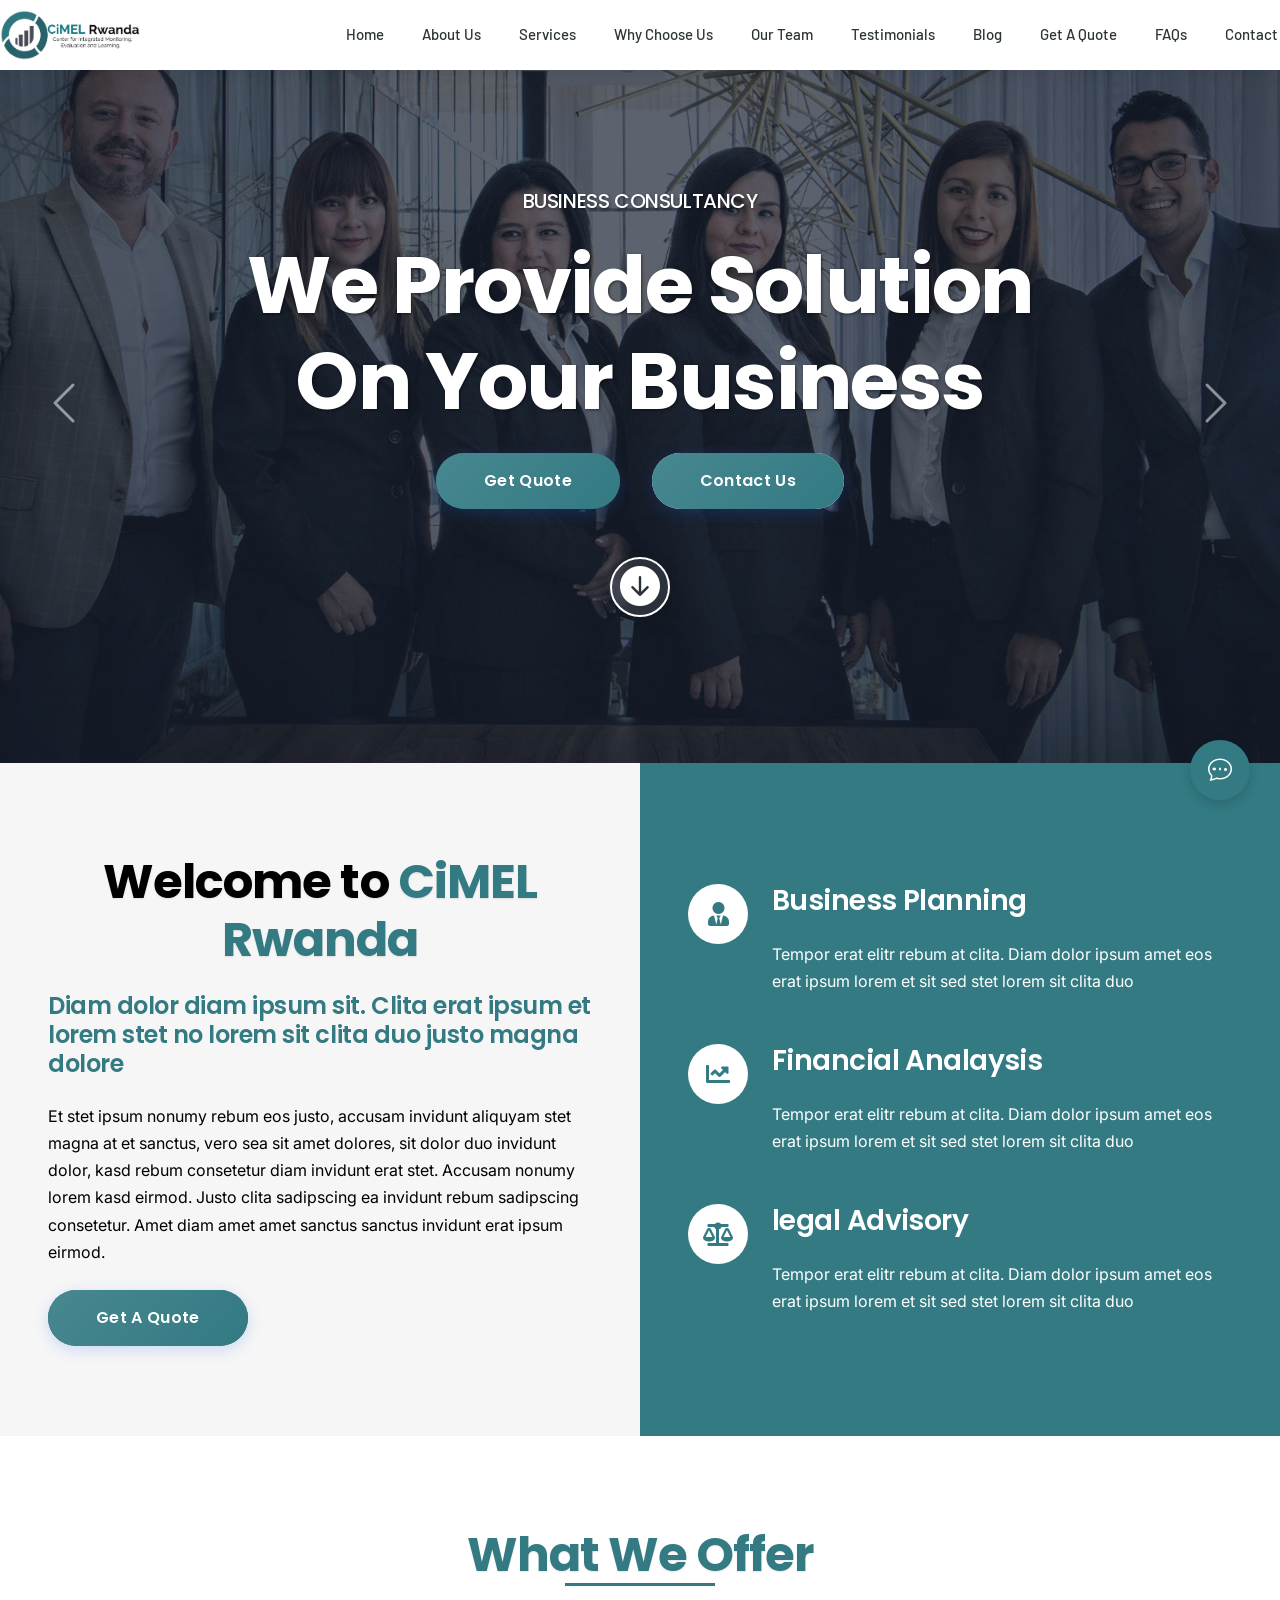
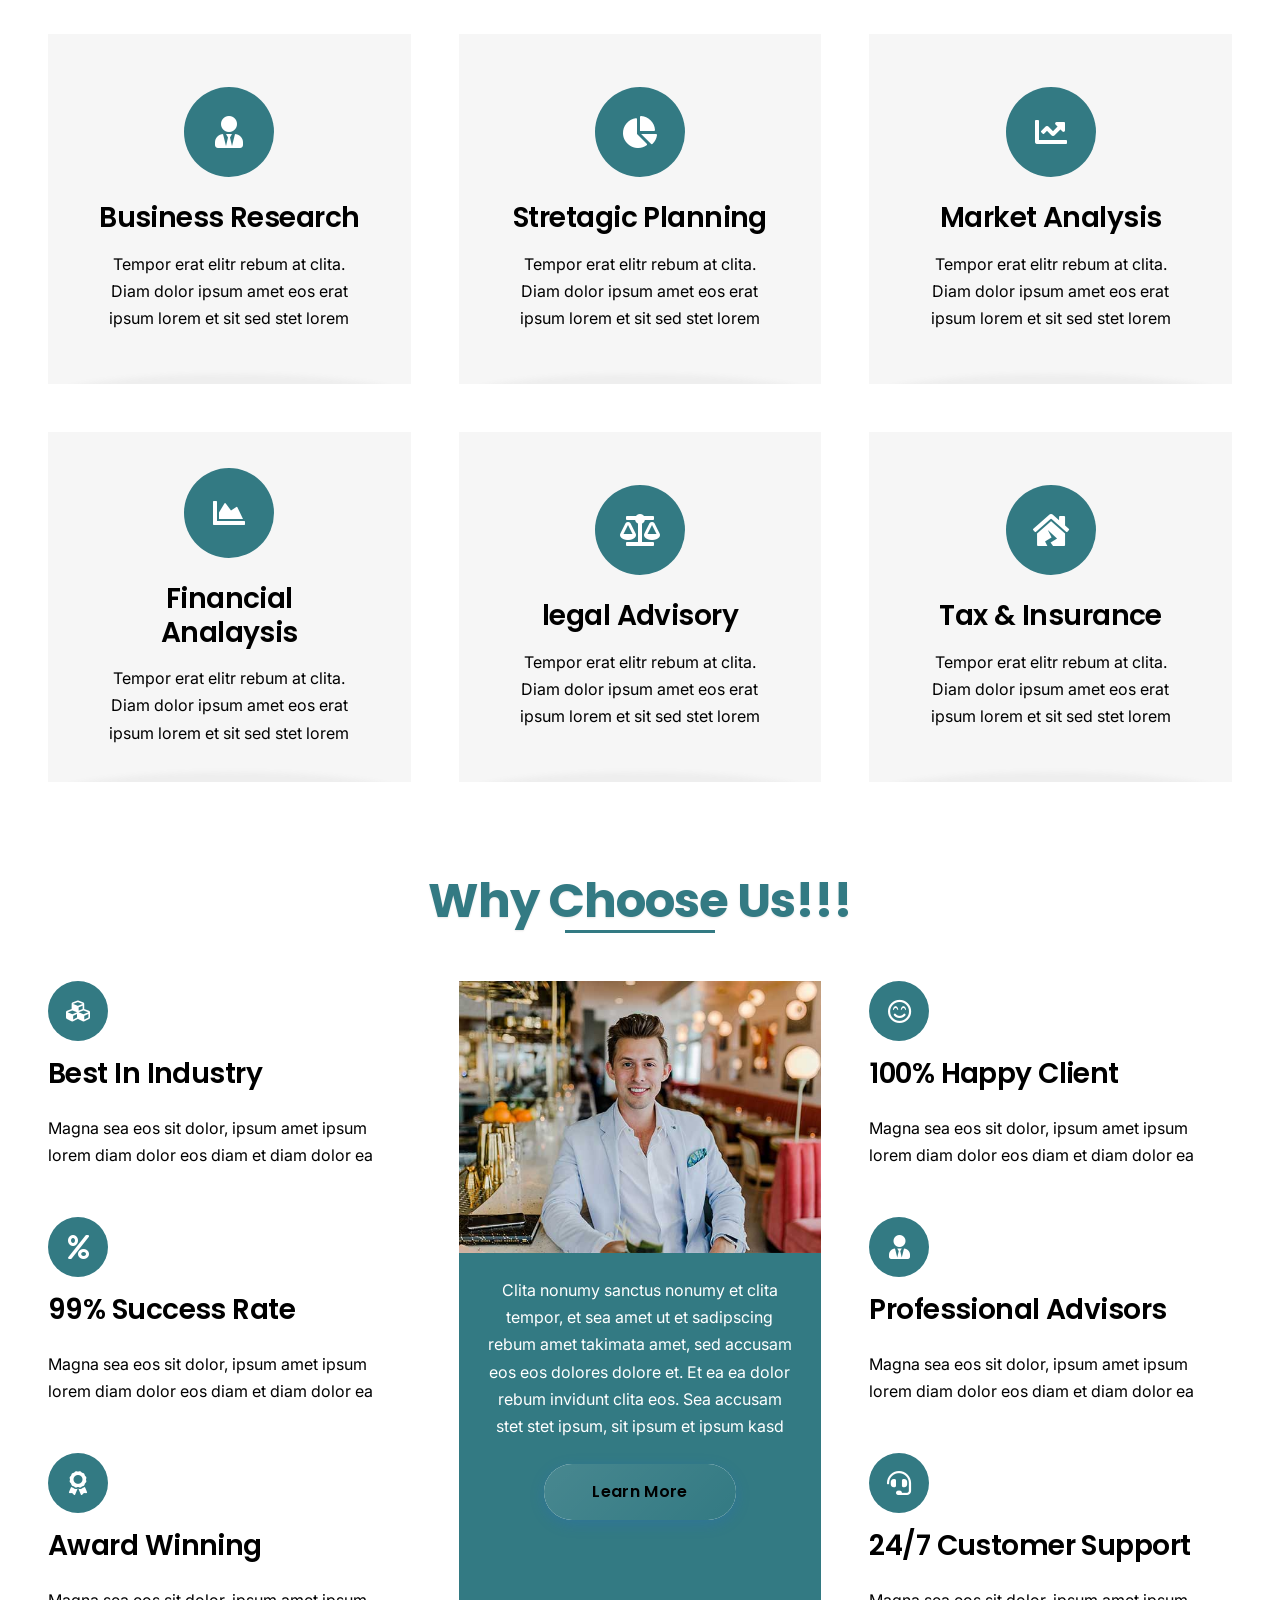
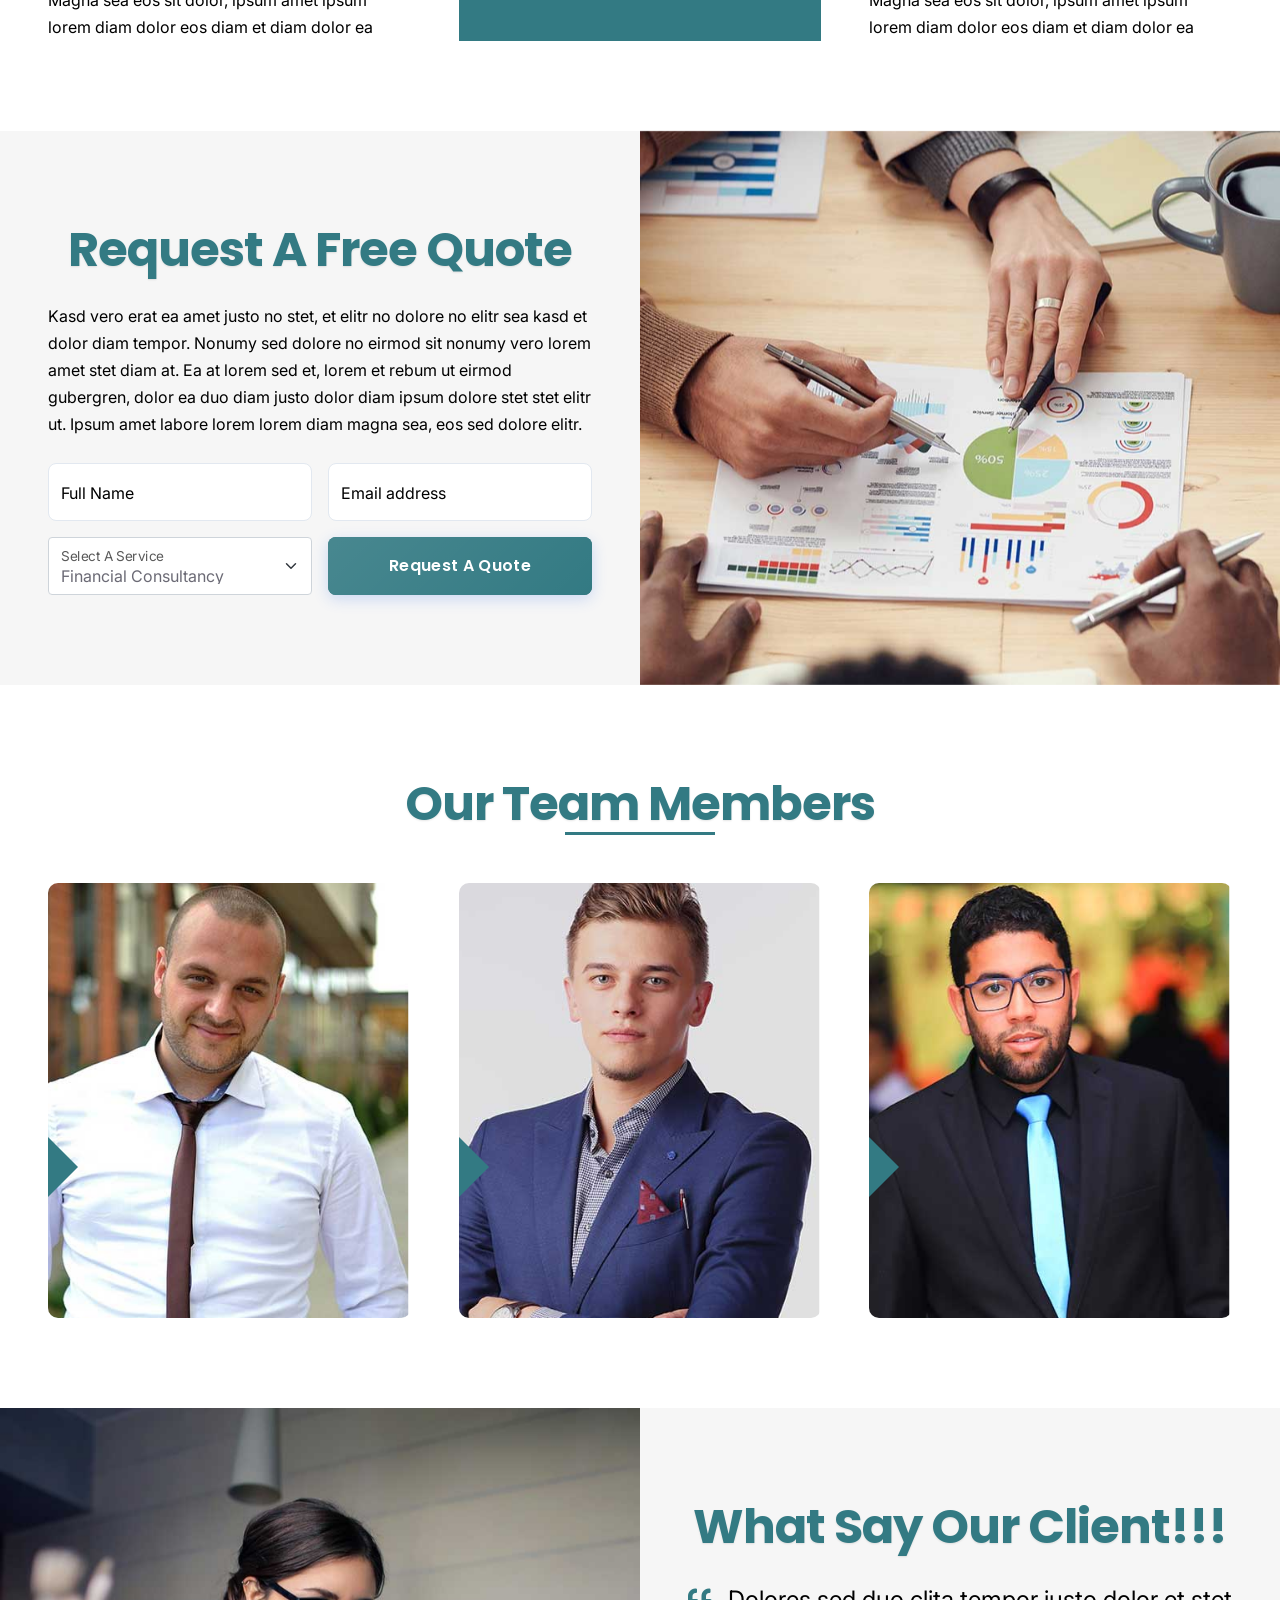
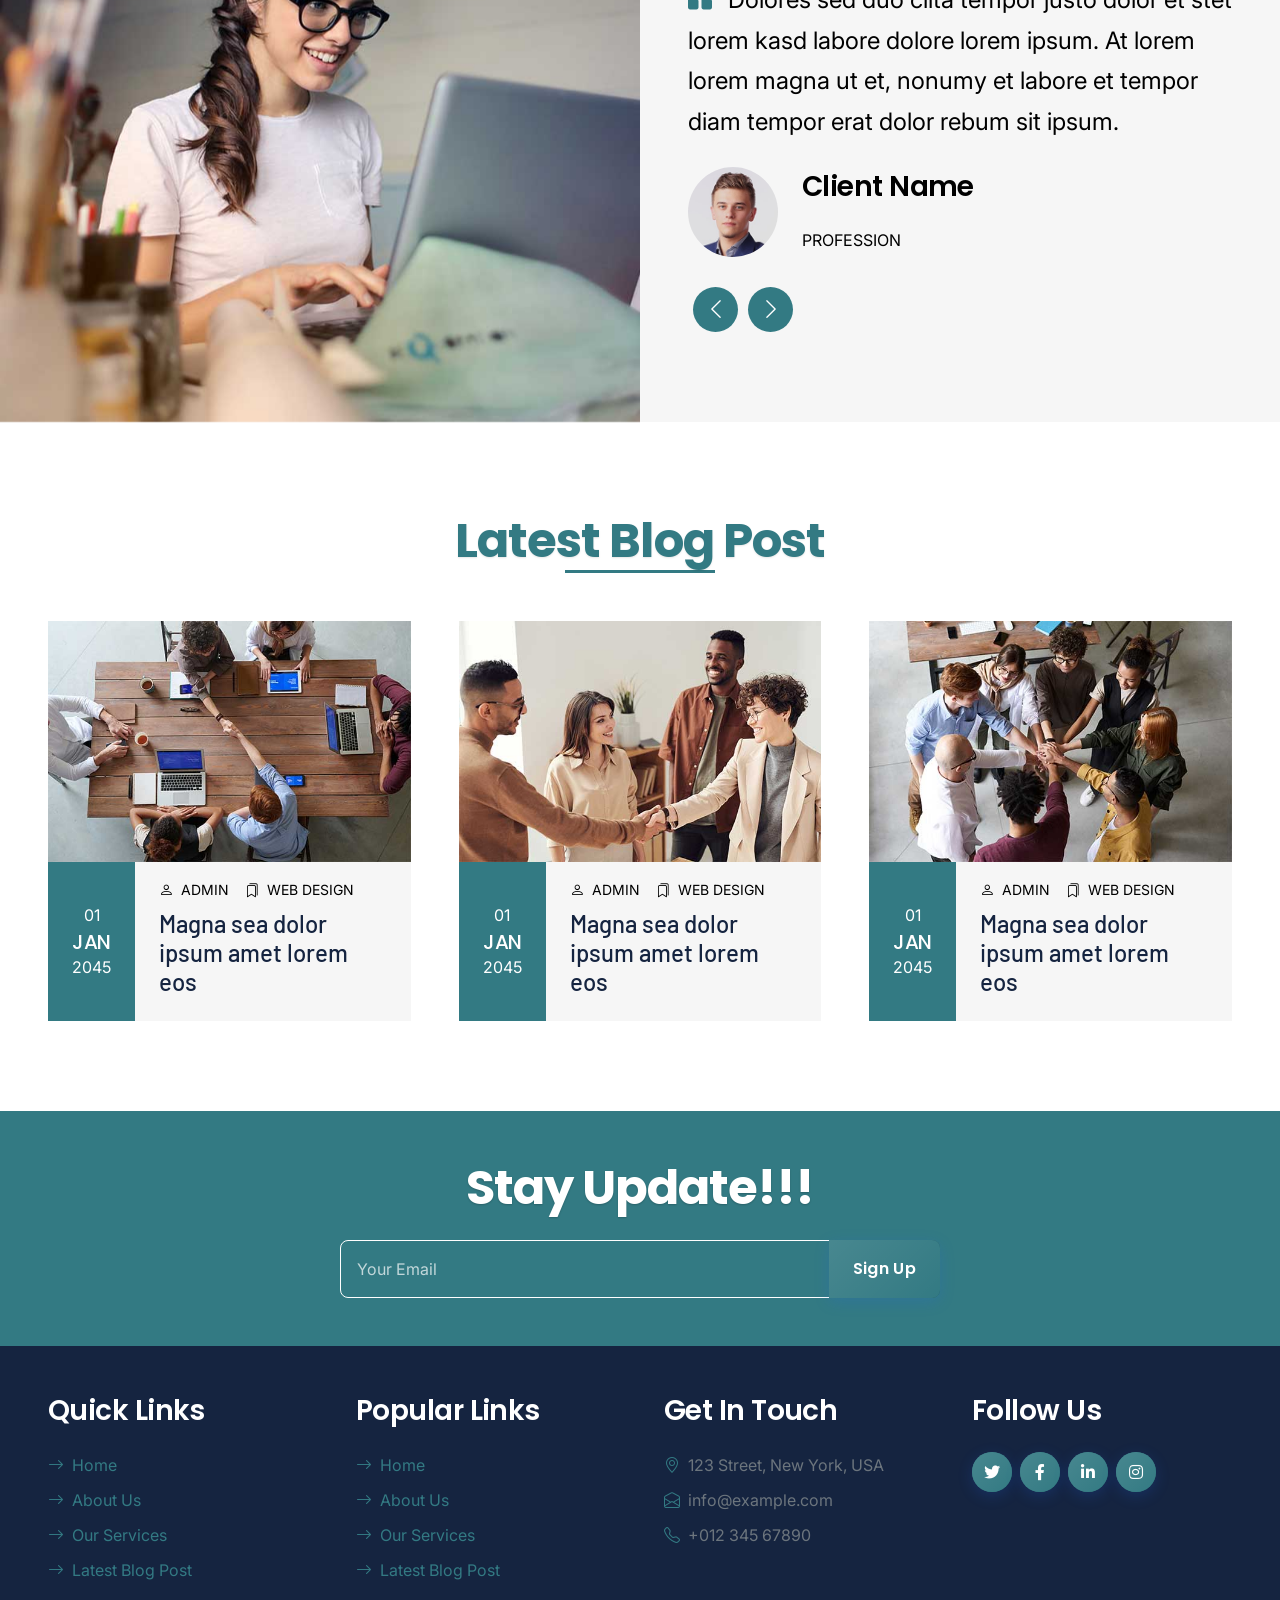
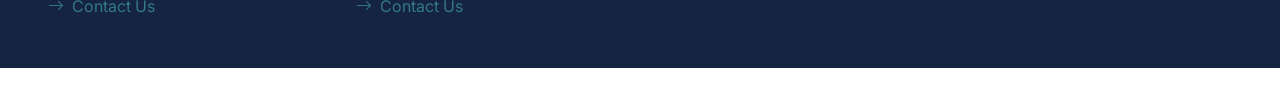
<file: index.html>
﻿<!DOCTYPE html>
<html lang="en">

<head>
    <meta charset="utf-8">
    <title>CONSULT</title>
    <meta content="width=device-width, initial-scale=1.0" name="viewport">
    <meta content="Free HTML Templates" name="keywords">
    <meta content="Free HTML Templates" name="description">

    <!-- Favicon -->
    <link href="img/favicon.ico" rel="icon">

    <!-- Google Web Fonts -->
    <link rel="preconnect" href="https://fonts.googleapis.com">
    <link rel="preconnect" href="https://fonts.gstatic.com" crossorigin>
    <link href="https://fonts.googleapis.com/css2?family=Barlow:wght@500;600;700&family=Open+Sans:wght@400;600&display=swap" rel="stylesheet"> 

    <!-- Icon Font Stylesheet -->
    <link href="https://cdnjs.cloudflare.com/ajax/libs/font-awesome/5.10.0/css/all.min.css" rel="stylesheet">
    <link href="https://cdn.jsdelivr.net/npm/bootstrap-icons@1.4.1/font/bootstrap-icons.css" rel="stylesheet">

    <!-- Libraries Stylesheet -->
    <link href="lib/owlcarousel/assets/owl.carousel.min.css" rel="stylesheet">

    <!-- Customized Bootstrap Stylesheet -->
    <link href="css/bootstrap.min.css" rel="stylesheet">

    <!-- Template Stylesheet -->
    <link href="css/style.css" rel="stylesheet">
    
    <!-- Animation Libraries -->
    <link href="https://unpkg.com/aos@2.3.1/dist/aos.css" rel="stylesheet">
    <link rel="stylesheet" href="https://cdnjs.cloudflare.com/ajax/libs/animate.css/4.1.1/animate.min.css"/>
    <link href="css/animations.css" rel="stylesheet">

    <!-- Enhanced Styles -->
    <link href="css/enhancements.css" rel="stylesheet">
    
    <!-- Premium Styles -->
    <link rel="preconnect" href="https://fonts.googleapis.com">
    <link rel="preconnect" href="https://fonts.gstatic.com" crossorigin>
    <link href="https://fonts.googleapis.com/css2?family=Inter:wght@300;400;500;600;700&family=Poppins:wght@600;700;800&display=swap" rel="stylesheet">
    <link href="css/premium.css" rel="stylesheet">
    </head>

<body>
    <!-- Page Loading Spinner -->
    <div class="page-loading" role="status" aria-live="polite" aria-label="Loading">
        <div class="spinner">
            <span class="spinner-text">C</span>
        </div>
    </div>
    </div>
<style>/* =====================
   ENHANCED NAVIGATION STYLES
   ===================== */
.navbar {
    background: #ffffff !important;
    box-shadow: 0 2px 15px rgba(0, 0, 0, 0.08) !important;
    padding: 10px 0 !important;
    transition: all 0.3s ease !important;
}

.navbar.sticky-top {
    background: rgba(255, 255, 255, 0.98) !important;
    backdrop-filter: blur(10px) !important;
    -webkit-backdrop-filter: blur(10px) !important;
    box-shadow: 0 5px 20px rgba(0, 0, 0, 0.1) !important;
    padding: 8px 0 !important;
}

.navbar-light .navbar-nav {
    gap: 2px !important;
}

.navbar-light .navbar-nav .nav-link {
    font-family: 'Barlow', sans-serif !important;
    padding: 12px 16px !important;
    margin: 0 2px !important;
    font-size: 15px !important;
    font-weight: 500 !important;
    color: #2d3436 !important;
    border-radius: 6px !important;
    transition: all 0.3s ease !important;
    position: relative !important;
    text-transform: capitalize !important;
}

.navbar-light .navbar-nav .nav-link:hover,
.navbar-light .navbar-nav .nav-link:focus {
    color: var(--primary) !important;
    background: rgba(51, 122, 131, 0.08) !important;
}

.navbar-light .navbar-nav .nav-link.active {
    color: var(--primary) !important;
    font-weight: 600 !important;
    position: relative !important;
}

.navbar-light .navbar-nav .nav-link.active::after {
    content: '' !important;
    position: absolute !important;
    bottom: 8px !important;
    left: 50% !important;
    transform: translateX(-50%) !important;
    width: 20px !important;
    height: 2px !important;
    background: var(--primary) !important;
    border-radius: 2px !important;
}

/* Dropdown Menu */
.navbar-light .navbar-nav .dropdown-menu {
    border: none !important;
    border-radius: 8px !important;
    padding: 8px 0 !important;
    margin-top: 8px !important;
    box-shadow: 0 10px 30px rgba(0, 0, 0, 0.1) !important;
    border-top: 3px solid var(--primary) !important;
}

.navbar-light .navbar-nav .dropdown-item {
    padding: 8px 20px !important;
    font-size: 14px !important;
    color: #4a4a4a !important;
    transition: all 0.2s ease !important;
}

.navbar-light .navbar-nav .dropdown-item:hover,
.navbar-light .navbar-nav .dropdown-item:focus {
    background: rgba(51, 122, 131, 0.05) !important;
    color: var(--primary) !important;
    padding-left: 25px !important;
}

/* Mobile Menu */
@media (max-width: 991.98px) {
    .navbar-collapse {
        background: #fff !important;
        border-radius: 8px !important;
        padding: 10px !important;
        margin-top: 10px !important;
        box-shadow: 0 5px 15px rgba(0, 0, 0, 0.1) !important;
    }
    
    .navbar-light .navbar-nav .nav-link {
        padding: 10px 15px !important;
        margin: 2px 0 !important;
    }
    
    .navbar-light .dropdown-menu {
        border: none !important;
        box-shadow: none !important;
        padding-left: 15px !important;
        margin: 5px 0 !important;
    }
}</style></head>

<div>
    <!-- Topbar Start -->
    <div class="container-fluid bg-secondary ps-5 pe-0 d-none d-lg-block">
        <div class="row gx-0">
            <div class="col-md-6 text-center text-lg-start mb-2 mb-lg-0">
                <div class="d-inline-flex align-items-center">
                    <a class="text-body py-2 pe-3 border-end" href="faqs.html"><small>FAQs</small></a>
                    <a class="text-body py-2 px-3 border-end" href=""><small>Support</small></a>
                    <a class="text-body py-2 px-3 border-end" href=""><small>Privacy</small></a>
                    <a class="text-body py-2 px-3 border-end" href=""><small>Policy</small></a>
                    <a class="text-body py-2 ps-3" href=""><small>Career</small></a>
                </div>
            </div>
            <div class="col-md-6 text-center text-lg-end">
                <div class="position-relative d-inline-flex align-items-center bg-primary text-white top-shape px-5">
                    <div class="me-3 pe-3 border-end py-2">
                        <p class="m-0"><i class="fa fa-envelope-open me-2"></i>info@example.com</p>
                    </div>
                    <div class="py-2">
                        <p class="m-0"><i class="fa fa-phone-alt me-2"></i>+012 345 6789</p>
                    </div>
                </div>
            </div>
        </div>
    </div>
    <!-- Topbar End -->


    <!-- Navbar Start -->
    <nav class="navbar navbar-expand-lg bg-white navbar-light shadow-sm px-5 py-3 py-lg-0">
        <a href="index.html" class="navbar-brand p-0 d-flex align-items-center">
            <img src="img/logo.jpg" alt="Consult Logo" class="logo-img me-2">
        </a>
        <button class="navbar-toggler" type="button" data-bs-toggle="collapse" data-bs-target="#navbarCollapse">
            <span class="navbar-toggler-icon"></span>
        </button>
                                        <div class="collapse navbar-collapse" id="navbarCollapse">
            <div class="navbar-nav ms-auto py-0 me-n3">
                <a href="index.html" class="nav-item nav-link">Home</a>
                <a href="about.html" class="nav-item nav-link">About Us</a>
                <a href="service.html" class="nav-item nav-link">Services</a>
                <a href="feature.html" class="nav-item nav-link">Why Choose Us</a>
                <a href="team.html" class="nav-item nav-link">Our Team</a>
                <a href="testimonial.html" class="nav-item nav-link">Testimonials</a>
                <a href="blog.html" class="nav-item nav-link">Blog</a>
                <a href="quote.html" class="nav-item nav-link">Get a Quote</a>
                <a href="faqs.html" class="nav-item nav-link">FAQs</a>
                <a href="contact.html" class="nav-item nav-link">Contact</a>
            </div>
        </div>
    </nav>
    <!-- Navbar End -->


    <!-- Carousel Start -->
    <div class="container-fluid p-0">
        <div id="header-carousel" class="carousel slide carousel-fade" data-bs-ride="carousel">
            <div class="carousel-inner">
                <div class="carousel-item active">
                    <img class="w-100" src="img/carousel-1.jpg" alt="Image">
                    <div class="carousel-caption d-flex flex-column align-items-center justify-content-center">
                        <div class="p-3" style="max-width: 900px;">
                            <h5 class="text-white text-uppercase">Business Consultancy</h5>
                            <h1 class="display-1 text-white mb-md-4">We Provide Solution On Your Business</h1>
                            <div class="d-flex justify-content-center align-items-center gap-3">
                                <a href="quote.html" class="btn btn-primary py-md-3 px-md-5 me-3 rounded-pill">Get Quote</a>
                                <a href="contact.html" class="btn btn-secondary py-md-3 px-md-5 rounded-pill">Contact Us</a>
                            </div>
                            <div class="text-center mt-5">
                                <a href="#about" class="scroll-down-btn">
                                    <i class="bi bi-arrow-down-circle-fill"></i>
                                </a>
                            </div>
                        </div>
                    </div>
                </div>
                <div class="carousel-item">
                    <img class="w-100" src="img/carousel-2.jpg" alt="Image">
                    <div class="carousel-caption d-flex flex-column align-items-center justify-content-center">
                        <div class="p-3" style="max-width: 900px;">
                            <h5 class="text-white text-uppercase">Business Consultancy</h5>
                            <h1 class="display-1 text-white mb-md-4">Take Our Help To Reach The Top Level</h1>
                            <div class="d-flex justify-content-center align-items-center gap-3">
                                <a href="quote.html" class="btn btn-primary py-md-3 px-md-5 me-3 rounded-pill">Get Quote</a>
                                <a href="contact.html" class="btn btn-secondary py-md-3 px-md-5 rounded-pill">Contact Us</a>
                            </div>
                            <div class="text-center mt-5">
                                <a href="#about" class="scroll-down-btn">
                                    <i class="bi bi-arrow-down-circle-fill"></i>
                                </a>
                            </div>
                        </div>
                    </div>
                </div>
            </div>
            <button class="carousel-control-prev" type="button" data-bs-target="#header-carousel"
                data-bs-slide="prev">
                <span class="carousel-control-prev-icon" aria-hidden="true"></span>
                <span class="visually-hidden">Previous</span>
            </button>
            <button class="carousel-control-next" type="button" data-bs-target="#header-carousel"
                data-bs-slide="next">
                <span class="carousel-control-next-icon" aria-hidden="true"></span>
                <span class="visually-hidden">Next</span>
            </button>
        </div>
    </div>
    <!-- Carousel End -->


    <!-- About Start -->
    <div id="welcome" class="container-fluid bg-secondary p-0">
        <div class="row g-0">
            <div class="col-lg-6 py-6 px-5">
                <h1 class="display-5 mb-4">Welcome to <span class="text-primary">CiMEL Rwanda</span></h1>
                <h4 class="text-primary mb-4">Diam dolor diam ipsum sit. Clita erat ipsum et lorem stet no lorem sit clita duo justo magna dolore</h4>
                <p class="mb-4">Et stet ipsum nonumy rebum eos justo, accusam invidunt aliquyam stet magna at et sanctus, vero sea sit amet dolores, sit dolor duo invidunt dolor, kasd rebum consetetur diam invidunt erat stet. Accusam nonumy lorem kasd eirmod. Justo clita sadipscing ea invidunt rebum sadipscing consetetur. Amet diam amet amet sanctus sanctus invidunt erat ipsum eirmod.</p>
                <a href="" class="btn btn-primary py-md-3 px-md-5 rounded-pill">Get A Quote</a>
            </div>
            <div class="col-lg-6">
                <div class="h-100 d-flex flex-column justify-content-center bg-primary p-5">
                    <div class="d-flex text-white mb-5">
                        <div class="d-flex flex-shrink-0 align-items-center justify-content-center bg-white text-primary rounded-circle mx-auto mb-4" style="width: 60px; height: 60px;">
                            <i class="fa fa-user-tie fs-4"></i>
                        </div>
                        <div class="ps-4">
                            <h3>Business Planning</h3>
                            <p class="mb-0">Tempor erat elitr rebum at clita. Diam dolor ipsum amet eos erat ipsum lorem et sit sed stet lorem sit clita duo</p>
                        </div>
                    </div>
                    <div class="d-flex text-white mb-5">
                        <div class="d-flex flex-shrink-0 align-items-center justify-content-center bg-white text-primary rounded-circle mx-auto mb-4" style="width: 60px; height: 60px;">
                            <i class="fa fa-chart-line fs-4"></i>
                        </div>
                        <div class="ps-4">
                            <h3>Financial Analaysis</h3>
                            <p class="mb-0">Tempor erat elitr rebum at clita. Diam dolor ipsum amet eos erat ipsum lorem et sit sed stet lorem sit clita duo</p>
                        </div>
                    </div>
                    <div class="d-flex text-white">
                        <div class="d-flex flex-shrink-0 align-items-center justify-content-center bg-white text-primary rounded-circle mx-auto mb-4" style="width: 60px; height: 60px;">
                            <i class="fa fa-balance-scale fs-4"></i>
                        </div>
                        <div class="ps-4">
                            <h3>legal Advisory</h3>
                            <p class="mb-0">Tempor erat elitr rebum at clita. Diam dolor ipsum amet eos erat ipsum lorem et sit sed stet lorem sit clita duo</p>
                        </div>
                    </div>
                </div>
            </div>
        </div>
    </div>
    <!-- About End -->
    

    <!-- Services Start -->
    <div id="what-we-offer" class="container-fluid pt-6 px-5">
        <div class="text-center mx-auto mb-5" style="max-width: 600px;">
            <h1 class="display-5 mb-0">What We Offer</h1>
            <hr class="w-25 mx-auto bg-primary">
        </div>
        <div class="row g-5">
            <div class="col-lg-4 col-md-6">
                <div class="service-item bg-secondary text-center px-5">
                    <div class="d-flex align-items-center justify-content-center bg-primary text-white rounded-circle mx-auto mb-4" style="width: 90px; height: 90px;">
                        <i class="fa fa-user-tie fa-2x"></i>
                    </div>
                    <h3 class="mb-3">Business Research</h3>
                    <p class="mb-0">Tempor erat elitr rebum at clita. Diam dolor ipsum amet eos erat ipsum lorem et sit sed stet lorem</p>
                </div>
            </div>
            <div class="col-lg-4 col-md-6">
                <div class="service-item bg-secondary text-center px-5">
                    <div class="d-flex align-items-center justify-content-center bg-primary text-white rounded-circle mx-auto mb-4" style="width: 90px; height: 90px;">
                        <i class="fa fa-chart-pie fa-2x"></i>
                    </div>
                    <h3 class="mb-3">Stretagic Planning</h3>
                    <p class="mb-0">Tempor erat elitr rebum at clita. Diam dolor ipsum amet eos erat ipsum lorem et sit sed stet lorem</p>
                </div>
            </div>
            <div class="col-lg-4 col-md-6">
                <div class="service-item bg-secondary text-center px-5">
                    <div class="d-flex align-items-center justify-content-center bg-primary text-white rounded-circle mx-auto mb-4" style="width: 90px; height: 90px;">
                        <i class="fa fa-chart-line fa-2x"></i>
                    </div>
                    <h3 class="mb-3">Market Analysis</h3>
                    <p class="mb-0">Tempor erat elitr rebum at clita. Diam dolor ipsum amet eos erat ipsum lorem et sit sed stet lorem</p>
                </div>
            </div>
            <div class="col-lg-4 col-md-6">
                <div class="service-item bg-secondary text-center px-5">
                    <div class="d-flex align-items-center justify-content-center bg-primary text-white rounded-circle mx-auto mb-4" style="width: 90px; height: 90px;">
                        <i class="fa fa-chart-area fa-2x"></i>
                    </div>
                    <h3 class="mb-3">Financial Analaysis</h3>
                    <p class="mb-0">Tempor erat elitr rebum at clita. Diam dolor ipsum amet eos erat ipsum lorem et sit sed stet lorem</p>
                </div>
            </div>
            <div class="col-lg-4 col-md-6">
                <div class="service-item bg-secondary text-center px-5">
                    <div class="d-flex align-items-center justify-content-center bg-primary text-white rounded-circle mx-auto mb-4" style="width: 90px; height: 90px;">
                        <i class="fa fa-balance-scale fa-2x"></i>
                    </div>
                    <h3 class="mb-3">legal Advisory</h3>
                    <p class="mb-0">Tempor erat elitr rebum at clita. Diam dolor ipsum amet eos erat ipsum lorem et sit sed stet lorem</p>
                </div>
            </div>
            <div class="col-lg-4 col-md-6">
                <div class="service-item bg-secondary text-center px-5">
                    <div class="d-flex align-items-center justify-content-center bg-primary text-white rounded-circle mx-auto mb-4" style="width: 90px; height: 90px;">
                        <i class="fa fa-house-damage fa-2x"></i>
                    </div>
                    <h3 class="mb-3">Tax & Insurance</h3>
                    <p class="mb-0">Tempor erat elitr rebum at clita. Diam dolor ipsum amet eos erat ipsum lorem et sit sed stet lorem</p>
                </div>
            </div>
        </div>
    </div>
    <!-- Services End -->


    <!-- Features Start -->
    <div id="why-choose-us" class="container-fluid py-6 px-5">
        <div class="text-center mx-auto mb-5" style="max-width: 600px;">
            <h1 class="display-5 mb-0">Why Choose Us!!!</h1>
            <hr class="w-25 mx-auto bg-primary">
        </div>
        <div class="row g-5">
            <div class="col-lg-4">
                <div class="row g-5">
                    <div class="col-12">
                        <div class="bg-primary rounded-circle d-flex align-items-center justify-content-center mb-3" style="width: 60px; height: 60px;">
                            <i class="fa fa-cubes fs-4 text-white"></i>
                        </div>
                        <h3>Best In Industry</h3>
                        <p class="mb-0">Magna sea eos sit dolor, ipsum amet ipsum lorem diam dolor eos diam et diam dolor ea</p>
                    </div>
                    <div class="col-12">
                        <div class="bg-primary rounded-circle d-flex align-items-center justify-content-center mb-3" style="width: 60px; height: 60px;">
                            <i class="fa fa-percent fs-4 text-white"></i>
                        </div>
                        <h3>99% Success Rate</h3>
                        <p class="mb-0">Magna sea eos sit dolor, ipsum amet ipsum lorem diam dolor eos diam et diam dolor ea</p>
                    </div>
                    <div class="col-12">
                        <div class="bg-primary rounded-circle d-flex align-items-center justify-content-center mb-3" style="width: 60px; height: 60px;">
                            <i class="fa fa-award fs-4 text-white"></i>
                        </div>
                        <h3>Award Winning</h3>
                        <p class="mb-0">Magna sea eos sit dolor, ipsum amet ipsum lorem diam dolor eos diam et diam dolor ea</p>
                    </div>
                </div>
            </div>
            <div class="col-lg-4">
                <div class="d-block bg-primary h-100 text-center">
                    <img class="img-fluid" src="img/feature.jpg" alt="">
                    <div class="p-4">
                        <p class="text-white mb-4">Clita nonumy sanctus nonumy et clita tempor, et sea amet ut et sadipscing rebum amet takimata amet, sed accusam eos eos dolores dolore et. Et ea ea dolor rebum invidunt clita eos. Sea accusam stet stet ipsum, sit ipsum et ipsum kasd</p>
                        <a href="" class="btn btn-light py-md-3 px-md-5 rounded-pill mb-2">Learn More</a>
                    </div>
                </div>
            </div>
            <div class="col-lg-4">
                <div class="row g-5">
                    <div class="col-12">
                        <div class="bg-primary rounded-circle d-flex align-items-center justify-content-center mb-3" style="width: 60px; height: 60px;">
                            <i class="far fa-smile-beam fs-4 text-white"></i>
                        </div>
                        <h3>100% Happy Client</h3>
                        <p class="mb-0">Magna sea eos sit dolor, ipsum amet ipsum lorem diam dolor eos diam et diam dolor ea</p>
                    </div>
                    <div class="col-12">
                        <div class="bg-primary rounded-circle d-flex align-items-center justify-content-center mb-3" style="width: 60px; height: 60px;">
                            <i class="fa fa-user-tie fs-4 text-white"></i>
                        </div>
                        <h3>Professional Advisors</h3>
                        <p class="mb-0">Magna sea eos sit dolor, ipsum amet ipsum lorem diam dolor eos diam et diam dolor ea</p>
                    </div>
                    <div class="col-12">
                        <div class="bg-primary rounded-circle d-flex align-items-center justify-content-center mb-3" style="width: 60px; height: 60px;">
                            <i class="fa fa-headset fs-4 text-white"></i>
                        </div>
                        <h3>24/7 Customer Support</h3>
                        <p class="mb-0">Magna sea eos sit dolor, ipsum amet ipsum lorem diam dolor eos diam et diam dolor ea</p>
                    </div>
                </div>
            </div>
        </div>
    </div>
    <!-- Features Start -->


    <!-- Quote Start -->
    <div id="free-quote" class="container-fluid bg-secondary px-0">
        <div class="row g-0">
            <div class="col-lg-6 py-6 px-5">
                <h1 class="display-5 mb-4">Request A Free Quote</h1>
                <p class="mb-4">Kasd vero erat ea amet justo no stet, et elitr no dolore no elitr sea kasd et dolor diam tempor. Nonumy sed dolore no eirmod sit nonumy vero lorem amet stet diam at. Ea at lorem sed et, lorem et rebum ut eirmod gubergren, dolor ea duo diam justo dolor diam ipsum dolore stet stet elitr ut. Ipsum amet labore lorem lorem diam magna sea, eos sed dolore elitr.</p>
                <form>
                    <div class="row gx-3">
                        <div class="col-6">
                            <div class="form-floating">
                                <input type="text" class="form-control" id="form-floating-1" placeholder="John Doe">
                                <label for="form-floating-1">Full Name</label>
                            </div>
                        </div>
                        <div class="col-6">
                            <div class="form-floating mb-3">
                                <input type="email" class="form-control" id="form-floating-2" placeholder="name@example.com">
                                <label for="form-floating-2">Email address</label>
                            </div>
                        </div>
                        <div class="col-6">
                            <div class="form-floating">
                                <select class="form-select" id="floatingSelect" aria-label="Financial Consultancy">
                                    <option selected>Financial Consultancy</option>
                                    <option value="1">Strategy Consultancy</option>
                                    <option value="2">Tax Consultancy</option>
                                </select>
                                <label for="floatingSelect">Select A Service</label>
                            </div>
                        </div>
                        <div class="col-6">
                            <button class="btn btn-primary w-100 h-100" type="submit">Request A Quote</button>
                        </div>
                    </div>
                </form>
            </div>
            <div class="col-lg-6" style="min-height: 400px;">
                <div class="position-relative h-100">
                    <img class="position-absolute w-100 h-100" src="img/quote.jpg" style="object-fit: cover;">
                </div>
            </div>
        </div>
    </div>
    <!-- Quote End -->


    <!-- Team Start -->
    <div id="our-team" class="container-fluid py-6 px-5">
        <div class="text-center mx-auto mb-5" style="max-width: 600px;">
            <h1 class="display-5 mb-0">Our Team Members</h1>
            <hr class="w-25 mx-auto bg-primary">
        </div>
        <div class="row g-5">
            <div class="col-lg-4">
                <div class="team-item position-relative overflow-hidden">
                    <img class="img-fluid w-100" src="img/team-1.jpg" alt="">
                    <div class="team-text w-100 position-absolute top-50 text-center bg-primary p-4">
                        <h3 class="text-white">Full Name</h3>
                        <p class="text-white text-uppercase mb-0">Designation</p>
                    </div>
                </div>
            </div>
            <div class="col-lg-4">
                <div class="team-item position-relative overflow-hidden">
                    <img class="img-fluid w-100" src="img/team-2.jpg" alt="">
                    <div class="team-text w-100 position-absolute top-50 text-center bg-primary p-4">
                        <h3 class="text-white">Full Name</h3>
                        <p class="text-white text-uppercase mb-0">Designation</p>
                    </div>
                </div>
            </div>
            <div class="col-lg-4">
                <div class="team-item position-relative overflow-hidden">
                    <img class="img-fluid w-100" src="img/team-3.jpg" alt="">
                    <div class="team-text w-100 position-absolute top-50 text-center bg-primary p-4">
                        <h3 class="text-white">Full Name</h3>
                        <p class="text-white text-uppercase mb-0">Designation</p>
                    </div>
                </div>
            </div>
        </div>
    </div>
    <!-- Team End -->


    <!-- Testimonial Start -->
    <div id="testimonial" class="container-fluid bg-secondary p-0">
        <div class="row g-0">
            <div class="col-lg-6" style="min-height: 500px;">
                <div class="position-relative h-100">
                    <img class="position-absolute w-100 h-100" src="img/testimonial.jpg" style="object-fit: cover;">
                </div>
            </div>
            <div class="col-lg-6 py-6 px-5">
                <h1 class="display-5 mb-4">What Say Our Client!!!</h1>
                <div class="owl-carousel testimonial-carousel">
                    <div class="testimonial-item">
                        <p class="fs-4 fw-normal mb-4"><i class="fa fa-quote-left text-primary me-3"></i>Dolores sed duo clita tempor justo dolor et stet lorem kasd labore dolore lorem ipsum. At lorem lorem magna ut et, nonumy et labore et tempor diam tempor erat dolor rebum sit ipsum.</p>
                        <div class="d-flex align-items-center">
                            <img class="img-fluid rounded-circle" src="img/testimonial-1.jpg" alt="">
                            <div class="ps-4">
                                <h3>Client Name</h3>
                                <span class="text-uppercase">Profession</span>
                            </div>
                        </div>
                    </div>
                    <div class="testimonial-item">
                        <p class="fs-4 fw-normal mb-4"><i class="fa fa-quote-left text-primary me-3"></i>Dolores sed duo clita tempor justo dolor et stet lorem kasd labore dolore lorem ipsum. At lorem lorem magna ut et, nonumy et labore et tempor diam tempor erat dolor rebum sit ipsum.</p>
                        <div class="d-flex align-items-center">
                            <img class="img-fluid rounded-circle" src="img/testimonial-2.jpg" alt="">
                            <div class="ps-4">
                                <h3>Client Name</h3>
                                <span class="text-uppercase">Profession</span>
                            </div>
                        </div>
                    </div>
                </div>
            </div>
        </div>
    </div>
    <!-- Testimonial End -->


    <!-- Blog Start -->
    <div id="blog" class="container-fluid py-6 px-5">
        <div class="text-center mx-auto mb-5" style="max-width: 600px;">
            <h1 class="display-5 mb-0">Latest Blog Post</h1>
            <hr class="w-25 mx-auto bg-primary">
        </div>
        <div class="row g-5">
            <div class="col-lg-4">
                <div class="blog-item">
                    <div class="position-relative overflow-hidden">
                        <img class="img-fluid" src="img/blog-1.jpg" alt="">
                    </div>
                    <div class="bg-secondary d-flex">
                        <div class="flex-shrink-0 d-flex flex-column justify-content-center text-center bg-primary text-white px-4">
                            <span>01</span>
                            <h5 class="text-uppercase m-0">Jan</h5>
                            <span>2045</span>
                        </div>
                        <div class="d-flex flex-column justify-content-center py-3 px-4">
                            <div class="d-flex mb-2">
                                <small class="text-uppercase me-3"><i class="bi bi-person me-2"></i>Admin</small>
                                <small class="text-uppercase me-3"><i class="bi bi-bookmarks me-2"></i>Web Design</small>
                            </div>
                            <a class="h4" href="">Magna sea dolor ipsum amet lorem eos</a>
                        </div>
                    </div>
                </div>
            </div>
            <div class="col-lg-4">
                <div class="blog-item">
                    <div class="position-relative overflow-hidden">
                        <img class="img-fluid" src="img/blog-2.jpg" alt="">
                    </div>
                    <div class="bg-secondary d-flex">
                        <div class="flex-shrink-0 d-flex flex-column justify-content-center text-center bg-primary text-white px-4">
                            <span>01</span>
                            <h5 class="text-uppercase m-0">Jan</h5>
                            <span>2045</span>
                        </div>
                        <div class="d-flex flex-column justify-content-center py-3 px-4">
                            <div class="d-flex mb-2">
                                <small class="text-uppercase me-3"><i class="bi bi-person me-2"></i>Admin</small>
                                <small class="text-uppercase me-3"><i class="bi bi-bookmarks me-2"></i>Web Design</small>
                            </div>
                            <a class="h4" href="">Magna sea dolor ipsum amet lorem eos</a>
                        </div>
                    </div>
                </div>
            </div>
            <div class="col-lg-4">
                <div class="blog-item">
                    <div class="position-relative overflow-hidden">
                        <img class="img-fluid" src="img/blog-3.jpg" alt="">
                    </div>
                    <div class="bg-secondary d-flex">
                        <div class="flex-shrink-0 d-flex flex-column justify-content-center text-center bg-primary text-white px-4">
                            <span>01</span>
                            <h5 class="text-uppercase m-0">Jan</h5>
                            <span>2045</span>
                        </div>
                        <div class="d-flex flex-column justify-content-center py-3 px-4">
                            <div class="d-flex mb-2">
                                <small class="text-uppercase me-3"><i class="bi bi-person me-2"></i>Admin</small>
                                <small class="text-uppercase me-3"><i class="bi bi-bookmarks me-2"></i>Web Design</small>
                            </div>
                            <a class="h4" href="">Magna sea dolor ipsum amet lorem eos</a>
                        </div>
                    </div>
                </div>
            </div>
        </div>
    </div>
    <!-- Blog End -->


    <!-- Footer Start -->
    <div class="container-fluid bg-primary p-5">
        <div class="row g-5">
            <div class="col-12 text-center">
                <h1 class="display-5 mb-4 text-white">Stay Update!!!</h1>
                <form class="mx-auto text-white" style="max-width: 600px;">
                    <div class="input-group">
                        <input type="text" class="form-control border-1 border-white bg-transparent text-white p-3" placeholder="Your Email" style="color: white !important;" onfocus="this.placeholder=''" onblur="this.placeholder='Your Email'">
                        <button class="btn btn-dark px-4 text-white border-white" style="background-color: rgba(0,0,0,0.2) !important;">Sign Up</button>
                    </div>
                    <style>
                        .form-control::placeholder {
                            color: rgba(255,255,255,0.7) !important;
                        }
                        .form-control:focus {
                            box-shadow: 0 0 0 0.25rem rgba(255,255,255,0.25) !important;
                            border-color: white !important;
                            background-color: rgba(255,255,255,0.1) !important;
                        }
                        .btn-dark:hover {
                            background-color: #000 !important;
                        }
                    </style>
                </form>
            </div>
        </div>
    </div>
    <div class="container-fluid bg-dark text-secondary p-5">
        <div class="row g-5">
            <div class="col-lg-3 col-md-6">
                <h3 class="text-white mb-4">Quick Links</h3>
                <div class="d-flex flex-column justify-content-start">
                    <a class="text-secondary mb-2" href="#"><i class="bi bi-arrow-right text-primary me-2"></i>Home</a>
                    <a class="text-secondary mb-2" href="#"><i class="bi bi-arrow-right text-primary me-2"></i>About Us</a>
                    <a class="text-secondary mb-2" href="#"><i class="bi bi-arrow-right text-primary me-2"></i>Our Services</a>
                    <a class="text-secondary mb-2" href="#"><i class="bi bi-arrow-right text-primary me-2"></i>Latest Blog Post</a>
                    <a class="text-secondary" href="contact.html"><i class="bi bi-arrow-right text-primary me-2"></i>Contact Us</a>
                </div>
            </div>
            <div class="col-lg-3 col-md-6">
                <h3 class="text-white mb-4">Popular Links</h3>
                <div class="d-flex flex-column justify-content-start">
                    <a class="text-secondary mb-2" href="#"><i class="bi bi-arrow-right text-primary me-2"></i>Home</a>
                    <a class="text-secondary mb-2" href="#"><i class="bi bi-arrow-right text-primary me-2"></i>About Us</a>
                    <a class="text-secondary mb-2" href="#"><i class="bi bi-arrow-right text-primary me-2"></i>Our Services</a>
                    <a class="text-secondary mb-2" href="#"><i class="bi bi-arrow-right text-primary me-2"></i>Latest Blog Post</a>
                    <a class="text-secondary" href="contact.html"><i class="bi bi-arrow-right text-primary me-2"></i>Contact Us</a>
                </div>
            </div>
            <div class="col-lg-3 col-md-6">
                <h3 class="text-white mb-4">Get In Touch</h3>
                <p class="mb-2"><i class="bi bi-geo-alt text-primary me-2"></i>123 Street, New York, USA</p>
                <p class="mb-2"><i class="bi bi-envelope-open text-primary me-2"></i>info@example.com</p>
                <p class="mb-0"><i class="bi bi-telephone text-primary me-2"></i>+012 345 67890</p>
            </div>
            <div class="col-lg-3 col-md-6">
                <h3 class="text-white mb-4">Follow Us</h3>
                <div class="d-flex">
                    <a class="btn btn-lg btn-primary btn-lg-square rounded-circle me-2" href="#"><i class="fab fa-twitter fw-normal"></i></a>
                    <a class="btn btn-lg btn-primary btn-lg-square rounded-circle me-2" href="#"><i class="fab fa-facebook-f fw-normal"></i></a>
                    <a class="btn btn-lg btn-primary btn-lg-square rounded-circle me-2" href="#"><i class="fab fa-linkedin-in fw-normal"></i></a>
                    <a class="btn btn-lg btn-primary btn-lg-square rounded-circle" href="#"><i class="fab fa-instagram fw-normal"></i></a>
                </div>
            </div>
        </div>
    </div>
    
    <!-- Footer End -->


    <!-- Back to Top -->
    <a href="#" class="btn btn-lg btn-primary btn-lg-square rounded-circle back-to-top"><i class="bi bi-arrow-up"></i></a>


    <!-- JavaScript Libraries -->
    <script src="https://code.jquery.com/jquery-3.6.0.min.js"></script>
    <script src="https://unpkg.com/aos@2.3.1/dist/aos.js"></script>
    <script src="https://cdn.jsdelivr.net/npm/bootstrap@5.0.0/dist/js/bootstrap.bundle.min.js"></script>
    <script src="lib/easing/easing.min.js"></script>
    <script src="lib/waypoints/waypoints.min.js"></script>
    <script src="lib/owlcarousel/owl.carousel.min.js"></script>

    <!-- Template Javascript -->
    <script src="js/main.js"></script>
    
    <!-- Page Transitions -->
    <script src="js/page-transitions.js"></script>
    
    <!-- Chat Bot -->
    <div class="chat-bot-container">
        <div class="chat-bot-widget" id="chatBotWidget">
            <div class="chat-bot-header">
                <div class="chat-bot-info">
                    <div class="chat-bot-avatar">
                        <i class="bi bi-robot"></i>
                    </div>
                    <div class="chat-bot-details">
                        <h6>Consult Assistant</h6>
                        <span class="status-indicator online">Online</span>
                    </div>
                </div>
                <button class="chat-bot-close" id="closeChatBot">
                    <i class="bi bi-x-lg"></i>
                </button>
            </div>
            
            <div class="chat-bot-messages" id="chatMessages">
                <div class="chat-message bot-message">
                    <div class="message-content">
                        <p>Hello! I'm your consultation assistant. How can I help you today?</p>
                    </div>
                    <div class="message-time">Just now</div>
                </div>
            </div>
            
            <div class="chat-bot-input-container">
                <div class="chat-bot-input-wrapper">
                    <input type="text" id="chatInput" placeholder="Ask any question..." style="padding: 10px; border-radius: 10px; border: none; width: 80%"/>
                    <button id="sendMessageBtn" style="padding: 10px; border-radius: 10px; border: none; width: 20%">
                        <i class="bi bi-chevron-right"></i>
                    </button>
                </div>
            </div>
        </div>
        
        <button class="chat-bot-toggle" id="chatBotToggle">
            <i class="bi bi-chat-dots"></i>
            <span class="chat-badge">1</span>
        </button>
    </div>

    <!-- Chat Bot JavaScript -->
    <script>
        // Chat Bot functionality
        document.addEventListener('DOMContentLoaded', function() {
            const chatBotToggle = document.getElementById('chatBotToggle');
            const chatBotWidget = document.getElementById('chatBotWidget');
            const closeChatBot = document.getElementById('closeChatBot');
            const chatInput = document.getElementById('chatInput');
            const sendMessageBtn = document.getElementById('sendMessageBtn');
            const chatMessages = document.getElementById('chatMessages');
            const chatBadge = document.querySelector('.chat-badge');
            
            let isOpen = false;
            let messageCount = 1;
            
            // Toggle chat bot
            chatBotToggle.addEventListener('click', function() {
                isOpen = !isOpen;
                if (isOpen) {
                    chatBotWidget.style.display = 'block';
                    chatBadge.style.display = 'none';
                    chatInput.focus();
                } else {
                    chatBotWidget.style.display = 'none';
                }
            });
            
            // Close chat bot
            closeChatBot.addEventListener('click', function() {
                isOpen = false;
                chatBotWidget.style.display = 'none';
            });
            
            // Send message function
            function sendMessage() {
                const message = chatInput.value.trim();
                if (message) {
                    // Add user message
                    addMessage(message, true);
                    chatInput.value = '';
                    
                    // Simulate bot response
                    setTimeout(() => {
                        const botResponse = generateBotResponse(message);
                        addMessage(botResponse, false);
                    }, 1000);
                }
            }
            
            // Add message to chat
            function addMessage(content, isUser = false) {
                const messageDiv = document.createElement('div');
                messageDiv.className = `chat-message ${isUser ? 'user-message' : 'bot-message'}`;
                
                const messageContent = document.createElement('div');
                messageContent.className = 'message-content';
                
                const messageText = document.createElement('p');
                messageText.textContent = content;
                messageContent.appendChild(messageText);
                
                const messageTime = document.createElement('div');
                messageTime.className = 'message-time';
                const now = new Date();
                messageTime.textContent = now.toLocaleTimeString([], { hour: '2-digit', minute: '2-digit' });
                
                messageDiv.appendChild(messageContent);
                messageDiv.appendChild(messageTime);
                
                chatMessages.appendChild(messageDiv);
                
                // Auto-scroll to bottom to show newest message
                chatMessages.scrollTop = chatMessages.scrollHeight;
            }
            
            // Check if chat is empty and restore default message
            function checkAndRestoreDefaultMessage() {
                const messages = chatMessages.querySelectorAll('.chat-message');
                if (messages.length === 0) {
                    const defaultMessageDiv = document.createElement('div');
                    defaultMessageDiv.className = 'chat-message bot-message';
                    
                    const defaultMessageContent = document.createElement('div');
                    defaultMessageContent.className = 'message-content';
                    
                    const defaultMessageText = document.createElement('p');
                    defaultMessageText.textContent = "Hello! I'm your consultation assistant. How can I help you today?";
                    defaultMessageContent.appendChild(defaultMessageText);
                    
                    const defaultTime = document.createElement('div');
                    defaultTime.className = 'message-time';
                    defaultTime.textContent = "Just now";
                    
                    defaultMessageDiv.appendChild(defaultMessageContent);
                    defaultMessageDiv.appendChild(defaultTime);
                    
                    chatMessages.appendChild(defaultMessageDiv);
                }
            }
            
            // Generate bot responses
            function generateBotResponse(message) {
                const lowerMessage = message.toLowerCase();
                
                if (lowerMessage.includes('hello') || lowerMessage.includes('hi')) {
                    return "Hello! How can I assist you with our consultancy services today?";
                } else if (lowerMessage.includes('service')) {
                    return "We offer business consultancy, strategic planning, and operational optimization services. Would you like more details about any specific service?";
                } else if (lowerMessage.includes('price') || lowerMessage.includes('cost')) {
                    return "Our pricing varies based on your specific needs. I'd be happy to schedule a consultation to discuss your requirements and provide a custom quote.";
                } else if (lowerMessage.includes('contact') || lowerMessage.includes('phone') || lowerMessage.includes('email')) {
                    return "You can reach us at +012 345 6789 or info@example.com. We're available Monday-Friday, 9AM-6PM.";
                } else if (lowerMessage.includes('appointment') || lowerMessage.includes('meeting')) {
                    return "I can help you schedule a consultation. Please let me know your preferred date and time, and I'll arrange it for you.";
                } else {
                    return "Thank you for your message. For more detailed assistance, please contact our team directly at info@example.com or call +012 345 6789.";
                }
            }
            
            // Event listeners
            sendMessageBtn.addEventListener('click', sendMessage);
            chatInput.addEventListener('keypress', function(e) {
                if (e.key === 'Enter') {
                    sendMessage();
                }
            });
            
            // Show notification badge when closed and new messages would appear
            setInterval(() => {
                if (!isOpen && messageCount > 1) {
                    chatBadge.style.display = 'block';
                    chatBadge.textContent = messageCount;
                }
            }, 1000);
        });
    </script>

    <!-- Scroll to Top Button -->
    <button class="scroll-to-top" id="scrollToTopBtn" aria-label="Scroll to top">
        <i class="fas fa-arrow-up"></i>
    </button>

    <script>
        // Show/hide scroll-to-top button based on scroll position
        const scrollToTopBtn = document.getElementById('scrollToTopBtn');
        
        window.addEventListener('scroll', function() {
            if (window.pageYOffset > 300) {
                scrollToTopBtn.classList.add('visible');
            } else {
                scrollToTopBtn.classList.remove('visible');
            }
        });

        // Smooth scroll to top when button is clicked
        scrollToTopBtn.addEventListener('click', function(e) {
            e.preventDefault();
            window.scrollTo({
                top: 0,
                behavior: 'smooth'
            });
        });
    </script>

    <!-- Loading Spinner Script -->
    <script src="js/page-transitions.js"></script>
</body>

</html>
</file>
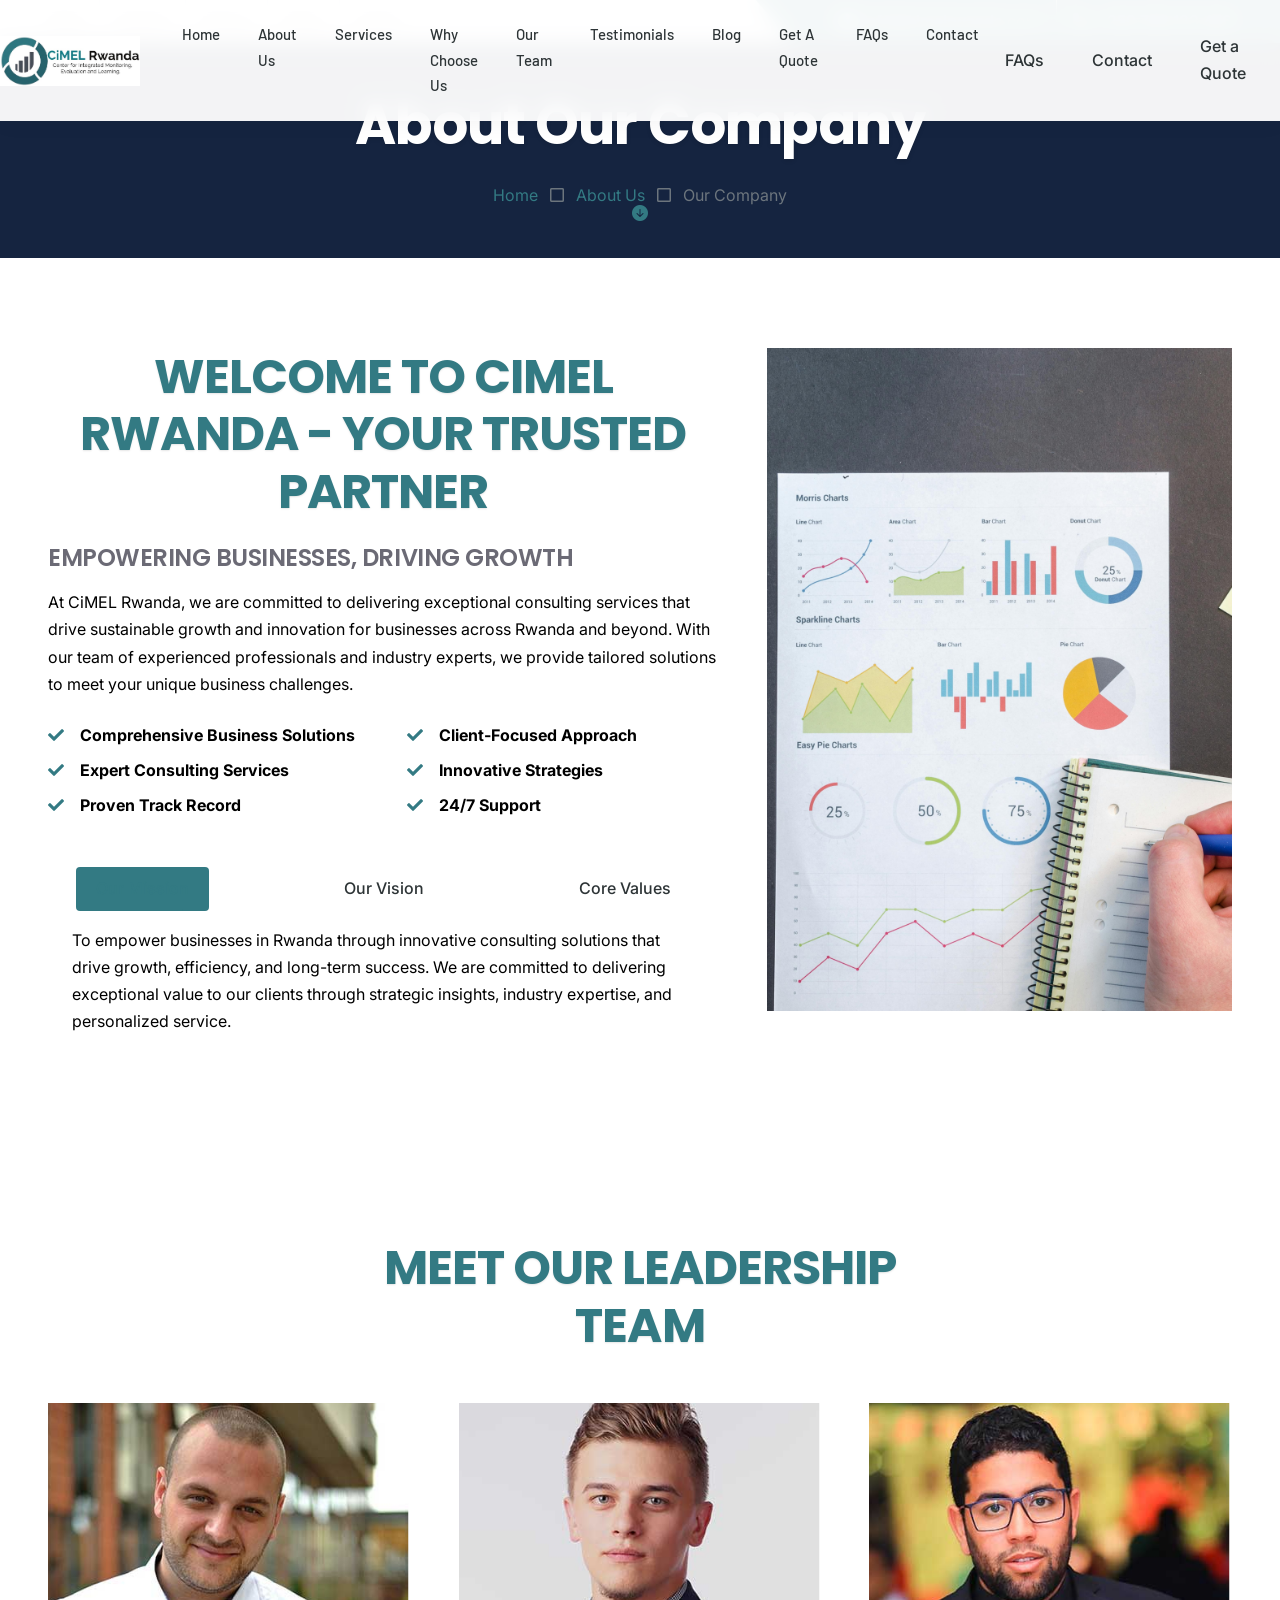
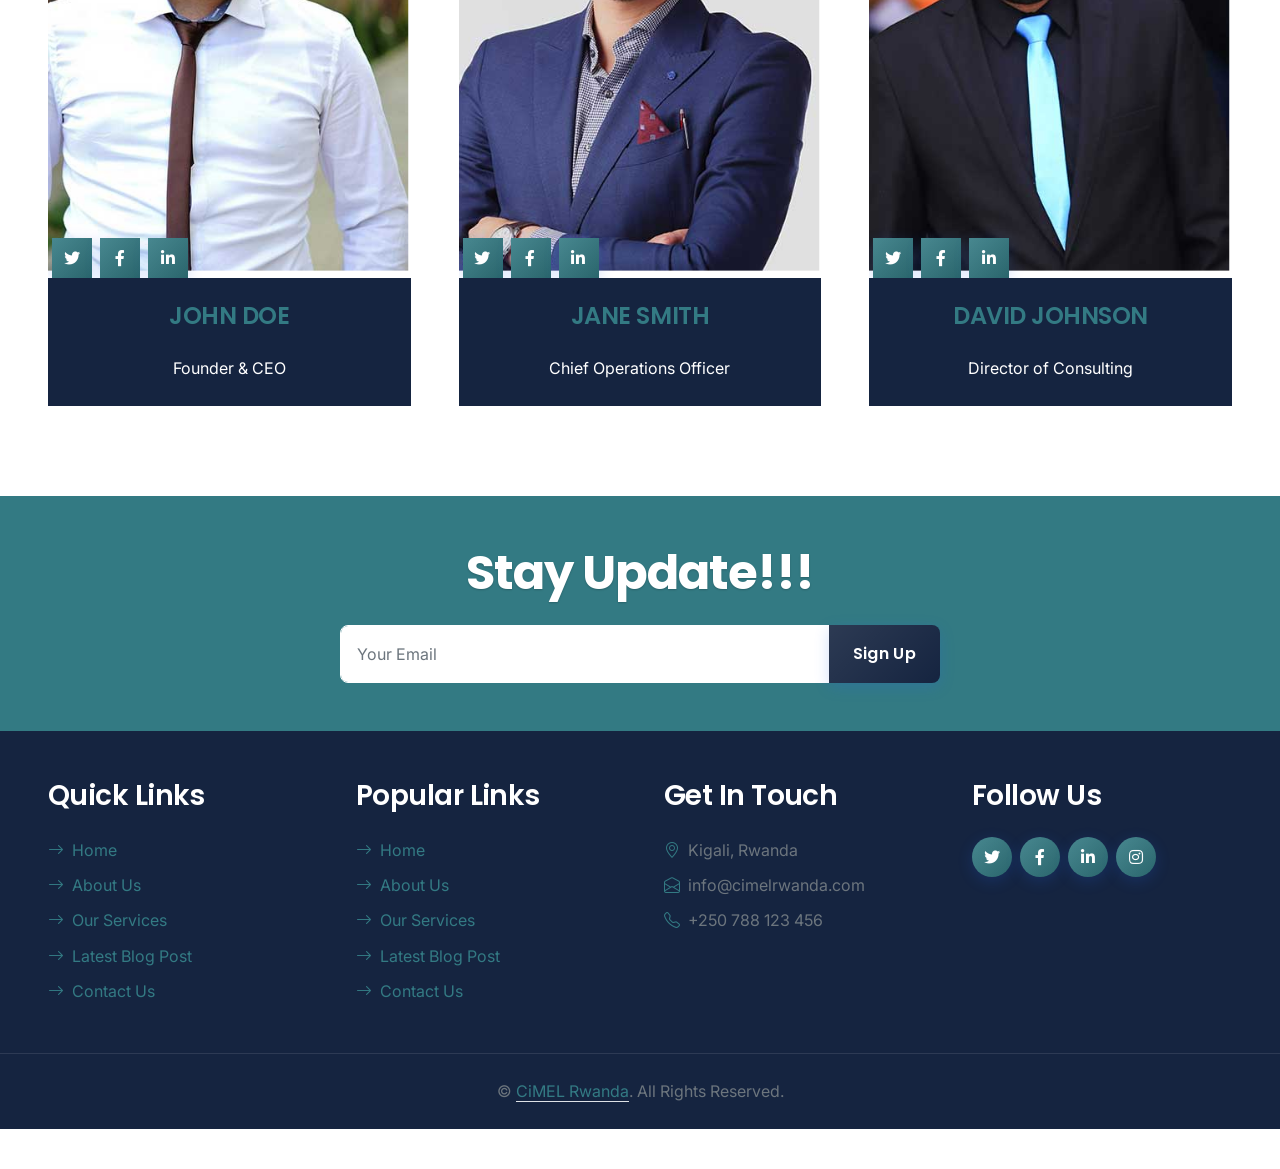
<file: about-company.html>
<!DOCTYPE html>
<html lang="en">

<head>
    <meta charset="utf-8">
    <title>About Our Company - CiMEL Rwanda</title>
    <meta content="width=device-width, initial-scale=1.0" name="viewport">
    <meta content="Consulting, Business, Rwanda, Services" name="keywords">
    <meta content="Learn more about CiMEL Rwanda - Your trusted business consulting partner in Rwanda" name="description">

    <!-- Favicon -->
    <link href="img/favicon.ico" rel="icon">

    <!-- Google Web Fonts -->
    <link rel="preconnect" href="https://fonts.googleapis.com">
    <link rel="preconnect" href="https://fonts.gstatic.com" crossorigin>
    <link href="https://fonts.googleapis.com/css2?family=Barlow:wght@500;600;700&family=Open+Sans:wght@400;600&display=swap" rel="stylesheet">

    <!-- Icon Font Stylesheet -->
    <link href="https://cdnjs.cloudflare.com/ajax/libs/font-awesome/5.10.0/css/all.min.css" rel="stylesheet">
    <link href="https://cdn.jsdelivr.net/npm/bootstrap-icons@1.4.1/font/bootstrap-icons.css" rel="stylesheet">

    <!-- Libraries Stylesheet -->
    <link href="lib/owlcarousel/assets/owl.carousel.min.css" rel="stylesheet">

    <!-- Customized Bootstrap Stylesheet -->
    <link href="css/bootstrap.min.css" rel="stylesheet">

    <!-- Template Stylesheet -->
    <link href="css/style.css" rel="stylesheet">
<style>/* =====================
   ENHANCED NAVIGATION STYLES
   ===================== */
.navbar {
    background: #ffffff !important;
    box-shadow: 0 2px 15px rgba(0, 0, 0, 0.08) !important;
    padding: 10px 0 !important;
    transition: all 0.3s ease !important;
}

.navbar.sticky-top {
    background: rgba(255, 255, 255, 0.98) !important;
    backdrop-filter: blur(10px) !important;
    -webkit-backdrop-filter: blur(10px) !important;
    box-shadow: 0 5px 20px rgba(0, 0, 0, 0.1) !important;
    padding: 8px 0 !important;
}

.navbar-light .navbar-nav {
    gap: 2px !important;
}

.navbar-light .navbar-nav .nav-link {
    font-family: 'Barlow', sans-serif !important;
    padding: 12px 16px !important;
    margin: 0 2px !important;
    font-size: 15px !important;
    font-weight: 500 !important;
    color: #2d3436 !important;
    border-radius: 6px !important;
    transition: all 0.3s ease !important;
    position: relative !important;
    text-transform: capitalize !important;
}

.navbar-light .navbar-nav .nav-link:hover,
.navbar-light .navbar-nav .nav-link:focus {
    color: var(--primary) !important;
    background: rgba(51, 122, 131, 0.08) !important;
}

.navbar-light .navbar-nav .nav-link.active {
    color: var(--primary) !important;
    font-weight: 600 !important;
    position: relative !important;
}

.navbar-light .navbar-nav .nav-link.active::after {
    content: '' !important;
    position: absolute !important;
    bottom: 8px !important;
    left: 50% !important;
    transform: translateX(-50%) !important;
    width: 20px !important;
    height: 2px !important;
    background: var(--primary) !important;
    border-radius: 2px !important;
}

/* Dropdown Menu */
.navbar-light .navbar-nav .dropdown-menu {
    border: none !important;
    border-radius: 8px !important;
    padding: 8px 0 !important;
    margin-top: 8px !important;
    box-shadow: 0 10px 30px rgba(0, 0, 0, 0.1) !important;
    border-top: 3px solid var(--primary) !important;
}

.navbar-light .navbar-nav .dropdown-item {
    padding: 8px 20px !important;
    font-size: 14px !important;
    color: #4a4a4a !important;
    transition: all 0.2s ease !important;
}

.navbar-light .navbar-nav .dropdown-item:hover,
.navbar-light .navbar-nav .dropdown-item:focus {
    background: rgba(51, 122, 131, 0.05) !important;
    color: var(--primary) !important;
    padding-left: 25px !important;
}

/* Mobile Menu */
@media (max-width: 991.98px) {
    .navbar-collapse {
        background: #fff !important;
        border-radius: 8px !important;
        padding: 10px !important;
        margin-top: 10px !important;
        box-shadow: 0 5px 15px rgba(0, 0, 0, 0.1) !important;
    }
    
    .navbar-light .navbar-nav .nav-link {
        padding: 10px 15px !important;
        margin: 2px 0 !important;
    }
    
    .navbar-light .dropdown-menu {
        border: none !important;
        box-shadow: none !important;
        padding-left: 15px !important;
        margin: 5px 0 !important;
    }
}</style>
    <!-- Enhanced Styles -->
    <link href="css/enhancements.css" rel="stylesheet">
    
    <!-- Premium Styles -->
    <link rel="preconnect" href="https://fonts.googleapis.com">
    <link rel="preconnect" href="https://fonts.gstatic.com" crossorigin>
    <link href="https://fonts.googleapis.com/css2?family=Inter:wght@300;400;500;600;700&family=Poppins:wght@600;700;800&display=swap" rel="stylesheet">
    <link href="css/premium.css" rel="stylesheet">
    </head>

<body>
    <!-- Topbar Start -->
    <div class="container-fluid bg-secondary ps-5 pe-0 d-none d-lg-block">
        <div class="row gx-0">
            <div class="col-md-6 text-center text-lg-start mb-2 mb-lg-0">
                <div class="d-inline-flex align-items-center">
                    <a class="text-body py-2 pe-3 border-end" href="faqs.html"><small>FAQs</small></a>
                    <a class="text-body py-2 px-3 border-end" href=""><small>Support</small></a>
                    <a class="text-body py-2 px-3 border-end" href=""><small>Privacy</small></a>
                    <a class="text-body py-2 px-3 border-end" href=""><small>Policy</small></a>
                    <a class="text-body py-2 ps-3" href=""><small>Career</small></a>
                </div>
            </div>
            <div class="col-md-6 text-center text-lg-end">
                <div class="position-relative d-inline-flex align-items-center bg-primary text-white top-shape px-5">
                    <div class="me-3 pe-3 border-end py-2">
                        <p class="m-0"><i class="fa fa-envelope-open me-2"></i>info@cimelrwanda.com</p>
                    </div>
                    <div class="py-2">
                        <p class="m-0"><i class="fa fa-phone-alt me-2"></i>+250 788 123 456</p>
                    </div>
                </div>
            </div>
        </div>
    </div>
    <!-- Topbar End -->

    <!-- Navbar Start -->
    <nav class="navbar navbar-expand-lg bg-white navbar-light shadow-sm px-5 py-3 py-lg-0">
        <a href="index.html" class="navbar-brand p-0">
            <img src="img/logo.jpg" alt="CiMEL Rwanda Logo" class="logo-img me-2">
        </a>
        <button class="navbar-toggler" type="button" data-bs-toggle="collapse" data-bs-target="#navbarCollapse">
            <span class="navbar-toggler-icon"></span>
        </button>
                                        <div class="collapse navbar-collapse" id="navbarCollapse">
            <div class="navbar-nav ms-auto py-0 me-n3">
                <a href="index.html" class="nav-item nav-link">Home</a>
                <a href="about.html" class="nav-item nav-link">About Us</a>
                <a href="service.html" class="nav-item nav-link">Services</a>
                <a href="feature.html" class="nav-item nav-link">Why Choose Us</a>
                <a href="team.html" class="nav-item nav-link">Our Team</a>
                <a href="testimonial.html" class="nav-item nav-link">Testimonials</a>
                <a href="blog.html" class="nav-item nav-link">Blog</a>
                <a href="quote.html" class="nav-item nav-link">Get a Quote</a>
                <a href="faqs.html" class="nav-item nav-link">FAQs</a>
                <a href="contact.html" class="nav-item nav-link">Contact</a>
            </div>
        </div>
                <a href="faqs.html" class="nav-item nav-link">FAQs</a>
                <a href="contact.html" class="nav-item nav-link">Contact</a>
            </div>
        </div>
                <a href="quote.html" class="nav-item nav-link">Get a Quote</a>
                <a href="faqs.html" class="nav-item nav-link">FAQs</a>
                <a href="contact.html" class="nav-item nav-link">Contact</a>
            </div>
        </div>
                    <a href="quote.html" class="nav-item nav-link ">Get a Quote</a>
                    <a href="faqs.html" class="nav-item nav-link ">FAQs</a>
                    <a href="contact.html" class="nav-item nav-link ">Contact</a>
                </div>
                </div>
                <a href="contact.html" class="nav-item nav-link">Contact</a>
            </div>
        </div>
    </nav>
    <!-- Navbar End -->

    <!-- Page Header Start -->
    <div class="container-fluid bg-dark p-5" style="position: relative; min-height: 200px;">
        <div class="row">
            <div class="col-12 text-center">
                <h1 class="display-4 text-white">About Our Company</h1>
                <a href="index.html">Home</a>
                <i class="far fa-square text-primary px-2"></i>
                <a href="about.html">About Us</a>
                <i class="far fa-square text-primary px-2"></i>
                Our Company
            </div>
        </div>
        <!-- Test Scroll Down Button -->
        <div class="text-center" style="position: absolute; bottom: 30px; left: 0; right: 0; z-index: 1000;">
            <a href="#main-content" class="scroll-down-btn">
                <i class="bi bi-arrow-down-circle-fill"></i>
            </a>
        </div>
    </div>
    <!-- Page Header End -->

    <!-- About Start -->
    <div class="container-fluid py-6 px-5">
        <div class="row g-5">
            <div class="col-lg-7">
                <h1 class="display-5 text-uppercase mb-4">Welcome to <span class="text-primary">CiMEL Rwanda</span> - Your Trusted Partner</h1>
                <h4 class="text-uppercase mb-3 text-body">Empowering Businesses, Driving Growth</h4>
                <p>At CiMEL Rwanda, we are committed to delivering exceptional consulting services that drive sustainable growth and innovation for businesses across Rwanda and beyond. With our team of experienced professionals and industry experts, we provide tailored solutions to meet your unique business challenges.</p>
                
                <div class="row gx-5 py-2">
                    <div class="col-sm-6 mb-2">
                        <p class="fw-bold mb-2"><i class="fa fa-check text-primary me-3"></i>Comprehensive Business Solutions</p>
                        <p class="fw-bold mb-2"><i class="fa fa-check text-primary me-3"></i>Expert Consulting Services</p>
                        <p class="fw-bold mb-2"><i class="fa fa-check text-primary me-3"></i>Proven Track Record</p>
                    </div>
                    <div class="col-sm-6 mb-2">
                        <p class="fw-bold mb-2"><i class="fa fa-check text-primary me-3"></i>Client-Focused Approach</p>
                        <p class="fw-bold mb-2"><i class="fa fa-check text-primary me-3"></i>Innovative Strategies</p>
                        <p class="fw-bold mb-2"><i class="fa fa-check text-primary me-3"></i>24/7 Support</p>
                    </div>
                </div>
                
                <div class="bg-light p-4">
                    <ul class="nav nav-pills justify-content-between mb-3" id="pills-tab" role="tablist">
                        <li class="nav-item" role="presentation">
                            <button class="nav-link active" id="pills-mission-tab" data-bs-toggle="pill" data-bs-target="#pills-mission" type="button" role="tab">Our Mission</button>
                        </li>
                        <li class="nav-item" role="presentation">
                            <button class="nav-link" id="pills-vision-tab" data-bs-toggle="pill" data-bs-target="#pills-vision" type="button" role="tab">Our Vision</button>
                        </li>
                        <li class="nav-item" role="presentation">
                            <button class="nav-link" id="pills-values-tab" data-bs-toggle="pill" data-bs-target="#pills-values" type="button" role="tab">Core Values</button>
                        </li>
                    </ul>
                    <div class="tab-content" id="pills-tabContent">
                        <div class="tab-pane fade show active" id="pills-mission" role="tabpanel">
                            <p class="mb-0">To empower businesses in Rwanda through innovative consulting solutions that drive growth, efficiency, and long-term success. We are committed to delivering exceptional value to our clients through strategic insights, industry expertise, and personalized service.</p>
                        </div>
                        <div class="tab-pane fade" id="pills-vision" role="tabpanel">
                            <p class="mb-0">To be the leading consulting firm in Rwanda, recognized for our commitment to excellence, innovation, and sustainable business practices. We aim to be the trusted partner that businesses turn to for transformative solutions that create lasting impact.</p>
                        </div>
                        <div class="tab-pane fade" id="pills-values" role="tabpanel">
                            <p class="mb-0">
                                <strong>Integrity:</strong> We conduct our business with honesty, transparency, and ethical practices.<br>
                                <strong>Excellence:</strong> We strive for the highest standards in all our services.<br>
                                <strong>Innovation:</strong> We embrace creativity and forward-thinking solutions.<br>
                                <strong>Collaboration:</strong> We believe in the power of teamwork and partnerships.<br>
                                <strong>Client-Centric:</strong> Your success is our top priority.
                            </p>
                        </div>
                    </div>
                </div>
            </div>
            <div class="col-lg-5 pb-5" style="min-height: 400px;">
                <div class="position-relative h-100">
                    <img class="position-absolute w-100 h-100" src="img/about-company.jpg" style="object-fit: cover;" alt="About CiMEL Rwanda">
                </div>
            </div>
        </div>
    </div>
    <!-- About End -->

    <!-- Team Start -->
    <div class="container-fluid py-6 px-5">
        <div class="text-center mx-auto mb-5" style="max-width: 600px;">
            <h1 class="display-5 text-uppercase mb-4">Meet Our <span class="text-primary">Leadership</span> Team</h1>
        </div>
        <div class="row g-5">
            <div class="col-lg-4 col-md-6">
                <div class="team-item position-relative">
                    <div class="position-relative overflow-hidden">
                        <img class="img-fluid w-100" src="img/team-1.jpg" alt="">
                        <div class="team-overlay">
                            <div class="d-flex align-items-center justify-content-start">
                                <a class="btn btn-lg btn-primary btn-lg-square border-inner rounded-0 mx-1" href="#"><i class="fab fa-twitter fw-normal"></i></a>
                                <a class="btn btn-lg btn-primary btn-lg-square border-inner rounded-0 mx-1" href="#"><i class="fab fa-facebook-f fw-normal"></i></a>
                                <a class="btn btn-lg btn-primary btn-lg-square border-inner rounded-0 mx-1" href="#"><i class="fab fa-linkedin-in fw-normal"></i></a>
                            </div>
                        </div>
                    </div>
                    <div class="bg-dark text-center p-4">
                        <h4 class="text-uppercase text-primary">John Doe</h4>
                        <p class="text-white mb-0">Founder & CEO</p>
                    </div>
                </div>
            </div>
            <div class="col-lg-4 col-md-6">
                <div class="team-item position-relative">
                    <div class="position-relative overflow-hidden">
                        <img class="img-fluid w-100" src="img/team-2.jpg" alt="">
                        <div class="team-overlay">
                            <div class="d-flex align-items-center justify-content-start">
                                <a class="btn btn-lg btn-primary btn-lg-square border-inner rounded-0 mx-1" href="#"><i class="fab fa-twitter fw-normal"></i></a>
                                <a class="btn btn-lg btn-primary btn-lg-square border-inner rounded-0 mx-1" href="#"><i class="fab fa-facebook-f fw-normal"></i></a>
                                <a class="btn btn-lg btn-primary btn-lg-square border-inner rounded-0 mx-1" href="#"><i class="fab fa-linkedin-in fw-normal"></i></a>
                            </div>
                        </div>
                    </div>
                    <div class="bg-dark text-center p-4">
                        <h4 class="text-uppercase text-primary">Jane Smith</h4>
                        <p class="text-white mb-0">Chief Operations Officer</p>
                    </div>
                </div>
            </div>
            <div class="col-lg-4 col-md-6">
                <div class="team-item position-relative">
                    <div class="position-relative overflow-hidden">
                        <img class="img-fluid w-100" src="img/team-3.jpg" alt="">
                        <div class="team-overlay">
                            <div class="d-flex align-items-center justify-content-start">
                                <a class="btn btn-lg btn-primary btn-lg-square border-inner rounded-0 mx-1" href="#"><i class="fab fa-twitter fw-normal"></i></a>
                                <a class="btn btn-lg btn-primary btn-lg-square border-inner rounded-0 mx-1" href="#"><i class="fab fa-facebook-f fw-normal"></i></a>
                                <a class="btn btn-lg btn-primary btn-lg-square border-inner rounded-0 mx-1" href="#"><i class="fab fa-linkedin-in fw-normal"></i></a>
                            </div>
                        </div>
                    </div>
                    <div class="bg-dark text-center p-4">
                        <h4 class="text-uppercase text-primary">David Johnson</h4>
                        <p class="text-white mb-0">Director of Consulting</p>
                    </div>
                </div>
            </div>
        </div>
    </div>
    <!-- Team End -->

    <!-- Footer Start -->
    <div class="container-fluid bg-primary text-white p-5">
        <div class="row g-5">
            <div class="col-12 text-center">
                <h1 class="display-5 mb-4 text-white">Stay Update!!!</h1>
                <form class="mx-auto" style="max-width: 600px;">
                    <div class="input-group">
                        <input type="text" class="form-control border-white p-3" placeholder="Your Email">
                        <button class="btn btn-dark px-4">Sign Up</button>
                    </div>
                </form>
            </div>
        </div>
    </div>
    <div class="container-fluid bg-dark text-secondary p-5">
        <div class="row g-5">
            <div class="col-lg-3 col-md-6">
                <h3 class="text-white mb-4">Quick Links</h3>
                <div class="d-flex flex-column justify-content-start">
                    <a class="text-secondary mb-2" href="index.html"><i class="bi bi-arrow-right text-primary me-2"></i>Home</a>
                    <a class="text-secondary mb-2" href="about.html"><i class="bi bi-arrow-right text-primary me-2"></i>About Us</a>
                    <a class="text-secondary mb-2" href="service.html"><i class="bi bi-arrow-right text-primary me-2"></i>Our Services</a>
                    <a class="text-secondary mb-2" href="blog.html"><i class="bi bi-arrow-right text-primary me-2"></i>Latest Blog Post</a>
                    <a class="text-secondary" href="contact.html"><i class="bi bi-arrow-right text-primary me-2"></i>Contact Us</a>
                </div>
            </div>
            <div class="col-lg-3 col-md-6">
                <h3 class="text-white mb-4">Popular Links</h3>
                <div class="d-flex flex-column justify-content-start">
                    <a class="text-secondary mb-2" href="index.html"><i class="bi bi-arrow-right text-primary me-2"></i>Home</a>
                    <a class="text-secondary mb-2" href="about.html"><i class="bi bi-arrow-right text-primary me-2"></i>About Us</a>
                    <a class="text-secondary mb-2" href="service.html"><i class="bi bi-arrow-right text-primary me-2"></i>Our Services</a>
                    <a class="text-secondary mb-2" href="blog.html"><i class="bi bi-arrow-right text-primary me-2"></i>Latest Blog Post</a>
                    <a class="text-secondary" href="contact.html"><i class="bi bi-arrow-right text-primary me-2"></i>Contact Us</a>
                </div>
            </div>
            <div class="col-lg-3 col-md-6">
                <h3 class="text-white mb-4">Get In Touch</h3>
                <p class="mb-2"><i class="bi bi-geo-alt text-primary me-2"></i>Kigali, Rwanda</p>
                <p class="mb-2"><i class="bi bi-envelope-open text-primary me-2"></i>info@cimelrwanda.com</p>
                <p class="mb-0"><i class="bi bi-telephone text-primary me-2"></i>+250 788 123 456</p>
            </div>
            <div class="col-lg-3 col-md-6">
                <h3 class="text-white mb-4">Follow Us</h3>
                <div class="d-flex">
                    <a class="btn btn-lg btn-primary btn-lg-square rounded-circle me-2" href="#"><i class="fab fa-twitter fw-normal"></i></a>
                    <a class="btn btn-lg btn-primary btn-lg-square rounded-circle me-2" href="#"><i class="fab fa-facebook-f fw-normal"></i></a>
                    <a class="btn btn-lg btn-primary btn-lg-square rounded-circle me-2" href="#"><i class="fab fa-linkedin-in fw-normal"></i></a>
                    <a class="btn btn-lg btn-primary btn-lg-square rounded-circle" href="#"><i class="fab fa-instagram fw-normal"></i></a>
                </div>
            </div>
        </div>
    </div>
    <div class="container-fluid bg-dark text-secondary text-center border-top py-4 px-5" style="border-color: rgba(256, 256, 256, .1) !important;">
        <p class="m-0">&copy; <a class="text-secondary border-bottom" href="#">CiMEL Rwanda</a>. All Rights Reserved.</p>
    </div>
    <!-- Footer End -->

    <!-- Back to Top -->
    <a href="#" class="btn btn-lg btn-primary btn-lg-square rounded-circle back-to-top"><i class="bi bi-arrow-up"></i></a>

    <!-- JavaScript Libraries -->
    <script src="https://code.jquery.com/jquery-3.4.1.min.js"></script>
    <script src="https://cdn.jsdelivr.net/npm/bootstrap@5.0.0/dist/js/bootstrap.bundle.min.js"></script>
    <script src="lib/easing/easing.min.js"></script>
    <script src="lib/waypoints/waypoints.min.js"></script>
    <script src="lib/owlcarousel/owl.carousel.min.js"></script>

    <!-- Template Javascript -->
    <script src="js/main.js"></script>
    

    
            <!-- Scroll to Top Button -->
    <button class="scroll-to-top" id="scrollToTopBtn" aria-label="Scroll to top">
        <i class="fas fa-arrow-up"></i>
    </button>

    <script>
        // Show/hide scroll-to-top button based on scroll position
        const scrollToTopBtn = document.getElementById('scrollToTopBtn');
        
        window.addEventListener('scroll', function() {
            if (window.pageYOffset > 300) {
                scrollToTopBtn.classList.add('visible');
            } else {
                scrollToTopBtn.classList.remove('visible');
            }
        });
        
        // Smooth scroll to top when clicked
        scrollToTopBtn.addEventListener('click', function() {
            window.scrollTo({
                top: 0,
                behavior: 'smooth'
            });
        });
    </script>

    <!-- Loading Spinner Script -->
    <script src="js/page-transitions.js"></script>
</body>

</html>
</file>
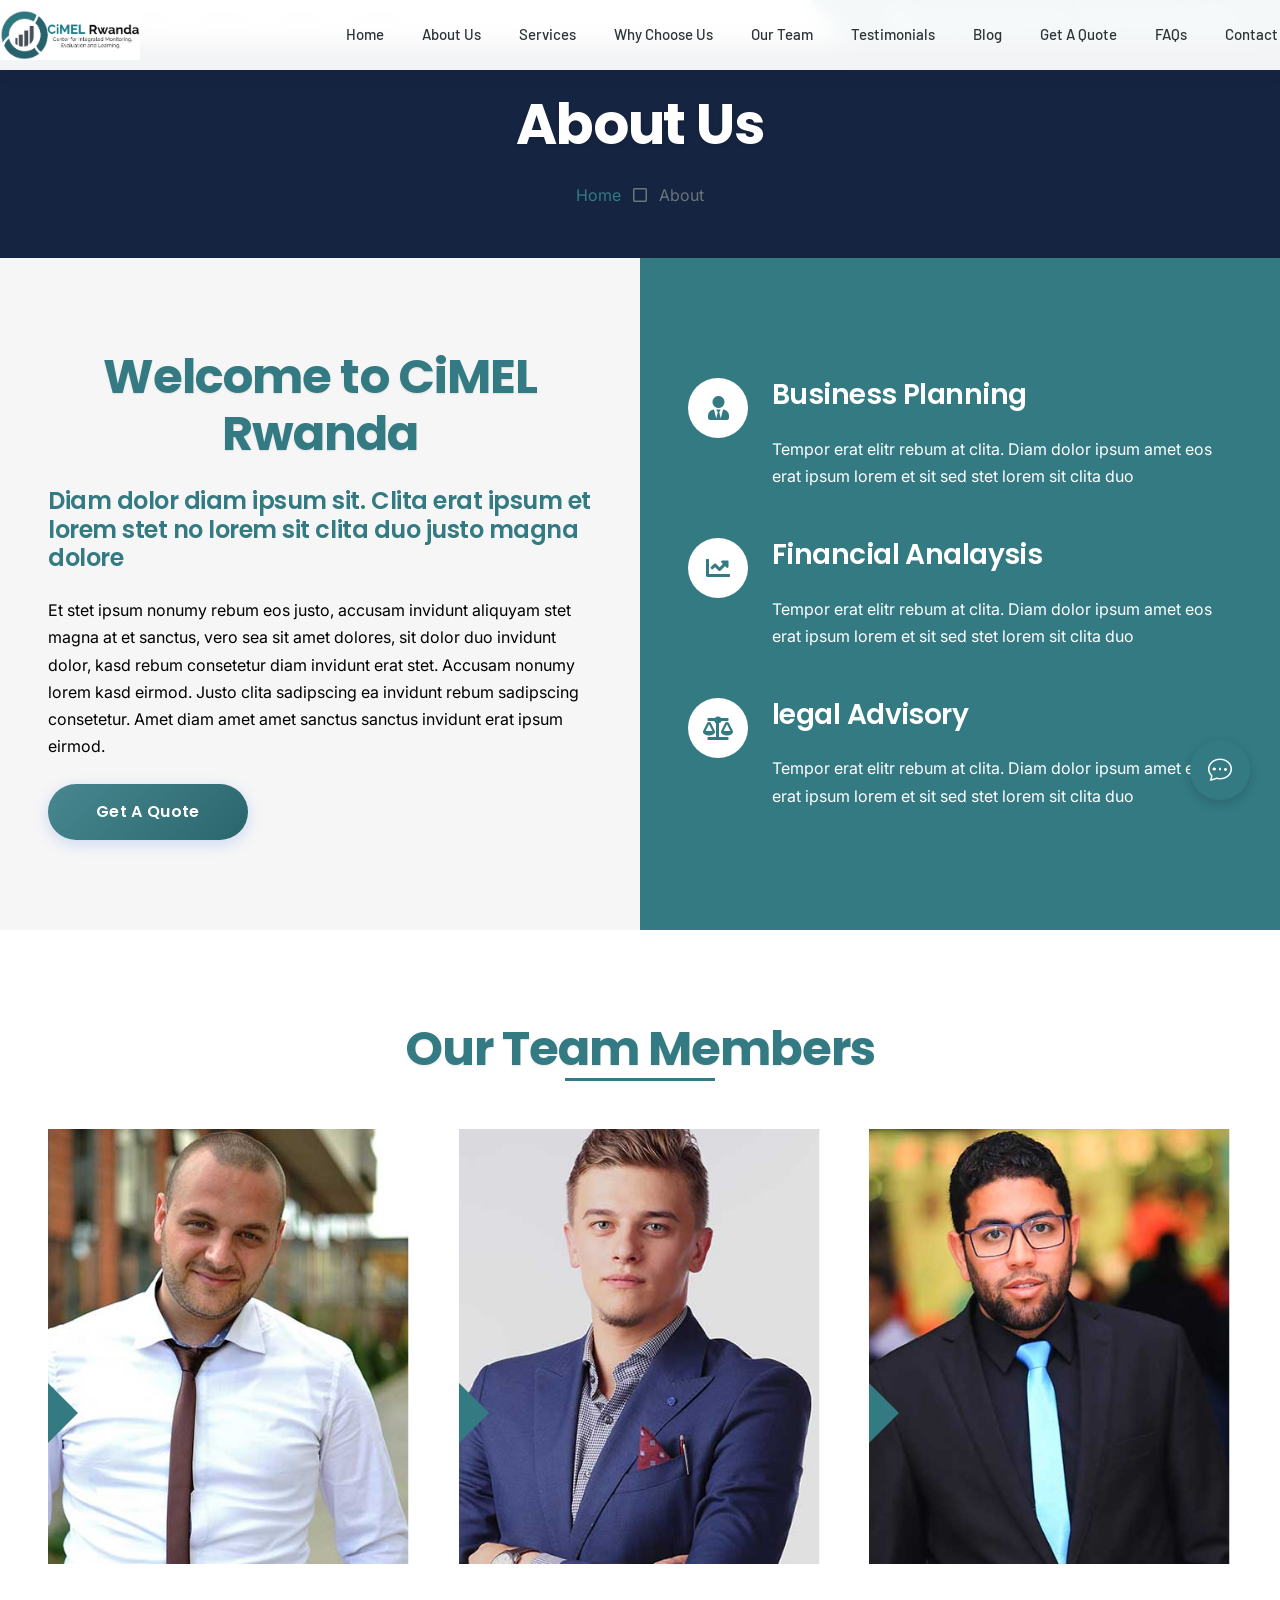
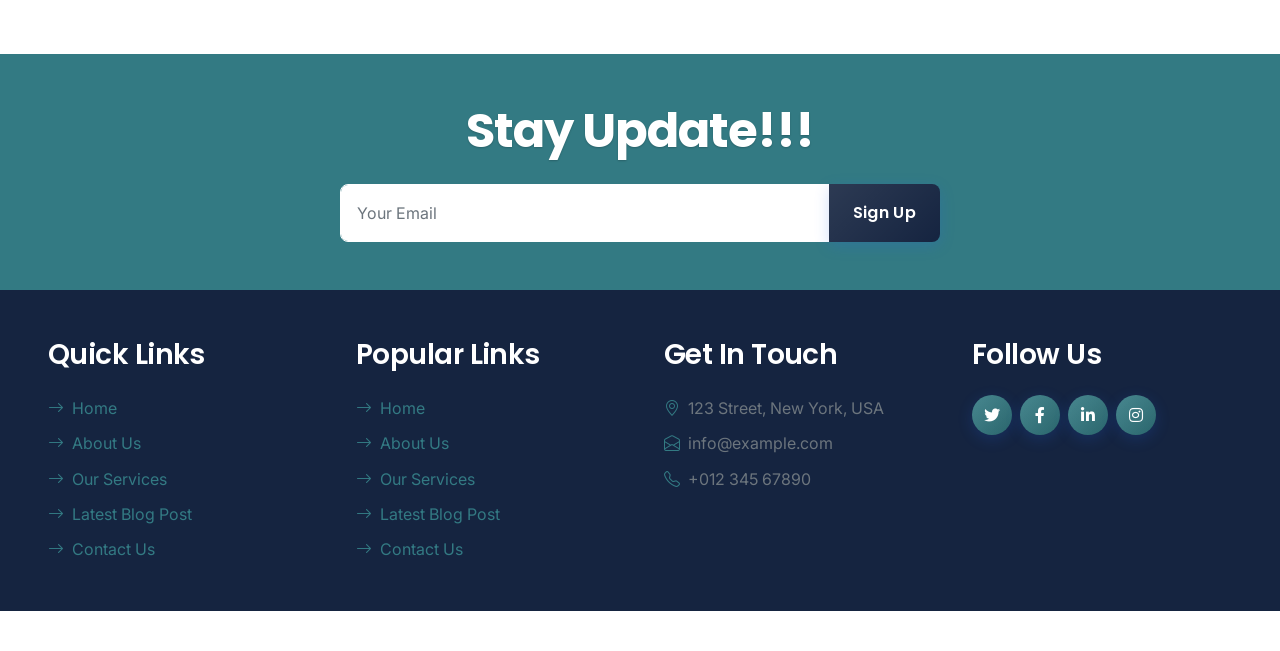
<file: about.html>
<!DOCTYPE html>
<html lang="en">

<head>
    <meta charset="utf-8">
    <title>CONSULT</title>
    <meta content="width=device-width, initial-scale=1.0" name="viewport">
    <meta content="Free HTML Templates" name="keywords">
    <meta content="Free HTML Templates" name="description">

    <!-- Favicon -->
    <link href="img/favicon.ico" rel="icon">

    <!-- Google Web Fonts -->
    <link rel="preconnect" href="https://fonts.googleapis.com">
    <link rel="preconnect" href="https://fonts.gstatic.com" crossorigin>
    <link href="https://fonts.googleapis.com/css2?family=Barlow:wght@500;600;700&family=Open+Sans:wght@400;600&display=swap" rel="stylesheet"> 

    <!-- Icon Font Stylesheet -->
    <link href="https://cdnjs.cloudflare.com/ajax/libs/font-awesome/5.10.0/css/all.min.css" rel="stylesheet">
    <link href="https://cdn.jsdelivr.net/npm/bootstrap-icons@1.4.1/font/bootstrap-icons.css" rel="stylesheet">

    <!-- Libraries Stylesheet -->
    <link href="lib/owlcarousel/assets/owl.carousel.min.css" rel="stylesheet">

    <!-- Customized Bootstrap Stylesheet -->
    <link href="css/bootstrap.min.css" rel="stylesheet">

    <!-- Template Stylesheet -->
    <link href="css/style.css" rel="stylesheet">
<style>/* =====================
   ENHANCED NAVIGATION STYLES
   ===================== */
.navbar {
    background: #ffffff !important;
    box-shadow: 0 2px 15px rgba(0, 0, 0, 0.08) !important;
    padding: 10px 0 !important;
    transition: all 0.3s ease !important;
}

.navbar.sticky-top {
    background: rgba(255, 255, 255, 0.98) !important;
    backdrop-filter: blur(10px) !important;
    -webkit-backdrop-filter: blur(10px) !important;
    box-shadow: 0 5px 20px rgba(0, 0, 0, 0.1) !important;
    padding: 8px 0 !important;
}

.navbar-light .navbar-nav {
    gap: 2px !important;
}

.navbar-light .navbar-nav .nav-link {
    font-family: 'Barlow', sans-serif !important;
    padding: 12px 16px !important;
    margin: 0 2px !important;
    font-size: 15px !important;
    font-weight: 500 !important;
    color: #2d3436 !important;
    border-radius: 6px !important;
    transition: all 0.3s ease !important;
    position: relative !important;
    text-transform: capitalize !important;
}

.navbar-light .navbar-nav .nav-link:hover,
.navbar-light .navbar-nav .nav-link:focus {
    color: var(--primary) !important;
    background: rgba(51, 122, 131, 0.08) !important;
}

.navbar-light .navbar-nav .nav-link.active {
    color: var(--primary) !important;
    font-weight: 600 !important;
    position: relative !important;
}

.navbar-light .navbar-nav .nav-link.active::after {
    content: '' !important;
    position: absolute !important;
    bottom: 8px !important;
    left: 50% !important;
    transform: translateX(-50%) !important;
    width: 20px !important;
    height: 2px !important;
    background: var(--primary) !important;
    border-radius: 2px !important;
}

/* Dropdown Menu */
.navbar-light .navbar-nav .dropdown-menu {
    border: none !important;
    border-radius: 8px !important;
    padding: 8px 0 !important;
    margin-top: 8px !important;
    box-shadow: 0 10px 30px rgba(0, 0, 0, 0.1) !important;
    border-top: 3px solid var(--primary) !important;
}

.navbar-light .navbar-nav .dropdown-item {
    padding: 8px 20px !important;
    font-size: 14px !important;
    color: #4a4a4a !important;
    transition: all 0.2s ease !important;
}

.navbar-light .navbar-nav .dropdown-item:hover,
.navbar-light .navbar-nav .dropdown-item:focus {
    background: rgba(51, 122, 131, 0.05) !important;
    color: var(--primary) !important;
    padding-left: 25px !important;
}

/* Mobile Menu */
@media (max-width: 991.98px) {
    .navbar-collapse {
        background: #fff !important;
        border-radius: 8px !important;
        padding: 10px !important;
        margin-top: 10px !important;
        box-shadow: 0 5px 15px rgba(0, 0, 0, 0.1) !important;
    }
    
    .navbar-light .navbar-nav .nav-link {
        padding: 10px 15px !important;
        margin: 2px 0 !important;
    }
    
    .navbar-light .dropdown-menu {
        border: none !important;
        box-shadow: none !important;
        padding-left: 15px !important;
        margin: 5px 0 !important;
    }
}</style>
    <!-- Enhanced Styles -->
    <link href="css/enhancements.css" rel="stylesheet">
    
    <!-- Premium Styles -->
    <link rel="preconnect" href="https://fonts.googleapis.com">
    <link rel="preconnect" href="https://fonts.gstatic.com" crossorigin>
    <link href="https://fonts.googleapis.com/css2?family=Inter:wght@300;400;500;600;700&family=Poppins:wght@600;700;800&display=swap" rel="stylesheet">
    <link href="css/premium.css" rel="stylesheet">
    </head>

<div>
    <!-- Topbar Start -->
    <div class="container-fluid bg-secondary ps-5 pe-0 d-none d-lg-block">
        <div class="row gx-0">
            <div class="col-md-6 text-center text-lg-start mb-2 mb-lg-0">
                <div class="d-inline-flex align-items-center">
                    <a class="text-body py-2 pe-3 border-end" href="faqs.html"><small>FAQs</small></a>
                    <a class="text-body py-2 px-3 border-end" href=""><small>Support</small></a>
                    <a class="text-body py-2 px-3 border-end" href=""><small>Privacy</small></a>
                    <a class="text-body py-2 px-3 border-end" href=""><small>Policy</small></a>
                    <a class="text-body py-2 ps-3" href=""><small>Career</small></a>
                </div>
            </div>
            <div class="col-md-6 text-center text-lg-end">
                <div class="position-relative d-inline-flex align-items-center bg-primary text-white top-shape px-5">
                    <div class="me-3 pe-3 border-end py-2">
                        <p class="m-0"><i class="fa fa-envelope-open me-2"></i>info@example.com</p>
                    </div>
                    <div class="py-2">
                        <p class="m-0"><i class="fa fa-phone-alt me-2"></i>+012 345 6789</p>
                    </div>
                </div>
            </div>
        </div>
    </div>
    <!-- Topbar End -->


    <!-- Navbar Start -->
    <nav class="navbar navbar-expand-lg bg-white navbar-light shadow-sm px-5 py-3 py-lg-0">
        <a href="index.html" class="navbar-brand p-0 d-flex align-items-center">
            <img src="img/logo.jpg" alt="Consult Logo" class="logo-img me-2">
        </a>
        <button class="navbar-toggler" type="button" data-bs-toggle="collapse" data-bs-target="#navbarCollapse">
            <span class="navbar-toggler-icon"></span>
        </button>
                                        <div class="collapse navbar-collapse" id="navbarCollapse">
            <div class="navbar-nav ms-auto py-0 me-n3">
                <a href="index.html" class="nav-item nav-link">Home</a>
                <a href="about.html" class="nav-item nav-link">About Us</a>
                <a href="service.html" class="nav-item nav-link">Services</a>
                <a href="feature.html" class="nav-item nav-link">Why Choose Us</a>
                <a href="team.html" class="nav-item nav-link">Our Team</a>
                <a href="testimonial.html" class="nav-item nav-link">Testimonials</a>
                <a href="blog.html" class="nav-item nav-link">Blog</a>
                <a href="quote.html" class="nav-item nav-link">Get a Quote</a>
                <a href="faqs.html" class="nav-item nav-link">FAQs</a>
                <a href="contact.html" class="nav-item nav-link">Contact</a>
            </div>
        
        </div>
    </nav>
    <!-- Navbar End -->


    <!-- Page Header Start -->
    <div class="container-fluid bg-dark p-5">
        <div class="row">
            <div class="col-12 text-center">
                <h1 class="display-4 text-white">About Us</h1>
                <a href="index.html">Home</a>
                <i class="far fa-square text-primary px-2"></i>
                About
            </div>
        </div>
    </div>
    <!-- Page Header End -->


    <!-- About Start -->
    <div class="container-fluid bg-secondary p-0">
        <div class="row g-0">
            <div class="col-lg-6 py-6 px-5">
                <h1 class="display-5 mb-4">Welcome to <span class="text-primary">CiMEL Rwanda</span></h1>
                <h4 class="text-primary mb-4">Diam dolor diam ipsum sit. Clita erat ipsum et lorem stet no lorem sit clita duo justo magna dolore</h4>
                <p class="mb-4">Et stet ipsum nonumy rebum eos justo, accusam invidunt aliquyam stet magna at et sanctus, vero sea sit amet dolores, sit dolor duo invidunt dolor, kasd rebum consetetur diam invidunt erat stet. Accusam nonumy lorem kasd eirmod. Justo clita sadipscing ea invidunt rebum sadipscing consetetur. Amet diam amet amet sanctus sanctus invidunt erat ipsum eirmod.</p>
                <a href="quote.html" class="btn btn-primary py-md-3 px-md-5 rounded-pill">Get A Quote</a>
            </div>
            <div class="col-lg-6">
                <div class="h-100 d-flex flex-column justify-content-center bg-primary p-5">
                    <div class="d-flex text-white mb-5">
                        <div class="d-flex flex-shrink-0 align-items-center justify-content-center bg-white text-primary rounded-circle mx-auto mb-4" style="width: 60px; height: 60px;">
                            <i class="fa fa-user-tie fs-4"></i>
                        </div>
                        <div class="ps-4">
                            <h3>Business Planning</h3>
                            <p class="mb-0">Tempor erat elitr rebum at clita. Diam dolor ipsum amet eos erat ipsum lorem et sit sed stet lorem sit clita duo</p>
                        </div>
                    </div>
                    <div class="d-flex text-white mb-5">
                        <div class="d-flex flex-shrink-0 align-items-center justify-content-center bg-white text-primary rounded-circle mx-auto mb-4" style="width: 60px; height: 60px;">
                            <i class="fa fa-chart-line fs-4"></i>
                        </div>
                        <div class="ps-4">
                            <h3>Financial Analaysis</h3>
                            <p class="mb-0">Tempor erat elitr rebum at clita. Diam dolor ipsum amet eos erat ipsum lorem et sit sed stet lorem sit clita duo</p>
                        </div>
                    </div>
                    <div class="d-flex text-white">
                        <div class="d-flex flex-shrink-0 align-items-center justify-content-center bg-white text-primary rounded-circle mx-auto mb-4" style="width: 60px; height: 60px;">
                            <i class="fa fa-balance-scale fs-4"></i>
                        </div>
                        <div class="ps-4">
                            <h3>legal Advisory</h3>
                            <p class="mb-0">Tempor erat elitr rebum at clita. Diam dolor ipsum amet eos erat ipsum lorem et sit sed stet lorem sit clita duo</p>
                        </div>
                    </div>
                </div>
            </div>
        </div>
    </div>
    <!-- About End -->


    <!-- Team Start -->
    <div class="container-fluid py-6 px-5">
        <div class="text-center mx-auto mb-5" style="max-width: 600px;">
            <h1 class="display-5 mb-0">Our Team Members</h1>
            <hr class="w-25 mx-auto bg-primary">
        </div>
        <div class="row g-5">
            <div class="col-lg-4">
                <div class="team-item position-relative overflow-hidden">
                    <img class="img-fluid w-100" src="img/team-1.jpg" alt="">
                    <div class="team-text w-100 position-absolute top-50 text-center bg-primary p-4">
                        <h3 class="text-white">Full Name</h3>
                        <p class="text-white text-uppercase mb-0">Designation</p>
                    </div>
                </div>
            </div>
            <div class="col-lg-4">
                <div class="team-item position-relative overflow-hidden">
                    <img class="img-fluid w-100" src="img/team-2.jpg" alt="">
                    <div class="team-text w-100 position-absolute top-50 text-center bg-primary p-4">
                        <h3 class="text-white">Full Name</h3>
                        <p class="text-white text-uppercase mb-0">Designation</p>
                    </div>
                </div>
            </div>
            <div class="col-lg-4">
                <div class="team-item position-relative overflow-hidden">
                    <img class="img-fluid w-100" src="img/team-3.jpg" alt="">
                    <div class="team-text w-100 position-absolute top-50 text-center bg-primary p-4">
                        <h3 class="text-white">Full Name</h3>
                        <p class="text-white text-uppercase mb-0">Designation</p>
                    </div>
                </div>
            </div>
        </div>
    </div>
    <!-- Team End -->
    

    <!-- Footer Start -->
    <div class="container-fluid bg-primary text-secondary p-5">
        <div class="row g-5">
            <div class="col-12 text-center">
                <h1 class="display-5 mb-4 text-white">Stay Update!!!</h1>
                <form class="mx-auto" style="max-width: 600px;">
                    <div class="input-group">
                        <input type="text" class="form-control border-white p-3" placeholder="Your Email">
                        <button class="btn btn-dark px-4">Sign Up</button>
                    </div>
                </form>
            </div>
        </div>
    </div>
    <div class="container-fluid bg-dark text-secondary p-5">
        <div class="row g-5">
            <div class="col-lg-3 col-md-6">
                <h3 class="text-white mb-4">Quick Links</h3>
                <div class="d-flex flex-column justify-content-start">
                    <a class="text-secondary mb-2" href="index.html"><i class="bi bi-arrow-right text-primary me-2"></i>Home</a>
                    <a class="text-secondary mb-2" href="#"><i class="bi bi-arrow-right text-primary me-2"></i>About Us</a>
                    <a class="text-secondary mb-2" href="#"><i class="bi bi-arrow-right text-primary me-2"></i>Our Services</a>
                    <a class="text-secondary mb-2" href="#"><i class="bi bi-arrow-right text-primary me-2"></i>Latest Blog Post</a>
                    <a class="text-secondary" href="contact.html"><i class="bi bi-arrow-right text-primary me-2"></i>Contact Us</a>
                </div>
            </div>
            <div class="col-lg-3 col-md-6">
                <h3 class="text-white mb-4">Popular Links</h3>
                <div class="d-flex flex-column justify-content-start">
                    <a class="text-secondary mb-2" href="index.html"><i class="bi bi-arrow-right text-primary me-2"></i>Home</a>
                    <a class="text-secondary mb-2" href="#"><i class="bi bi-arrow-right text-primary me-2"></i>About Us</a>
                    <a class="text-secondary mb-2" href="#"><i class="bi bi-arrow-right text-primary me-2"></i>Our Services</a>
                    <a class="text-secondary mb-2" href="#"><i class="bi bi-arrow-right text-primary me-2"></i>Latest Blog Post</a>
                    <a class="text-secondary" href="contact.html"><i class="bi bi-arrow-right text-primary me-2"></i>Contact Us</a>
                </div>
            </div>
            <div class="col-lg-3 col-md-6">
                <h3 class="text-white mb-4">Get In Touch</h3>
                <p class="mb-2"><i class="bi bi-geo-alt text-primary me-2"></i>123 Street, New York, USA</p>
                <p class="mb-2"><i class="bi bi-envelope-open text-primary me-2"></i>info@example.com</p>
                <p class="mb-0"><i class="bi bi-telephone text-primary me-2"></i>+012 345 67890</p>
            </div>
            <div class="col-lg-3 col-md-6">
                <h3 class="text-white mb-4">Follow Us</h3>
                <div class="d-flex">
                    <a class="btn btn-lg btn-primary btn-lg-square rounded-circle me-2" href="#"><i class="fab fa-twitter fw-normal"></i></a>
                    <a class="btn btn-lg btn-primary btn-lg-square rounded-circle me-2" href="#"><i class="fab fa-facebook-f fw-normal"></i></a>
                    <a class="btn btn-lg btn-primary btn-lg-square rounded-circle me-2" href="#"><i class="fab fa-linkedin-in fw-normal"></i></a>
                    <a class="btn btn-lg btn-primary btn-lg-square rounded-circle" href="#"><i class="fab fa-instagram fw-normal"></i></a>
                </div>
            </div>
        </div>
    </div>
   
    <!-- Footer End -->


    <!-- Back to Top -->
    <a href="#" class="btn btn-lg btn-primary btn-lg-square rounded-circle back-to-top"><i class="bi bi-arrow-up"></i></a>


    <!-- JavaScript Libraries -->
    <script src="https://code.jquery.com/jquery-3.4.1.min.js"></script>
    <script src="https://cdn.jsdelivr.net/npm/bootstrap@5.0.0/dist/js/bootstrap.bundle.min.js"></script>
    <script src="lib/easing/easing.min.js"></script>
    <script src="lib/waypoints/waypoints.min.js"></script>
    <script src="lib/owlcarousel/owl.carousel.min.js"></script>

    <!-- Template Javascript -->
    <script src="js/main.js"></script>
    
  <!-- Chat Bot -->
    <div class="chat-bot-container">
        <div class="chat-bot-widget" id="chatBotWidget">
            <div class="chat-bot-header">
                <div class="chat-bot-info">
                    <div class="chat-bot-avatar">
                        <i class="bi bi-robot"></i>
                    </div>
                    <div class="chat-bot-details">
                        <h6>Consult Assistant</h6>
                        <span class="status-indicator online">Online</span>
                    </div>
                </div>
                <button class="chat-bot-close" id="closeChatBot">
                    <i class="bi bi-x-lg"></i>
                </button>
            </div>
            
            <div class="chat-bot-messages" id="chatMessages">
                <div class="chat-message bot-message">
                    <div class="message-content">
                        <p>Hello! I'm your consultation assistant. How can I help you today?</p>
                    </div>
                    <div class="message-time">Just now</div>
                </div>
            </div>
            
            <div class="chat-bot-input-container">
                <div class="chat-bot-input-wrapper">
                    <input type="text" id="chatInput" placeholder="Ask any question..." style="padding: 10px; border-radius: 10px; border: none; width: 80%"/>
                    <button id="sendMessageBtn" style="padding: 10px; border-radius: 10px; border: none; width: 20%">
                        <i class="bi bi-chevron-right"></i>
                    </button>
                </div>
            </div>
        </div>
        
        <button class="chat-bot-toggle" id="chatBotToggle">
            <i class="bi bi-chat-dots"></i>
            <span class="chat-badge">1</span>
        </button>
    </div>

    <!-- Chat Bot JavaScript -->
    <script>
        // Chat Bot functionality
        document.addEventListener('DOMContentLoaded', function() {
            const chatBotToggle = document.getElementById('chatBotToggle');
            const chatBotWidget = document.getElementById('chatBotWidget');
            const closeChatBot = document.getElementById('closeChatBot');
            const chatInput = document.getElementById('chatInput');
            const sendMessageBtn = document.getElementById('sendMessageBtn');
            const chatMessages = document.getElementById('chatMessages');
            const chatBadge = document.querySelector('.chat-badge');
            
            let isOpen = false;
            let messageCount = 1;
            
            // Toggle chat bot
            chatBotToggle.addEventListener('click', function() {
                isOpen = !isOpen;
                if (isOpen) {
                    chatBotWidget.style.display = 'block';
                    chatBadge.style.display = 'none';
                    chatInput.focus();
                } else {
                    chatBotWidget.style.display = 'none';
                }
            });
            
            // Close chat bot
            closeChatBot.addEventListener('click', function() {
                isOpen = false;
                chatBotWidget.style.display = 'none';
            });
            
            // Send message function
            function sendMessage() {
                const message = chatInput.value.trim();
                if (message) {
                    // Add user message
                    addMessage(message, true);
                    chatInput.value = '';
                    
                    // Simulate bot response
                    setTimeout(() => {
                        const botResponse = generateBotResponse(message);
                        addMessage(botResponse, false);
                    }, 1000);
                }
            }
            
            // Add message to chat
            function addMessage(content, isUser = false) {
                const messageDiv = document.createElement('div');
                messageDiv.className = `chat-message ${isUser ? 'user-message' : 'bot-message'}`;
                
                const messageContent = document.createElement('div');
                messageContent.className = 'message-content';
                
                const messageText = document.createElement('p');
                messageText.textContent = content;
                messageContent.appendChild(messageText);
                
                const messageTime = document.createElement('div');
                messageTime.className = 'message-time';
                const now = new Date();
                messageTime.textContent = now.toLocaleTimeString([], { hour: '2-digit', minute: '2-digit' });
                
                messageDiv.appendChild(messageContent);
                messageDiv.appendChild(messageTime);
                
                chatMessages.appendChild(messageDiv);
                
                // Auto-scroll to bottom to show newest message
                chatMessages.scrollTop = chatMessages.scrollHeight;
            }
            
            // Check if chat is empty and restore default message
            function checkAndRestoreDefaultMessage() {
                const messages = chatMessages.querySelectorAll('.chat-message');
                if (messages.length === 0) {
                    const defaultMessageDiv = document.createElement('div');
                    defaultMessageDiv.className = 'chat-message bot-message';
                    
                    const defaultMessageContent = document.createElement('div');
                    defaultMessageContent.className = 'message-content';
                    
                    const defaultMessageText = document.createElement('p');
                    defaultMessageText.textContent = "Hello! I'm your consultation assistant. How can I help you today?";
                    defaultMessageContent.appendChild(defaultMessageText);
                    
                    const defaultTime = document.createElement('div');
                    defaultTime.className = 'message-time';
                    defaultTime.textContent = "Just now";
                    
                    defaultMessageDiv.appendChild(defaultMessageContent);
                    defaultMessageDiv.appendChild(defaultTime);
                    
                    chatMessages.appendChild(defaultMessageDiv);
                }
            }
            
            // Generate bot responses
            function generateBotResponse(message) {
                const lowerMessage = message.toLowerCase();
                
                if (lowerMessage.includes('hello') || lowerMessage.includes('hi')) {
                    return "Hello! How can I assist you with our consultancy services today?";
                } else if (lowerMessage.includes('service')) {
                    return "We offer business consultancy, strategic planning, and operational optimization services. Would you like more details about any specific service?";
                } else if (lowerMessage.includes('price') || lowerMessage.includes('cost')) {
                    return "Our pricing varies based on your specific needs. I'd be happy to schedule a consultation to discuss your requirements and provide a custom quote.";
                } else if (lowerMessage.includes('contact') || lowerMessage.includes('phone') || lowerMessage.includes('email')) {
                    return "You can reach us at +012 345 6789 or info@example.com. We're available Monday-Friday, 9AM-6PM.";
                } else if (lowerMessage.includes('appointment') || lowerMessage.includes('meeting')) {
                    return "I can help you schedule a consultation. Please let me know your preferred date and time, and I'll arrange it for you.";
                } else {
                    return "Thank you for your message. For more detailed assistance, please contact our team directly at info@example.com or call +012 345 6789.";
                }
            }
            
            // Event listeners
            sendMessageBtn.addEventListener('click', sendMessage);
            chatInput.addEventListener('keypress', function(e) {
                if (e.key === 'Enter') {
                    sendMessage();
                }
            });
            
            // Show notification badge when closed and new messages would appear
            setInterval(() => {
                if (!isOpen && messageCount > 1) {
                    chatBadge.style.display = 'block';
                    chatBadge.textContent = messageCount;
                }
            }, 1000);
        });
    </script>
      

    
            <!-- Scroll to Top Button -->
    <button class="scroll-to-top" id="scrollToTopBtn" aria-label="Scroll to top">
        <i class="fas fa-arrow-up"></i>
    </button>

    <script>
        // Show/hide scroll-to-top button based on scroll position
        const scrollToTopBtn = document.getElementById('scrollToTopBtn');
        
        window.addEventListener('scroll', function() {
            if (window.pageYOffset > 300) {
                scrollToTopBtn.classList.add('visible');
            } else {
                scrollToTopBtn.classList.remove('visible');
            }
        });
        
        // Smooth scroll to top when clicked
        scrollToTopBtn.addEventListener('click', function() {
            window.scrollTo({
                top: 0,
                behavior: 'smooth'
            });
        });
    </script>

    <!-- Loading Spinner Script -->
    <script src="js/page-transitions.js"></script>
</body>

</html>
</file>
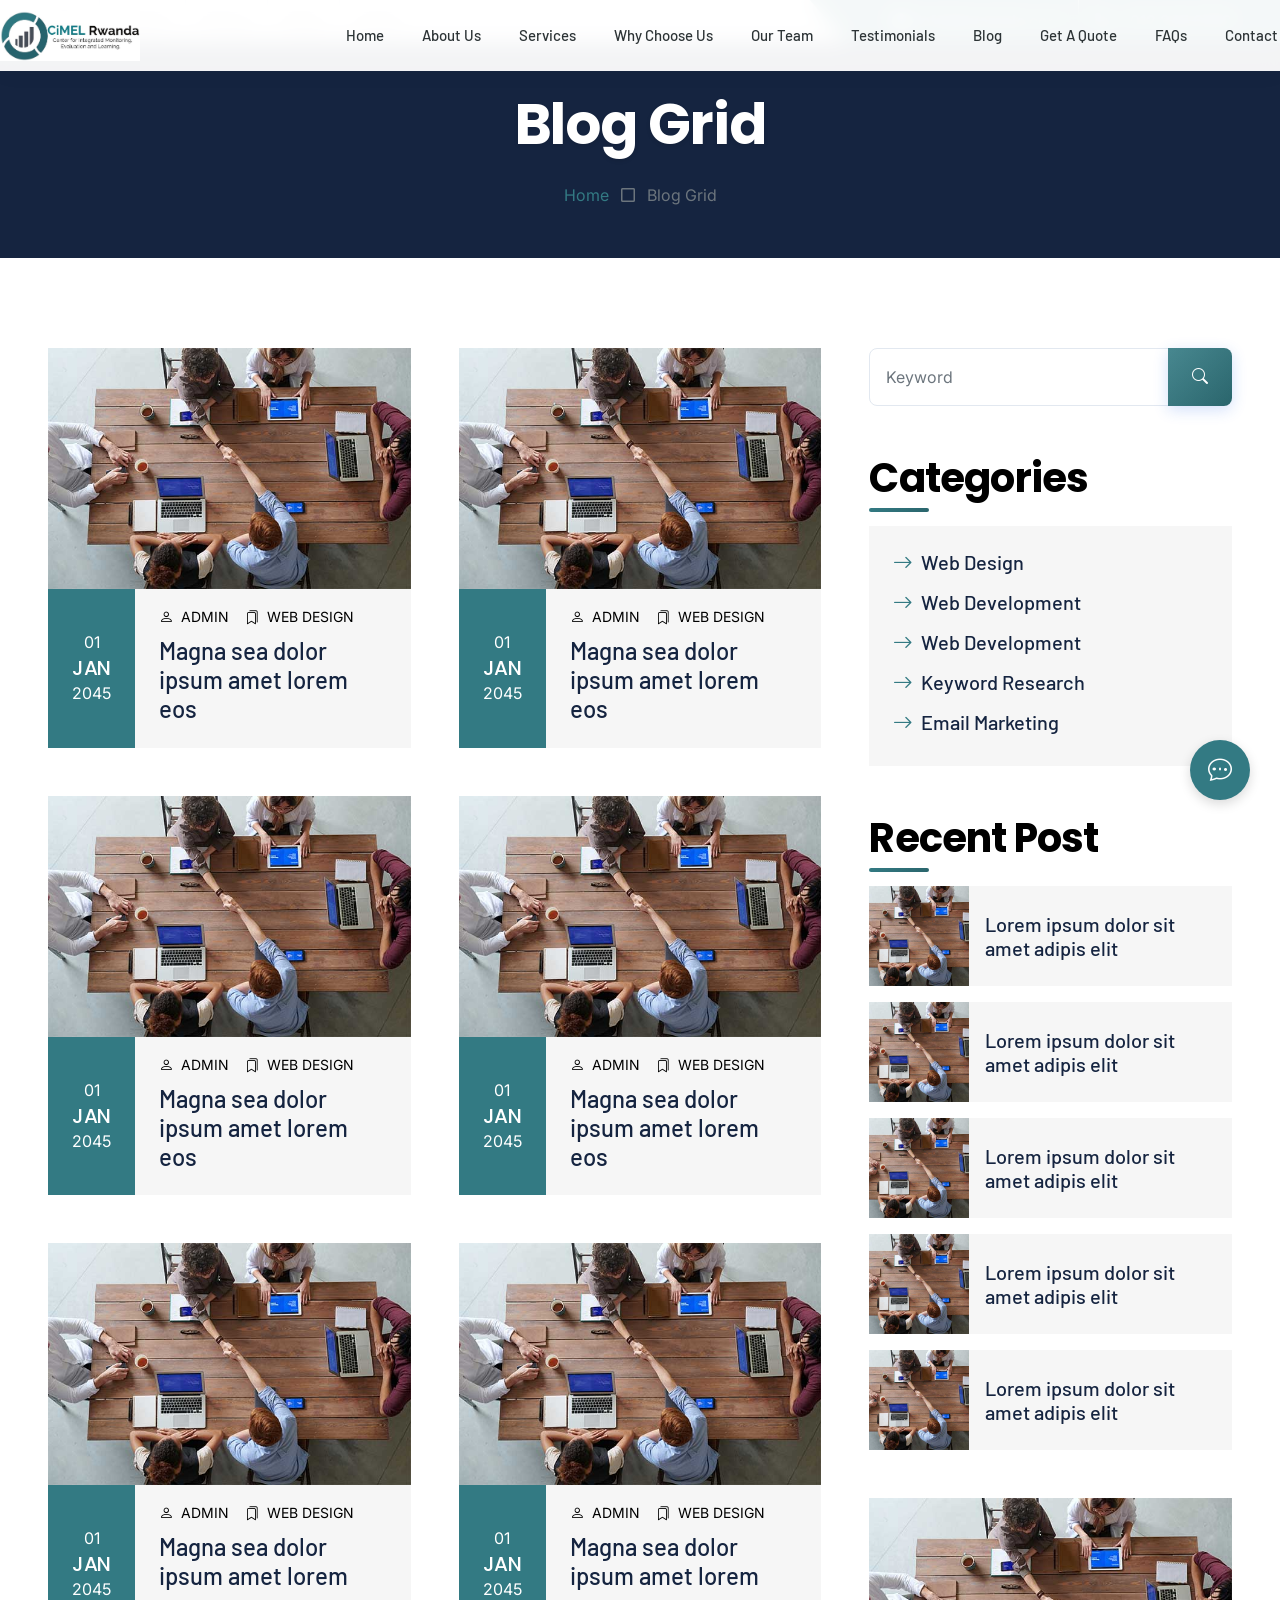
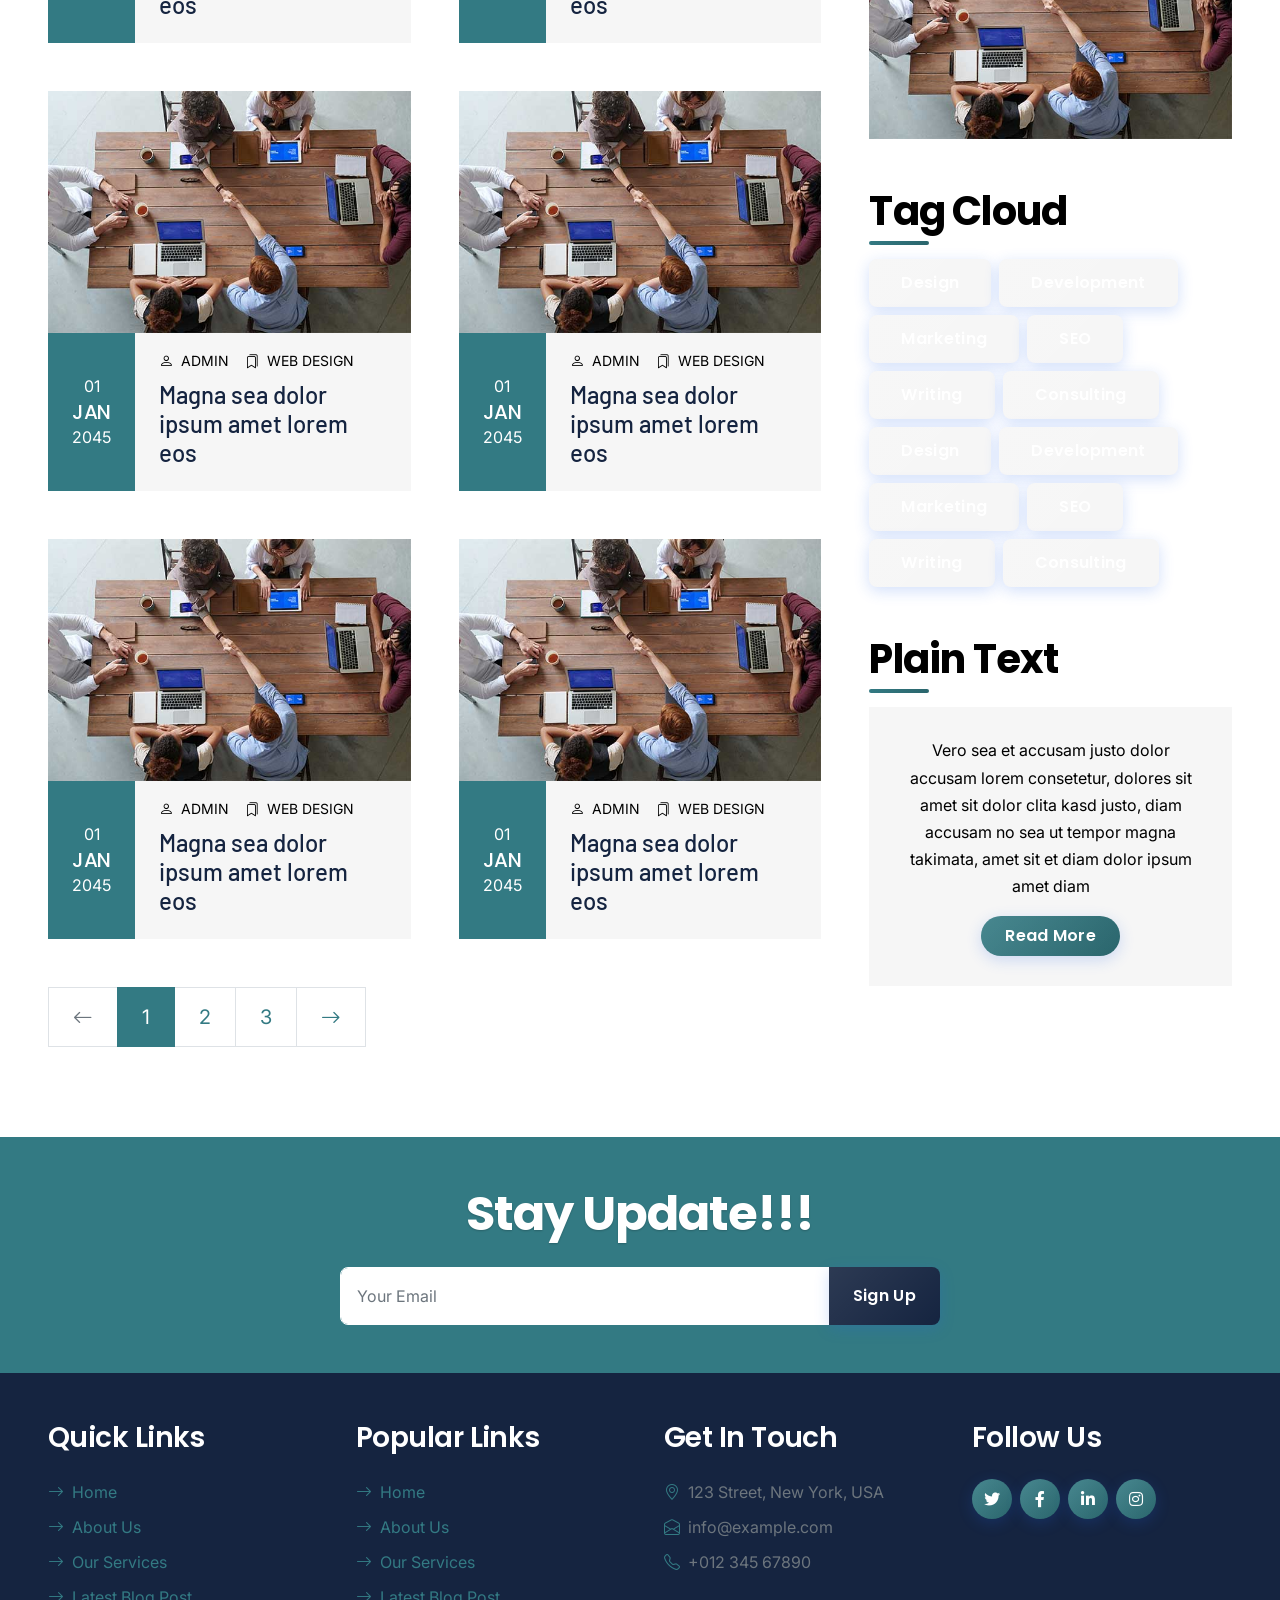
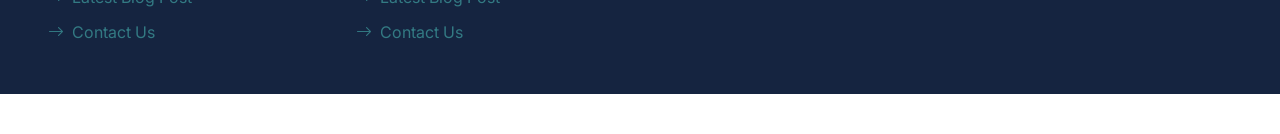
<file: blog.html>
<!DOCTYPE html>
<html lang="en">

<head>
    <meta charset="utf-8">
    <title>CONSULT</title>
    <meta content="width=device-width, initial-scale=1.0" name="viewport">
    <meta content="Free HTML Templates" name="keywords">
    <meta content="Free HTML Templates" name="description">

    <!-- Favicon -->
    <link href="img/favicon.ico" rel="icon">

    <!-- Google Web Fonts -->
    <link rel="preconnect" href="https://fonts.googleapis.com">
    <link rel="preconnect" href="https://fonts.gstatic.com" crossorigin>
    <link href="https://fonts.googleapis.com/css2?family=Barlow:wght@500;600;700&family=Open+Sans:wght@400;600&display=swap" rel="stylesheet"> 

    <!-- Icon Font Stylesheet -->
    <link href="https://cdnjs.cloudflare.com/ajax/libs/font-awesome/5.10.0/css/all.min.css" rel="stylesheet">
    <link href="https://cdn.jsdelivr.net/npm/bootstrap-icons@1.4.1/font/bootstrap-icons.css" rel="stylesheet">

    <!-- Libraries Stylesheet -->
    <link href="lib/owlcarousel/assets/owl.carousel.min.css" rel="stylesheet">

    <!-- Customized Bootstrap Stylesheet -->
    <link href="css/bootstrap.min.css" rel="stylesheet">

    <!-- Template Stylesheet -->
    <link href="css/style.css" rel="stylesheet">
<style>/* =====================
   ENHANCED NAVIGATION STYLES
   ===================== */
.navbar {
    background: #ffffff !important;
    box-shadow: 0 2px 15px rgba(0, 0, 0, 0.08) !important;
    padding: 10px 0 !important;
    transition: all 0.3s ease !important;
}

.navbar.sticky-top {
    background: rgba(255, 255, 255, 0.98) !important;
    backdrop-filter: blur(10px) !important;
    -webkit-backdrop-filter: blur(10px) !important;
    box-shadow: 0 5px 20px rgba(0, 0, 0, 0.1) !important;
    padding: 8px 0 !important;
}

.navbar-light .navbar-nav {
    gap: 2px !important;
}

.navbar-light .navbar-nav .nav-link {
    font-family: 'Barlow', sans-serif !important;
    padding: 12px 16px !important;
    margin: 0 2px !important;
    font-size: 15px !important;
    font-weight: 500 !important;
    color: #2d3436 !important;
    border-radius: 6px !important;
    transition: all 0.3s ease !important;
    position: relative !important;
    text-transform: capitalize !important;
}

.navbar-light .navbar-nav .nav-link:hover,
.navbar-light .navbar-nav .nav-link:focus {
    color: var(--primary) !important;
    background: rgba(51, 122, 131, 0.08) !important;
}

.navbar-light .navbar-nav .nav-link.active {
    color: var(--primary) !important;
    font-weight: 600 !important;
    position: relative !important;
}

.navbar-light .navbar-nav .nav-link.active::after {
    content: '' !important;
    position: absolute !important;
    bottom: 8px !important;
    left: 50% !important;
    transform: translateX(-50%) !important;
    width: 20px !important;
    height: 2px !important;
    background: var(--primary) !important;
    border-radius: 2px !important;
}

/* Dropdown Menu */
.navbar-light .navbar-nav .dropdown-menu {
    border: none !important;
    border-radius: 8px !important;
    padding: 8px 0 !important;
    margin-top: 8px !important;
    box-shadow: 0 10px 30px rgba(0, 0, 0, 0.1) !important;
    border-top: 3px solid var(--primary) !important;
}

.navbar-light .navbar-nav .dropdown-item {
    padding: 8px 20px !important;
    font-size: 14px !important;
    color: #4a4a4a !important;
    transition: all 0.2s ease !important;
}

.navbar-light .navbar-nav .dropdown-item:hover,
.navbar-light .navbar-nav .dropdown-item:focus {
    background: rgba(51, 122, 131, 0.05) !important;
    color: var(--primary) !important;
    padding-left: 25px !important;
}

/* Mobile Menu */
@media (max-width: 991.98px) {
    .navbar-collapse {
        background: #fff !important;
        border-radius: 8px !important;
        padding: 10px !important;
        margin-top: 10px !important;
        box-shadow: 0 5px 15px rgba(0, 0, 0, 0.1) !important;
    }
    
    .navbar-light .navbar-nav .nav-link {
        padding: 10px 15px !important;
        margin: 2px 0 !important;
    }
    
    .navbar-light .dropdown-menu {
        border: none !important;
        box-shadow: none !important;
        padding-left: 15px !important;
        margin: 5px 0 !important;
    }
}</style>
    <!-- Enhanced Styles -->
    <link href="css/enhancements.css" rel="stylesheet">
    
    <!-- Premium Styles -->
    <link rel="preconnect" href="https://fonts.googleapis.com">
    <link rel="preconnect" href="https://fonts.gstatic.com" crossorigin>
    <link href="https://fonts.googleapis.com/css2?family=Inter:wght@300;400;500;600;700&family=Poppins:wght@600;700;800&display=swap" rel="stylesheet">
    <link href="css/premium.css" rel="stylesheet">
    </head>

<div>
    <!-- Topbar Start -->
    <div class="container-fluid bg-secondary ps-5 pe-0 d-none d-lg-block">
        <div class="row gx-0">
            <div class="col-md-6 text-center text-lg-start mb-2 mb-lg-0">
                <div class="d-inline-flex align-items-center">
                    <a class="text-body py-2 pe-3 border-end" href="faqs.html"><small>FAQs</small></a>
                    <a class="text-body py-2 px-3 border-end" href=""><small>Support</small></a>
                    <a class="text-body py-2 px-3 border-end" href=""><small>Privacy</small></a>
                    <a class="text-body py-2 px-3 border-end" href=""><small>Policy</small></a>
                    <a class="text-body py-2 ps-3" href=""><small>Career</small></a>
                </div>
            </div>
            <div class="col-md-6 text-center text-lg-end">
                <div class="position-relative d-inline-flex align-items-center bg-primary text-white top-shape px-5">
                    <div class="me-3 pe-3 border-end py-2">
                        <p class="m-0"><i class="fa fa-envelope-open me-2"></i>info@example.com</p>
                    </div>
                    <div class="py-2">
                        <p class="m-0"><i class="fa fa-phone-alt me-2"></i>+012 345 6789</p>
                    </div>
                </div>
            </div>
        </div>
    </div>
    <!-- Topbar End -->


    <!-- Navbar Start -->
    <nav class="navbar navbar-expand-lg bg-white navbar-light shadow-sm px-5 py-3 py-lg-0">
        <a href="index.html" class="navbar-brand p-0">
            <img src="img/logo.jpg" alt="Consult Logo" class="logo-img me-2">
        </a>
        <button class="navbar-toggler" type="button" data-bs-toggle="collapse" data-bs-target="#navbarCollapse">
            <span class="navbar-toggler-icon"></span>
        </button>
                                        <div class="collapse navbar-collapse" id="navbarCollapse">
            <div class="navbar-nav ms-auto py-0 me-n3">
                <a href="index.html" class="nav-item nav-link">Home</a>
                <a href="about.html" class="nav-item nav-link">About Us</a>
                <a href="service.html" class="nav-item nav-link">Services</a>
                <a href="feature.html" class="nav-item nav-link">Why Choose Us</a>
                <a href="team.html" class="nav-item nav-link">Our Team</a>
                <a href="testimonial.html" class="nav-item nav-link">Testimonials</a>
                <a href="blog.html" class="nav-item nav-link">Blog</a>
                <a href="quote.html" class="nav-item nav-link">Get a Quote</a>
                <a href="faqs.html" class="nav-item nav-link">FAQs</a>
                <a href="contact.html" class="nav-item nav-link">Contact</a>
            </div>
        </div>
    </nav>
    <!-- Navbar End -->


    <!-- Page Header Start -->
    <div class="container-fluid bg-dark p-5">
        <div class="row">
            <div class="col-12 text-center">
                <h1 class="display-4 text-white">Blog Grid</h1>
                <a href="index.html">Home</a>
                <i class="far fa-square text-primary px-2"></i>
                Blog Grid
            </div>
        </div>
    </div>
    <!-- Page Header End -->


    <!-- Blog Start -->
    <div class="container-fluid py-6 px-5">
        <div class="row g-5">
            <!-- Blog list Start -->
            <div class="col-lg-8">
                <div class="row g-5">
                    <div class="col-xl-6 col-lg-12 col-md-6">
                        <div class="blog-item">
                            <div class="position-relative overflow-hidden">
                                <img class="img-fluid" src="img/blog-1.jpg" alt="">
                            </div>
                            <div class="bg-secondary d-flex">
                                <div class="flex-shrink-0 d-flex flex-column justify-content-center text-center bg-primary text-white px-4">
                                    <span>01</span>
                                    <h5 class="text-uppercase m-0">Jan</h5>
                                    <span>2045</span>
                                </div>
                                <div class="d-flex flex-column justify-content-center py-3 px-4">
                                    <div class="d-flex mb-2">
                                        <small class="text-uppercase me-3"><i class="bi bi-person me-2"></i>Admin</small>
                                        <small class="text-uppercase me-3"><i class="bi bi-bookmarks me-2"></i>Web Design</small>
                                    </div>
                                    <a class="h4" href="">Magna sea dolor ipsum amet lorem eos</a>
                                </div>
                            </div>
                        </div>
                    </div>
                    <div class="col-xl-6 col-lg-12 col-md-6">
                        <div class="blog-item">
                            <div class="position-relative overflow-hidden">
                                <img class="img-fluid" src="img/blog-1.jpg" alt="">
                            </div>
                            <div class="bg-secondary d-flex">
                                <div class="flex-shrink-0 d-flex flex-column justify-content-center text-center bg-primary text-white px-4">
                                    <span>01</span>
                                    <h5 class="text-uppercase m-0">Jan</h5>
                                    <span>2045</span>
                                </div>
                                <div class="d-flex flex-column justify-content-center py-3 px-4">
                                    <div class="d-flex mb-2">
                                        <small class="text-uppercase me-3"><i class="bi bi-person me-2"></i>Admin</small>
                                        <small class="text-uppercase me-3"><i class="bi bi-bookmarks me-2"></i>Web Design</small>
                                    </div>
                                    <a class="h4" href="">Magna sea dolor ipsum amet lorem eos</a>
                                </div>
                            </div>
                        </div>
                    </div>
                    <div class="col-xl-6 col-lg-12 col-md-6">
                        <div class="blog-item">
                            <div class="position-relative overflow-hidden">
                                <img class="img-fluid" src="img/blog-1.jpg" alt="">
                            </div>
                            <div class="bg-secondary d-flex">
                                <div class="flex-shrink-0 d-flex flex-column justify-content-center text-center bg-primary text-white px-4">
                                    <span>01</span>
                                    <h5 class="text-uppercase m-0">Jan</h5>
                                    <span>2045</span>
                                </div>
                                <div class="d-flex flex-column justify-content-center py-3 px-4">
                                    <div class="d-flex mb-2">
                                        <small class="text-uppercase me-3"><i class="bi bi-person me-2"></i>Admin</small>
                                        <small class="text-uppercase me-3"><i class="bi bi-bookmarks me-2"></i>Web Design</small>
                                    </div>
                                    <a class="h4" href="">Magna sea dolor ipsum amet lorem eos</a>
                                </div>
                            </div>
                        </div>
                    </div>
                    <div class="col-xl-6 col-lg-12 col-md-6">
                        <div class="blog-item">
                            <div class="position-relative overflow-hidden">
                                <img class="img-fluid" src="img/blog-1.jpg" alt="">
                            </div>
                            <div class="bg-secondary d-flex">
                                <div class="flex-shrink-0 d-flex flex-column justify-content-center text-center bg-primary text-white px-4">
                                    <span>01</span>
                                    <h5 class="text-uppercase m-0">Jan</h5>
                                    <span>2045</span>
                                </div>
                                <div class="d-flex flex-column justify-content-center py-3 px-4">
                                    <div class="d-flex mb-2">
                                        <small class="text-uppercase me-3"><i class="bi bi-person me-2"></i>Admin</small>
                                        <small class="text-uppercase me-3"><i class="bi bi-bookmarks me-2"></i>Web Design</small>
                                    </div>
                                    <a class="h4" href="">Magna sea dolor ipsum amet lorem eos</a>
                                </div>
                            </div>
                        </div>
                    </div>
                    <div class="col-xl-6 col-lg-12 col-md-6">
                        <div class="blog-item">
                            <div class="position-relative overflow-hidden">
                                <img class="img-fluid" src="img/blog-1.jpg" alt="">
                            </div>
                            <div class="bg-secondary d-flex">
                                <div class="flex-shrink-0 d-flex flex-column justify-content-center text-center bg-primary text-white px-4">
                                    <span>01</span>
                                    <h5 class="text-uppercase m-0">Jan</h5>
                                    <span>2045</span>
                                </div>
                                <div class="d-flex flex-column justify-content-center py-3 px-4">
                                    <div class="d-flex mb-2">
                                        <small class="text-uppercase me-3"><i class="bi bi-person me-2"></i>Admin</small>
                                        <small class="text-uppercase me-3"><i class="bi bi-bookmarks me-2"></i>Web Design</small>
                                    </div>
                                    <a class="h4" href="">Magna sea dolor ipsum amet lorem eos</a>
                                </div>
                            </div>
                        </div>
                    </div>
                    <div class="col-xl-6 col-lg-12 col-md-6">
                        <div class="blog-item">
                            <div class="position-relative overflow-hidden">
                                <img class="img-fluid" src="img/blog-1.jpg" alt="">
                            </div>
                            <div class="bg-secondary d-flex">
                                <div class="flex-shrink-0 d-flex flex-column justify-content-center text-center bg-primary text-white px-4">
                                    <span>01</span>
                                    <h5 class="text-uppercase m-0">Jan</h5>
                                    <span>2045</span>
                                </div>
                                <div class="d-flex flex-column justify-content-center py-3 px-4">
                                    <div class="d-flex mb-2">
                                        <small class="text-uppercase me-3"><i class="bi bi-person me-2"></i>Admin</small>
                                        <small class="text-uppercase me-3"><i class="bi bi-bookmarks me-2"></i>Web Design</small>
                                    </div>
                                    <a class="h4" href="">Magna sea dolor ipsum amet lorem eos</a>
                                </div>
                            </div>
                        </div>
                    </div>
                    <div class="col-xl-6 col-lg-12 col-md-6">
                        <div class="blog-item">
                            <div class="position-relative overflow-hidden">
                                <img class="img-fluid" src="img/blog-1.jpg" alt="">
                            </div>
                            <div class="bg-secondary d-flex">
                                <div class="flex-shrink-0 d-flex flex-column justify-content-center text-center bg-primary text-white px-4">
                                    <span>01</span>
                                    <h5 class="text-uppercase m-0">Jan</h5>
                                    <span>2045</span>
                                </div>
                                <div class="d-flex flex-column justify-content-center py-3 px-4">
                                    <div class="d-flex mb-2">
                                        <small class="text-uppercase me-3"><i class="bi bi-person me-2"></i>Admin</small>
                                        <small class="text-uppercase me-3"><i class="bi bi-bookmarks me-2"></i>Web Design</small>
                                    </div>
                                    <a class="h4" href="">Magna sea dolor ipsum amet lorem eos</a>
                                </div>
                            </div>
                        </div>
                    </div>
                    <div class="col-xl-6 col-lg-12 col-md-6">
                        <div class="blog-item">
                            <div class="position-relative overflow-hidden">
                                <img class="img-fluid" src="img/blog-1.jpg" alt="">
                            </div>
                            <div class="bg-secondary d-flex">
                                <div class="flex-shrink-0 d-flex flex-column justify-content-center text-center bg-primary text-white px-4">
                                    <span>01</span>
                                    <h5 class="text-uppercase m-0">Jan</h5>
                                    <span>2045</span>
                                </div>
                                <div class="d-flex flex-column justify-content-center py-3 px-4">
                                    <div class="d-flex mb-2">
                                        <small class="text-uppercase me-3"><i class="bi bi-person me-2"></i>Admin</small>
                                        <small class="text-uppercase me-3"><i class="bi bi-bookmarks me-2"></i>Web Design</small>
                                    </div>
                                    <a class="h4" href="">Magna sea dolor ipsum amet lorem eos</a>
                                </div>
                            </div>
                        </div>
                    </div>
                    <div class="col-xl-6 col-lg-12 col-md-6">
                        <div class="blog-item">
                            <div class="position-relative overflow-hidden">
                                <img class="img-fluid" src="img/blog-1.jpg" alt="">
                            </div>
                            <div class="bg-secondary d-flex">
                                <div class="flex-shrink-0 d-flex flex-column justify-content-center text-center bg-primary text-white px-4">
                                    <span>01</span>
                                    <h5 class="text-uppercase m-0">Jan</h5>
                                    <span>2045</span>
                                </div>
                                <div class="d-flex flex-column justify-content-center py-3 px-4">
                                    <div class="d-flex mb-2">
                                        <small class="text-uppercase me-3"><i class="bi bi-person me-2"></i>Admin</small>
                                        <small class="text-uppercase me-3"><i class="bi bi-bookmarks me-2"></i>Web Design</small>
                                    </div>
                                    <a class="h4" href="">Magna sea dolor ipsum amet lorem eos</a>
                                </div>
                            </div>
                        </div>
                    </div>
                    <div class="col-xl-6 col-lg-12 col-md-6">
                        <div class="blog-item">
                            <div class="position-relative overflow-hidden">
                                <img class="img-fluid" src="img/blog-1.jpg" alt="">
                            </div>
                            <div class="bg-secondary d-flex">
                                <div class="flex-shrink-0 d-flex flex-column justify-content-center text-center bg-primary text-white px-4">
                                    <span>01</span>
                                    <h5 class="text-uppercase m-0">Jan</h5>
                                    <span>2045</span>
                                </div>
                                <div class="d-flex flex-column justify-content-center py-3 px-4">
                                    <div class="d-flex mb-2">
                                        <small class="text-uppercase me-3"><i class="bi bi-person me-2"></i>Admin</small>
                                        <small class="text-uppercase me-3"><i class="bi bi-bookmarks me-2"></i>Web Design</small>
                                    </div>
                                    <a class="h4" href="">Magna sea dolor ipsum amet lorem eos</a>
                                </div>
                            </div>
                        </div>
                    </div>
                    <div class="col-12">
                        <nav aria-label="Page navigation">
                          <ul class="pagination pagination-lg m-0">
                            <li class="page-item disabled">
                              <a class="page-link rounded-0" href="#" aria-label="Previous">
                                <span aria-hidden="true"><i class="bi bi-arrow-left"></i></span>
                              </a>
                            </li>
                            <li class="page-item active"><a class="page-link" href="#">1</a></li>
                            <li class="page-item"><a class="page-link" href="#">2</a></li>
                            <li class="page-item"><a class="page-link" href="#">3</a></li>
                            <li class="page-item">
                              <a class="page-link rounded-0" href="#" aria-label="Next">
                                <span aria-hidden="true"><i class="bi bi-arrow-right"></i></span>
                              </a>
                            </li>
                          </ul>
                        </nav>
                    </div>
                </div>
            </div>
            <!-- Blog list End -->

            <!-- Sidebar Start -->
            <div class="col-lg-4">
                <!-- Search Form Start -->
                <div class="mb-5">
                    <div class="input-group">
                        <input type="text" class="form-control p-3" placeholder="Keyword">
                        <button class="btn btn-primary px-4"><i class="bi bi-search"></i></button>
                    </div>
                </div>
                <!-- Search Form End -->

                <!-- Category Start -->
                <div class="mb-5">
                    <h2 class="mb-4">Categories</h2>
                    <div class="d-flex flex-column justify-content-start bg-secondary p-4">
                        <a class="h5 mb-3" href="#"><i class="bi bi-arrow-right text-primary me-2"></i>Web Design</a>
                        <a class="h5 mb-3" href="#"><i class="bi bi-arrow-right text-primary me-2"></i>Web Development</a>
                        <a class="h5 mb-3" href="#"><i class="bi bi-arrow-right text-primary me-2"></i>Web Development</a>
                        <a class="h5 mb-3" href="#"><i class="bi bi-arrow-right text-primary me-2"></i>Keyword Research</a>
                        <a class="h5" href="#"><i class="bi bi-arrow-right text-primary me-2"></i>Email Marketing</a>
                    </div>
                </div>
                <!-- Category End -->

                <!-- Recent Post Start -->
                <div class="mb-5">
                    <h2 class="mb-4">Recent Post</h2>
                    <div class="d-flex mb-3">
                        <img class="img-fluid" src="img/blog-1.jpg" style="width: 100px; height: 100px; object-fit: cover;" alt="">
                        <a href="" class="h5 d-flex align-items-center bg-secondary px-3 mb-0">Lorem ipsum dolor sit amet adipis elit
                        </a>
                    </div>
                    <div class="d-flex mb-3">
                        <img class="img-fluid" src="img/blog-1.jpg" style="width: 100px; height: 100px; object-fit: cover;" alt="">
                        <a href="" class="h5 d-flex align-items-center bg-secondary px-3 mb-0">Lorem ipsum dolor sit amet adipis elit
                        </a>
                    </div>
                    <div class="d-flex mb-3">
                        <img class="img-fluid" src="img/blog-1.jpg" style="width: 100px; height: 100px; object-fit: cover;" alt="">
                        <a href="" class="h5 d-flex align-items-center bg-secondary px-3 mb-0">Lorem ipsum dolor sit amet adipis elit
                        </a>
                    </div>
                    <div class="d-flex mb-3">
                        <img class="img-fluid" src="img/blog-1.jpg" style="width: 100px; height: 100px; object-fit: cover;" alt="">
                        <a href="" class="h5 d-flex align-items-center bg-secondary px-3 mb-0">Lorem ipsum dolor sit amet adipis elit
                        </a>
                    </div>
                    <div class="d-flex">
                        <img class="img-fluid" src="img/blog-1.jpg" style="width: 100px; height: 100px; object-fit: cover;" alt="">
                        <a href="" class="h5 d-flex align-items-center bg-secondary px-3 mb-0">Lorem ipsum dolor sit amet adipis elit
                        </a>
                    </div>
                </div>
                <!-- Recent Post End -->

                <!-- Image Start -->
                <div class="mb-5">
                    <img src="img/blog-1.jpg" alt="" class="img-fluid">
                </div>
                <!-- Image End -->

                <!-- Tags Start -->
                <div class="mb-5">
                    <h2 class="mb-4">Tag Cloud</h2>
                    <div class="d-flex flex-wrap m-n1">
                        <a href="" class="btn btn-secondary m-1">Design</a>
                        <a href="" class="btn btn-secondary m-1">Development</a>
                        <a href="" class="btn btn-secondary m-1">Marketing</a>
                        <a href="" class="btn btn-secondary m-1">SEO</a>
                        <a href="" class="btn btn-secondary m-1">Writing</a>
                        <a href="" class="btn btn-secondary m-1">Consulting</a>
                        <a href="" class="btn btn-secondary m-1">Design</a>
                        <a href="" class="btn btn-secondary m-1">Development</a>
                        <a href="" class="btn btn-secondary m-1">Marketing</a>
                        <a href="" class="btn btn-secondary m-1">SEO</a>
                        <a href="" class="btn btn-secondary m-1">Writing</a>
                        <a href="" class="btn btn-secondary m-1">Consulting</a>
                    </div>
                </div>
                <!-- Tags End -->

                <!-- Plain Text Start -->
                <div>
                    <h2 class="mb-4">Plain Text</h2>
                    <div class="bg-secondary text-center" style="padding: 30px;">
                        <p>Vero sea et accusam justo dolor accusam lorem consetetur, dolores sit amet sit dolor clita kasd justo, diam accusam no sea ut tempor magna takimata, amet sit et diam dolor ipsum amet diam</p>
                        <a href="" class="btn btn-primary rounded-pill py-2 px-4">Read More</a>
                    </div>
                </div>
                <!-- Plain Text End -->
            </div>
            <!-- Sidebar End -->
        </div>
    </div>
    <!-- Blog End -->


    <!-- Footer Start -->
    <div class="container-fluid bg-primary text-white p-5">
        <div class="row g-5">
            <div class="col-12 text-center">
                <h1 class="display-5 mb-4 text-white">Stay Update!!!</h1>
                <form class="mx-auto" style="max-width: 600px;">
                    <div class="input-group">
                        <input type="text" class="form-control border-white p-3" placeholder="Your Email">
                        <button class="btn btn-dark px-4">Sign Up</button>
                    </div>
                </form>
            </div>
        </div>
    </div>
    <div class="container-fluid bg-dark text-secondary p-5">
        <div class="row g-5">
            <div class="col-lg-3 col-md-6">
                <h3 class="text-white mb-4">Quick Links</h3>
                <div class="d-flex flex-column justify-content-start">
                    <a class="text-secondary mb-2" href="index.html"><i class="bi bi-arrow-right text-primary me-2"></i>Home</a>
                    <a class="text-secondary mb-2" href="#"><i class="bi bi-arrow-right text-primary me-2"></i>About Us</a>
                    <a class="text-secondary mb-2" href="#"><i class="bi bi-arrow-right text-primary me-2"></i>Our Services</a>
                    <a class="text-secondary mb-2" href="#"><i class="bi bi-arrow-right text-primary me-2"></i>Latest Blog Post</a>
                    <a class="text-secondary" href="contact.html"><i class="bi bi-arrow-right text-primary me-2"></i>Contact Us</a>
                </div>
            </div>
            <div class="col-lg-3 col-md-6">
                <h3 class="text-white mb-4">Popular Links</h3>
                <div class="d-flex flex-column justify-content-start">
                    <a class="text-secondary mb-2" href="index.html"><i class="bi bi-arrow-right text-primary me-2"></i>Home</a>
                    <a class="text-secondary mb-2" href="#"><i class="bi bi-arrow-right text-primary me-2"></i>About Us</a>
                    <a class="text-secondary mb-2" href="#"><i class="bi bi-arrow-right text-primary me-2"></i>Our Services</a>
                    <a class="text-secondary mb-2" href="#"><i class="bi bi-arrow-right text-primary me-2"></i>Latest Blog Post</a>
                    <a class="text-secondary" href="contact.html"><i class="bi bi-arrow-right text-primary me-2"></i>Contact Us</a>
                </div>
            </div>
            <div class="col-lg-3 col-md-6">
                <h3 class="text-white mb-4">Get In Touch</h3>
                <p class="mb-2"><i class="bi bi-geo-alt text-primary me-2"></i>123 Street, New York, USA</p>
                <p class="mb-2"><i class="bi bi-envelope-open text-primary me-2"></i>info@example.com</p>
                <p class="mb-0"><i class="bi bi-telephone text-primary me-2"></i>+012 345 67890</p>
            </div>
            <div class="col-lg-3 col-md-6">
                <h3 class="text-white mb-4">Follow Us</h3>
                <div class="d-flex">
                    <a class="btn btn-lg btn-primary btn-lg-square rounded-circle me-2" href="#"><i class="fab fa-twitter fw-normal"></i></a>
                    <a class="btn btn-lg btn-primary btn-lg-square rounded-circle me-2" href="#"><i class="fab fa-facebook-f fw-normal"></i></a>
                    <a class="btn btn-lg btn-primary btn-lg-square rounded-circle me-2" href="#"><i class="fab fa-linkedin-in fw-normal"></i></a>
                    <a class="btn btn-lg btn-primary btn-lg-square rounded-circle" href="#"><i class="fab fa-instagram fw-normal"></i></a>
                </div>
            </div>
        </div>
    </div>
   
    <!-- Footer End -->


    <!-- Back to Top -->
    <a href="#" class="btn btn-lg btn-primary btn-lg-square rounded-circle back-to-top"><i class="bi bi-arrow-up"></i></a>


    <!-- JavaScript Libraries -->
    <script src="https://code.jquery.com/jquery-3.4.1.min.js"></script>
    <script src="https://cdn.jsdelivr.net/npm/bootstrap@5.0.0/dist/js/bootstrap.bundle.min.js"></script>
    <script src="lib/easing/easing.min.js"></script>
    <script src="lib/waypoints/waypoints.min.js"></script>
    <script src="lib/owlcarousel/owl.carousel.min.js"></script>

    <!-- Template Javascript -->
    <script src="js/main.js"></script>
    
  <!-- Chat Bot -->
    <div class="chat-bot-container">
        <div class="chat-bot-widget" id="chatBotWidget">
            <div class="chat-bot-header">
                <div class="chat-bot-info">
                    <div class="chat-bot-avatar">
                        <i class="bi bi-robot"></i>
                    </div>
                    <div class="chat-bot-details">
                        <h6>Consult Assistant</h6>
                        <span class="status-indicator online">Online</span>
                    </div>
                </div>
                <button class="chat-bot-close" id="closeChatBot">
                    <i class="bi bi-x-lg"></i>
                </button>
            </div>
            
            <div class="chat-bot-messages" id="chatMessages">
                <div class="chat-message bot-message">
                    <div class="message-content">
                        <p>Hello! I'm your consultation assistant. How can I help you today?</p>
                    </div>
                    <div class="message-time">Just now</div>
                </div>
            </div>
            
            <div class="chat-bot-input-container">
                <div class="chat-bot-input-wrapper">
                    <input type="text" id="chatInput" placeholder="Ask any question..." style="padding: 10px; border-radius: 10px; border: none; width: 80%"/>
                    <button id="sendMessageBtn" style="padding: 10px; border-radius: 10px; border: none; width: 20%">
                        <i class="bi bi-chevron-right"></i>
                    </button>
                </div>
            </div>
        </div>
        
        <button class="chat-bot-toggle" id="chatBotToggle">
            <i class="bi bi-chat-dots"></i>
            <span class="chat-badge">1</span>
        </button>
    </div>

    <!-- Chat Bot JavaScript -->
    <script>
        // Chat Bot functionality
        document.addEventListener('DOMContentLoaded', function() {
            const chatBotToggle = document.getElementById('chatBotToggle');
            const chatBotWidget = document.getElementById('chatBotWidget');
            const closeChatBot = document.getElementById('closeChatBot');
            const chatInput = document.getElementById('chatInput');
            const sendMessageBtn = document.getElementById('sendMessageBtn');
            const chatMessages = document.getElementById('chatMessages');
            const chatBadge = document.querySelector('.chat-badge');
            
            let isOpen = false;
            let messageCount = 1;
            
            // Toggle chat bot
            chatBotToggle.addEventListener('click', function() {
                isOpen = !isOpen;
                if (isOpen) {
                    chatBotWidget.style.display = 'block';
                    chatBadge.style.display = 'none';
                    chatInput.focus();
                } else {
                    chatBotWidget.style.display = 'none';
                }
            });
            
            // Close chat bot
            closeChatBot.addEventListener('click', function() {
                isOpen = false;
                chatBotWidget.style.display = 'none';
            });
            
            // Send message function
            function sendMessage() {
                const message = chatInput.value.trim();
                if (message) {
                    // Add user message
                    addMessage(message, true);
                    chatInput.value = '';
                    
                    // Simulate bot response
                    setTimeout(() => {
                        const botResponse = generateBotResponse(message);
                        addMessage(botResponse, false);
                    }, 1000);
                }
            }
            
            // Add message to chat
            function addMessage(content, isUser = false) {
                const messageDiv = document.createElement('div');
                messageDiv.className = `chat-message ${isUser ? 'user-message' : 'bot-message'}`;
                
                const messageContent = document.createElement('div');
                messageContent.className = 'message-content';
                
                const messageText = document.createElement('p');
                messageText.textContent = content;
                messageContent.appendChild(messageText);
                
                const messageTime = document.createElement('div');
                messageTime.className = 'message-time';
                const now = new Date();
                messageTime.textContent = now.toLocaleTimeString([], { hour: '2-digit', minute: '2-digit' });
                
                messageDiv.appendChild(messageContent);
                messageDiv.appendChild(messageTime);
                
                chatMessages.appendChild(messageDiv);
                
                // Auto-scroll to bottom to show newest message
                chatMessages.scrollTop = chatMessages.scrollHeight;
            }
            
            // Check if chat is empty and restore default message
            function checkAndRestoreDefaultMessage() {
                const messages = chatMessages.querySelectorAll('.chat-message');
                if (messages.length === 0) {
                    const defaultMessageDiv = document.createElement('div');
                    defaultMessageDiv.className = 'chat-message bot-message';
                    
                    const defaultMessageContent = document.createElement('div');
                    defaultMessageContent.className = 'message-content';
                    
                    const defaultMessageText = document.createElement('p');
                    defaultMessageText.textContent = "Hello! I'm your consultation assistant. How can I help you today?";
                    defaultMessageContent.appendChild(defaultMessageText);
                    
                    const defaultTime = document.createElement('div');
                    defaultTime.className = 'message-time';
                    defaultTime.textContent = "Just now";
                    
                    defaultMessageDiv.appendChild(defaultMessageContent);
                    defaultMessageDiv.appendChild(defaultTime);
                    
                    chatMessages.appendChild(defaultMessageDiv);
                }
            }
            
            // Generate bot responses
            function generateBotResponse(message) {
                const lowerMessage = message.toLowerCase();
                
                if (lowerMessage.includes('hello') || lowerMessage.includes('hi')) {
                    return "Hello! How can I assist you with our consultancy services today?";
                } else if (lowerMessage.includes('service')) {
                    return "We offer business consultancy, strategic planning, and operational optimization services. Would you like more details about any specific service?";
                } else if (lowerMessage.includes('price') || lowerMessage.includes('cost')) {
                    return "Our pricing varies based on your specific needs. I'd be happy to schedule a consultation to discuss your requirements and provide a custom quote.";
                } else if (lowerMessage.includes('contact') || lowerMessage.includes('phone') || lowerMessage.includes('email')) {
                    return "You can reach us at +012 345 6789 or info@example.com. We're available Monday-Friday, 9AM-6PM.";
                } else if (lowerMessage.includes('appointment') || lowerMessage.includes('meeting')) {
                    return "I can help you schedule a consultation. Please let me know your preferred date and time, and I'll arrange it for you.";
                } else {
                    return "Thank you for your message. For more detailed assistance, please contact our team directly at info@example.com or call +012 345 6789.";
                }
            }
            
            // Event listeners
            sendMessageBtn.addEventListener('click', sendMessage);
            chatInput.addEventListener('keypress', function(e) {
                if (e.key === 'Enter') {
                    sendMessage();
                }
            });
            
            // Show notification badge when closed and new messages would appear
            setInterval(() => {
                if (!isOpen && messageCount > 1) {
                    chatBadge.style.display = 'block';
                    chatBadge.textContent = messageCount;
                }
            }, 1000);
        });
    </script>
      

    
            <!-- Scroll to Top Button -->
    <button class="scroll-to-top" id="scrollToTopBtn" aria-label="Scroll to top">
        <i class="fas fa-arrow-up"></i>
    </button>

    <script>
        // Show/hide scroll-to-top button based on scroll position
        const scrollToTopBtn = document.getElementById('scrollToTopBtn');
        
        window.addEventListener('scroll', function() {
            if (window.pageYOffset > 300) {
                scrollToTopBtn.classList.add('visible');
            } else {
                scrollToTopBtn.classList.remove('visible');
            }
        });
        
        // Smooth scroll to top when clicked
        scrollToTopBtn.addEventListener('click', function() {
            window.scrollTo({
                top: 0,
                behavior: 'smooth'
            });
        });
    </script>

    <!-- Loading Spinner Script -->
    <script src="js/page-transitions.js"></script>
</body>

</html>
</file>
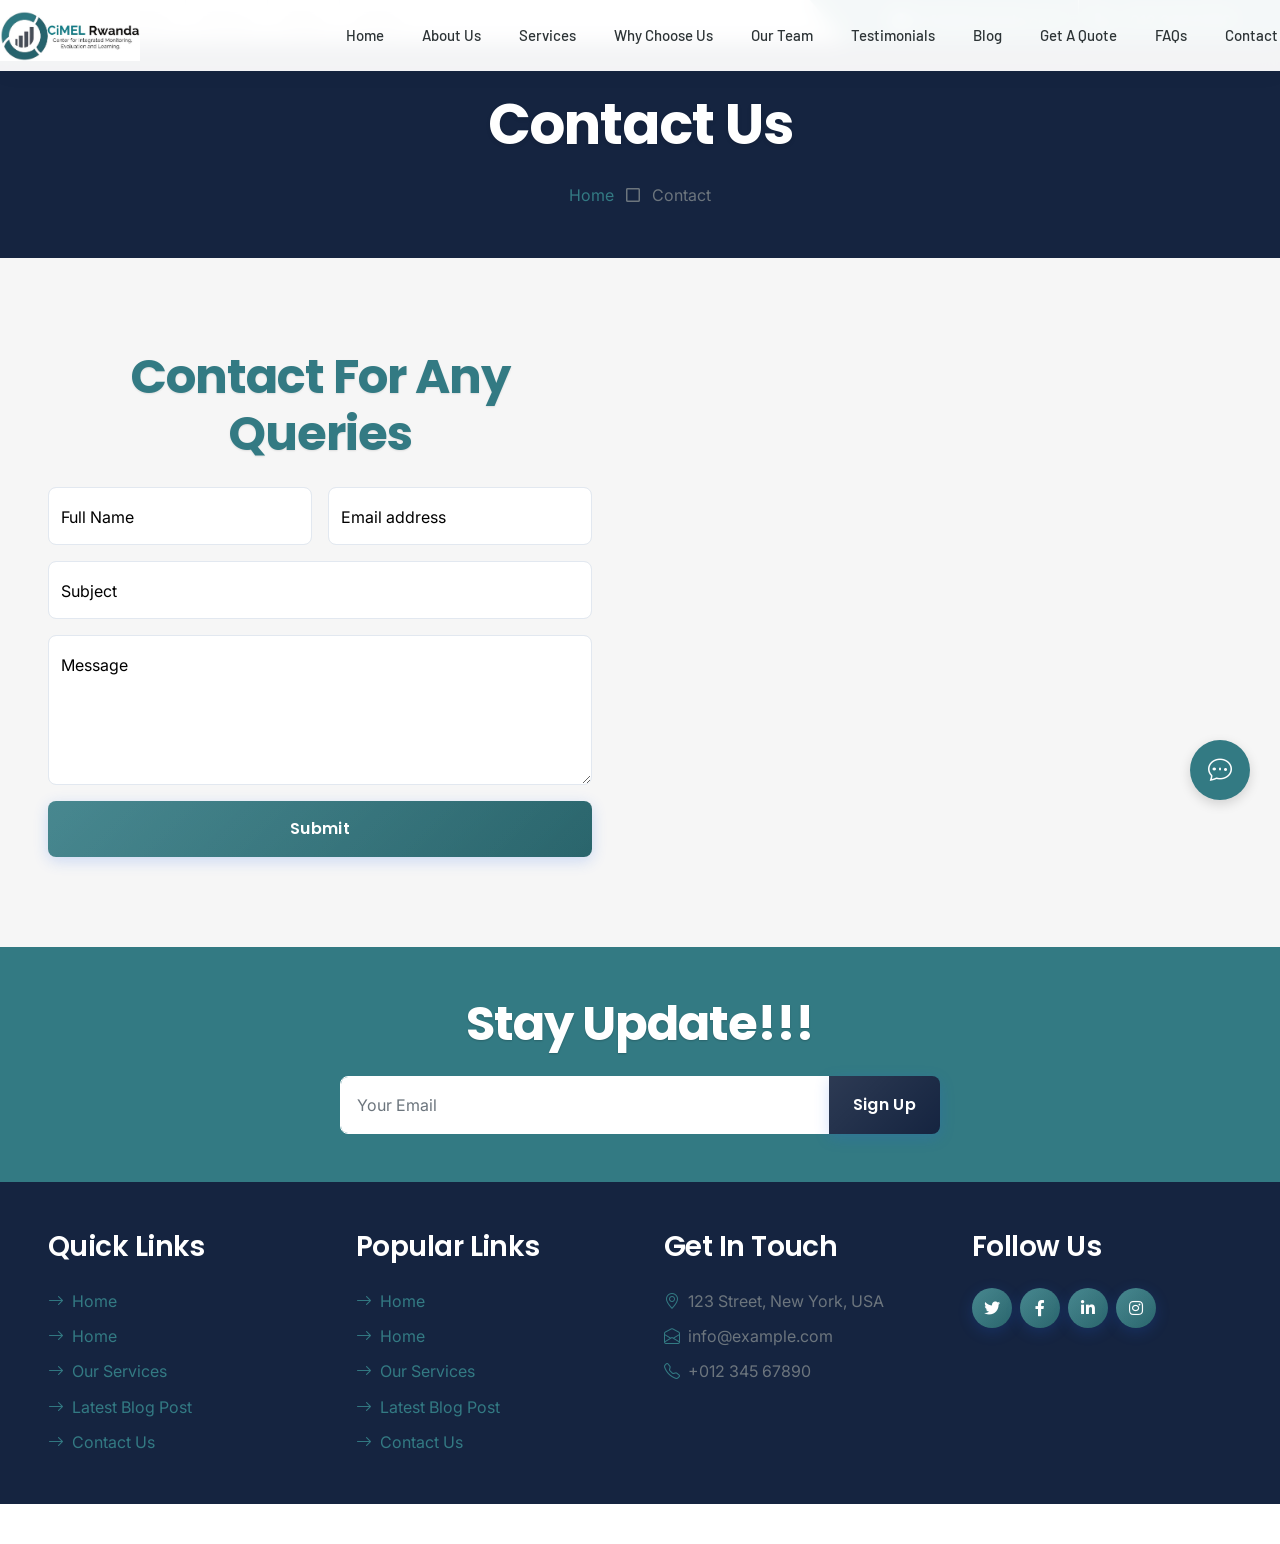
<file: contact.html>
<!DOCTYPE html>
<html lang="en">

<head>
    <meta charset="utf-8">
    <title>CONSULT</title>
    <meta content="width=device-width, initial-scale=1.0" name="viewport">
    <meta content="Free HTML Templates" name="keywords">
    <meta content="Free HTML Templates" name="description">

    <!-- Favicon -->
    <link href="img/favicon.ico" rel="icon">

    <!-- Google Web Fonts -->
    <link rel="preconnect" href="https://fonts.googleapis.com">
    <link rel="preconnect" href="https://fonts.gstatic.com" crossorigin>
    <link href="https://fonts.googleapis.com/css2?family=Barlow:wght@500;600;700&family=Open+Sans:wght@400;600&display=swap" rel="stylesheet"> 

    <!-- Icon Font Stylesheet -->
    <link href="https://cdnjs.cloudflare.com/ajax/libs/font-awesome/5.10.0/css/all.min.css" rel="stylesheet">
    <link href="https://cdn.jsdelivr.net/npm/bootstrap-icons@1.4.1/font/bootstrap-icons.css" rel="stylesheet">

    <!-- Libraries Stylesheet -->
    <link href="lib/owlcarousel/assets/owl.carousel.min.css" rel="stylesheet">

    <!-- Customized Bootstrap Stylesheet -->
    <link href="css/bootstrap.min.css" rel="stylesheet">

    <!-- Template Stylesheet -->
    <link href="css/style.css" rel="stylesheet">
<style>/* =====================
   ENHANCED NAVIGATION STYLES
   ===================== */
.navbar {
    background: #ffffff !important;
    box-shadow: 0 2px 15px rgba(0, 0, 0, 0.08) !important;
    padding: 10px 0 !important;
    transition: all 0.3s ease !important;
}

.navbar.sticky-top {
    background: rgba(255, 255, 255, 0.98) !important;
    backdrop-filter: blur(10px) !important;
    -webkit-backdrop-filter: blur(10px) !important;
    box-shadow: 0 5px 20px rgba(0, 0, 0, 0.1) !important;
    padding: 8px 0 !important;
}

.navbar-light .navbar-nav {
    gap: 2px !important;
}

.navbar-light .navbar-nav .nav-link {
    font-family: 'Barlow', sans-serif !important;
    padding: 12px 16px !important;
    margin: 0 2px !important;
    font-size: 15px !important;
    font-weight: 500 !important;
    color: #2d3436 !important;
    border-radius: 6px !important;
    transition: all 0.3s ease !important;
    position: relative !important;
    text-transform: capitalize !important;
}

.navbar-light .navbar-nav .nav-link:hover,
.navbar-light .navbar-nav .nav-link:focus {
    color: var(--primary) !important;
    background: rgba(51, 122, 131, 0.08) !important;
}

.navbar-light .navbar-nav .nav-link.active {
    color: var(--primary) !important;
    font-weight: 600 !important;
    position: relative !important;
}

.navbar-light .navbar-nav .nav-link.active::after {
    content: '' !important;
    position: absolute !important;
    bottom: 8px !important;
    left: 50% !important;
    transform: translateX(-50%) !important;
    width: 20px !important;
    height: 2px !important;
    background: var(--primary) !important;
    border-radius: 2px !important;
}

/* Dropdown Menu */
.navbar-light .navbar-nav .dropdown-menu {
    border: none !important;
    border-radius: 8px !important;
    padding: 8px 0 !important;
    margin-top: 8px !important;
    box-shadow: 0 10px 30px rgba(0, 0, 0, 0.1) !important;
    border-top: 3px solid var(--primary) !important;
}

.navbar-light .navbar-nav .dropdown-item {
    padding: 8px 20px !important;
    font-size: 14px !important;
    color: #4a4a4a !important;
    transition: all 0.2s ease !important;
}

.navbar-light .navbar-nav .dropdown-item:hover,
.navbar-light .navbar-nav .dropdown-item:focus {
    background: rgba(51, 122, 131, 0.05) !important;
    color: var(--primary) !important;
    padding-left: 25px !important;
}

/* Mobile Menu */
@media (max-width: 991.98px) {
    .navbar-collapse {
        background: #fff !important;
        border-radius: 8px !important;
        padding: 10px !important;
        margin-top: 10px !important;
        box-shadow: 0 5px 15px rgba(0, 0, 0, 0.1) !important;
    }
    
    .navbar-light .navbar-nav .nav-link {
        padding: 10px 15px !important;
        margin: 2px 0 !important;
    }
    
    .navbar-light .dropdown-menu {
        border: none !important;
        box-shadow: none !important;
        padding-left: 15px !important;
        margin: 5px 0 !important;
    }
}</style>
    <!-- Enhanced Styles -->
    <link href="css/enhancements.css" rel="stylesheet">
    
    <!-- Premium Styles -->
    <link rel="preconnect" href="https://fonts.googleapis.com">
    <link rel="preconnect" href="https://fonts.gstatic.com" crossorigin>
    <link href="https://fonts.googleapis.com/css2?family=Inter:wght@300;400;500;600;700&family=Poppins:wght@600;700;800&display=swap" rel="stylesheet">
    <link href="css/premium.css" rel="stylesheet">
    </head>

<div>
    <!-- Topbar Start -->
    <div class="container-fluid bg-secondary ps-5 pe-0 d-none d-lg-block">
        <div class="row gx-0">
            <div class="col-md-6 text-center text-lg-start mb-2 mb-lg-0">
                <div class="d-inline-flex align-items-center">
                    <a class="text-body py-2 pe-3 border-end" href="faqs.html"><small>FAQs</small></a>
                    <a class="text-body py-2 px-3 border-end" href=""><small>Support</small></a>
                    <a class="text-body py-2 px-3 border-end" href=""><small>Privacy</small></a>
                    <a class="text-body py-2 px-3 border-end" href=""><small>Policy</small></a>
                    <a class="text-body py-2 ps-3" href=""><small>Career</small></a>
                </div>
            </div>
            <div class="col-md-6 text-center text-lg-end">
                <div class="position-relative d-inline-flex align-items-center bg-primary text-white top-shape px-5">
                    <div class="me-3 pe-3 border-end py-2">
                        <p class="m-0"><i class="fa fa-envelope-open me-2"></i>info@example.com</p>
                    </div>
                    <div class="py-2">
                        <p class="m-0"><i class="fa fa-phone-alt me-2"></i>+012 345 6789</p>
                    </div>
                </div>
            </div>
        </div>
    </div>
    <!-- Topbar End -->


    <!-- Navbar Start -->
    <nav class="navbar navbar-expand-lg bg-white navbar-light shadow-sm px-5 py-3 py-lg-0">
        <a href="index.html" class="navbar-brand p-0">
            <img src="img/logo.jpg" alt="Consult Logo" class="logo-img me-2">
        </a>
        <button class="navbar-toggler" type="button" data-bs-toggle="collapse" data-bs-target="#navbarCollapse">
            <span class="navbar-toggler-icon"></span>
        </button>
                                        <div class="collapse navbar-collapse" id="navbarCollapse">
            <div class="navbar-nav ms-auto py-0 me-n3">
                <a href="index.html" class="nav-item nav-link">Home</a>
                <a href="about.html" class="nav-item nav-link">About Us</a>
                <a href="service.html" class="nav-item nav-link">Services</a>
                <a href="feature.html" class="nav-item nav-link">Why Choose Us</a>
                <a href="team.html" class="nav-item nav-link">Our Team</a>
                <a href="testimonial.html" class="nav-item nav-link">Testimonials</a>
                <a href="blog.html" class="nav-item nav-link">Blog</a>
                <a href="quote.html" class="nav-item nav-link">Get a Quote</a>
                <a href="faqs.html" class="nav-item nav-link">FAQs</a>
                <a href="contact.html" class="nav-item nav-link">Contact</a>
            </div>
        </div>
    </nav>
    <!-- Navbar End -->


    <!-- Page Header Start -->
    <div class="container-fluid bg-dark p-5">
        <div class="row">
            <div class="col-12 text-center">
                <h1 class="display-4 text-white">Contact Us</h1>
                <a href="index.html">Home</a>
                <i class="far fa-square text-primary px-2"></i>
                Contact
            </div>
        </div>
    </div>
    <!-- Page Header End -->


    <!-- Contact Start -->
    <div class="container-fluid bg-secondary px-0">
        <div class="row g-0">
            <div class="col-lg-6 py-6 px-5">
                <h1 class="display-5 mb-4">Contact For Any Queries</h1>
                <form>
                    <div class="row g-3">
                        <div class="col-6">
                            <div class="form-floating">
                                <input type="text" class="form-control" id="form-floating-1" placeholder="John Doe">
                                <label for="form-floating-1">Full Name</label>
                            </div>
                        </div>
                        <div class="col-6">
                            <div class="form-floating">
                                <input type="email" class="form-control" id="form-floating-2" placeholder="name@example.com">
                                <label for="form-floating-2">Email address</label>
                            </div>
                        </div>
                        <div class="col-12">
                            <div class="form-floating">
                                <input type="text" class="form-control" id="form-floating-3" placeholder="Subject">
                                <label for="form-floating-3">Subject</label>
                            </div>
                        </div>
                        <div class="col-12">
                            <div class="form-floating">
                                <textarea class="form-control" placeholder="Message" id="form-floating-4" style="height: 150px"></textarea>
                                <label for="form-floating-4">Message</label>
                              </div>
                        </div>
                        <div class="col-12">
                            <button class="btn btn-primary w-100 py-3" type="submit">Submit</button>
                        </div>
                    </div>
                </form>
            </div>
            <div class="col-lg-6" style="min-height: 400px;">
                <div class="position-relative h-100">
                    <iframe class="position-relative w-100 h-100"
                        src="https://www.google.com/maps/embed?pb=!1m18!1m12!1m3!1d3987.6285907114!2d30.0586!3d-1.9443!2m3!1f0!2f0!3f0!3m2!1i1024!2i768!4f13.1!3m3!1m2!1s0x19dca76b4b3b8c7b%3A0x8b7c3b3b3b3b3b3b!2sKigali%20City%20Tower!5e0!3m2!1sen!2srw!4v1603794290143!5m2!1sen!2srw"
                        frameborder="0" style="border:0;" allowfullscreen="" aria-hidden="false" tabindex="0"></iframe>
                </div>
            </div>
        </div>
    </div>
    <!-- Contact End -->


    <!-- Footer Start -->
    <div class="container-fluid bg-primary text-secondary p-5">
        <div class="row g-5">
            <div class="col-12 text-center">
                <h1 class="display-5 mb-4" style="color: #ffffff !important;">Stay Update!!!</h1>
                <form class="mx-auto" style="max-width: 600px;">
                    <div class="input-group">
                        <input type="text" class="form-control border-white p-3" placeholder="Your Email">
                        <button class="btn btn-dark px-4">Sign Up</button>
                    </div>
                </form>
            </div>
        </div>
    </div>
    <div class="container-fluid bg-dark text-secondary p-5">
        <div class="row g-5">
            <div class="col-lg-3 col-md-6">
                <h3 class="text-white mb-4">Quick Links</h3>
                <div class="d-flex flex-column justify-content-start">
                    <a class="text-secondary mb-2" href="index.html"><i class="bi bi-arrow-right text-primary me-2"></i>Home</a>
                    <a class="text-secondary mb-2" href="index.html"><i class="bi bi-arrow-right text-primary me-2"></i>Home</a>
                    <a class="text-secondary mb-2" href="#"><i class="bi bi-arrow-right text-primary me-2"></i>Our Services</a>
                    <a class="text-secondary mb-2" href="#"><i class="bi bi-arrow-right text-primary me-2"></i>Latest Blog Post</a>
                    <a class="text-secondary" href="contact.html"><i class="bi bi-arrow-right text-primary me-2"></i>Contact Us</a>
                </div>
            </div>
            <div class="col-lg-3 col-md-6">
                <h3 class="text-white mb-4">Popular Links</h3>
                <div class="d-flex flex-column justify-content-start">
                    <a class="text-secondary mb-2" href="index.html"><i class="bi bi-arrow-right text-primary me-2"></i>Home</a>
                    <a class="text-secondary mb-2" href="index.html"><i class="bi bi-arrow-right text-primary me-2"></i>Home</a>
                    <a class="text-secondary mb-2" href="#"><i class="bi bi-arrow-right text-primary me-2"></i>Our Services</a>
                    <a class="text-secondary mb-2" href="#"><i class="bi bi-arrow-right text-primary me-2"></i>Latest Blog Post</a>
                    <a class="text-secondary" href="contact.html"><i class="bi bi-arrow-right text-primary me-2"></i>Contact Us</a>
                </div>
            </div>
            <div class="col-lg-3 col-md-6">
                <h3 class="text-white mb-4">Get In Touch</h3>
                <p class="mb-2"><i class="bi bi-geo-alt text-primary me-2"></i>123 Street, New York, USA</p>
                <p class="mb-2"><i class="bi bi-envelope-open text-primary me-2"></i>info@example.com</p>
                <p class="mb-0"><i class="bi bi-telephone text-primary me-2"></i>+012 345 67890</p>
            </div>
            <div class="col-lg-3 col-md-6">
                <h3 class="text-white mb-4">Follow Us</h3>
                <div class="d-flex">
                    <a class="btn btn-lg btn-primary btn-lg-square rounded-circle me-2" href="#"><i class="fab fa-twitter fw-normal"></i></a>
                    <a class="btn btn-lg btn-primary btn-lg-square rounded-circle me-2" href="#"><i class="fab fa-facebook-f fw-normal"></i></a>
                    <a class="btn btn-lg btn-primary btn-lg-square rounded-circle me-2" href="#"><i class="fab fa-linkedin-in fw-normal"></i></a>
                    <a class="btn btn-lg btn-primary btn-lg-square rounded-circle" href="#"><i class="fab fa-instagram fw-normal"></i></a>
                </div>
            </div>
        </div>
    </div>
    
    <!-- Footer End -->


    <!-- Back to Top -->
    <a href="#" class="btn btn-lg btn-primary btn-lg-square rounded-circle back-to-top"><i class="bi bi-arrow-up"></i></a>


    <!-- JavaScript Libraries -->
    <script src="https://code.jquery.com/jquery-3.4.1.min.js"></script>
    <script src="https://cdn.jsdelivr.net/npm/bootstrap@5.0.0/dist/js/bootstrap.bundle.min.js"></script>
    <script src="lib/easing/easing.min.js"></script>
    <script src="lib/waypoints/waypoints.min.js"></script>
    <script src="lib/owlcarousel/owl.carousel.min.js"></script>

    <!-- Template Javascript -->
    <script src="js/main.js"></script>
    
  <!-- Chat Bot -->
    <div class="chat-bot-container">
        <div class="chat-bot-widget" id="chatBotWidget">
            <div class="chat-bot-header">
                <div class="chat-bot-info">
                    <div class="chat-bot-avatar">
                        <i class="bi bi-robot"></i>
                    </div>
                    <div class="chat-bot-details">
                        <h6>Consult Assistant</h6>
                        <span class="status-indicator online">Online</span>
                    </div>
                </div>
                <button class="chat-bot-close" id="closeChatBot">
                    <i class="bi bi-x-lg"></i>
                </button>
            </div>
            
            <div class="chat-bot-messages" id="chatMessages">
                <div class="chat-message bot-message">
                    <div class="message-content">
                        <p>Hello! I'm your consultation assistant. How can I help you today?</p>
                    </div>
                    <div class="message-time">Just now</div>
                </div>
            </div>
            
            <div class="chat-bot-input-container">
                <div class="chat-bot-input-wrapper">
                    <input type="text" id="chatInput" placeholder="Ask any question..." style="padding: 10px; border-radius: 10px; border: none; width: 80%"/>
                    <button id="sendMessageBtn" style="padding: 10px; border-radius: 10px; border: none; width: 20%">
                        <i class="bi bi-chevron-right"></i>
                    </button>
                </div>
            </div>
        </div>
        
        <button class="chat-bot-toggle" id="chatBotToggle">
            <i class="bi bi-chat-dots"></i>
            <span class="chat-badge">1</span>
        </button>
    </div>

    <!-- Chat Bot JavaScript -->
    <script>
        // Chat Bot functionality
        document.addEventListener('DOMContentLoaded', function() {
            const chatBotToggle = document.getElementById('chatBotToggle');
            const chatBotWidget = document.getElementById('chatBotWidget');
            const closeChatBot = document.getElementById('closeChatBot');
            const chatInput = document.getElementById('chatInput');
            const sendMessageBtn = document.getElementById('sendMessageBtn');
            const chatMessages = document.getElementById('chatMessages');
            const chatBadge = document.querySelector('.chat-badge');
            
            let isOpen = false;
            let messageCount = 1;
            
            // Toggle chat bot
            chatBotToggle.addEventListener('click', function() {
                isOpen = !isOpen;
                if (isOpen) {
                    chatBotWidget.style.display = 'block';
                    chatBadge.style.display = 'none';
                    chatInput.focus();
                } else {
                    chatBotWidget.style.display = 'none';
                }
            });
            
            // Close chat bot
            closeChatBot.addEventListener('click', function() {
                isOpen = false;
                chatBotWidget.style.display = 'none';
            });
            
            // Send message function
            function sendMessage() {
                const message = chatInput.value.trim();
                if (message) {
                    // Add user message
                    addMessage(message, true);
                    chatInput.value = '';
                    
                    // Simulate bot response
                    setTimeout(() => {
                        const botResponse = generateBotResponse(message);
                        addMessage(botResponse, false);
                    }, 1000);
                }
            }
            
            // Add message to chat
            function addMessage(content, isUser = false) {
                const messageDiv = document.createElement('div');
                messageDiv.className = `chat-message ${isUser ? 'user-message' : 'bot-message'}`;
                
                const messageContent = document.createElement('div');
                messageContent.className = 'message-content';
                
                const messageText = document.createElement('p');
                messageText.textContent = content;
                messageContent.appendChild(messageText);
                
                const messageTime = document.createElement('div');
                messageTime.className = 'message-time';
                const now = new Date();
                messageTime.textContent = now.toLocaleTimeString([], { hour: '2-digit', minute: '2-digit' });
                
                messageDiv.appendChild(messageContent);
                messageDiv.appendChild(messageTime);
                
                chatMessages.appendChild(messageDiv);
                
                // Auto-scroll to bottom to show newest message
                chatMessages.scrollTop = chatMessages.scrollHeight;
            }
            
            // Check if chat is empty and restore default message
            function checkAndRestoreDefaultMessage() {
                const messages = chatMessages.querySelectorAll('.chat-message');
                if (messages.length === 0) {
                    const defaultMessageDiv = document.createElement('div');
                    defaultMessageDiv.className = 'chat-message bot-message';
                    
                    const defaultMessageContent = document.createElement('div');
                    defaultMessageContent.className = 'message-content';
                    
                    const defaultMessageText = document.createElement('p');
                    defaultMessageText.textContent = "Hello! I'm your consultation assistant. How can I help you today?";
                    defaultMessageContent.appendChild(defaultMessageText);
                    
                    const defaultTime = document.createElement('div');
                    defaultTime.className = 'message-time';
                    defaultTime.textContent = "Just now";
                    
                    defaultMessageDiv.appendChild(defaultMessageContent);
                    defaultMessageDiv.appendChild(defaultTime);
                    
                    chatMessages.appendChild(defaultMessageDiv);
                }
            }
            
            // Generate bot responses
            function generateBotResponse(message) {
                const lowerMessage = message.toLowerCase();
                
                if (lowerMessage.includes('hello') || lowerMessage.includes('hi')) {
                    return "Hello! How can I assist you with our consultancy services today?";
                } else if (lowerMessage.includes('service')) {
                    return "We offer business consultancy, strategic planning, and operational optimization services. Would you like more details about any specific service?";
                } else if (lowerMessage.includes('price') || lowerMessage.includes('cost')) {
                    return "Our pricing varies based on your specific needs. I'd be happy to schedule a consultation to discuss your requirements and provide a custom quote.";
                } else if (lowerMessage.includes('contact') || lowerMessage.includes('phone') || lowerMessage.includes('email')) {
                    return "You can reach us at +012 345 6789 or info@example.com. We're available Monday-Friday, 9AM-6PM.";
                } else if (lowerMessage.includes('appointment') || lowerMessage.includes('meeting')) {
                    return "I can help you schedule a consultation. Please let me know your preferred date and time, and I'll arrange it for you.";
                } else {
                    return "Thank you for your message. For more detailed assistance, please contact our team directly at info@example.com or call +012 345 6789.";
                }
            }
            
            // Event listeners
            sendMessageBtn.addEventListener('click', sendMessage);
            chatInput.addEventListener('keypress', function(e) {
                if (e.key === 'Enter') {
                    sendMessage();
                }
            });
            
            // Show notification badge when closed and new messages would appear
            setInterval(() => {
                if (!isOpen && messageCount > 1) {
                    chatBadge.style.display = 'block';
                    chatBadge.textContent = messageCount;
                }
            }, 1000);
        });
    </script>
      

    
            <!-- Scroll to Top Button -->
    <button class="scroll-to-top" id="scrollToTopBtn" aria-label="Scroll to top">
        <i class="fas fa-arrow-up"></i>
    </button>

    <script>
        // Show/hide scroll-to-top button based on scroll position
        const scrollToTopBtn = document.getElementById('scrollToTopBtn');
        
        window.addEventListener('scroll', function() {
            if (window.pageYOffset > 300) {
                scrollToTopBtn.classList.add('visible');
            } else {
                scrollToTopBtn.classList.remove('visible');
            }
        });
        
        // Smooth scroll to top when clicked
        scrollToTopBtn.addEventListener('click', function() {
            window.scrollTo({
                top: 0,
                behavior: 'smooth'
            });
        });
    </script>

    <!-- Loading Spinner Script -->
    <script src="js/page-transitions.js"></script>
</body>

</html>
</file>
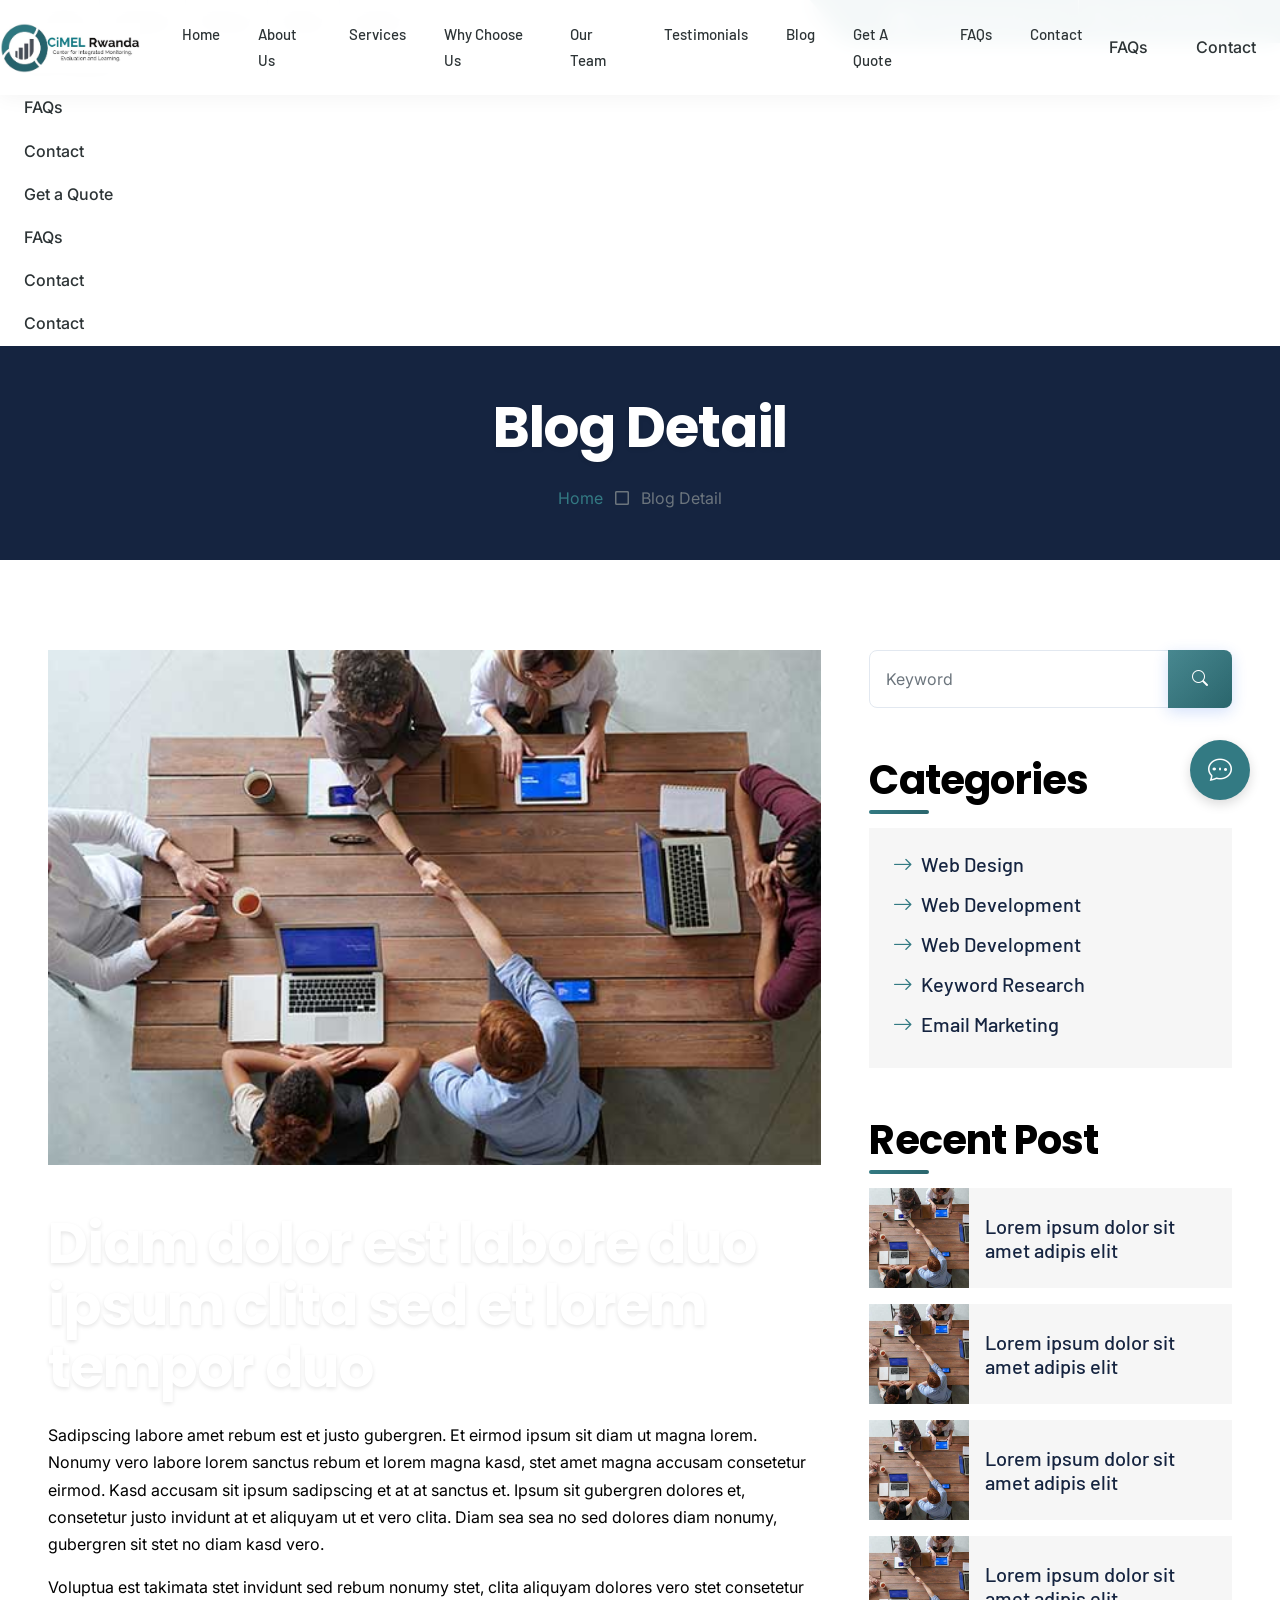
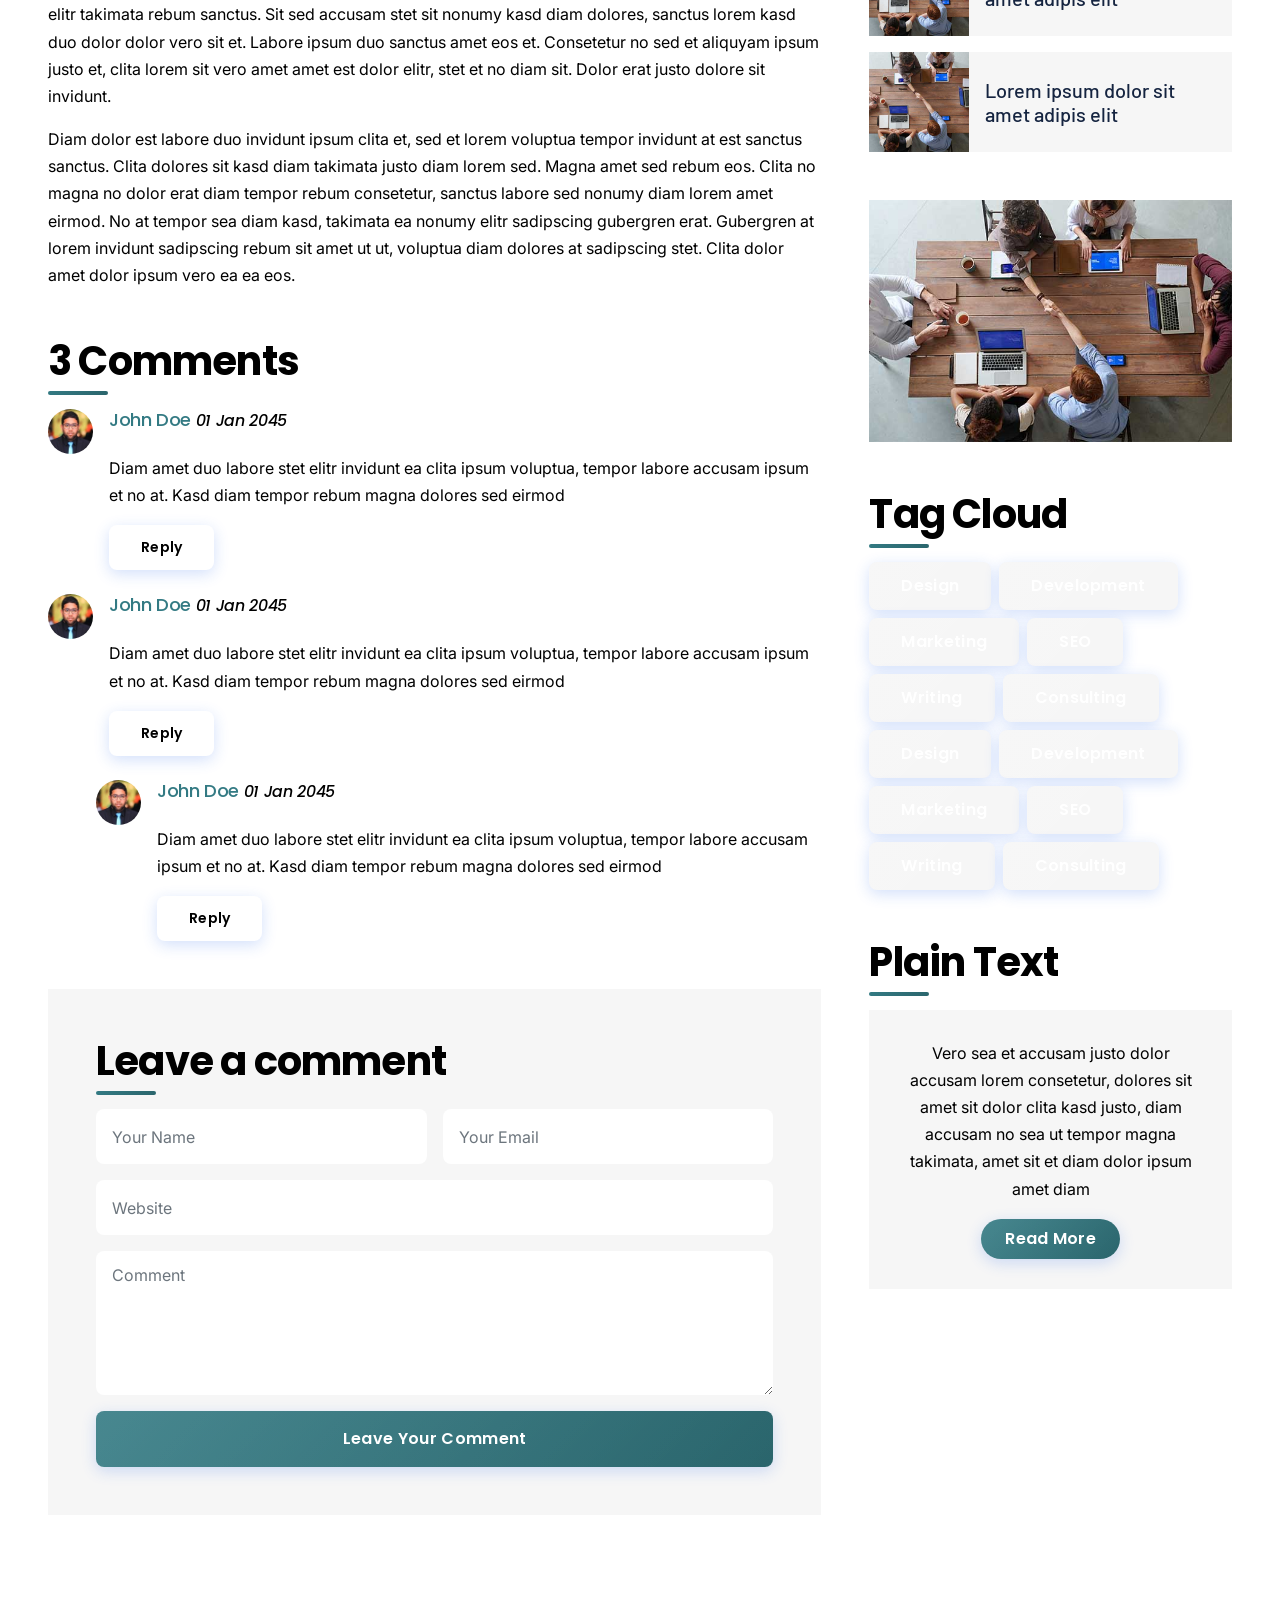
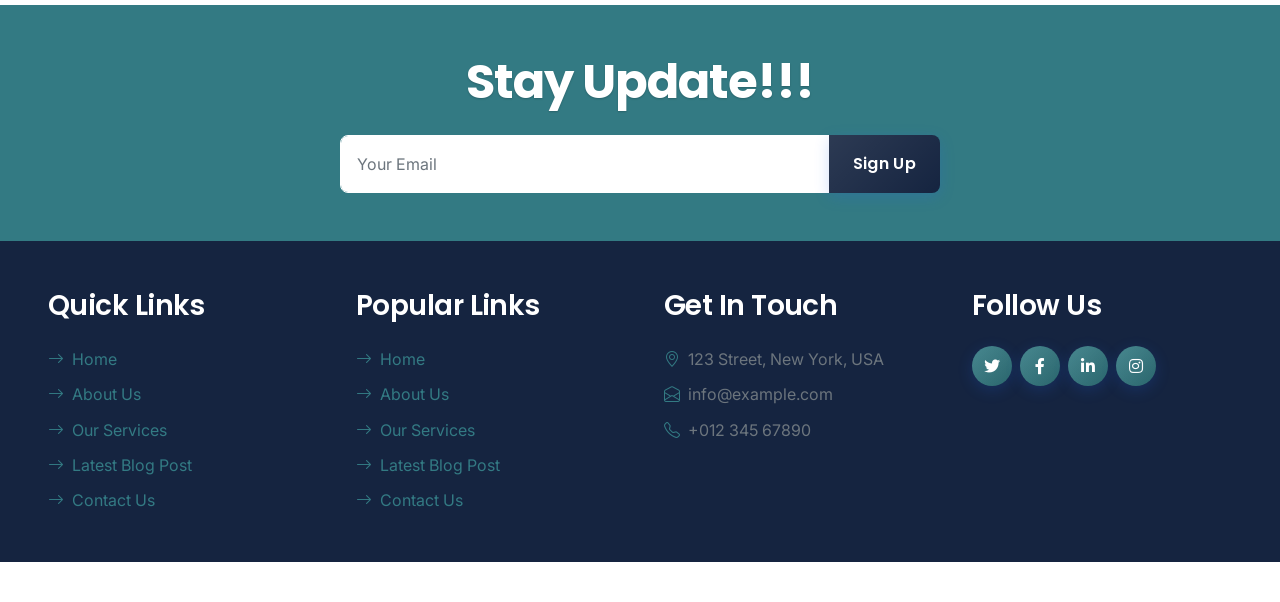
<file: detail.html>
<!DOCTYPE html>
<html lang="en">

<head>
    <meta charset="utf-8">
    <title>CONSULT</title>
    <meta content="width=device-width, initial-scale=1.0" name="viewport">
    <meta content="Free HTML Templates" name="keywords">
    <meta content="Free HTML Templates" name="description">

    <!-- Favicon -->
    <link href="img/favicon.ico" rel="icon">

    <!-- Google Web Fonts -->
    <link rel="preconnect" href="https://fonts.googleapis.com">
    <link rel="preconnect" href="https://fonts.gstatic.com" crossorigin>
    <link href="https://fonts.googleapis.com/css2?family=Barlow:wght@500;600;700&family=Open+Sans:wght@400;600&display=swap" rel="stylesheet"> 

    <!-- Icon Font Stylesheet -->
    <link href="https://cdnjs.cloudflare.com/ajax/libs/font-awesome/5.10.0/css/all.min.css" rel="stylesheet">
    <link href="https://cdn.jsdelivr.net/npm/bootstrap-icons@1.4.1/font/bootstrap-icons.css" rel="stylesheet">

    <!-- Libraries Stylesheet -->
    <link href="lib/owlcarousel/assets/owl.carousel.min.css" rel="stylesheet">

    <!-- Customized Bootstrap Stylesheet -->
    <link href="css/bootstrap.min.css" rel="stylesheet">

    <!-- Template Stylesheet -->
    <link href="css/style.css" rel="stylesheet">
<style>/* =====================
   ENHANCED NAVIGATION STYLES
   ===================== */
.navbar {
    background: #ffffff !important;
    box-shadow: 0 2px 15px rgba(0, 0, 0, 0.08) !important;
    padding: 10px 0 !important;
    transition: all 0.3s ease !important;
}

.navbar.sticky-top {
    background: rgba(255, 255, 255, 0.98) !important;
    backdrop-filter: blur(10px) !important;
    -webkit-backdrop-filter: blur(10px) !important;
    box-shadow: 0 5px 20px rgba(0, 0, 0, 0.1) !important;
    padding: 8px 0 !important;
}

.navbar-light .navbar-nav {
    gap: 2px !important;
}

.navbar-light .navbar-nav .nav-link {
    font-family: 'Barlow', sans-serif !important;
    padding: 12px 16px !important;
    margin: 0 2px !important;
    font-size: 15px !important;
    font-weight: 500 !important;
    color: #2d3436 !important;
    border-radius: 6px !important;
    transition: all 0.3s ease !important;
    position: relative !important;
    text-transform: capitalize !important;
}

.navbar-light .navbar-nav .nav-link:hover,
.navbar-light .navbar-nav .nav-link:focus {
    color: var(--primary) !important;
    background: rgba(51, 122, 131, 0.08) !important;
}

.navbar-light .navbar-nav .nav-link.active {
    color: var(--primary) !important;
    font-weight: 600 !important;
    position: relative !important;
}

.navbar-light .navbar-nav .nav-link.active::after {
    content: '' !important;
    position: absolute !important;
    bottom: 8px !important;
    left: 50% !important;
    transform: translateX(-50%) !important;
    width: 20px !important;
    height: 2px !important;
    background: var(--primary) !important;
    border-radius: 2px !important;
}

/* Dropdown Menu */
.navbar-light .navbar-nav .dropdown-menu {
    border: none !important;
    border-radius: 8px !important;
    padding: 8px 0 !important;
    margin-top: 8px !important;
    box-shadow: 0 10px 30px rgba(0, 0, 0, 0.1) !important;
    border-top: 3px solid var(--primary) !important;
}

.navbar-light .navbar-nav .dropdown-item {
    padding: 8px 20px !important;
    font-size: 14px !important;
    color: #4a4a4a !important;
    transition: all 0.2s ease !important;
}

.navbar-light .navbar-nav .dropdown-item:hover,
.navbar-light .navbar-nav .dropdown-item:focus {
    background: rgba(51, 122, 131, 0.05) !important;
    color: var(--primary) !important;
    padding-left: 25px !important;
}

/* Mobile Menu */
@media (max-width: 991.98px) {
    .navbar-collapse {
        background: #fff !important;
        border-radius: 8px !important;
        padding: 10px !important;
        margin-top: 10px !important;
        box-shadow: 0 5px 15px rgba(0, 0, 0, 0.1) !important;
    }
    
    .navbar-light .navbar-nav .nav-link {
        padding: 10px 15px !important;
        margin: 2px 0 !important;
    }
    
    .navbar-light .dropdown-menu {
        border: none !important;
        box-shadow: none !important;
        padding-left: 15px !important;
        margin: 5px 0 !important;
    }
}</style>
    <!-- Enhanced Styles -->
    <link href="css/enhancements.css" rel="stylesheet">
    
    <!-- Premium Styles -->
    <link rel="preconnect" href="https://fonts.googleapis.com">
    <link rel="preconnect" href="https://fonts.gstatic.com" crossorigin>
    <link href="https://fonts.googleapis.com/css2?family=Inter:wght@300;400;500;600;700&family=Poppins:wght@600;700;800&display=swap" rel="stylesheet">
    <link href="css/premium.css" rel="stylesheet">
    </head>

<div>
    <!-- Topbar Start -->
    <div class="container-fluid bg-secondary ps-5 pe-0 d-none d-lg-block">
        <div class="row gx-0">
            <div class="col-md-6 text-center text-lg-start mb-2 mb-lg-0">
                <div class="d-inline-flex align-items-center">
                    <a class="text-body py-2 pe-3 border-end" href="faqs.html"><small>FAQs</small></a>
                    <a class="text-body py-2 px-3 border-end" href=""><small>Support</small></a>
                    <a class="text-body py-2 px-3 border-end" href=""><small>Privacy</small></a>
                    <a class="text-body py-2 px-3 border-end" href=""><small>Policy</small></a>
                    <a class="text-body py-2 ps-3" href=""><small>Career</small></a>
                </div>
            </div>
            <div class="col-md-6 text-center text-lg-end">
                <div class="position-relative d-inline-flex align-items-center bg-primary text-white top-shape px-5">
                    <div class="me-3 pe-3 border-end py-2">
                        <p class="m-0"><i class="fa fa-envelope-open me-2"></i>info@example.com</p>
                    </div>
                    <div class="py-2">
                        <p class="m-0"><i class="fa fa-phone-alt me-2"></i>+012 345 6789</p>
                    </div>
                </div>
            </div>
        </div>
    </div>
    <!-- Topbar End -->


    <!-- Navbar Start -->
    <nav class="navbar navbar-expand-lg bg-white navbar-light shadow-sm px-5 py-3 py-lg-0">
        <a href="index.html" class="navbar-brand p-0">
            <img src="img/logo.jpg" alt="Consult Logo" class="logo-img me-2">
        </a>
        <button class="navbar-toggler" type="button" data-bs-toggle="collapse" data-bs-target="#navbarCollapse">
            <span class="navbar-toggler-icon"></span>
        </button>
                                        <div class="collapse navbar-collapse" id="navbarCollapse">
            <div class="navbar-nav ms-auto py-0 me-n3">
                <a href="index.html" class="nav-item nav-link">Home</a>
                <a href="about.html" class="nav-item nav-link">About Us</a>
                <a href="service.html" class="nav-item nav-link">Services</a>
                <a href="feature.html" class="nav-item nav-link">Why Choose Us</a>
                <a href="team.html" class="nav-item nav-link">Our Team</a>
                <a href="testimonial.html" class="nav-item nav-link">Testimonials</a>
                <a href="blog.html" class="nav-item nav-link">Blog</a>
                <a href="quote.html" class="nav-item nav-link">Get a Quote</a>
                <a href="faqs.html" class="nav-item nav-link">FAQs</a>
                <a href="contact.html" class="nav-item nav-link">Contact</a>
            </div>
        </div>
                <a href="faqs.html" class="nav-item nav-link">FAQs</a>
                <a href="contact.html" class="nav-item nav-link">Contact</a>
            </div>
        </div>
                <a href="quote.html" class="nav-item nav-link">Get a Quote</a>
                <a href="faqs.html" class="nav-item nav-link">FAQs</a>
                <a href="contact.html" class="nav-item nav-link">Contact</a>
            </div>
        </div>
                    <a href="quote.html" class="nav-item nav-link ">Get a Quote</a>
                    <a href="faqs.html" class="nav-item nav-link ">FAQs</a>
                    <a href="contact.html" class="nav-item nav-link ">Contact</a>
                </div>
                </div>
                <a href="contact.html" class="nav-item nav-link">Contact</a>
            </div>
        </div>
    </nav>
    <!-- Navbar End -->


    <!-- Page Header Start -->
    <div class="container-fluid bg-dark p-5">
        <div class="row">
            <div class="col-12 text-center">
                <h1 class="display-4 text-white">Blog Detail</h1>
                <a href="index.html">Home</a>
                <i class="far fa-square text-primary px-2"></i>
                Blog Detail
            </div>
        </div>
    </div>
    <!-- Page Header End -->


    <!-- Blog Start -->
    <div class="container-fluid py-6 px-5">
        <div class="row g-5">
            <div class="col-lg-8">
                <!-- Blog Detail Start -->
                <div class="mb-5">
                    <img class="img-fluid w-100 mb-5" src="img/blog-1.jpg" alt="">
                    <h1 class="mb-4">Diam dolor est labore duo ipsum clita sed et lorem tempor duo</h1>
                    <p>Sadipscing labore amet rebum est et justo gubergren. Et eirmod ipsum sit diam ut
                        magna lorem. Nonumy vero labore lorem sanctus rebum et lorem magna kasd, stet
                        amet magna accusam consetetur eirmod. Kasd accusam sit ipsum sadipscing et at at
                        sanctus et. Ipsum sit gubergren dolores et, consetetur justo invidunt at et
                        aliquyam ut et vero clita. Diam sea sea no sed dolores diam nonumy, gubergren
                        sit stet no diam kasd vero.</p>
                    <p>Voluptua est takimata stet invidunt sed rebum nonumy stet, clita aliquyam dolores
                        vero stet consetetur elitr takimata rebum sanctus. Sit sed accusam stet sit
                        nonumy kasd diam dolores, sanctus lorem kasd duo dolor dolor vero sit et. Labore
                        ipsum duo sanctus amet eos et. Consetetur no sed et aliquyam ipsum justo et,
                        clita lorem sit vero amet amet est dolor elitr, stet et no diam sit. Dolor erat
                        justo dolore sit invidunt.</p>
                    <p>Diam dolor est labore duo invidunt ipsum clita et, sed et lorem voluptua tempor
                        invidunt at est sanctus sanctus. Clita dolores sit kasd diam takimata justo diam
                        lorem sed. Magna amet sed rebum eos. Clita no magna no dolor erat diam tempor
                        rebum consetetur, sanctus labore sed nonumy diam lorem amet eirmod. No at tempor
                        sea diam kasd, takimata ea nonumy elitr sadipscing gubergren erat. Gubergren at
                        lorem invidunt sadipscing rebum sit amet ut ut, voluptua diam dolores at
                        sadipscing stet. Clita dolor amet dolor ipsum vero ea ea eos.</p>
                </div>
                <!-- Blog Detail End -->

                <!-- Comment List Start -->
                <div class="mb-5">
                    <h2 class="mb-4">3 Comments</h2>
                    <div class="d-flex mb-4">
                        <img src="img/user.jpg" class="img-fluid rounded-circle" style="width: 45px; height: 45px;">
                        <div class="ps-3">
                            <h6><a href="">John Doe</a> <small><i>01 Jan 2045</i></small></h6>
                            <p>Diam amet duo labore stet elitr invidunt ea clita ipsum voluptua, tempor labore
                                accusam ipsum et no at. Kasd diam tempor rebum magna dolores sed eirmod</p>
                            <button class="btn btn-sm btn-light">Reply</button>
                        </div>
                    </div>
                    <div class="d-flex mb-4">
                        <img src="img/user.jpg" class="img-fluid rounded-circle" style="width: 45px; height: 45px;">
                        <div class="ps-3">
                            <h6><a href="">John Doe</a> <small><i>01 Jan 2045</i></small></h6>
                            <p>Diam amet duo labore stet elitr invidunt ea clita ipsum voluptua, tempor labore
                                accusam ipsum et no at. Kasd diam tempor rebum magna dolores sed eirmod</p>
                            <button class="btn btn-sm btn-light">Reply</button>
                        </div>
                    </div>
                    <div class="d-flex ms-5 mb-4">
                        <img src="img/user.jpg" class="img-fluid rounded-circle" style="width: 45px; height: 45px;">
                        <div class="ps-3">
                            <h6><a href="">John Doe</a> <small><i>01 Jan 2045</i></small></h6>
                            <p>Diam amet duo labore stet elitr invidunt ea clita ipsum voluptua, tempor labore
                                accusam ipsum et no at. Kasd diam tempor rebum magna dolores sed eirmod</p>
                            <button class="btn btn-sm btn-light">Reply</button>
                        </div>
                    </div>
                </div>
                <!-- Comment List End -->

                <!-- Comment Form Start -->
                <div class="bg-secondary p-5">
                    <h2 class="mb-4">Leave a comment</h2>
                    <form>
                        <div class="row g-3">
                            <div class="col-12 col-sm-6">
                                <input type="text" class="form-control bg-white border-0" placeholder="Your Name" style="height: 55px;">
                            </div>
                            <div class="col-12 col-sm-6">
                                <input type="email" class="form-control bg-white border-0" placeholder="Your Email" style="height: 55px;">
                            </div>
                            <div class="col-12">
                                <input type="text" class="form-control bg-white border-0" placeholder="Website" style="height: 55px;">
                            </div>
                            <div class="col-12">
                                <textarea class="form-control bg-white border-0" rows="5" placeholder="Comment"></textarea>
                            </div>
                            <div class="col-12">
                                <button class="btn btn-primary w-100 py-3" type="submit">Leave Your Comment</button>
                            </div>
                        </div>
                    </form>
                </div>
                <!-- Comment Form End -->
            </div>

            <!-- Sidebar Start -->
            <div class="col-lg-4">
                <!-- Search Form Start -->
                <div class="mb-5">
                    <div class="input-group">
                        <input type="text" class="form-control p-3" placeholder="Keyword">
                        <button class="btn btn-primary px-4"><i class="bi bi-search"></i></button>
                    </div>
                </div>
                <!-- Search Form End -->

                <!-- Category Start -->
                <div class="mb-5">
                    <h2 class="mb-4">Categories</h2>
                    <div class="d-flex flex-column justify-content-start bg-secondary p-4">
                        <a class="h5 mb-3" href="#"><i class="bi bi-arrow-right text-primary me-2"></i>Web Design</a>
                        <a class="h5 mb-3" href="#"><i class="bi bi-arrow-right text-primary me-2"></i>Web Development</a>
                        <a class="h5 mb-3" href="#"><i class="bi bi-arrow-right text-primary me-2"></i>Web Development</a>
                        <a class="h5 mb-3" href="#"><i class="bi bi-arrow-right text-primary me-2"></i>Keyword Research</a>
                        <a class="h5" href="#"><i class="bi bi-arrow-right text-primary me-2"></i>Email Marketing</a>
                    </div>
                </div>
                <!-- Category End -->

                <!-- Recent Post Start -->
                <div class="mb-5">
                    <h2 class="mb-4">Recent Post</h2>
                    <div class="d-flex mb-3">
                        <img class="img-fluid" src="img/blog-1.jpg" style="width: 100px; height: 100px; object-fit: cover;" alt="">
                        <a href="" class="h5 d-flex align-items-center bg-secondary px-3 mb-0">Lorem ipsum dolor sit amet adipis elit
                        </a>
                    </div>
                    <div class="d-flex mb-3">
                        <img class="img-fluid" src="img/blog-1.jpg" style="width: 100px; height: 100px; object-fit: cover;" alt="">
                        <a href="" class="h5 d-flex align-items-center bg-secondary px-3 mb-0">Lorem ipsum dolor sit amet adipis elit
                        </a>
                    </div>
                    <div class="d-flex mb-3">
                        <img class="img-fluid" src="img/blog-1.jpg" style="width: 100px; height: 100px; object-fit: cover;" alt="">
                        <a href="" class="h5 d-flex align-items-center bg-secondary px-3 mb-0">Lorem ipsum dolor sit amet adipis elit
                        </a>
                    </div>
                    <div class="d-flex mb-3">
                        <img class="img-fluid" src="img/blog-1.jpg" style="width: 100px; height: 100px; object-fit: cover;" alt="">
                        <a href="" class="h5 d-flex align-items-center bg-secondary px-3 mb-0">Lorem ipsum dolor sit amet adipis elit
                        </a>
                    </div>
                    <div class="d-flex">
                        <img class="img-fluid" src="img/blog-1.jpg" style="width: 100px; height: 100px; object-fit: cover;" alt="">
                        <a href="" class="h5 d-flex align-items-center bg-secondary px-3 mb-0">Lorem ipsum dolor sit amet adipis elit
                        </a>
                    </div>
                </div>
                <!-- Recent Post End -->

                <!-- Image Start -->
                <div class="mb-5">
                    <img src="img/blog-1.jpg" alt="" class="img-fluid">
                </div>
                <!-- Image End -->

                <!-- Tags Start -->
                <div class="mb-5">
                    <h2 class="mb-4">Tag Cloud</h2>
                    <div class="d-flex flex-wrap m-n1">
                        <a href="" class="btn btn-secondary m-1">Design</a>
                        <a href="" class="btn btn-secondary m-1">Development</a>
                        <a href="" class="btn btn-secondary m-1">Marketing</a>
                        <a href="" class="btn btn-secondary m-1">SEO</a>
                        <a href="" class="btn btn-secondary m-1">Writing</a>
                        <a href="" class="btn btn-secondary m-1">Consulting</a>
                        <a href="" class="btn btn-secondary m-1">Design</a>
                        <a href="" class="btn btn-secondary m-1">Development</a>
                        <a href="" class="btn btn-secondary m-1">Marketing</a>
                        <a href="" class="btn btn-secondary m-1">SEO</a>
                        <a href="" class="btn btn-secondary m-1">Writing</a>
                        <a href="" class="btn btn-secondary m-1">Consulting</a>
                    </div>
                </div>
                <!-- Tags End -->

                <!-- Plain Text Start -->
                <div>
                    <h2 class="mb-4">Plain Text</h2>
                    <div class="bg-secondary text-center" style="padding: 30px;">
                        <p>Vero sea et accusam justo dolor accusam lorem consetetur, dolores sit amet sit dolor clita kasd justo, diam accusam no sea ut tempor magna takimata, amet sit et diam dolor ipsum amet diam</p>
                        <a href="" class="btn btn-primary rounded-pill py-2 px-4">Read More</a>
                    </div>
                </div>
                <!-- Plain Text End -->
            </div>
            <!-- Sidebar End -->
        </div>
    </div>
    <!-- Blog End -->


    <!-- Footer Start -->
    <div class="container-fluid bg-primary p-5">
        <div class="row g-5">
            <div class="col-12 text-center">
                <h1 class="display-5 mb-4 text-white">Stay Update!!!</h1>
                <form class="mx-auto" style="max-width: 600px;">
                    <div class="input-group">
                        <input type="text" class="form-control border-white p-3" placeholder="Your Email">
                        <button class="btn btn-dark px-4">Sign Up</button>
                    </div>
                </form>
            </div>
        </div>
    </div>
    <div class="container-fluid bg-dark text-secondary p-5">
        <div class="row g-5">
            <div class="col-lg-3 col-md-6">
                <h3 class="text-white mb-4">Quick Links</h3>
                <div class="d-flex flex-column justify-content-start">
                    <a class="text-secondary mb-2" href="index.html"><i class="bi bi-arrow-right text-primary me-2"></i>Home</a>
                    <a class="text-secondary mb-2" href="#"><i class="bi bi-arrow-right text-primary me-2"></i>About Us</a>
                    <a class="text-secondary mb-2" href="#"><i class="bi bi-arrow-right text-primary me-2"></i>Our Services</a>
                    <a class="text-secondary mb-2" href="#"><i class="bi bi-arrow-right text-primary me-2"></i>Latest Blog Post</a>
                    <a class="text-secondary" href="contact.html"><i class="bi bi-arrow-right text-primary me-2"></i>Contact Us</a>
                </div>
            </div>
            <div class="col-lg-3 col-md-6">
                <h3 class="text-white mb-4">Popular Links</h3>
                <div class="d-flex flex-column justify-content-start">
                    <a class="text-secondary mb-2" href="index.html"><i class="bi bi-arrow-right text-primary me-2"></i>Home</a>
                    <a class="text-secondary mb-2" href="#"><i class="bi bi-arrow-right text-primary me-2"></i>About Us</a>
                    <a class="text-secondary mb-2" href="#"><i class="bi bi-arrow-right text-primary me-2"></i>Our Services</a>
                    <a class="text-secondary mb-2" href="#"><i class="bi bi-arrow-right text-primary me-2"></i>Latest Blog Post</a>
                    <a class="text-secondary" href="contact.html"><i class="bi bi-arrow-right text-primary me-2"></i>Contact Us</a>
                </div>
            </div>
            <div class="col-lg-3 col-md-6">
                <h3 class="text-white mb-4">Get In Touch</h3>
                <p class="mb-2"><i class="bi bi-geo-alt text-primary me-2"></i>123 Street, New York, USA</p>
                <p class="mb-2"><i class="bi bi-envelope-open text-primary me-2"></i>info@example.com</p>
                <p class="mb-0"><i class="bi bi-telephone text-primary me-2"></i>+012 345 67890</p>
            </div>
            <div class="col-lg-3 col-md-6">
                <h3 class="text-white mb-4">Follow Us</h3>
                <div class="d-flex">
                    <a class="btn btn-lg btn-primary btn-lg-square rounded-circle me-2" href="#"><i class="fab fa-twitter fw-normal"></i></a>
                    <a class="btn btn-lg btn-primary btn-lg-square rounded-circle me-2" href="#"><i class="fab fa-facebook-f fw-normal"></i></a>
                    <a class="btn btn-lg btn-primary btn-lg-square rounded-circle me-2" href="#"><i class="fab fa-linkedin-in fw-normal"></i></a>
                    <a class="btn btn-lg btn-primary btn-lg-square rounded-circle" href="#"><i class="fab fa-instagram fw-normal"></i></a>
                </div>
            </div>
        </div>
    </div>
    
    <!-- Footer End -->


    <!-- Back to Top -->
    <a href="#" class="btn btn-lg btn-primary btn-lg-square rounded-circle back-to-top"><i class="bi bi-arrow-up"></i></a>


    <!-- JavaScript Libraries -->
    <script src="https://code.jquery.com/jquery-3.4.1.min.js"></script>
    <script src="https://cdn.jsdelivr.net/npm/bootstrap@5.0.0/dist/js/bootstrap.bundle.min.js"></script>
    <script src="lib/easing/easing.min.js"></script>
    <script src="lib/waypoints/waypoints.min.js"></script>
    <script src="lib/owlcarousel/owl.carousel.min.js"></script>

    <!-- Template Javascript -->
    <script src="js/main.js"></script>
    
  <!-- Chat Bot -->
    <div class="chat-bot-container">
        <div class="chat-bot-widget" id="chatBotWidget">
            <div class="chat-bot-header">
                <div class="chat-bot-info">
                    <div class="chat-bot-avatar">
                        <i class="bi bi-robot"></i>
                    </div>
                    <div class="chat-bot-details">
                        <h6>Consult Assistant</h6>
                        <span class="status-indicator online">Online</span>
                    </div>
                </div>
                <button class="chat-bot-close" id="closeChatBot">
                    <i class="bi bi-x-lg"></i>
                </button>
            </div>
            
            <div class="chat-bot-messages" id="chatMessages">
                <div class="chat-message bot-message">
                    <div class="message-content">
                        <p>Hello! I'm your consultation assistant. How can I help you today?</p>
                    </div>
                    <div class="message-time">Just now</div>
                </div>
            </div>
            
            <div class="chat-bot-input-container">
                <div class="chat-bot-input-wrapper">
                    <input type="text" id="chatInput" placeholder="Ask any question..." style="padding: 10px; border-radius: 10px; border: none; width: 80%"/>
                    <button id="sendMessageBtn" style="padding: 10px; border-radius: 10px; border: none; width: 20%">
                        <i class="bi bi-chevron-right"></i>
                    </button>
                </div>
            </div>
        </div>
        
        <button class="chat-bot-toggle" id="chatBotToggle">
            <i class="bi bi-chat-dots"></i>
            <span class="chat-badge">1</span>
        </button>
    </div>

    <!-- Chat Bot JavaScript -->
    <script>
        // Chat Bot functionality
        document.addEventListener('DOMContentLoaded', function() {
            const chatBotToggle = document.getElementById('chatBotToggle');
            const chatBotWidget = document.getElementById('chatBotWidget');
            const closeChatBot = document.getElementById('closeChatBot');
            const chatInput = document.getElementById('chatInput');
            const sendMessageBtn = document.getElementById('sendMessageBtn');
            const chatMessages = document.getElementById('chatMessages');
            const chatBadge = document.querySelector('.chat-badge');
            
            let isOpen = false;
            let messageCount = 1;
            
            // Toggle chat bot
            chatBotToggle.addEventListener('click', function() {
                isOpen = !isOpen;
                if (isOpen) {
                    chatBotWidget.style.display = 'block';
                    chatBadge.style.display = 'none';
                    chatInput.focus();
                } else {
                    chatBotWidget.style.display = 'none';
                }
            });
            
            // Close chat bot
            closeChatBot.addEventListener('click', function() {
                isOpen = false;
                chatBotWidget.style.display = 'none';
            });
            
            // Send message function
            function sendMessage() {
                const message = chatInput.value.trim();
                if (message) {
                    // Add user message
                    addMessage(message, true);
                    chatInput.value = '';
                    
                    // Simulate bot response
                    setTimeout(() => {
                        const botResponse = generateBotResponse(message);
                        addMessage(botResponse, false);
                    }, 1000);
                }
            }
            
            // Add message to chat
            function addMessage(content, isUser = false) {
                const messageDiv = document.createElement('div');
                messageDiv.className = `chat-message ${isUser ? 'user-message' : 'bot-message'}`;
                
                const messageContent = document.createElement('div');
                messageContent.className = 'message-content';
                
                const messageText = document.createElement('p');
                messageText.textContent = content;
                messageContent.appendChild(messageText);
                
                const messageTime = document.createElement('div');
                messageTime.className = 'message-time';
                const now = new Date();
                messageTime.textContent = now.toLocaleTimeString([], { hour: '2-digit', minute: '2-digit' });
                
                messageDiv.appendChild(messageContent);
                messageDiv.appendChild(messageTime);
                
                chatMessages.appendChild(messageDiv);
                
                // Auto-scroll to bottom to show newest message
                chatMessages.scrollTop = chatMessages.scrollHeight;
            }
            
            // Check if chat is empty and restore default message
            function checkAndRestoreDefaultMessage() {
                const messages = chatMessages.querySelectorAll('.chat-message');
                if (messages.length === 0) {
                    const defaultMessageDiv = document.createElement('div');
                    defaultMessageDiv.className = 'chat-message bot-message';
                    
                    const defaultMessageContent = document.createElement('div');
                    defaultMessageContent.className = 'message-content';
                    
                    const defaultMessageText = document.createElement('p');
                    defaultMessageText.textContent = "Hello! I'm your consultation assistant. How can I help you today?";
                    defaultMessageContent.appendChild(defaultMessageText);
                    
                    const defaultTime = document.createElement('div');
                    defaultTime.className = 'message-time';
                    defaultTime.textContent = "Just now";
                    
                    defaultMessageDiv.appendChild(defaultMessageContent);
                    defaultMessageDiv.appendChild(defaultTime);
                    
                    chatMessages.appendChild(defaultMessageDiv);
                }
            }
            
            // Generate bot responses
            function generateBotResponse(message) {
                const lowerMessage = message.toLowerCase();
                
                if (lowerMessage.includes('hello') || lowerMessage.includes('hi')) {
                    return "Hello! How can I assist you with our consultancy services today?";
                } else if (lowerMessage.includes('service')) {
                    return "We offer business consultancy, strategic planning, and operational optimization services. Would you like more details about any specific service?";
                } else if (lowerMessage.includes('price') || lowerMessage.includes('cost')) {
                    return "Our pricing varies based on your specific needs. I'd be happy to schedule a consultation to discuss your requirements and provide a custom quote.";
                } else if (lowerMessage.includes('contact') || lowerMessage.includes('phone') || lowerMessage.includes('email')) {
                    return "You can reach us at +012 345 6789 or info@example.com. We're available Monday-Friday, 9AM-6PM.";
                } else if (lowerMessage.includes('appointment') || lowerMessage.includes('meeting')) {
                    return "I can help you schedule a consultation. Please let me know your preferred date and time, and I'll arrange it for you.";
                } else {
                    return "Thank you for your message. For more detailed assistance, please contact our team directly at info@example.com or call +012 345 6789.";
                }
            }
            
            // Event listeners
            sendMessageBtn.addEventListener('click', sendMessage);
            chatInput.addEventListener('keypress', function(e) {
                if (e.key === 'Enter') {
                    sendMessage();
                }
            });
            
            // Show notification badge when closed and new messages would appear
            setInterval(() => {
                if (!isOpen && messageCount > 1) {
                    chatBadge.style.display = 'block';
                    chatBadge.textContent = messageCount;
                }
            }, 1000);
        });
    </script>
      

    
            <!-- Scroll to Top Button -->
    <button class="scroll-to-top" id="scrollToTopBtn" aria-label="Scroll to top">
        <i class="fas fa-arrow-up"></i>
    </button>

    <script>
        // Show/hide scroll-to-top button based on scroll position
        const scrollToTopBtn = document.getElementById('scrollToTopBtn');
        
        window.addEventListener('scroll', function() {
            if (window.pageYOffset > 300) {
                scrollToTopBtn.classList.add('visible');
            } else {
                scrollToTopBtn.classList.remove('visible');
            }
        });
        
        // Smooth scroll to top when clicked
        scrollToTopBtn.addEventListener('click', function() {
            window.scrollTo({
                top: 0,
                behavior: 'smooth'
            });
        });
    </script>

    <!-- Loading Spinner Script -->
    <script src="js/page-transitions.js"></script>
</body>

</html>
</file>
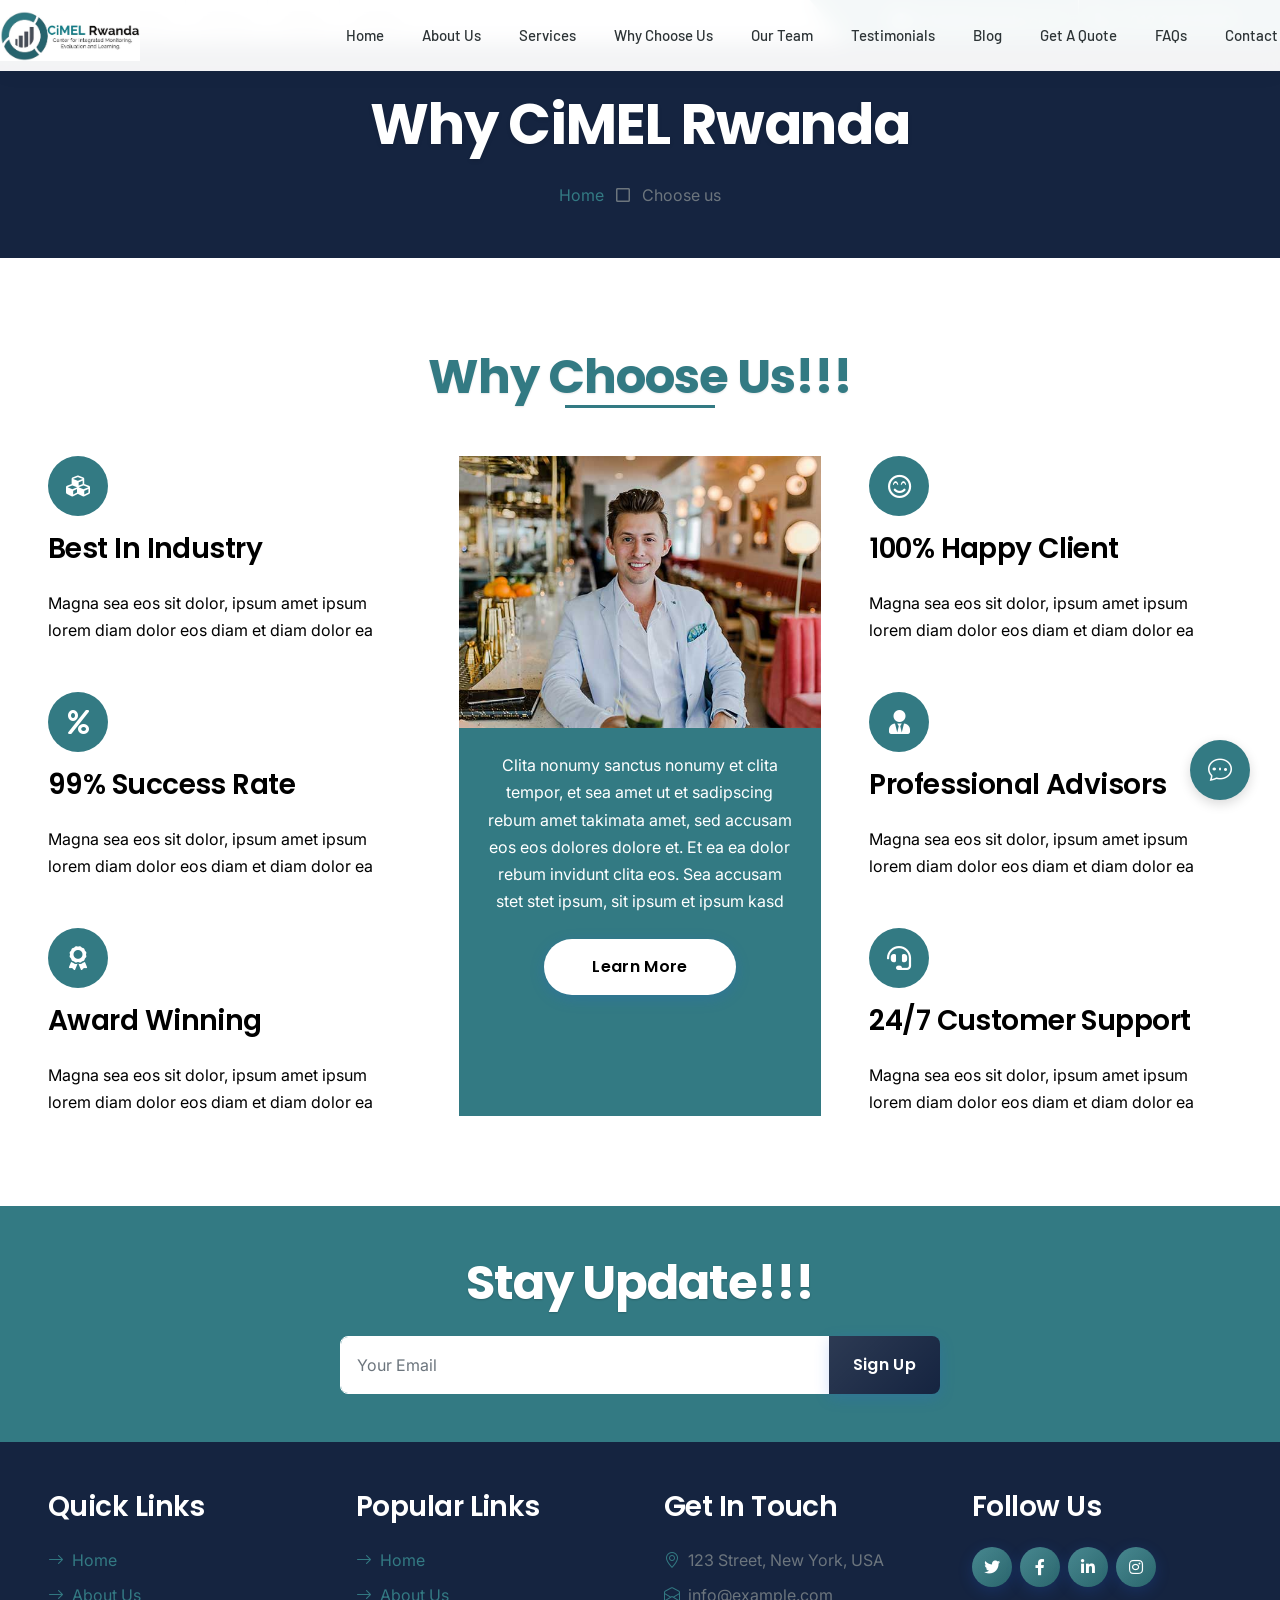
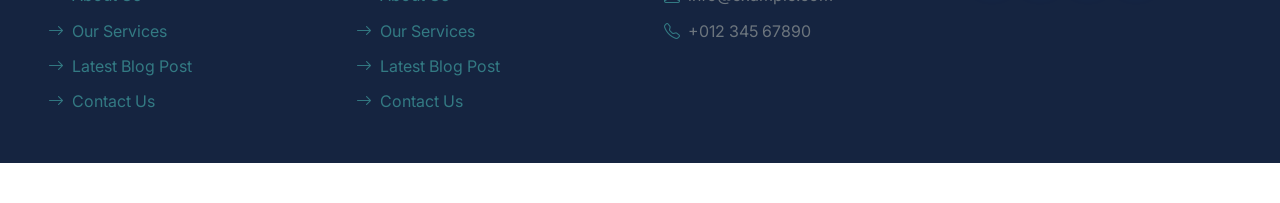
<file: feature.html>
<!DOCTYPE html>
<html lang="en">

<head>
    <meta charset="utf-8">
    <title>CONSULT</title>
    <meta content="width=device-width, initial-scale=1.0" name="viewport">
    <meta content="Free HTML Templates" name="keywords">
    <meta content="Free HTML Templates" name="description">

    <!-- Favicon -->
    <link href="img/favicon.ico" rel="icon">

    <!-- Google Web Fonts -->
    <link rel="preconnect" href="https://fonts.googleapis.com">
    <link rel="preconnect" href="https://fonts.gstatic.com" crossorigin>
    <link href="https://fonts.googleapis.com/css2?family=Barlow:wght@500;600;700&family=Open+Sans:wght@400;600&display=swap" rel="stylesheet"> 

    <!-- Icon Font Stylesheet -->
    <link href="https://cdnjs.cloudflare.com/ajax/libs/font-awesome/5.10.0/css/all.min.css" rel="stylesheet">
    <link href="https://cdn.jsdelivr.net/npm/bootstrap-icons@1.4.1/font/bootstrap-icons.css" rel="stylesheet">

    <!-- Libraries Stylesheet -->
    <link href="lib/owlcarousel/assets/owl.carousel.min.css" rel="stylesheet">

    <!-- Customized Bootstrap Stylesheet -->
    <link href="css/bootstrap.min.css" rel="stylesheet">

    <!-- Template Stylesheet -->
    <link href="css/style.css" rel="stylesheet">
<style>/* =====================
   ENHANCED NAVIGATION STYLES
   ===================== */
.navbar {
    background: #ffffff !important;
    box-shadow: 0 2px 15px rgba(0, 0, 0, 0.08) !important;
    padding: 10px 0 !important;
    transition: all 0.3s ease !important;
}

.navbar.sticky-top {
    background: rgba(255, 255, 255, 0.98) !important;
    backdrop-filter: blur(10px) !important;
    -webkit-backdrop-filter: blur(10px) !important;
    box-shadow: 0 5px 20px rgba(0, 0, 0, 0.1) !important;
    padding: 8px 0 !important;
}

.navbar-light .navbar-nav {
    gap: 2px !important;
}

.navbar-light .navbar-nav .nav-link {
    font-family: 'Barlow', sans-serif !important;
    padding: 12px 16px !important;
    margin: 0 2px !important;
    font-size: 15px !important;
    font-weight: 500 !important;
    color: #2d3436 !important;
    border-radius: 6px !important;
    transition: all 0.3s ease !important;
    position: relative !important;
    text-transform: capitalize !important;
}

.navbar-light .navbar-nav .nav-link:hover,
.navbar-light .navbar-nav .nav-link:focus {
    color: var(--primary) !important;
    background: rgba(51, 122, 131, 0.08) !important;
}

.navbar-light .navbar-nav .nav-link.active {
    color: var(--primary) !important;
    font-weight: 600 !important;
    position: relative !important;
}

.navbar-light .navbar-nav .nav-link.active::after {
    content: '' !important;
    position: absolute !important;
    bottom: 8px !important;
    left: 50% !important;
    transform: translateX(-50%) !important;
    width: 20px !important;
    height: 2px !important;
    background: var(--primary) !important;
    border-radius: 2px !important;
}

/* Dropdown Menu */
.navbar-light .navbar-nav .dropdown-menu {
    border: none !important;
    border-radius: 8px !important;
    padding: 8px 0 !important;
    margin-top: 8px !important;
    box-shadow: 0 10px 30px rgba(0, 0, 0, 0.1) !important;
    border-top: 3px solid var(--primary) !important;
}

.navbar-light .navbar-nav .dropdown-item {
    padding: 8px 20px !important;
    font-size: 14px !important;
    color: #4a4a4a !important;
    transition: all 0.2s ease !important;
}

.navbar-light .navbar-nav .dropdown-item:hover,
.navbar-light .navbar-nav .dropdown-item:focus {
    background: rgba(51, 122, 131, 0.05) !important;
    color: var(--primary) !important;
    padding-left: 25px !important;
}

/* Mobile Menu */
@media (max-width: 991.98px) {
    .navbar-collapse {
        background: #fff !important;
        border-radius: 8px !important;
        padding: 10px !important;
        margin-top: 10px !important;
        box-shadow: 0 5px 15px rgba(0, 0, 0, 0.1) !important;
    }
    
    .navbar-light .navbar-nav .nav-link {
        padding: 10px 15px !important;
        margin: 2px 0 !important;
    }
    
    .navbar-light .dropdown-menu {
        border: none !important;
        box-shadow: none !important;
        padding-left: 15px !important;
        margin: 5px 0 !important;
    }
}</style>
    <!-- Enhanced Styles -->
    <link href="css/enhancements.css" rel="stylesheet">
    
    <!-- Premium Styles -->
    <link rel="preconnect" href="https://fonts.googleapis.com">
    <link rel="preconnect" href="https://fonts.gstatic.com" crossorigin>
    <link href="https://fonts.googleapis.com/css2?family=Inter:wght@300;400;500;600;700&family=Poppins:wght@600;700;800&display=swap" rel="stylesheet">
    <link href="css/premium.css" rel="stylesheet">
    </head>

<div>
    <!-- Topbar Start -->
    <div class="container-fluid bg-secondary ps-5 pe-0 d-none d-lg-block">
        <div class="row gx-0">
            <div class="col-md-6 text-center text-lg-start mb-2 mb-lg-0">
                <div class="d-inline-flex align-items-center">
                    <a class="text-body py-2 pe-3 border-end" href="faqs.html"><small>FAQs</small></a>
                    <a class="text-body py-2 px-3 border-end" href=""><small>Support</small></a>
                    <a class="text-body py-2 px-3 border-end" href=""><small>Privacy</small></a>
                    <a class="text-body py-2 px-3 border-end" href=""><small>Policy</small></a>
                    <a class="text-body py-2 ps-3" href=""><small>Career</small></a>
                </div>
            </div>
            <div class="col-md-6 text-center text-lg-end">
                <div class="position-relative d-inline-flex align-items-center bg-primary text-white top-shape px-5">
                    <div class="me-3 pe-3 border-end py-2">
                        <p class="m-0"><i class="fa fa-envelope-open me-2"></i>info@example.com</p>
                    </div>
                    <div class="py-2">
                        <p class="m-0"><i class="fa fa-phone-alt me-2"></i>+012 345 6789</p>
                    </div>
                </div>
            </div>
        </div>
    </div>
    <!-- Topbar End -->


    <!-- Navbar Start -->
    <nav class="navbar navbar-expand-lg bg-white navbar-light shadow-sm px-5 py-3 py-lg-0">
        <a href="index.html" class="navbar-brand p-0">
            <img src="img/logo.jpg" alt="Consult Logo" class="logo-img me-2">
        </a>
        <button class="navbar-toggler" type="button" data-bs-toggle="collapse" data-bs-target="#navbarCollapse">
            <span class="navbar-toggler-icon"></span>
        </button>
                                        <div class="collapse navbar-collapse" id="navbarCollapse">
            <div class="navbar-nav ms-auto py-0 me-n3">
                <a href="index.html" class="nav-item nav-link">Home</a>
                <a href="about.html" class="nav-item nav-link">About Us</a>
                <a href="service.html" class="nav-item nav-link">Services</a>
                <a href="feature.html" class="nav-item nav-link">Why Choose Us</a>
                <a href="team.html" class="nav-item nav-link">Our Team</a>
                <a href="testimonial.html" class="nav-item nav-link">Testimonials</a>
                <a href="blog.html" class="nav-item nav-link">Blog</a>
                <a href="quote.html" class="nav-item nav-link">Get a Quote</a>
                <a href="faqs.html" class="nav-item nav-link">FAQs</a>
                <a href="contact.html" class="nav-item nav-link">Contact</a>
            </div>
        </div>
    </nav>
    <!-- Navbar End -->


    <!-- Page Header Start -->
    <div class="container-fluid bg-dark p-5">
        <div class="row">
            <div class="col-12 text-center">
                <h1 class="display-4 text-white">Why CiMEL Rwanda</h1>
                <a href="index.html">Home</a>
                <i class="far fa-square text-primary px-2"></i>
                Choose us
            </div>
        </div>
    </div>
    <!-- Page Header End -->


    <!-- Features Start -->
    <div class="container-fluid py-6 px-5">
        <div class="text-center mx-auto mb-5" style="max-width: 600px;">
            <h1 class="display-5 mb-0">Why Choose Us!!!</h1>
            <hr class="w-25 mx-auto bg-primary">
        </div>
        <div class="row g-5">
            <div class="col-lg-4">
                <div class="row g-5">
                    <div class="col-12">
                        <div class="bg-primary rounded-circle d-flex align-items-center justify-content-center mb-3" style="width: 60px; height: 60px;">
                            <i class="fa fa-cubes fs-4 text-white"></i>
                        </div>
                        <h3>Best In Industry</h3>
                        <p class="mb-0">Magna sea eos sit dolor, ipsum amet ipsum lorem diam dolor eos diam et diam dolor ea</p>
                    </div>
                    <div class="col-12">
                        <div class="bg-primary rounded-circle d-flex align-items-center justify-content-center mb-3" style="width: 60px; height: 60px;">
                            <i class="fa fa-percent fs-4 text-white"></i>
                        </div>
                        <h3>99% Success Rate</h3>
                        <p class="mb-0">Magna sea eos sit dolor, ipsum amet ipsum lorem diam dolor eos diam et diam dolor ea</p>
                    </div>
                    <div class="col-12">
                        <div class="bg-primary rounded-circle d-flex align-items-center justify-content-center mb-3" style="width: 60px; height: 60px;">
                            <i class="fa fa-award fs-4 text-white"></i>
                        </div>
                        <h3>Award Winning</h3>
                        <p class="mb-0">Magna sea eos sit dolor, ipsum amet ipsum lorem diam dolor eos diam et diam dolor ea</p>
                    </div>
                </div>
            </div>
            <div class="col-lg-4">
                <div class="d-block bg-primary h-100 text-center">
                    <img class="img-fluid" src="img/feature.jpg" alt="">
                    <div class="p-4">
                        <p class="text-white mb-4">Clita nonumy sanctus nonumy et clita tempor, et sea amet ut et sadipscing rebum amet takimata amet, sed accusam eos eos dolores dolore et. Et ea ea dolor rebum invidunt clita eos. Sea accusam stet stet ipsum, sit ipsum et ipsum kasd</p>
                        <a href="about-company.html" class="btn btn-light py-md-3 px-md-5 rounded-pill mb-2">Learn More</a>
                    </div>
                </div>
            </div>
            <div class="col-lg-4">
                <div class="row g-5">
                    <div class="col-12">
                        <div class="bg-primary rounded-circle d-flex align-items-center justify-content-center mb-3" style="width: 60px; height: 60px;">
                            <i class="far fa-smile-beam fs-4 text-white"></i>
                        </div>
                        <h3>100% Happy Client</h3>
                        <p class="mb-0">Magna sea eos sit dolor, ipsum amet ipsum lorem diam dolor eos diam et diam dolor ea</p>
                    </div>
                    <div class="col-12">
                        <div class="bg-primary rounded-circle d-flex align-items-center justify-content-center mb-3" style="width: 60px; height: 60px;">
                            <i class="fa fa-user-tie fs-4 text-white"></i>
                        </div>
                        <h3>Professional Advisors</h3>
                        <p class="mb-0">Magna sea eos sit dolor, ipsum amet ipsum lorem diam dolor eos diam et diam dolor ea</p>
                    </div>
                    <div class="col-12">
                        <div class="bg-primary rounded-circle d-flex align-items-center justify-content-center mb-3" style="width: 60px; height: 60px;">
                            <i class="fa fa-headset fs-4 text-white"></i>
                        </div>
                        <h3>24/7 Customer Support</h3>
                        <p class="mb-0">Magna sea eos sit dolor, ipsum amet ipsum lorem diam dolor eos diam et diam dolor ea</p>
                    </div>
                </div>
            </div>
        </div>
    </div>
    <!-- Features Start -->
    

    <!-- Footer Start -->
    <div class="container-fluid bg-primary p-5">
        <div class="row g-5">
            <div class="col-12 text-center">
                <h1 class="display-5 mb-4 text-white">Stay Update!!!</h1>
                <form class="mx-auto" style="max-width: 600px;">
                    <div class="input-group">
                        <input type="text" class="form-control border-white p-3" placeholder="Your Email">
                        <button class="btn btn-dark px-4">Sign Up</button>
                    </div>
                </form>
            </div>
        </div>
    </div>
    <div class="container-fluid bg-dark text-secondary p-5">
        <div class="row g-5">
            <div class="col-lg-3 col-md-6">
                <h3 class="text-white mb-4">Quick Links</h3>
                <div class="d-flex flex-column justify-content-start">
                    <a class="text-secondary mb-2" href="index.html"><i class="bi bi-arrow-right text-primary me-2"></i>Home</a>
                    <a class="text-secondary mb-2" href="#"><i class="bi bi-arrow-right text-primary me-2"></i>About Us</a>
                    <a class="text-secondary mb-2" href="#"><i class="bi bi-arrow-right text-primary me-2"></i>Our Services</a>
                    <a class="text-secondary mb-2" href="#"><i class="bi bi-arrow-right text-primary me-2"></i>Latest Blog Post</a>
                    <a class="text-secondary" href="contact.html"><i class="bi bi-arrow-right text-primary me-2"></i>Contact Us</a>
                </div>
            </div>
            <div class="col-lg-3 col-md-6">
                <h3 class="text-white mb-4">Popular Links</h3>
                <div class="d-flex flex-column justify-content-start">
                    <a class="text-secondary mb-2" href="index.html"><i class="bi bi-arrow-right text-primary me-2"></i>Home</a>
                    <a class="text-secondary mb-2" href="#"><i class="bi bi-arrow-right text-primary me-2"></i>About Us</a>
                    <a class="text-secondary mb-2" href="#"><i class="bi bi-arrow-right text-primary me-2"></i>Our Services</a>
                    <a class="text-secondary mb-2" href="#"><i class="bi bi-arrow-right text-primary me-2"></i>Latest Blog Post</a>
                    <a class="text-secondary" href="contact.html"><i class="bi bi-arrow-right text-primary me-2"></i>Contact Us</a>
                </div>
            </div>
            <div class="col-lg-3 col-md-6">
                <h3 class="text-white mb-4">Get In Touch</h3>
                <p class="mb-2"><i class="bi bi-geo-alt text-primary me-2"></i>123 Street, New York, USA</p>
                <p class="mb-2"><i class="bi bi-envelope-open text-primary me-2"></i>info@example.com</p>
                <p class="mb-0"><i class="bi bi-telephone text-primary me-2"></i>+012 345 67890</p>
            </div>
            <div class="col-lg-3 col-md-6">
                <h3 class="text-white mb-4">Follow Us</h3>
                <div class="d-flex">
                    <a class="btn btn-lg btn-primary btn-lg-square rounded-circle me-2" href="#"><i class="fab fa-twitter fw-normal"></i></a>
                    <a class="btn btn-lg btn-primary btn-lg-square rounded-circle me-2" href="#"><i class="fab fa-facebook-f fw-normal"></i></a>
                    <a class="btn btn-lg btn-primary btn-lg-square rounded-circle me-2" href="#"><i class="fab fa-linkedin-in fw-normal"></i></a>
                    <a class="btn btn-lg btn-primary btn-lg-square rounded-circle" href="#"><i class="fab fa-instagram fw-normal"></i></a>
                </div>
            </div>
        </div>
    </div>
   
    <!-- Footer End -->


    <!-- Back to Top -->
    <a href="#" class="btn btn-lg btn-primary btn-lg-square rounded-circle back-to-top"><i class="bi bi-arrow-up"></i></a>


    <!-- JavaScript Libraries -->
    <script src="https://code.jquery.com/jquery-3.4.1.min.js"></script>
    <script src="https://cdn.jsdelivr.net/npm/bootstrap@5.0.0/dist/js/bootstrap.bundle.min.js"></script>
    <script src="lib/easing/easing.min.js"></script>
    <script src="lib/waypoints/waypoints.min.js"></script>
    <script src="lib/owlcarousel/owl.carousel.min.js"></script>

    <!-- Template Javascript -->
    <script src="js/main.js"></script>
    
  <!-- Chat Bot -->
    <div class="chat-bot-container">
        <div class="chat-bot-widget" id="chatBotWidget">
            <div class="chat-bot-header">
                <div class="chat-bot-info">
                    <div class="chat-bot-avatar">
                        <i class="bi bi-robot"></i>
                    </div>
                    <div class="chat-bot-details">
                        <h6>Consult Assistant</h6>
                        <span class="status-indicator online">Online</span>
                    </div>
                </div>
                <button class="chat-bot-close" id="closeChatBot">
                    <i class="bi bi-x-lg"></i>
                </button>
            </div>
            
            <div class="chat-bot-messages" id="chatMessages">
                <div class="chat-message bot-message">
                    <div class="message-content">
                        <p>Hello! I'm your consultation assistant. How can I help you today?</p>
                    </div>
                    <div class="message-time">Just now</div>
                </div>
            </div>
            
            <div class="chat-bot-input-container">
                <div class="chat-bot-input-wrapper">
                    <input type="text" id="chatInput" placeholder="Ask any question..." style="padding: 10px; border-radius: 10px; border: none; width: 80%"/>
                    <button id="sendMessageBtn" style="padding: 10px; border-radius: 10px; border: none; width: 20%">
                        <i class="bi bi-chevron-right"></i>
                    </button>
                </div>
            </div>
        </div>
        
        <button class="chat-bot-toggle" id="chatBotToggle">
            <i class="bi bi-chat-dots"></i>
            <span class="chat-badge">1</span>
        </button>
    </div>

    <!-- Chat Bot JavaScript -->
    <script>
        // Chat Bot functionality
        document.addEventListener('DOMContentLoaded', function() {
            const chatBotToggle = document.getElementById('chatBotToggle');
            const chatBotWidget = document.getElementById('chatBotWidget');
            const closeChatBot = document.getElementById('closeChatBot');
            const chatInput = document.getElementById('chatInput');
            const sendMessageBtn = document.getElementById('sendMessageBtn');
            const chatMessages = document.getElementById('chatMessages');
            const chatBadge = document.querySelector('.chat-badge');
            
            let isOpen = false;
            let messageCount = 1;
            
            // Toggle chat bot
            chatBotToggle.addEventListener('click', function() {
                isOpen = !isOpen;
                if (isOpen) {
                    chatBotWidget.style.display = 'block';
                    chatBadge.style.display = 'none';
                    chatInput.focus();
                } else {
                    chatBotWidget.style.display = 'none';
                }
            });
            
            // Close chat bot
            closeChatBot.addEventListener('click', function() {
                isOpen = false;
                chatBotWidget.style.display = 'none';
            });
            
            // Send message function
            function sendMessage() {
                const message = chatInput.value.trim();
                if (message) {
                    // Add user message
                    addMessage(message, true);
                    chatInput.value = '';
                    
                    // Simulate bot response
                    setTimeout(() => {
                        const botResponse = generateBotResponse(message);
                        addMessage(botResponse, false);
                    }, 1000);
                }
            }
            
            // Add message to chat
            function addMessage(content, isUser = false) {
                const messageDiv = document.createElement('div');
                messageDiv.className = `chat-message ${isUser ? 'user-message' : 'bot-message'}`;
                
                const messageContent = document.createElement('div');
                messageContent.className = 'message-content';
                
                const messageText = document.createElement('p');
                messageText.textContent = content;
                messageContent.appendChild(messageText);
                
                const messageTime = document.createElement('div');
                messageTime.className = 'message-time';
                const now = new Date();
                messageTime.textContent = now.toLocaleTimeString([], { hour: '2-digit', minute: '2-digit' });
                
                messageDiv.appendChild(messageContent);
                messageDiv.appendChild(messageTime);
                
                chatMessages.appendChild(messageDiv);
                
                // Auto-scroll to bottom to show newest message
                chatMessages.scrollTop = chatMessages.scrollHeight;
            }
            
            // Check if chat is empty and restore default message
            function checkAndRestoreDefaultMessage() {
                const messages = chatMessages.querySelectorAll('.chat-message');
                if (messages.length === 0) {
                    const defaultMessageDiv = document.createElement('div');
                    defaultMessageDiv.className = 'chat-message bot-message';
                    
                    const defaultMessageContent = document.createElement('div');
                    defaultMessageContent.className = 'message-content';
                    
                    const defaultMessageText = document.createElement('p');
                    defaultMessageText.textContent = "Hello! I'm your consultation assistant. How can I help you today?";
                    defaultMessageContent.appendChild(defaultMessageText);
                    
                    const defaultTime = document.createElement('div');
                    defaultTime.className = 'message-time';
                    defaultTime.textContent = "Just now";
                    
                    defaultMessageDiv.appendChild(defaultMessageContent);
                    defaultMessageDiv.appendChild(defaultTime);
                    
                    chatMessages.appendChild(defaultMessageDiv);
                }
            }
            
            // Generate bot responses
            function generateBotResponse(message) {
                const lowerMessage = message.toLowerCase();
                
                if (lowerMessage.includes('hello') || lowerMessage.includes('hi')) {
                    return "Hello! How can I assist you with our consultancy services today?";
                } else if (lowerMessage.includes('service')) {
                    return "We offer business consultancy, strategic planning, and operational optimization services. Would you like more details about any specific service?";
                } else if (lowerMessage.includes('price') || lowerMessage.includes('cost')) {
                    return "Our pricing varies based on your specific needs. I'd be happy to schedule a consultation to discuss your requirements and provide a custom quote.";
                } else if (lowerMessage.includes('contact') || lowerMessage.includes('phone') || lowerMessage.includes('email')) {
                    return "You can reach us at +012 345 6789 or info@example.com. We're available Monday-Friday, 9AM-6PM.";
                } else if (lowerMessage.includes('appointment') || lowerMessage.includes('meeting')) {
                    return "I can help you schedule a consultation. Please let me know your preferred date and time, and I'll arrange it for you.";
                } else {
                    return "Thank you for your message. For more detailed assistance, please contact our team directly at info@example.com or call +012 345 6789.";
                }
            }
            
            // Event listeners
            sendMessageBtn.addEventListener('click', sendMessage);
            chatInput.addEventListener('keypress', function(e) {
                if (e.key === 'Enter') {
                    sendMessage();
                }
            });
            
            // Show notification badge when closed and new messages would appear
            setInterval(() => {
                if (!isOpen && messageCount > 1) {
                    chatBadge.style.display = 'block';
                    chatBadge.textContent = messageCount;
                }
            }, 1000);
        });
    </script>
      

    
            <!-- Scroll to Top Button -->
    <button class="scroll-to-top" id="scrollToTopBtn" aria-label="Scroll to top">
        <i class="fas fa-arrow-up"></i>
    </button>

    <script>
        // Show/hide scroll-to-top button based on scroll position
        const scrollToTopBtn = document.getElementById('scrollToTopBtn');
        
        window.addEventListener('scroll', function() {
            if (window.pageYOffset > 300) {
                scrollToTopBtn.classList.add('visible');
            } else {
                scrollToTopBtn.classList.remove('visible');
            }
        });
        
        // Smooth scroll to top when clicked
        scrollToTopBtn.addEventListener('click', function() {
            window.scrollTo({
                top: 0,
                behavior: 'smooth'
            });
        });
    </script>

    <!-- Loading Spinner Script -->
    <script src="js/page-transitions.js"></script>
</body>

</html>
</file>
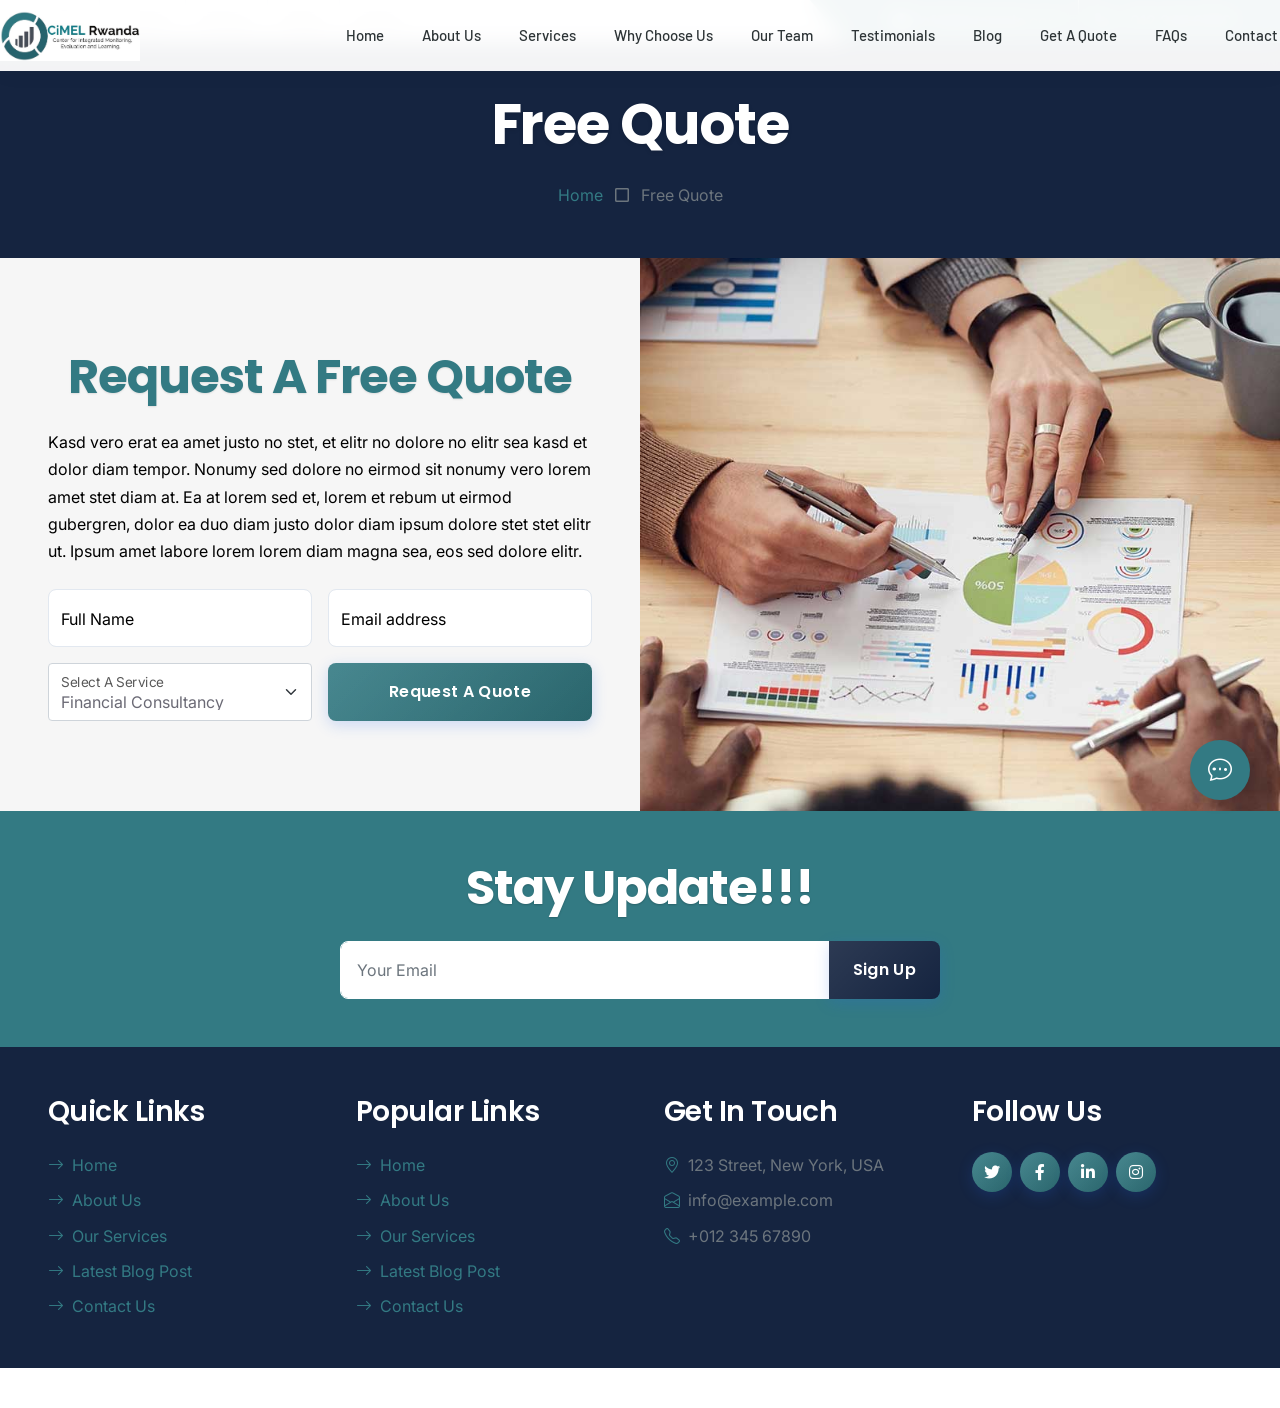
<file: quote.html>
<!DOCTYPE html>
<html lang="en">

<head>
    <meta charset="utf-8">
    <title>CONSULT</title>
    <meta content="width=device-width, initial-scale=1.0" name="viewport">
    <meta content="Free HTML Templates" name="keywords">
    <meta content="Free HTML Templates" name="description">

    <!-- Favicon -->
    <link href="img/favicon.ico" rel="icon">

    <!-- Google Web Fonts -->
    <link rel="preconnect" href="https://fonts.googleapis.com">
    <link rel="preconnect" href="https://fonts.gstatic.com" crossorigin>
    <link href="https://fonts.googleapis.com/css2?family=Barlow:wght@500;600;700&family=Open+Sans:wght@400;600&display=swap" rel="stylesheet"> 

    <!-- Icon Font Stylesheet -->
    <link href="https://cdnjs.cloudflare.com/ajax/libs/font-awesome/5.10.0/css/all.min.css" rel="stylesheet">
    <link href="https://cdn.jsdelivr.net/npm/bootstrap-icons@1.4.1/font/bootstrap-icons.css" rel="stylesheet">

    <!-- Libraries Stylesheet -->
    <link href="lib/owlcarousel/assets/owl.carousel.min.css" rel="stylesheet">

    <!-- Customized Bootstrap Stylesheet -->
    <link href="css/bootstrap.min.css" rel="stylesheet">

    <!-- Template Stylesheet -->
    <link href="css/style.css" rel="stylesheet">
<style>/* =====================
   ENHANCED NAVIGATION STYLES
   ===================== */
.navbar {
    background: #ffffff !important;
    box-shadow: 0 2px 15px rgba(0, 0, 0, 0.08) !important;
    padding: 10px 0 !important;
    transition: all 0.3s ease !important;
}

.navbar.sticky-top {
    background: rgba(255, 255, 255, 0.98) !important;
    backdrop-filter: blur(10px) !important;
    -webkit-backdrop-filter: blur(10px) !important;
    box-shadow: 0 5px 20px rgba(0, 0, 0, 0.1) !important;
    padding: 8px 0 !important;
}

.navbar-light .navbar-nav {
    gap: 2px !important;
}

.navbar-light .navbar-nav .nav-link {
    font-family: 'Barlow', sans-serif !important;
    padding: 12px 16px !important;
    margin: 0 2px !important;
    font-size: 15px !important;
    font-weight: 500 !important;
    color: #2d3436 !important;
    border-radius: 6px !important;
    transition: all 0.3s ease !important;
    position: relative !important;
    text-transform: capitalize !important;
}

.navbar-light .navbar-nav .nav-link:hover,
.navbar-light .navbar-nav .nav-link:focus {
    color: var(--primary) !important;
    background: rgba(51, 122, 131, 0.08) !important;
}

.navbar-light .navbar-nav .nav-link.active {
    color: var(--primary) !important;
    font-weight: 600 !important;
    position: relative !important;
}

.navbar-light .navbar-nav .nav-link.active::after {
    content: '' !important;
    position: absolute !important;
    bottom: 8px !important;
    left: 50% !important;
    transform: translateX(-50%) !important;
    width: 20px !important;
    height: 2px !important;
    background: var(--primary) !important;
    border-radius: 2px !important;
}

/* Dropdown Menu */
.navbar-light .navbar-nav .dropdown-menu {
    border: none !important;
    border-radius: 8px !important;
    padding: 8px 0 !important;
    margin-top: 8px !important;
    box-shadow: 0 10px 30px rgba(0, 0, 0, 0.1) !important;
    border-top: 3px solid var(--primary) !important;
}

.navbar-light .navbar-nav .dropdown-item {
    padding: 8px 20px !important;
    font-size: 14px !important;
    color: #4a4a4a !important;
    transition: all 0.2s ease !important;
}

.navbar-light .navbar-nav .dropdown-item:hover,
.navbar-light .navbar-nav .dropdown-item:focus {
    background: rgba(51, 122, 131, 0.05) !important;
    color: var(--primary) !important;
    padding-left: 25px !important;
}

/* Mobile Menu */
@media (max-width: 991.98px) {
    .navbar-collapse {
        background: #fff !important;
        border-radius: 8px !important;
        padding: 10px !important;
        margin-top: 10px !important;
        box-shadow: 0 5px 15px rgba(0, 0, 0, 0.1) !important;
    }
    
    .navbar-light .navbar-nav .nav-link {
        padding: 10px 15px !important;
        margin: 2px 0 !important;
    }
    
    .navbar-light .dropdown-menu {
        border: none !important;
        box-shadow: none !important;
        padding-left: 15px !important;
        margin: 5px 0 !important;
    }
}</style>
    <!-- Enhanced Styles -->
    <link href="css/enhancements.css" rel="stylesheet">
    
    <!-- Premium Styles -->
    <link rel="preconnect" href="https://fonts.googleapis.com">
    <link rel="preconnect" href="https://fonts.gstatic.com" crossorigin>
    <link href="https://fonts.googleapis.com/css2?family=Inter:wght@300;400;500;600;700&family=Poppins:wght@600;700;800&display=swap" rel="stylesheet">
    <link href="css/premium.css" rel="stylesheet">
    </head>

<div>
    <!-- Topbar Start -->
    <div class="container-fluid bg-secondary ps-5 pe-0 d-none d-lg-block">
        <div class="row gx-0">
            <div class="col-md-6 text-center text-lg-start mb-2 mb-lg-0">
                <div class="d-inline-flex align-items-center">
                    <a class="text-body py-2 pe-3 border-end" href="faqs.html"><small>FAQs</small></a>
                    <a class="text-body py-2 px-3 border-end" href=""><small>Support</small></a>
                    <a class="text-body py-2 px-3 border-end" href=""><small>Privacy</small></a>
                    <a class="text-body py-2 px-3 border-end" href=""><small>Policy</small></a>
                    <a class="text-body py-2 ps-3" href=""><small>Career</small></a>
                </div>
            </div>
            <div class="col-md-6 text-center text-lg-end">
                <div class="position-relative d-inline-flex align-items-center bg-primary text-white top-shape px-5">
                    <div class="me-3 pe-3 border-end py-2">
                        <p class="m-0"><i class="fa fa-envelope-open me-2"></i>info@example.com</p>
                    </div>
                    <div class="py-2">
                        <p class="m-0"><i class="fa fa-phone-alt me-2"></i>+012 345 6789</p>
                    </div>
                </div>
            </div>
        </div>
    </div>
    <!-- Topbar End -->


    <!-- Navbar Start -->
    <nav class="navbar navbar-expand-lg bg-white navbar-light shadow-sm px-5 py-3 py-lg-0">
        <a href="index.html" class="navbar-brand p-0">
            <img src="img/logo.jpg" alt="Consult Logo" class="logo-img me-2">
        </a>
        <button class="navbar-toggler" type="button" data-bs-toggle="collapse" data-bs-target="#navbarCollapse">
            <span class="navbar-toggler-icon"></span>
        </button>
                                        <div class="collapse navbar-collapse" id="navbarCollapse">
            <div class="navbar-nav ms-auto py-0 me-n3">
                <a href="index.html" class="nav-item nav-link">Home</a>
                <a href="about.html" class="nav-item nav-link">About Us</a>
                <a href="service.html" class="nav-item nav-link">Services</a>
                <a href="feature.html" class="nav-item nav-link">Why Choose Us</a>
                <a href="team.html" class="nav-item nav-link">Our Team</a>
                <a href="testimonial.html" class="nav-item nav-link">Testimonials</a>
                <a href="blog.html" class="nav-item nav-link">Blog</a>
                <a href="quote.html" class="nav-item nav-link">Get a Quote</a>
                <a href="faqs.html" class="nav-item nav-link">FAQs</a>
                <a href="contact.html" class="nav-item nav-link">Contact</a>
            </div>
        </div>
    </nav>
    <!-- Navbar End -->


    <!-- Page Header Start -->
    <div class="container-fluid bg-dark p-5">
        <div class="row">
            <div class="col-12 text-center">
                <h1 class="display-4 text-white">Free Quote</h1>
                <a href="index.html">Home</a>
                <i class="far fa-square text-primary px-2"></i>
                Free Quote
            </div>
        </div>
    </div>
    <!-- Page Header End -->


    <!-- Quote Start -->
    <div class="container-fluid bg-secondary px-0">
        <div class="row g-0">
            <div class="col-lg-6 py-6 px-5">
                <h1 class="display-5 mb-4">Request A Free Quote</h1>
                <p class="mb-4">Kasd vero erat ea amet justo no stet, et elitr no dolore no elitr sea kasd et dolor diam tempor. Nonumy sed dolore no eirmod sit nonumy vero lorem amet stet diam at. Ea at lorem sed et, lorem et rebum ut eirmod gubergren, dolor ea duo diam justo dolor diam ipsum dolore stet stet elitr ut. Ipsum amet labore lorem lorem diam magna sea, eos sed dolore elitr.</p>
                <form>
                    <div class="row gx-3">
                        <div class="col-6">
                            <div class="form-floating">
                                <input type="text" class="form-control" id="form-floating-1" placeholder="John Doe">
                                <label for="form-floating-1">Full Name</label>
                            </div>
                        </div>
                        <div class="col-6">
                            <div class="form-floating mb-3">
                                <input type="email" class="form-control" id="form-floating-2" placeholder="name@example.com">
                                <label for="form-floating-2">Email address</label>
                            </div>
                        </div>
                        <div class="col-6">
                            <div class="form-floating">
                                <select class="form-select" id="floatingSelect" aria-label="Financial Consultancy">
                                    <option selected>Financial Consultancy</option>
                                    <option value="1">Strategy Consultancy</option>
                                    <option value="2">Tax Consultancy</option>
                                </select>
                                <label for="floatingSelect">Select A Service</label>
                            </div>
                        </div>
                        <div class="col-6">
                            <button class="btn btn-primary w-100 h-100" type="submit">Request A Quote</button>
                        </div>
                    </div>
                </form>
            </div>
            <div class="col-lg-6" style="min-height: 400px;">
                <div class="position-relative h-100">
                    <img class="position-absolute w-100 h-100" src="img/quote.jpg" style="object-fit: cover;">
                </div>
            </div>
        </div>
    </div>
    <!-- Quote End -->
    

    <!-- Footer Start -->
    <div class="container-fluid bg-primary p-5">
        <div class="row g-5">
            <div class="col-12 text-center">
                <h1 class="display-5 mb-4 text-white">Stay Update!!!</h1>
                <form class="mx-auto" style="max-width: 600px;">
                    <div class="input-group">
                        <input type="text" class="form-control border-white p-3" placeholder="Your Email">
                        <button class="btn btn-dark px-4">Sign Up</button>
                    </div>
                </form>
            </div>
        </div>
    </div>
    <div class="container-fluid bg-dark text-secondary p-5">
        <div class="row g-5">
            <div class="col-lg-3 col-md-6">
                <h3 class="text-white mb-4">Quick Links</h3>
                <div class="d-flex flex-column justify-content-start">
                    <a class="text-secondary mb-2" href="index.html"><i class="bi bi-arrow-right text-primary me-2"></i>Home</a>
                    <a class="text-secondary mb-2" href="#"><i class="bi bi-arrow-right text-primary me-2"></i>About Us</a>
                    <a class="text-secondary mb-2" href="#"><i class="bi bi-arrow-right text-primary me-2"></i>Our Services</a>
                    <a class="text-secondary mb-2" href="#"><i class="bi bi-arrow-right text-primary me-2"></i>Latest Blog Post</a>
                    <a class="text-secondary" href="contact.html"><i class="bi bi-arrow-right text-primary me-2"></i>Contact Us</a>
                </div>
            </div>
            <div class="col-lg-3 col-md-6">
                <h3 class="text-white mb-4">Popular Links</h3>
                <div class="d-flex flex-column justify-content-start">
                    <a class="text-secondary mb-2" href="index.html"><i class="bi bi-arrow-right text-primary me-2"></i>Home</a>
                    <a class="text-secondary mb-2" href="#"><i class="bi bi-arrow-right text-primary me-2"></i>About Us</a>
                    <a class="text-secondary mb-2" href="#"><i class="bi bi-arrow-right text-primary me-2"></i>Our Services</a>
                    <a class="text-secondary mb-2" href="#"><i class="bi bi-arrow-right text-primary me-2"></i>Latest Blog Post</a>
                    <a class="text-secondary" href="contact.html"><i class="bi bi-arrow-right text-primary me-2"></i>Contact Us</a>
                </div>
            </div>
            <div class="col-lg-3 col-md-6">
                <h3 class="text-white mb-4">Get In Touch</h3>
                <p class="mb-2"><i class="bi bi-geo-alt text-primary me-2"></i>123 Street, New York, USA</p>
                <p class="mb-2"><i class="bi bi-envelope-open text-primary me-2"></i>info@example.com</p>
                <p class="mb-0"><i class="bi bi-telephone text-primary me-2"></i>+012 345 67890</p>
            </div>
            <div class="col-lg-3 col-md-6">
                <h3 class="text-white mb-4">Follow Us</h3>
                <div class="d-flex">
                    <a class="btn btn-lg btn-primary btn-lg-square rounded-circle me-2" href="#"><i class="fab fa-twitter fw-normal"></i></a>
                    <a class="btn btn-lg btn-primary btn-lg-square rounded-circle me-2" href="#"><i class="fab fa-facebook-f fw-normal"></i></a>
                    <a class="btn btn-lg btn-primary btn-lg-square rounded-circle me-2" href="#"><i class="fab fa-linkedin-in fw-normal"></i></a>
                    <a class="btn btn-lg btn-primary btn-lg-square rounded-circle" href="#"><i class="fab fa-instagram fw-normal"></i></a>
                </div>
            </div>
        </div>
    </div>
    
    <!-- Footer End -->


    <!-- Back to Top -->
    <a href="#" class="btn btn-lg btn-primary btn-lg-square rounded-circle back-to-top"><i class="bi bi-arrow-up"></i></a>


    <!-- JavaScript Libraries -->
    <script src="https://code.jquery.com/jquery-3.4.1.min.js"></script>
    <script src="https://cdn.jsdelivr.net/npm/bootstrap@5.0.0/dist/js/bootstrap.bundle.min.js"></script>
    <script src="lib/easing/easing.min.js"></script>
    <script src="lib/waypoints/waypoints.min.js"></script>
    <script src="lib/owlcarousel/owl.carousel.min.js"></script>

    <!-- Template Javascript -->
    <script src="js/main.js"></script>
    
  <!-- Chat Bot -->
    <div class="chat-bot-container">
        <div class="chat-bot-widget" id="chatBotWidget">
            <div class="chat-bot-header">
                <div class="chat-bot-info">
                    <div class="chat-bot-avatar">
                        <i class="bi bi-robot"></i>
                    </div>
                    <div class="chat-bot-details">
                        <h6>Consult Assistant</h6>
                        <span class="status-indicator online">Online</span>
                    </div>
                </div>
                <button class="chat-bot-close" id="closeChatBot">
                    <i class="bi bi-x-lg"></i>
                </button>
            </div>
            
            <div class="chat-bot-messages" id="chatMessages">
                <div class="chat-message bot-message">
                    <div class="message-content">
                        <p>Hello! I'm your consultation assistant. How can I help you today?</p>
                    </div>
                    <div class="message-time">Just now</div>
                </div>
            </div>
            
            <div class="chat-bot-input-container">
                <div class="chat-bot-input-wrapper">
                    <input type="text" id="chatInput" placeholder="Ask any question..." style="padding: 10px; border-radius: 10px; border: none; width: 80%"/>
                    <button id="sendMessageBtn" style="padding: 10px; border-radius: 10px; border: none; width: 20%">
                        <i class="bi bi-chevron-right"></i>
                    </button>
                </div>
            </div>
        </div>
        
        <button class="chat-bot-toggle" id="chatBotToggle">
            <i class="bi bi-chat-dots"></i>
            <span class="chat-badge">1</span>
        </button>
    </div>

    <!-- Chat Bot JavaScript -->
    <script>
        // Chat Bot functionality
        document.addEventListener('DOMContentLoaded', function() {
            const chatBotToggle = document.getElementById('chatBotToggle');
            const chatBotWidget = document.getElementById('chatBotWidget');
            const closeChatBot = document.getElementById('closeChatBot');
            const chatInput = document.getElementById('chatInput');
            const sendMessageBtn = document.getElementById('sendMessageBtn');
            const chatMessages = document.getElementById('chatMessages');
            const chatBadge = document.querySelector('.chat-badge');
            
            let isOpen = false;
            let messageCount = 1;
            
            // Toggle chat bot
            chatBotToggle.addEventListener('click', function() {
                isOpen = !isOpen;
                if (isOpen) {
                    chatBotWidget.style.display = 'block';
                    chatBadge.style.display = 'none';
                    chatInput.focus();
                } else {
                    chatBotWidget.style.display = 'none';
                }
            });
            
            // Close chat bot
            closeChatBot.addEventListener('click', function() {
                isOpen = false;
                chatBotWidget.style.display = 'none';
            });
            
            // Send message function
            function sendMessage() {
                const message = chatInput.value.trim();
                if (message) {
                    // Add user message
                    addMessage(message, true);
                    chatInput.value = '';
                    
                    // Simulate bot response
                    setTimeout(() => {
                        const botResponse = generateBotResponse(message);
                        addMessage(botResponse, false);
                    }, 1000);
                }
            }
            
            // Add message to chat
            function addMessage(content, isUser = false) {
                const messageDiv = document.createElement('div');
                messageDiv.className = `chat-message ${isUser ? 'user-message' : 'bot-message'}`;
                
                const messageContent = document.createElement('div');
                messageContent.className = 'message-content';
                
                const messageText = document.createElement('p');
                messageText.textContent = content;
                messageContent.appendChild(messageText);
                
                const messageTime = document.createElement('div');
                messageTime.className = 'message-time';
                const now = new Date();
                messageTime.textContent = now.toLocaleTimeString([], { hour: '2-digit', minute: '2-digit' });
                
                messageDiv.appendChild(messageContent);
                messageDiv.appendChild(messageTime);
                
                chatMessages.appendChild(messageDiv);
                
                // Auto-scroll to bottom to show newest message
                chatMessages.scrollTop = chatMessages.scrollHeight;
            }
            
            // Check if chat is empty and restore default message
            function checkAndRestoreDefaultMessage() {
                const messages = chatMessages.querySelectorAll('.chat-message');
                if (messages.length === 0) {
                    const defaultMessageDiv = document.createElement('div');
                    defaultMessageDiv.className = 'chat-message bot-message';
                    
                    const defaultMessageContent = document.createElement('div');
                    defaultMessageContent.className = 'message-content';
                    
                    const defaultMessageText = document.createElement('p');
                    defaultMessageText.textContent = "Hello! I'm your consultation assistant. How can I help you today?";
                    defaultMessageContent.appendChild(defaultMessageText);
                    
                    const defaultTime = document.createElement('div');
                    defaultTime.className = 'message-time';
                    defaultTime.textContent = "Just now";
                    
                    defaultMessageDiv.appendChild(defaultMessageContent);
                    defaultMessageDiv.appendChild(defaultTime);
                    
                    chatMessages.appendChild(defaultMessageDiv);
                }
            }
            
            // Generate bot responses
            function generateBotResponse(message) {
                const lowerMessage = message.toLowerCase();
                
                if (lowerMessage.includes('hello') || lowerMessage.includes('hi')) {
                    return "Hello! How can I assist you with our consultancy services today?";
                } else if (lowerMessage.includes('service')) {
                    return "We offer business consultancy, strategic planning, and operational optimization services. Would you like more details about any specific service?";
                } else if (lowerMessage.includes('price') || lowerMessage.includes('cost')) {
                    return "Our pricing varies based on your specific needs. I'd be happy to schedule a consultation to discuss your requirements and provide a custom quote.";
                } else if (lowerMessage.includes('contact') || lowerMessage.includes('phone') || lowerMessage.includes('email')) {
                    return "You can reach us at +012 345 6789 or info@example.com. We're available Monday-Friday, 9AM-6PM.";
                } else if (lowerMessage.includes('appointment') || lowerMessage.includes('meeting')) {
                    return "I can help you schedule a consultation. Please let me know your preferred date and time, and I'll arrange it for you.";
                } else {
                    return "Thank you for your message. For more detailed assistance, please contact our team directly at info@example.com or call +012 345 6789.";
                }
            }
            
            // Event listeners
            sendMessageBtn.addEventListener('click', sendMessage);
            chatInput.addEventListener('keypress', function(e) {
                if (e.key === 'Enter') {
                    sendMessage();
                }
            });
            
            // Show notification badge when closed and new messages would appear
            setInterval(() => {
                if (!isOpen && messageCount > 1) {
                    chatBadge.style.display = 'block';
                    chatBadge.textContent = messageCount;
                }
            }, 1000);
        });
    </script>
      

    
            <!-- Scroll to Top Button -->
    <button class="scroll-to-top" id="scrollToTopBtn" aria-label="Scroll to top">
        <i class="fas fa-arrow-up"></i>
    </button>

    <script>
        // Show/hide scroll-to-top button based on scroll position
        const scrollToTopBtn = document.getElementById('scrollToTopBtn');
        
        window.addEventListener('scroll', function() {
            if (window.pageYOffset > 300) {
                scrollToTopBtn.classList.add('visible');
            } else {
                scrollToTopBtn.classList.remove('visible');
            }
        });
        
        // Smooth scroll to top when clicked
        scrollToTopBtn.addEventListener('click', function() {
            window.scrollTo({
                top: 0,
                behavior: 'smooth'
            });
        });
    </script>

    <!-- Loading Spinner Script -->
    <script src="js/page-transitions.js"></script>
</body>

</html>
</file>
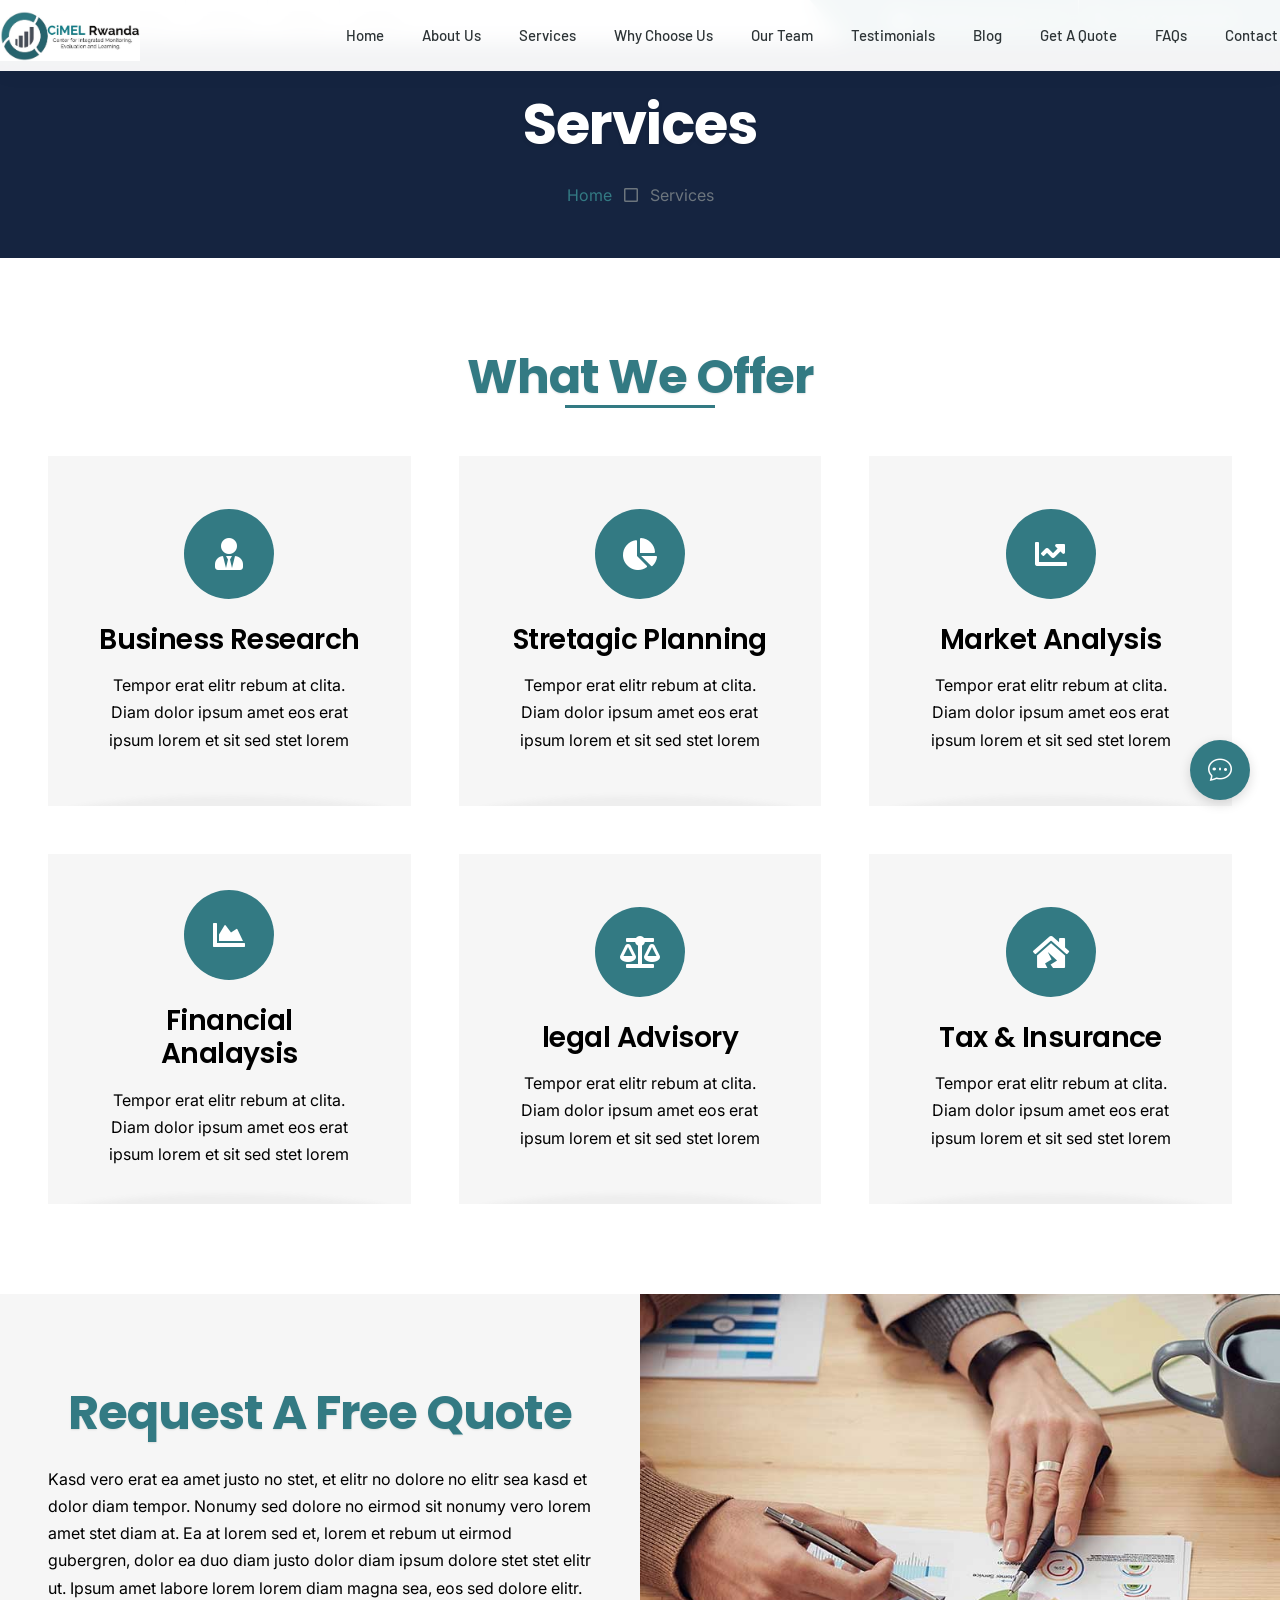
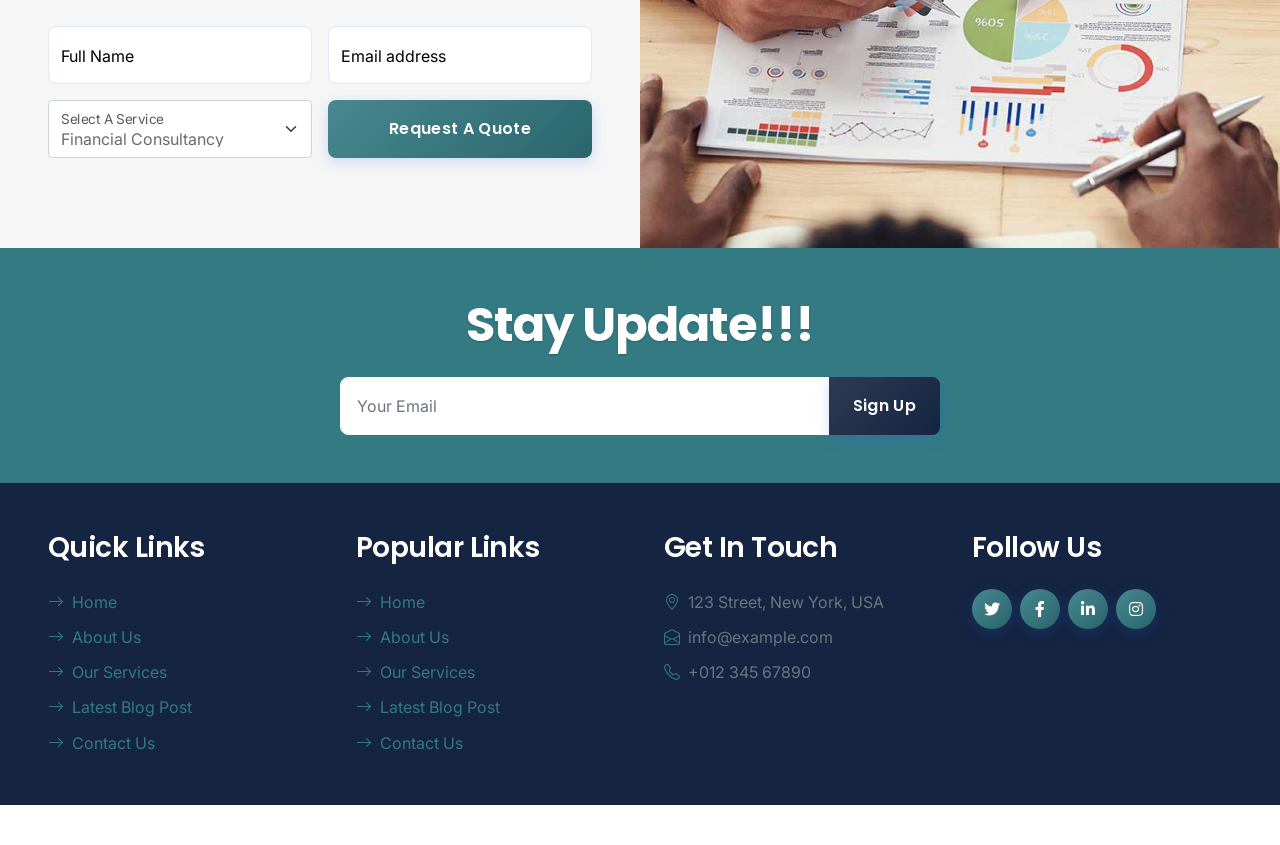
<file: service.html>
<!DOCTYPE html>
<html lang="en">

<head>
    <meta charset="utf-8">
    <title>CONSULT </title>
    <meta content="width=device-width, initial-scale=1.0" name="viewport">
    <meta content="Free HTML Templates" name="keywords">
    <meta content="Free HTML Templates" name="description">

    <!-- Favicon -->
    <link href="img/favicon.ico" rel="icon">

    <!-- Google Web Fonts -->
    <link rel="preconnect" href="https://fonts.googleapis.com">
    <link rel="preconnect" href="https://fonts.gstatic.com" crossorigin>
    <link href="https://fonts.googleapis.com/css2?family=Barlow:wght@500;600;700&family=Open+Sans:wght@400;600&display=swap" rel="stylesheet"> 

    <!-- Icon Font Stylesheet -->
    <link href="https://cdnjs.cloudflare.com/ajax/libs/font-awesome/5.10.0/css/all.min.css" rel="stylesheet">
    <link href="https://cdn.jsdelivr.net/npm/bootstrap-icons@1.4.1/font/bootstrap-icons.css" rel="stylesheet">

    <!-- Libraries Stylesheet -->
    <link href="lib/owlcarousel/assets/owl.carousel.min.css" rel="stylesheet">

    <!-- Customized Bootstrap Stylesheet -->
    <link href="css/bootstrap.min.css" rel="stylesheet">

    <!-- Template Stylesheet -->
    <link href="css/style.css" rel="stylesheet">
<style>/* =====================
   ENHANCED NAVIGATION STYLES
   ===================== */
.navbar {
    background: #ffffff !important;
    box-shadow: 0 2px 15px rgba(0, 0, 0, 0.08) !important;
    padding: 10px 0 !important;
    transition: all 0.3s ease !important;
}

.navbar.sticky-top {
    background: rgba(255, 255, 255, 0.98) !important;
    backdrop-filter: blur(10px) !important;
    -webkit-backdrop-filter: blur(10px) !important;
    box-shadow: 0 5px 20px rgba(0, 0, 0, 0.1) !important;
    padding: 8px 0 !important;
}

.navbar-light .navbar-nav {
    gap: 2px !important;
}

.navbar-light .navbar-nav .nav-link {
    font-family: 'Barlow', sans-serif !important;
    padding: 12px 16px !important;
    margin: 0 2px !important;
    font-size: 15px !important;
    font-weight: 500 !important;
    color: #2d3436 !important;
    border-radius: 6px !important;
    transition: all 0.3s ease !important;
    position: relative !important;
    text-transform: capitalize !important;
}

.navbar-light .navbar-nav .nav-link:hover,
.navbar-light .navbar-nav .nav-link:focus {
    color: var(--primary) !important;
    background: rgba(51, 122, 131, 0.08) !important;
}

.navbar-light .navbar-nav .nav-link.active {
    color: var(--primary) !important;
    font-weight: 600 !important;
    position: relative !important;
}

.navbar-light .navbar-nav .nav-link.active::after {
    content: '' !important;
    position: absolute !important;
    bottom: 8px !important;
    left: 50% !important;
    transform: translateX(-50%) !important;
    width: 20px !important;
    height: 2px !important;
    background: var(--primary) !important;
    border-radius: 2px !important;
}

/* Dropdown Menu */
.navbar-light .navbar-nav .dropdown-menu {
    border: none !important;
    border-radius: 8px !important;
    padding: 8px 0 !important;
    margin-top: 8px !important;
    box-shadow: 0 10px 30px rgba(0, 0, 0, 0.1) !important;
    border-top: 3px solid var(--primary) !important;
}

.navbar-light .navbar-nav .dropdown-item {
    padding: 8px 20px !important;
    font-size: 14px !important;
    color: #4a4a4a !important;
    transition: all 0.2s ease !important;
}

.navbar-light .navbar-nav .dropdown-item:hover,
.navbar-light .navbar-nav .dropdown-item:focus {
    background: rgba(51, 122, 131, 0.05) !important;
    color: var(--primary) !important;
    padding-left: 25px !important;
}

/* Mobile Menu */
@media (max-width: 991.98px) {
    .navbar-collapse {
        background: #fff !important;
        border-radius: 8px !important;
        padding: 10px !important;
        margin-top: 10px !important;
        box-shadow: 0 5px 15px rgba(0, 0, 0, 0.1) !important;
    }
    
    .navbar-light .navbar-nav .nav-link {
        padding: 10px 15px !important;
        margin: 2px 0 !important;
    }
    
    .navbar-light .dropdown-menu {
        border: none !important;
        box-shadow: none !important;
        padding-left: 15px !important;
        margin: 5px 0 !important;
    }
}</style>
    <!-- Enhanced Styles -->
    <link href="css/enhancements.css" rel="stylesheet">
    
    <!-- Premium Styles -->
    <link rel="preconnect" href="https://fonts.googleapis.com">
    <link rel="preconnect" href="https://fonts.gstatic.com" crossorigin>
    <link href="https://fonts.googleapis.com/css2?family=Inter:wght@300;400;500;600;700&family=Poppins:wght@600;700;800&display=swap" rel="stylesheet">
    <link href="css/premium.css" rel="stylesheet">
    </head>

<div>
    <!-- Topbar Start -->
    <div class="container-fluid bg-secondary ps-5 pe-0 d-none d-lg-block">
        <div class="row gx-0">
            <div class="col-md-6 text-center text-lg-start mb-2 mb-lg-0">
                <div class="d-inline-flex align-items-center">
                    <a class="text-body py-2 pe-3 border-end" href="faqs.html"><small>FAQs</small></a>
                    <a class="text-body py-2 px-3 border-end" href=""><small>Support</small></a>
                    <a class="text-body py-2 px-3 border-end" href=""><small>Privacy</small></a>
                    <a class="text-body py-2 px-3 border-end" href=""><small>Policy</small></a>
                    <a class="text-body py-2 ps-3" href=""><small>Career</small></a>
                </div>
            </div>
            <div class="col-md-6 text-center text-lg-end">
                <div class="position-relative d-inline-flex align-items-center bg-primary text-white top-shape px-5">
                    <div class="me-3 pe-3 border-end py-2">
                        <p class="m-0"><i class="fa fa-envelope-open me-2"></i>info@example.com</p>
                    </div>
                    <div class="py-2">
                        <p class="m-0"><i class="fa fa-phone-alt me-2"></i>+012 345 6789</p>
                    </div>
                </div>
            </div>
        </div>
    </div>
    <!-- Topbar End -->


    <!-- Navbar Start -->
    <nav class="navbar navbar-expand-lg bg-white navbar-light shadow-sm px-5 py-3 py-lg-0">
        <a href="index.html" class="navbar-brand p-0">
            <img src="img/logo.jpg" alt="Consult Logo" class="logo-img me-2">
        </a>
        <button class="navbar-toggler" type="button" data-bs-toggle="collapse" data-bs-target="#navbarCollapse">
            <span class="navbar-toggler-icon"></span>
        </button>
                                        <div class="collapse navbar-collapse" id="navbarCollapse">
            <div class="navbar-nav ms-auto py-0 me-n3">
                <a href="index.html" class="nav-item nav-link">Home</a>
                <a href="about.html" class="nav-item nav-link">About Us</a>
                <a href="service.html" class="nav-item nav-link">Services</a>
                <a href="feature.html" class="nav-item nav-link">Why Choose Us</a>
                <a href="team.html" class="nav-item nav-link">Our Team</a>
                <a href="testimonial.html" class="nav-item nav-link">Testimonials</a>
                <a href="blog.html" class="nav-item nav-link">Blog</a>
                <a href="quote.html" class="nav-item nav-link">Get a Quote</a>
                <a href="faqs.html" class="nav-item nav-link">FAQs</a>
                <a href="contact.html" class="nav-item nav-link">Contact</a>
            </div>
        </div>
    </nav>
    <!-- Navbar End -->


    <!-- Page Header Start -->
    <div class="container-fluid bg-dark p-5">
        <div class="row">
            <div class="col-12 text-center">
                <h1 class="display-4 text-white">Services</h1>
                <a href="index.html">Home</a>
                <i class="far fa-square text-primary px-2"></i>
                Services
            </div>
        </div>
    </div>
    <!-- Page Header End -->
    

    <!-- Services Start -->
    <div class="container-fluid py-6 px-5">
        <div class="text-center mx-auto mb-5" style="max-width: 600px;">
            <h1 class="display-5 mb-0">What We Offer</h1>
            <hr class="w-25 mx-auto bg-primary">
        </div>
        <div class="row g-5">
            <div class="col-lg-4 col-md-6">
                <div class="service-item bg-secondary text-center px-5">
                    <div class="d-flex align-items-center justify-content-center bg-primary text-white rounded-circle mx-auto mb-4" style="width: 90px; height: 90px;">
                        <i class="fa fa-user-tie fa-2x"></i>
                    </div>
                    <h3 class="mb-3">Business Research</h3>
                    <p class="mb-0">Tempor erat elitr rebum at clita. Diam dolor ipsum amet eos erat ipsum lorem et sit sed stet lorem</p>
                </div>
            </div>
            <div class="col-lg-4 col-md-6">
                <div class="service-item bg-secondary text-center px-5">
                    <div class="d-flex align-items-center justify-content-center bg-primary text-white rounded-circle mx-auto mb-4" style="width: 90px; height: 90px;">
                        <i class="fa fa-chart-pie fa-2x"></i>
                    </div>
                    <h3 class="mb-3">Stretagic Planning</h3>
                    <p class="mb-0">Tempor erat elitr rebum at clita. Diam dolor ipsum amet eos erat ipsum lorem et sit sed stet lorem</p>
                </div>
            </div>
            <div class="col-lg-4 col-md-6">
                <div class="service-item bg-secondary text-center px-5">
                    <div class="d-flex align-items-center justify-content-center bg-primary text-white rounded-circle mx-auto mb-4" style="width: 90px; height: 90px;">
                        <i class="fa fa-chart-line fa-2x"></i>
                    </div>
                    <h3 class="mb-3">Market Analysis</h3>
                    <p class="mb-0">Tempor erat elitr rebum at clita. Diam dolor ipsum amet eos erat ipsum lorem et sit sed stet lorem</p>
                </div>
            </div>
            <div class="col-lg-4 col-md-6">
                <div class="service-item bg-secondary text-center px-5">
                    <div class="d-flex align-items-center justify-content-center bg-primary text-white rounded-circle mx-auto mb-4" style="width: 90px; height: 90px;">
                        <i class="fa fa-chart-area fa-2x"></i>
                    </div>
                    <h3 class="mb-3">Financial Analaysis</h3>
                    <p class="mb-0">Tempor erat elitr rebum at clita. Diam dolor ipsum amet eos erat ipsum lorem et sit sed stet lorem</p>
                </div>
            </div>
            <div class="col-lg-4 col-md-6">
                <div class="service-item bg-secondary text-center px-5">
                    <div class="d-flex align-items-center justify-content-center bg-primary text-white rounded-circle mx-auto mb-4" style="width: 90px; height: 90px;">
                        <i class="fa fa-balance-scale fa-2x"></i>
                    </div>
                    <h3 class="mb-3">legal Advisory</h3>
                    <p class="mb-0">Tempor erat elitr rebum at clita. Diam dolor ipsum amet eos erat ipsum lorem et sit sed stet lorem</p>
                </div>
            </div>
            <div class="col-lg-4 col-md-6">
                <div class="service-item bg-secondary text-center px-5">
                    <div class="d-flex align-items-center justify-content-center bg-primary text-white rounded-circle mx-auto mb-4" style="width: 90px; height: 90px;">
                        <i class="fa fa-house-damage fa-2x"></i>
                    </div>
                    <h3 class="mb-3">Tax & Insurance</h3>
                    <p class="mb-0">Tempor erat elitr rebum at clita. Diam dolor ipsum amet eos erat ipsum lorem et sit sed stet lorem</p>
                </div>
            </div>
        </div>
    </div>
    <!-- Services End -->


    <!-- Quote Start -->
    <div class="container-fluid bg-secondary px-0">
        <div class="row g-0">
            <div class="col-lg-6 py-6 px-5">
                <h1 class="display-5 mb-4">Request A Free Quote</h1>
                <p class="mb-4">Kasd vero erat ea amet justo no stet, et elitr no dolore no elitr sea kasd et dolor diam tempor. Nonumy sed dolore no eirmod sit nonumy vero lorem amet stet diam at. Ea at lorem sed et, lorem et rebum ut eirmod gubergren, dolor ea duo diam justo dolor diam ipsum dolore stet stet elitr ut. Ipsum amet labore lorem lorem diam magna sea, eos sed dolore elitr.</p>
                <form>
                    <div class="row gx-3">
                        <div class="col-6">
                            <div class="form-floating">
                                <input type="text" class="form-control" id="form-floating-1" placeholder="John Doe">
                                <label for="form-floating-1">Full Name</label>
                            </div>
                        </div>
                        <div class="col-6">
                            <div class="form-floating mb-3">
                                <input type="email" class="form-control" id="form-floating-2" placeholder="name@example.com">
                                <label for="form-floating-2">Email address</label>
                            </div>
                        </div>
                        <div class="col-6">
                            <div class="form-floating">
                                <select class="form-select" id="floatingSelect" aria-label="Financial Consultancy">
                                    <option selected>Financial Consultancy</option>
                                    <option value="1">Strategy Consultancy</option>
                                    <option value="2">Tax Consultancy</option>
                                </select>
                                <label for="floatingSelect">Select A Service</label>
                            </div>
                        </div>
                        <div class="col-6">
                            <button class="btn btn-primary w-100 h-100" type="submit">Request A Quote</button>
                        </div>
                    </div>
                </form>
            </div>
            <div class="col-lg-6" style="min-height: 400px;">
                <div class="position-relative h-100">
                    <img class="position-absolute w-100 h-100" src="img/quote.jpg" style="object-fit: cover;">
                </div>
            </div>
        </div>
    </div>
    <!-- Quote End -->
    

    <!-- Footer Start -->
    <div class="container-fluid bg-primary p-5">
        <div class="row g-5">
            <div class="col-12 text-center">
                <h1 class="display-5 mb-4 text-white">Stay Update!!!</h1>
                <form class="mx-auto" style="max-width: 600px;">
                    <div class="input-group">
                        <input type="text" class="form-control border-white p-3" placeholder="Your Email">
                        <button class="btn btn-dark px-4">Sign Up</button>
                    </div>
                </form>
            </div>
        </div>
    </div>
    <div class="container-fluid bg-dark text-secondary p-5">
        <div class="row g-5">
            <div class="col-lg-3 col-md-6">
                <h3 class="text-white mb-4">Quick Links</h3>
                <div class="d-flex flex-column justify-content-start">
                    <a class="text-secondary mb-2" href="index.html"><i class="bi bi-arrow-right text-primary me-2"></i>Home</a>
                    <a class="text-secondary mb-2" href="#"><i class="bi bi-arrow-right text-primary me-2"></i>About Us</a>
                    <a class="text-secondary mb-2" href="#"><i class="bi bi-arrow-right text-primary me-2"></i>Our Services</a>
                    <a class="text-secondary mb-2" href="#"><i class="bi bi-arrow-right text-primary me-2"></i>Latest Blog Post</a>
                    <a class="text-secondary" href="contact.html"><i class="bi bi-arrow-right text-primary me-2"></i>Contact Us</a>
                </div>
            </div>
            <div class="col-lg-3 col-md-6">
                <h3 class="text-white mb-4">Popular Links</h3>
                <div class="d-flex flex-column justify-content-start">
                    <a class="text-secondary mb-2" href="index.html"><i class="bi bi-arrow-right text-primary me-2"></i>Home</a>
                    <a class="text-secondary mb-2" href="#"><i class="bi bi-arrow-right text-primary me-2"></i>About Us</a>
                    <a class="text-secondary mb-2" href="#"><i class="bi bi-arrow-right text-primary me-2"></i>Our Services</a>
                    <a class="text-secondary mb-2" href="#"><i class="bi bi-arrow-right text-primary me-2"></i>Latest Blog Post</a>
                    <a class="text-secondary" href="contact.html"><i class="bi bi-arrow-right text-primary me-2"></i>Contact Us</a>
                </div>
            </div>
            <div class="col-lg-3 col-md-6">
                <h3 class="text-white mb-4">Get In Touch</h3>
                <p class="mb-2"><i class="bi bi-geo-alt text-primary me-2"></i>123 Street, New York, USA</p>
                <p class="mb-2"><i class="bi bi-envelope-open text-primary me-2"></i>info@example.com</p>
                <p class="mb-0"><i class="bi bi-telephone text-primary me-2"></i>+012 345 67890</p>
            </div>
            <div class="col-lg-3 col-md-6">
                <h3 class="text-white mb-4">Follow Us</h3>
                <div class="d-flex">
                    <a class="btn btn-lg btn-primary btn-lg-square rounded-circle me-2" href="#"><i class="fab fa-twitter fw-normal"></i></a>
                    <a class="btn btn-lg btn-primary btn-lg-square rounded-circle me-2" href="#"><i class="fab fa-facebook-f fw-normal"></i></a>
                    <a class="btn btn-lg btn-primary btn-lg-square rounded-circle me-2" href="#"><i class="fab fa-linkedin-in fw-normal"></i></a>
                    <a class="btn btn-lg btn-primary btn-lg-square rounded-circle" href="#"><i class="fab fa-instagram fw-normal"></i></a>
                </div>
            </div>
        </div>
    </div>
    
    <!-- Footer End -->


    <!-- Back to Top -->
    <a href="#" class="btn btn-lg btn-primary btn-lg-square rounded-circle back-to-top"><i class="bi bi-arrow-up"></i></a>


    <!-- JavaScript Libraries -->
    <script src="https://code.jquery.com/jquery-3.4.1.min.js"></script>
    <script src="https://cdn.jsdelivr.net/npm/bootstrap@5.0.0/dist/js/bootstrap.bundle.min.js"></script>
    <script src="lib/easing/easing.min.js"></script>
    <script src="lib/waypoints/waypoints.min.js"></script>
    <script src="lib/owlcarousel/owl.carousel.min.js"></script>

    <!-- Template Javascript -->
    <script src="js/main.js"></script>
    
  <!-- Chat Bot -->
    <div class="chat-bot-container">
        <div class="chat-bot-widget" id="chatBotWidget">
            <div class="chat-bot-header">
                <div class="chat-bot-info">
                    <div class="chat-bot-avatar">
                        <i class="bi bi-robot"></i>
                    </div>
                    <div class="chat-bot-details">
                        <h6>Consult Assistant</h6>
                        <span class="status-indicator online">Online</span>
                    </div>
                </div>
                <button class="chat-bot-close" id="closeChatBot">
                    <i class="bi bi-x-lg"></i>
                </button>
            </div>
            
            <div class="chat-bot-messages" id="chatMessages">
                <div class="chat-message bot-message">
                    <div class="message-content">
                        <p>Hello! I'm your consultation assistant. How can I help you today?</p>
                    </div>
                    <div class="message-time">Just now</div>
                </div>
            </div>
            
            <div class="chat-bot-input-container">
                <div class="chat-bot-input-wrapper">
                    <input type="text" id="chatInput" placeholder="Ask any question..." style="padding: 10px; border-radius: 10px; border: none; width: 80%"/>
                    <button id="sendMessageBtn" style="padding: 10px; border-radius: 10px; border: none; width: 20%">
                        <i class="bi bi-chevron-right"></i>
                    </button>
                </div>
            </div>
        </div>
        
        <button class="chat-bot-toggle" id="chatBotToggle">
            <i class="bi bi-chat-dots"></i>
            <span class="chat-badge">1</span>
        </button>
    </div>

    <!-- Chat Bot JavaScript -->
    <script>
        // Chat Bot functionality
        document.addEventListener('DOMContentLoaded', function() {
            const chatBotToggle = document.getElementById('chatBotToggle');
            const chatBotWidget = document.getElementById('chatBotWidget');
            const closeChatBot = document.getElementById('closeChatBot');
            const chatInput = document.getElementById('chatInput');
            const sendMessageBtn = document.getElementById('sendMessageBtn');
            const chatMessages = document.getElementById('chatMessages');
            const chatBadge = document.querySelector('.chat-badge');
            
            let isOpen = false;
            let messageCount = 1;
            
            // Toggle chat bot
            chatBotToggle.addEventListener('click', function() {
                isOpen = !isOpen;
                if (isOpen) {
                    chatBotWidget.style.display = 'block';
                    chatBadge.style.display = 'none';
                    chatInput.focus();
                } else {
                    chatBotWidget.style.display = 'none';
                }
            });
            
            // Close chat bot
            closeChatBot.addEventListener('click', function() {
                isOpen = false;
                chatBotWidget.style.display = 'none';
            });
            
            // Send message function
            function sendMessage() {
                const message = chatInput.value.trim();
                if (message) {
                    // Add user message
                    addMessage(message, true);
                    chatInput.value = '';
                    
                    // Simulate bot response
                    setTimeout(() => {
                        const botResponse = generateBotResponse(message);
                        addMessage(botResponse, false);
                    }, 1000);
                }
            }
            
            // Add message to chat
            function addMessage(content, isUser = false) {
                const messageDiv = document.createElement('div');
                messageDiv.className = `chat-message ${isUser ? 'user-message' : 'bot-message'}`;
                
                const messageContent = document.createElement('div');
                messageContent.className = 'message-content';
                
                const messageText = document.createElement('p');
                messageText.textContent = content;
                messageContent.appendChild(messageText);
                
                const messageTime = document.createElement('div');
                messageTime.className = 'message-time';
                const now = new Date();
                messageTime.textContent = now.toLocaleTimeString([], { hour: '2-digit', minute: '2-digit' });
                
                messageDiv.appendChild(messageContent);
                messageDiv.appendChild(messageTime);
                
                chatMessages.appendChild(messageDiv);
                
                // Auto-scroll to bottom to show newest message
                chatMessages.scrollTop = chatMessages.scrollHeight;
            }
            
            // Check if chat is empty and restore default message
            function checkAndRestoreDefaultMessage() {
                const messages = chatMessages.querySelectorAll('.chat-message');
                if (messages.length === 0) {
                    const defaultMessageDiv = document.createElement('div');
                    defaultMessageDiv.className = 'chat-message bot-message';
                    
                    const defaultMessageContent = document.createElement('div');
                    defaultMessageContent.className = 'message-content';
                    
                    const defaultMessageText = document.createElement('p');
                    defaultMessageText.textContent = "Hello! I'm your consultation assistant. How can I help you today?";
                    defaultMessageContent.appendChild(defaultMessageText);
                    
                    const defaultTime = document.createElement('div');
                    defaultTime.className = 'message-time';
                    defaultTime.textContent = "Just now";
                    
                    defaultMessageDiv.appendChild(defaultMessageContent);
                    defaultMessageDiv.appendChild(defaultTime);
                    
                    chatMessages.appendChild(defaultMessageDiv);
                }
            }
            
            // Generate bot responses
            function generateBotResponse(message) {
                const lowerMessage = message.toLowerCase();
                
                if (lowerMessage.includes('hello') || lowerMessage.includes('hi')) {
                    return "Hello! How can I assist you with our consultancy services today?";
                } else if (lowerMessage.includes('service')) {
                    return "We offer business consultancy, strategic planning, and operational optimization services. Would you like more details about any specific service?";
                } else if (lowerMessage.includes('price') || lowerMessage.includes('cost')) {
                    return "Our pricing varies based on your specific needs. I'd be happy to schedule a consultation to discuss your requirements and provide a custom quote.";
                } else if (lowerMessage.includes('contact') || lowerMessage.includes('phone') || lowerMessage.includes('email')) {
                    return "You can reach us at +012 345 6789 or info@example.com. We're available Monday-Friday, 9AM-6PM.";
                } else if (lowerMessage.includes('appointment') || lowerMessage.includes('meeting')) {
                    return "I can help you schedule a consultation. Please let me know your preferred date and time, and I'll arrange it for you.";
                } else {
                    return "Thank you for your message. For more detailed assistance, please contact our team directly at info@example.com or call +012 345 6789.";
                }
            }
            
            // Event listeners
            sendMessageBtn.addEventListener('click', sendMessage);
            chatInput.addEventListener('keypress', function(e) {
                if (e.key === 'Enter') {
                    sendMessage();
                }
            });
            
            // Show notification badge when closed and new messages would appear
            setInterval(() => {
                if (!isOpen && messageCount > 1) {
                    chatBadge.style.display = 'block';
                    chatBadge.textContent = messageCount;
                }
            }, 1000);
        });
    </script>
      

    
            <!-- Scroll to Top Button -->
    <button class="scroll-to-top" id="scrollToTopBtn" aria-label="Scroll to top">
        <i class="fas fa-arrow-up"></i>
    </button>

    <script>
        // Show/hide scroll-to-top button based on scroll position
        const scrollToTopBtn = document.getElementById('scrollToTopBtn');
        
        window.addEventListener('scroll', function() {
            if (window.pageYOffset > 300) {
                scrollToTopBtn.classList.add('visible');
            } else {
                scrollToTopBtn.classList.remove('visible');
            }
        });
        
        // Smooth scroll to top when clicked
        scrollToTopBtn.addEventListener('click', function() {
            window.scrollTo({
                top: 0,
                behavior: 'smooth'
            });
        });
    </script>

    <!-- Loading Spinner Script -->
    <script src="js/page-transitions.js"></script>
</body>

</html>
</file>
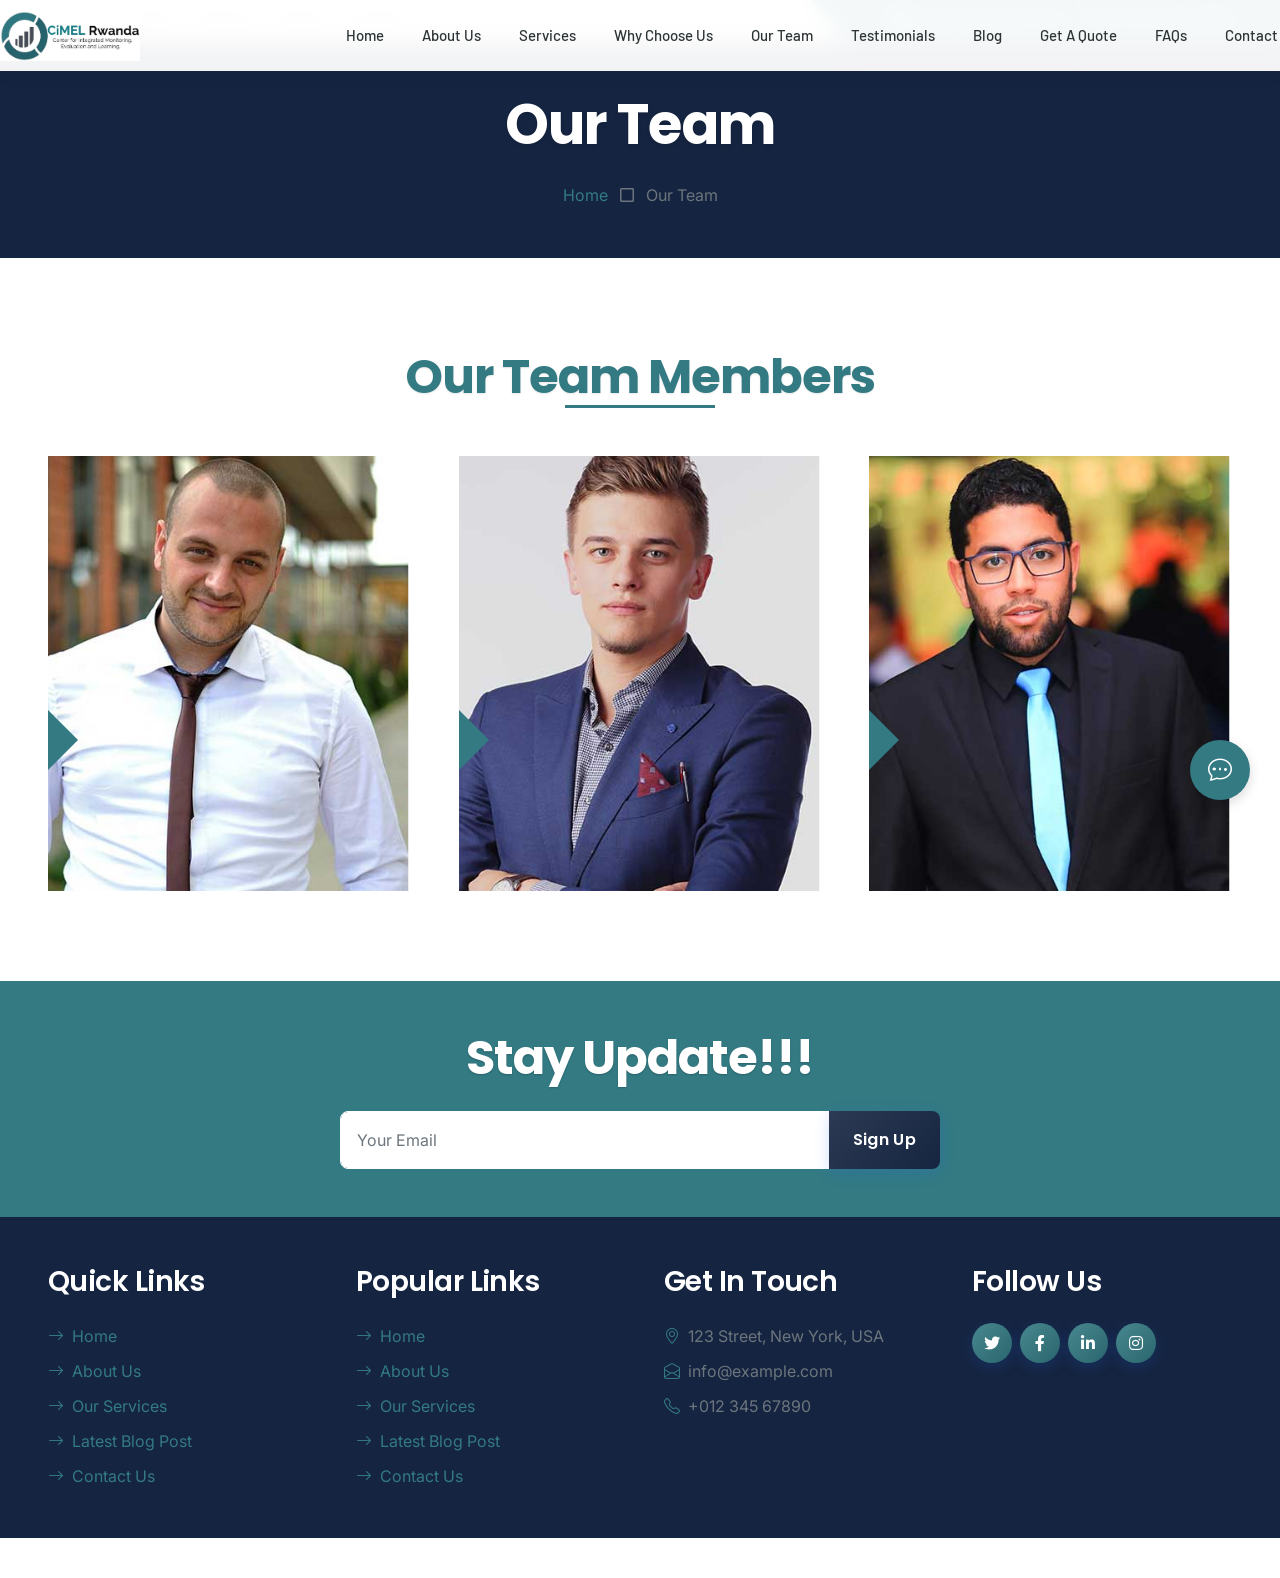
<file: team.html>
<!DOCTYPE html>
<html lang="en">

<head>
    <meta charset="utf-8">
    <title>CONSULT</title>
    <meta content="width=device-width, initial-scale=1.0" name="viewport">
    <meta content="Free HTML Templates" name="keywords">
    <meta content="Free HTML Templates" name="description">

    <!-- Favicon -->
    <link href="img/favicon.ico" rel="icon">

    <!-- Google Web Fonts -->
    <link rel="preconnect" href="https://fonts.googleapis.com">
    <link rel="preconnect" href="https://fonts.gstatic.com" crossorigin>
    <link href="https://fonts.googleapis.com/css2?family=Barlow:wght@500;600;700&family=Open+Sans:wght@400;600&display=swap" rel="stylesheet"> 

    <!-- Icon Font Stylesheet -->
    <link href="https://cdnjs.cloudflare.com/ajax/libs/font-awesome/5.10.0/css/all.min.css" rel="stylesheet">
    <link href="https://cdn.jsdelivr.net/npm/bootstrap-icons@1.4.1/font/bootstrap-icons.css" rel="stylesheet">

    <!-- Libraries Stylesheet -->
    <link href="lib/owlcarousel/assets/owl.carousel.min.css" rel="stylesheet">

    <!-- Customized Bootstrap Stylesheet -->
    <link href="css/bootstrap.min.css" rel="stylesheet">

    <!-- Template Stylesheet -->
    <link href="css/style.css" rel="stylesheet">
<style>/* =====================
   ENHANCED NAVIGATION STYLES
   ===================== */
.navbar {
    background: #ffffff !important;
    box-shadow: 0 2px 15px rgba(0, 0, 0, 0.08) !important;
    padding: 10px 0 !important;
    transition: all 0.3s ease !important;
}

.navbar.sticky-top {
    background: rgba(255, 255, 255, 0.98) !important;
    backdrop-filter: blur(10px) !important;
    -webkit-backdrop-filter: blur(10px) !important;
    box-shadow: 0 5px 20px rgba(0, 0, 0, 0.1) !important;
    padding: 8px 0 !important;
}

.navbar-light .navbar-nav {
    gap: 2px !important;
}

.navbar-light .navbar-nav .nav-link {
    font-family: 'Barlow', sans-serif !important;
    padding: 12px 16px !important;
    margin: 0 2px !important;
    font-size: 15px !important;
    font-weight: 500 !important;
    color: #2d3436 !important;
    border-radius: 6px !important;
    transition: all 0.3s ease !important;
    position: relative !important;
    text-transform: capitalize !important;
}

.navbar-light .navbar-nav .nav-link:hover,
.navbar-light .navbar-nav .nav-link:focus {
    color: var(--primary) !important;
    background: rgba(51, 122, 131, 0.08) !important;
}

.navbar-light .navbar-nav .nav-link.active {
    color: var(--primary) !important;
    font-weight: 600 !important;
    position: relative !important;
}

.navbar-light .navbar-nav .nav-link.active::after {
    content: '' !important;
    position: absolute !important;
    bottom: 8px !important;
    left: 50% !important;
    transform: translateX(-50%) !important;
    width: 20px !important;
    height: 2px !important;
    background: var(--primary) !important;
    border-radius: 2px !important;
}

/* Dropdown Menu */
.navbar-light .navbar-nav .dropdown-menu {
    border: none !important;
    border-radius: 8px !important;
    padding: 8px 0 !important;
    margin-top: 8px !important;
    box-shadow: 0 10px 30px rgba(0, 0, 0, 0.1) !important;
    border-top: 3px solid var(--primary) !important;
}

.navbar-light .navbar-nav .dropdown-item {
    padding: 8px 20px !important;
    font-size: 14px !important;
    color: #4a4a4a !important;
    transition: all 0.2s ease !important;
}

.navbar-light .navbar-nav .dropdown-item:hover,
.navbar-light .navbar-nav .dropdown-item:focus {
    background: rgba(51, 122, 131, 0.05) !important;
    color: var(--primary) !important;
    padding-left: 25px !important;
}

/* Mobile Menu */
@media (max-width: 991.98px) {
    .navbar-collapse {
        background: #fff !important;
        border-radius: 8px !important;
        padding: 10px !important;
        margin-top: 10px !important;
        box-shadow: 0 5px 15px rgba(0, 0, 0, 0.1) !important;
    }
    
    .navbar-light .navbar-nav .nav-link {
        padding: 10px 15px !important;
        margin: 2px 0 !important;
    }
    
    .navbar-light .dropdown-menu {
        border: none !important;
        box-shadow: none !important;
        padding-left: 15px !important;
        margin: 5px 0 !important;
    }
}</style>
    <!-- Enhanced Styles -->
    <link href="css/enhancements.css" rel="stylesheet">
    
    <!-- Premium Styles -->
    <link rel="preconnect" href="https://fonts.googleapis.com">
    <link rel="preconnect" href="https://fonts.gstatic.com" crossorigin>
    <link href="https://fonts.googleapis.com/css2?family=Inter:wght@300;400;500;600;700&family=Poppins:wght@600;700;800&display=swap" rel="stylesheet">
    <link href="css/premium.css" rel="stylesheet">
    </head>

<div>
    <!-- Topbar Start -->
    <div class="container-fluid bg-secondary ps-5 pe-0 d-none d-lg-block">
        <div class="row gx-0">
            <div class="col-md-6 text-center text-lg-start mb-2 mb-lg-0">
                <div class="d-inline-flex align-items-center">
                    <a class="text-body py-2 pe-3 border-end" href="faqs.html"><small>FAQs</small></a>
                    <a class="text-body py-2 px-3 border-end" href=""><small>Support</small></a>
                    <a class="text-body py-2 px-3 border-end" href=""><small>Privacy</small></a>
                    <a class="text-body py-2 px-3 border-end" href=""><small>Policy</small></a>
                    <a class="text-body py-2 ps-3" href=""><small>Career</small></a>
                </div>
            </div>
            <div class="col-md-6 text-center text-lg-end">
                <div class="position-relative d-inline-flex align-items-center bg-primary text-white top-shape px-5">
                    <div class="me-3 pe-3 border-end py-2">
                        <p class="m-0"><i class="fa fa-envelope-open me-2"></i>info@example.com</p>
                    </div>
                    <div class="py-2">
                        <p class="m-0"><i class="fa fa-phone-alt me-2"></i>+012 345 6789</p>
                    </div>
                </div>
            </div>
        </div>
    </div>
    <!-- Topbar End -->


    <!-- Navbar Start -->
    <nav class="navbar navbar-expand-lg bg-white navbar-light shadow-sm px-5 py-3 py-lg-0">
        <a href="index.html" class="navbar-brand p-0">
            <img src="img/logo.jpg" alt="Consult Logo" class="logo-img me-2">
        </a>
        <button class="navbar-toggler" type="button" data-bs-toggle="collapse" data-bs-target="#navbarCollapse">
            <span class="navbar-toggler-icon"></span>
        </button>
                                        <div class="collapse navbar-collapse" id="navbarCollapse">
            <div class="navbar-nav ms-auto py-0 me-n3">
                <a href="index.html" class="nav-item nav-link">Home</a>
                <a href="about.html" class="nav-item nav-link">About Us</a>
                <a href="service.html" class="nav-item nav-link">Services</a>
                <a href="feature.html" class="nav-item nav-link">Why Choose Us</a>
                <a href="team.html" class="nav-item nav-link">Our Team</a>
                <a href="testimonial.html" class="nav-item nav-link">Testimonials</a>
                <a href="blog.html" class="nav-item nav-link">Blog</a>
                <a href="quote.html" class="nav-item nav-link">Get a Quote</a>
                <a href="faqs.html" class="nav-item nav-link">FAQs</a>
                <a href="contact.html" class="nav-item nav-link">Contact</a>
            </div>
        </div>
    </nav>
    <!-- Navbar End -->


    <!-- Page Header Start -->
    <div class="container-fluid bg-dark p-5">
        <div class="row">
            <div class="col-12 text-center">
                <h1 class="display-4 text-white">Our Team</h1>
                <a href="index.html">Home</a>
                <i class="far fa-square text-primary px-2"></i>
                Our Team
            </div>
        </div>
    </div>
    <!-- Page Header End -->


    <!-- Team Start -->
    <div class="container-fluid py-6 px-5">
        <div class="text-center mx-auto mb-5" style="max-width: 600px;">
            <h1 class="display-5 mb-0">Our Team Members</h1>
            <hr class="w-25 mx-auto bg-primary">
        </div>
        <div class="row g-5">
            <div class="col-lg-4">
                <div class="team-item position-relative overflow-hidden">
                    <img class="img-fluid w-100" src="img/team-1.jpg" alt="">
                    <div class="team-text w-100 position-absolute top-50 text-center bg-primary p-4">
                        <h3 class="text-white">Full Name</h3>
                        <p class="text-white text-uppercase mb-0">Designation</p>
                    </div>
                </div>
            </div>
            <div class="col-lg-4">
                <div class="team-item position-relative overflow-hidden">
                    <img class="img-fluid w-100" src="img/team-2.jpg" alt="">
                    <div class="team-text w-100 position-absolute top-50 text-center bg-primary p-4">
                        <h3 class="text-white">Full Name</h3>
                        <p class="text-white text-uppercase mb-0">Designation</p>
                    </div>
                </div>
            </div>
            <div class="col-lg-4">
                <div class="team-item position-relative overflow-hidden">
                    <img class="img-fluid w-100" src="img/team-3.jpg" alt="">
                    <div class="team-text w-100 position-absolute top-50 text-center bg-primary p-4">
                        <h3 class="text-white">Full Name</h3>
                        <p class="text-white text-uppercase mb-0">Designation</p>
                    </div>
                </div>
            </div>
        </div>
    </div>
    <!-- Team End -->
    

    <!-- Footer Start -->
    <div class="container-fluid bg-primary text-secondary p-5">
        <div class="row g-5">
            <div class="col-12 text-center">
                <h1 class="display-5 mb-4 text-white">Stay Update!!!</h1>
                <form class="mx-auto" style="max-width: 600px;">
                    <div class="input-group">
                        <input type="text" class="form-control border-white p-3" placeholder="Your Email">
                        <button class="btn btn-dark px-4">Sign Up</button>
                    </div>
                </form>
            </div>
        </div>
    </div>
    <div class="container-fluid bg-dark text-secondary p-5">
        <div class="row g-5">
            <div class="col-lg-3 col-md-6">
                <h3 class="text-white mb-4">Quick Links</h3>
                <div class="d-flex flex-column justify-content-start">
                    <a class="text-secondary mb-2" href="index.html"><i class="bi bi-arrow-right text-primary me-2"></i>Home</a>
                    <a class="text-secondary mb-2" href="#"><i class="bi bi-arrow-right text-primary me-2"></i>About Us</a>
                    <a class="text-secondary mb-2" href="#"><i class="bi bi-arrow-right text-primary me-2"></i>Our Services</a>
                    <a class="text-secondary mb-2" href="#"><i class="bi bi-arrow-right text-primary me-2"></i>Latest Blog Post</a>
                    <a class="text-secondary" href="contact.html"><i class="bi bi-arrow-right text-primary me-2"></i>Contact Us</a>
                </div>
            </div>
            <div class="col-lg-3 col-md-6">
                <h3 class="text-white mb-4">Popular Links</h3>
                <div class="d-flex flex-column justify-content-start">
                    <a class="text-secondary mb-2" href="index.html"><i class="bi bi-arrow-right text-primary me-2"></i>Home</a>
                    <a class="text-secondary mb-2" href="#"><i class="bi bi-arrow-right text-primary me-2"></i>About Us</a>
                    <a class="text-secondary mb-2" href="#"><i class="bi bi-arrow-right text-primary me-2"></i>Our Services</a>
                    <a class="text-secondary mb-2" href="#"><i class="bi bi-arrow-right text-primary me-2"></i>Latest Blog Post</a>
                    <a class="text-secondary" href="contact.html"><i class="bi bi-arrow-right text-primary me-2"></i>Contact Us</a>
                </div>
            </div>
            <div class="col-lg-3 col-md-6">
                <h3 class="text-white mb-4">Get In Touch</h3>
                <p class="mb-2"><i class="bi bi-geo-alt text-primary me-2"></i>123 Street, New York, USA</p>
                <p class="mb-2"><i class="bi bi-envelope-open text-primary me-2"></i>info@example.com</p>
                <p class="mb-0"><i class="bi bi-telephone text-primary me-2"></i>+012 345 67890</p>
            </div>
            <div class="col-lg-3 col-md-6">
                <h3 class="text-white mb-4">Follow Us</h3>
                <div class="d-flex">
                    <a class="btn btn-lg btn-primary btn-lg-square rounded-circle me-2" href="#"><i class="fab fa-twitter fw-normal"></i></a>
                    <a class="btn btn-lg btn-primary btn-lg-square rounded-circle me-2" href="#"><i class="fab fa-facebook-f fw-normal"></i></a>
                    <a class="btn btn-lg btn-primary btn-lg-square rounded-circle me-2" href="#"><i class="fab fa-linkedin-in fw-normal"></i></a>
                    <a class="btn btn-lg btn-primary btn-lg-square rounded-circle" href="#"><i class="fab fa-instagram fw-normal"></i></a>
                </div>
            </div>
        </div>
    </div>
   
    <!-- Footer End -->


    <!-- Back to Top -->
    <a href="#" class="btn btn-lg btn-primary btn-lg-square rounded-circle back-to-top"><i class="bi bi-arrow-up"></i></a>


    <!-- JavaScript Libraries -->
    <script src="https://code.jquery.com/jquery-3.4.1.min.js"></script>
    <script src="https://cdn.jsdelivr.net/npm/bootstrap@5.0.0/dist/js/bootstrap.bundle.min.js"></script>
    <script src="lib/easing/easing.min.js"></script>
    <script src="lib/waypoints/waypoints.min.js"></script>
    <script src="lib/owlcarousel/owl.carousel.min.js"></script>

    <!-- Template Javascript -->
    <script src="js/main.js"></script>
    
  <!-- Chat Bot -->
    <div class="chat-bot-container">
        <div class="chat-bot-widget" id="chatBotWidget">
            <div class="chat-bot-header">
                <div class="chat-bot-info">
                    <div class="chat-bot-avatar">
                        <i class="bi bi-robot"></i>
                    </div>
                    <div class="chat-bot-details">
                        <h6>Consult Assistant</h6>
                        <span class="status-indicator online">Online</span>
                    </div>
                </div>
                <button class="chat-bot-close" id="closeChatBot">
                    <i class="bi bi-x-lg"></i>
                </button>
            </div>
            
            <div class="chat-bot-messages" id="chatMessages">
                <div class="chat-message bot-message">
                    <div class="message-content">
                        <p>Hello! I'm your consultation assistant. How can I help you today?</p>
                    </div>
                    <div class="message-time">Just now</div>
                </div>
            </div>
            
            <div class="chat-bot-input-container">
                <div class="chat-bot-input-wrapper">
                    <input type="text" id="chatInput" placeholder="Ask any question..." style="padding: 10px; border-radius: 10px; border: none; width: 80%"/>
                    <button id="sendMessageBtn" style="padding: 10px; border-radius: 10px; border: none; width: 20%">
                        <i class="bi bi-chevron-right"></i>
                    </button>
                </div>
            </div>
        </div>
        <button class="chat-bot-toggle" id="chatBotToggle">
            <i class="bi bi-chat-dots"></i>
            <span class="chat-badge">1</span>
        </button>
    </div>

    <!-- Chat Bot JavaScript -->
    <script>
        // Chat Bot functionality
        document.addEventListener('DOMContentLoaded', function() {
            const chatBotToggle = document.getElementById('chatBotToggle');
            const chatBotWidget = document.getElementById('chatBotWidget');
            const closeChatBot = document.getElementById('closeChatBot');
            const chatInput = document.getElementById('chatInput');
            const sendMessageBtn = document.getElementById('sendMessageBtn');
            const chatMessages = document.getElementById('chatMessages');
            const chatBadge = document.querySelector('.chat-badge');
            
            let isOpen = false;
            let messageCount = 1;
            
            // Toggle chat bot
            chatBotToggle.addEventListener('click', function() {
                isOpen = !isOpen;
                if (isOpen) {
                    chatBotWidget.style.display = 'block';
                    chatBadge.style.display = 'none';
                    chatInput.focus();
                } else {
                    chatBotWidget.style.display = 'none';
                }
            });
            
            // Close chat bot
            closeChatBot.addEventListener('click', function() {
                isOpen = false;
                chatBotWidget.style.display = 'none';
            });
            
            // Send message function
            function sendMessage() {
                const message = chatInput.value.trim();
                if (message) {
                    // Add user message
                    addMessage(message, true);
                    chatInput.value = '';
                    
                    // Simulate bot response
                    setTimeout(() => {
                        const botResponse = generateBotResponse(message);
                        addMessage(botResponse, false);
                    }, 1000);
                }
            }
            
            // Add message to chat
            function addMessage(content, isUser = false) {
                const messageDiv = document.createElement('div');
                messageDiv.className = `chat-message ${isUser ? 'user-message' : 'bot-message'}`;
                
                const messageContent = document.createElement('div');
                messageContent.className = 'message-content';
                
                const messageText = document.createElement('p');
                messageText.textContent = content;
                messageContent.appendChild(messageText);
                
                const messageTime = document.createElement('div');
                messageTime.className = 'message-time';
                const now = new Date();
                messageTime.textContent = now.toLocaleTimeString([], { hour: '2-digit', minute: '2-digit' });
                
                messageDiv.appendChild(messageContent);
                messageDiv.appendChild(messageTime);
                
                chatMessages.appendChild(messageDiv);
                
                // Auto-scroll to bottom to show newest message
                chatMessages.scrollTop = chatMessages.scrollHeight;
            }
            
            // Check if chat is empty and restore default message
            function checkAndRestoreDefaultMessage() {
                const messages = chatMessages.querySelectorAll('.chat-message');
                if (messages.length === 0) {
                    const defaultMessageDiv = document.createElement('div');
                    defaultMessageDiv.className = 'chat-message bot-message';
                    
                    const defaultMessageContent = document.createElement('div');
                    defaultMessageContent.className = 'message-content';
                    
                    const defaultMessageText = document.createElement('p');
                    defaultMessageText.textContent = "Hello! I'm your consultation assistant. How can I help you today?";
                    defaultMessageContent.appendChild(defaultMessageText);
                    
                    const defaultTime = document.createElement('div');
                    defaultTime.className = 'message-time';
                    defaultTime.textContent = "Just now";
                    
                    defaultMessageDiv.appendChild(defaultMessageContent);
                    defaultMessageDiv.appendChild(defaultTime);
                    
                    chatMessages.appendChild(defaultMessageDiv);
                }
            }
            
            // Generate bot responses
            function generateBotResponse(message) {
                const lowerMessage = message.toLowerCase();
                
                if (lowerMessage.includes('hello') || lowerMessage.includes('hi')) {
                    return "Hello! How can I assist you with our consultancy services today?";
                } else if (lowerMessage.includes('service')) {
                    return "We offer business consultancy, strategic planning, and operational optimization services. Would you like more details about any specific service?";
                } else if (lowerMessage.includes('price') || lowerMessage.includes('cost')) {
                    return "Our pricing varies based on your specific needs. I'd be happy to schedule a consultation to discuss your requirements and provide a custom quote.";
                } else if (lowerMessage.includes('contact') || lowerMessage.includes('phone') || lowerMessage.includes('email')) {
                    return "You can reach us at +012 345 6789 or info@example.com. We're available Monday-Friday, 9AM-6PM.";
                } else if (lowerMessage.includes('appointment') || lowerMessage.includes('meeting')) {
                    return "I can help you schedule a consultation. Please let me know your preferred date and time, and I'll arrange it for you.";
                } else {
                    return "Thank you for your message. For more detailed assistance, please contact our team directly at info@example.com or call +012 345 6789.";
                }
            }
            
            // Event listeners
            sendMessageBtn.addEventListener('click', sendMessage);
            chatInput.addEventListener('keypress', function(e) {
                if (e.key === 'Enter') {
                    sendMessage();
                }
            });
            
            // Show notification badge when closed and new messages would appear
            setInterval(() => {
                if (!isOpen && messageCount > 1) {
                    chatBadge.style.display = 'block';
                    chatBadge.textContent = messageCount;
                }
            }, 1000);
        });
    </script>
      

    
            <!-- Scroll to Top Button -->
    <button class="scroll-to-top" id="scrollToTopBtn" aria-label="Scroll to top">
        <i class="fas fa-arrow-up"></i>
    </button>

    <script>
        // Show/hide scroll-to-top button based on scroll position
        const scrollToTopBtn = document.getElementById('scrollToTopBtn');
        
        window.addEventListener('scroll', function() {
            if (window.pageYOffset > 300) {
                scrollToTopBtn.classList.add('visible');
            } else {
                scrollToTopBtn.classList.remove('visible');
            }
        });
        
        // Smooth scroll to top when clicked
        scrollToTopBtn.addEventListener('click', function() {
            window.scrollTo({
                top: 0,
                behavior: 'smooth'
            });
        });
    </script>

    <!-- Loading Spinner Script -->
    <script src="js/page-transitions.js"></script>
</body>

</html>
</file>
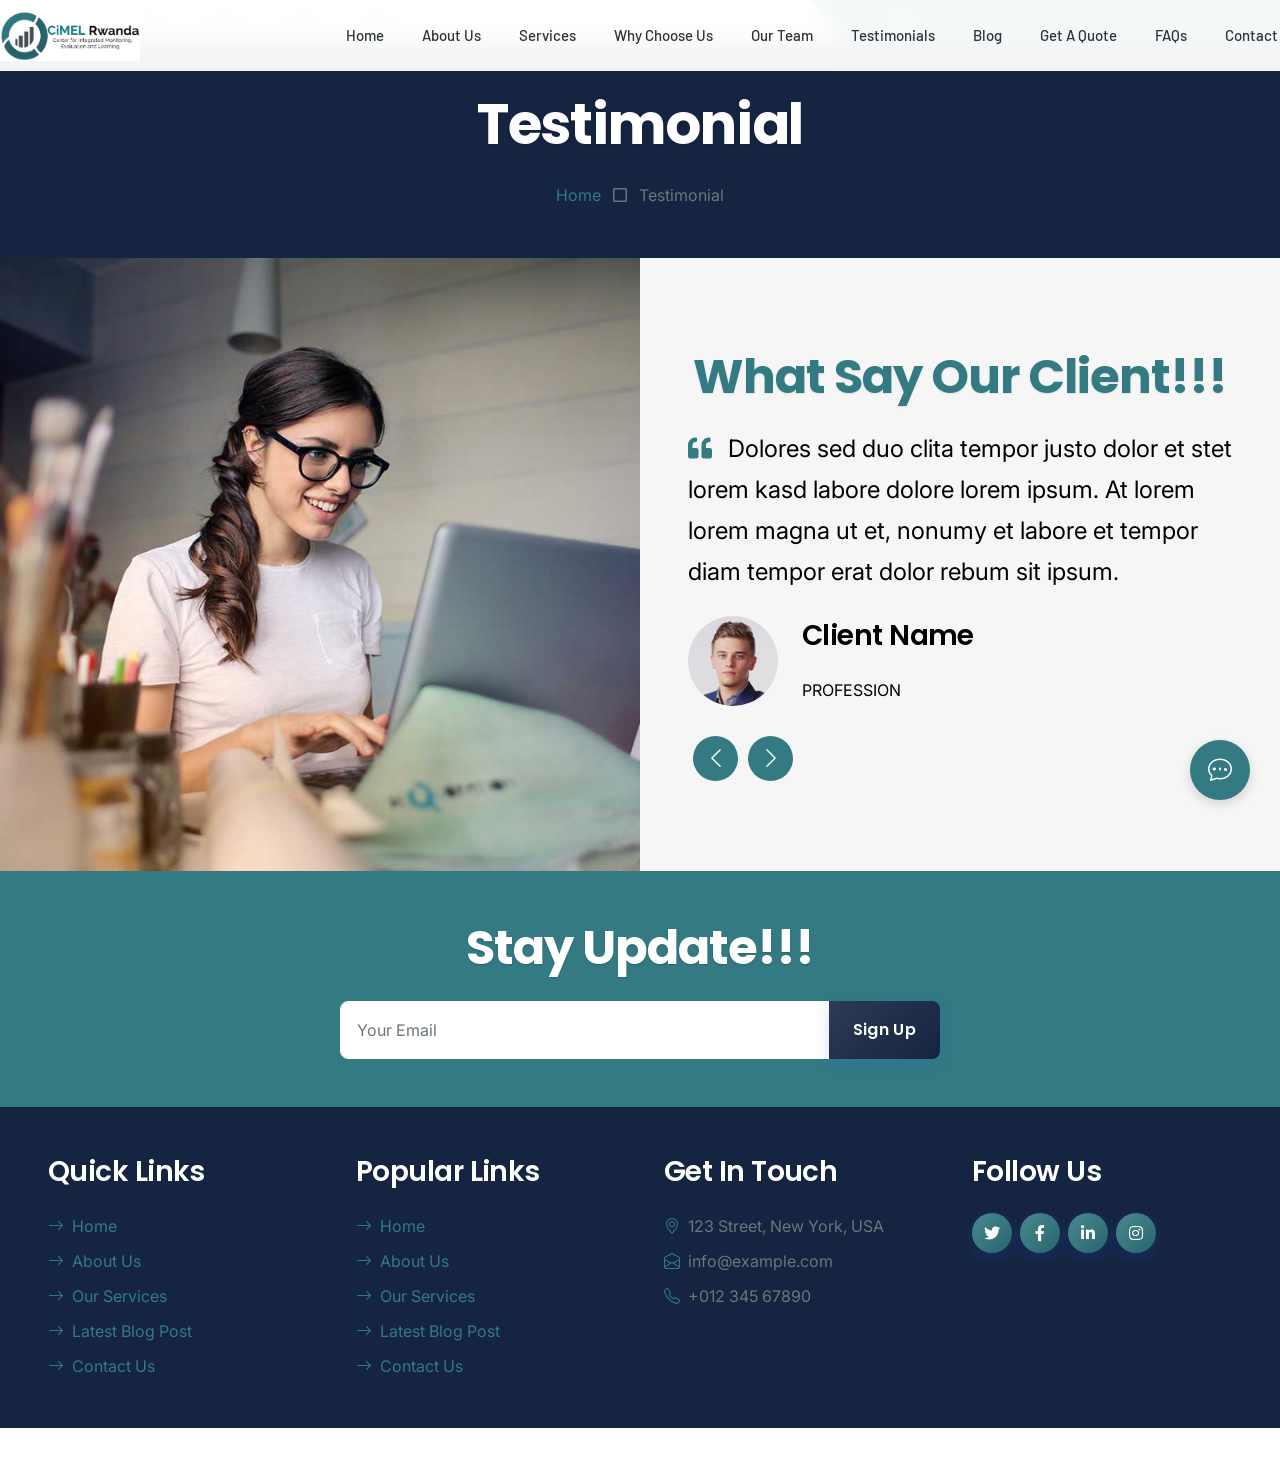
<file: testimonial.html>
<!DOCTYPE html>
<html lang="en">

<head>
    <meta charset="utf-8">
    <title>CONSULT</title>
    <meta content="width=device-width, initial-scale=1.0" name="viewport">
    <meta content="Free HTML Templates" name="keywords">
    <meta content="Free HTML Templates" name="description">

    <!-- Favicon -->
    <link href="img/favicon.ico" rel="icon">

    <!-- Google Web Fonts -->
    <link rel="preconnect" href="https://fonts.googleapis.com">
    <link rel="preconnect" href="https://fonts.gstatic.com" crossorigin>
    <link href="https://fonts.googleapis.com/css2?family=Barlow:wght@500;600;700&family=Open+Sans:wght@400;600&display=swap" rel="stylesheet"> 

    <!-- Icon Font Stylesheet -->
    <link href="https://cdnjs.cloudflare.com/ajax/libs/font-awesome/5.10.0/css/all.min.css" rel="stylesheet">
    <link href="https://cdn.jsdelivr.net/npm/bootstrap-icons@1.4.1/font/bootstrap-icons.css" rel="stylesheet">

    <!-- Libraries Stylesheet -->
    <link href="lib/owlcarousel/assets/owl.carousel.min.css" rel="stylesheet">

    <!-- Customized Bootstrap Stylesheet -->
    <link href="css/bootstrap.min.css" rel="stylesheet">

    <!-- Template Stylesheet -->
    <link href="css/style.css" rel="stylesheet">
<style>/* =====================
   ENHANCED NAVIGATION STYLES
   ===================== */
.navbar {
    background: #ffffff !important;
    box-shadow: 0 2px 15px rgba(0, 0, 0, 0.08) !important;
    padding: 10px 0 !important;
    transition: all 0.3s ease !important;
}

.navbar.sticky-top {
    background: rgba(255, 255, 255, 0.98) !important;
    backdrop-filter: blur(10px) !important;
    -webkit-backdrop-filter: blur(10px) !important;
    box-shadow: 0 5px 20px rgba(0, 0, 0, 0.1) !important;
    padding: 8px 0 !important;
}

.navbar-light .navbar-nav {
    gap: 2px !important;
}

.navbar-light .navbar-nav .nav-link {
    font-family: 'Barlow', sans-serif !important;
    padding: 12px 16px !important;
    margin: 0 2px !important;
    font-size: 15px !important;
    font-weight: 500 !important;
    color: #2d3436 !important;
    border-radius: 6px !important;
    transition: all 0.3s ease !important;
    position: relative !important;
    text-transform: capitalize !important;
}

.navbar-light .navbar-nav .nav-link:hover,
.navbar-light .navbar-nav .nav-link:focus {
    color: var(--primary) !important;
    background: rgba(51, 122, 131, 0.08) !important;
}

.navbar-light .navbar-nav .nav-link.active {
    color: var(--primary) !important;
    font-weight: 600 !important;
    position: relative !important;
}

.navbar-light .navbar-nav .nav-link.active::after {
    content: '' !important;
    position: absolute !important;
    bottom: 8px !important;
    left: 50% !important;
    transform: translateX(-50%) !important;
    width: 20px !important;
    height: 2px !important;
    background: var(--primary) !important;
    border-radius: 2px !important;
}

/* Dropdown Menu */
.navbar-light .navbar-nav .dropdown-menu {
    border: none !important;
    border-radius: 8px !important;
    padding: 8px 0 !important;
    margin-top: 8px !important;
    box-shadow: 0 10px 30px rgba(0, 0, 0, 0.1) !important;
    border-top: 3px solid var(--primary) !important;
}

.navbar-light .navbar-nav .dropdown-item {
    padding: 8px 20px !important;
    font-size: 14px !important;
    color: #4a4a4a !important;
    transition: all 0.2s ease !important;
}

.navbar-light .navbar-nav .dropdown-item:hover,
.navbar-light .navbar-nav .dropdown-item:focus {
    background: rgba(51, 122, 131, 0.05) !important;
    color: var(--primary) !important;
    padding-left: 25px !important;
}

/* Mobile Menu */
@media (max-width: 991.98px) {
    .navbar-collapse {
        background: #fff !important;
        border-radius: 8px !important;
        padding: 10px !important;
        margin-top: 10px !important;
        box-shadow: 0 5px 15px rgba(0, 0, 0, 0.1) !important;
    }
    
    .navbar-light .navbar-nav .nav-link {
        padding: 10px 15px !important;
        margin: 2px 0 !important;
    }
    
    .navbar-light .dropdown-menu {
        border: none !important;
        box-shadow: none !important;
        padding-left: 15px !important;
        margin: 5px 0 !important;
    }
}</style>
    <!-- Enhanced Styles -->
    <link href="css/enhancements.css" rel="stylesheet">
    
    <!-- Premium Styles -->
    <link rel="preconnect" href="https://fonts.googleapis.com">
    <link rel="preconnect" href="https://fonts.gstatic.com" crossorigin>
    <link href="https://fonts.googleapis.com/css2?family=Inter:wght@300;400;500;600;700&family=Poppins:wght@600;700;800&display=swap" rel="stylesheet">
    <link href="css/premium.css" rel="stylesheet">
    </head>

<div>
    <!-- Topbar Start -->
    <div class="container-fluid bg-secondary ps-5 pe-0 d-none d-lg-block">
        <div class="row gx-0">
            <div class="col-md-6 text-center text-lg-start mb-2 mb-lg-0">
                <div class="d-inline-flex align-items-center">
                    <a class="text-body py-2 pe-3 border-end" href="faqs.html"><small>FAQs</small></a>
                    <a class="text-body py-2 px-3 border-end" href=""><small>Support</small></a>
                    <a class="text-body py-2 px-3 border-end" href=""><small>Privacy</small></a>
                    <a class="text-body py-2 px-3 border-end" href=""><small>Policy</small></a>
                    <a class="text-body py-2 ps-3" href=""><small>Career</small></a>
                </div>
            </div>
            <div class="col-md-6 text-center text-lg-end">
                <div class="position-relative d-inline-flex align-items-center bg-primary text-white top-shape px-5">
                    <div class="me-3 pe-3 border-end py-2">
                        <p class="m-0"><i class="fa fa-envelope-open me-2"></i>info@example.com</p>
                    </div>
                    <div class="py-2">
                        <p class="m-0"><i class="fa fa-phone-alt me-2"></i>+012 345 6789</p>
                    </div>
                </div>
            </div>
        </div>
    </div>
    <!-- Topbar End -->


    <!-- Navbar Start -->
    <nav class="navbar navbar-expand-lg bg-white navbar-light shadow-sm px-5 py-3 py-lg-0">
        <a href="index.html" class="navbar-brand p-0">
            <img src="img/logo.jpg" alt="Consult Logo" class="logo-img me-2">
        </a>
        <button class="navbar-toggler" type="button" data-bs-toggle="collapse" data-bs-target="#navbarCollapse">
            <span class="navbar-toggler-icon"></span>
        </button>
                                        <div class="collapse navbar-collapse" id="navbarCollapse">
            <div class="navbar-nav ms-auto py-0 me-n3">
                <a href="index.html" class="nav-item nav-link">Home</a>
                <a href="about.html" class="nav-item nav-link">About Us</a>
                <a href="service.html" class="nav-item nav-link">Services</a>
                <a href="feature.html" class="nav-item nav-link">Why Choose Us</a>
                <a href="team.html" class="nav-item nav-link">Our Team</a>
                <a href="testimonial.html" class="nav-item nav-link">Testimonials</a>
                <a href="blog.html" class="nav-item nav-link">Blog</a>
                <a href="quote.html" class="nav-item nav-link">Get a Quote</a>
                <a href="faqs.html" class="nav-item nav-link">FAQs</a>
                <a href="contact.html" class="nav-item nav-link">Contact</a>
            </div>
        </div>
    </nav>
    <!-- Navbar End -->


    <!-- Page Header Start -->
    <div class="container-fluid bg-dark p-5">
        <div class="row">
            <div class="col-12 text-center">
                <h1 class="display-4 text-white">Testimonial</h1>
                <a href="index.html">Home</a>
                <i class="far fa-square text-primary px-2"></i>
                Testimonial
            </div>
        </div>
    </div>
    <!-- Page Header End -->


    <!-- Testimonial Start -->
    <div class="container-fluid bg-secondary p-0">
        <div class="row g-0">
            <div class="col-lg-6" style="min-height: 500px;">
                <div class="position-relative h-100">
                    <img class="position-absolute w-100 h-100" src="img/testimonial.jpg" style="object-fit: cover;">
                </div>
            </div>
            <div class="col-lg-6 py-6 px-5">
                <h1 class="display-5 mb-4">What Say Our Client!!!</h1>
                <div class="owl-carousel testimonial-carousel">
                    <div class="testimonial-item">
                        <p class="fs-4 fw-normal mb-4"><i class="fa fa-quote-left text-primary me-3"></i>Dolores sed duo clita tempor justo dolor et stet lorem kasd labore dolore lorem ipsum. At lorem lorem magna ut et, nonumy et labore et tempor diam tempor erat dolor rebum sit ipsum.</p>
                        <div class="d-flex align-items-center">
                            <img class="img-fluid rounded-circle" src="img/testimonial-1.jpg" alt="">
                            <div class="ps-4">
                                <h3>Client Name</h3>
                                <span class="text-uppercase">Profession</span>
                            </div>
                        </div>
                    </div>
                    <div class="testimonial-item">
                        <p class="fs-4 fw-normal mb-4"><i class="fa fa-quote-left text-primary me-3"></i>Dolores sed duo clita tempor justo dolor et stet lorem kasd labore dolore lorem ipsum. At lorem lorem magna ut et, nonumy et labore et tempor diam tempor erat dolor rebum sit ipsum.</p>
                        <div class="d-flex align-items-center">
                            <img class="img-fluid rounded-circle" src="img/testimonial-2.jpg" alt="">
                            <div class="ps-4">
                                <h3>Client Name</h3>
                                <span class="text-uppercase">Profession</span>
                            </div>
                        </div>
                    </div>
                </div>
            </div>
        </div>
    </div>
    <!-- Testimonial End -->
    

    <!-- Footer Start -->
    <div class="container-fluid bg-primary p-5">
        <div class="row g-5">
            <div class="col-12 text-center">
                <h1 class="display-5 mb-4 text-white">Stay Update!!!</h1>
                <form class="mx-auto" style="max-width: 600px;">
                    <div class="input-group">
                        <input type="text" class="form-control border-white p-3" placeholder="Your Email">
                        <button class="btn btn-dark px-4">Sign Up</button>
                    </div>
                </form>
            </div>
        </div>
    </div>
    <div class="container-fluid bg-dark text-secondary p-5">
        <div class="row g-5">
            <div class="col-lg-3 col-md-6">
                <h3 class="text-white mb-4">Quick Links</h3>
                <div class="d-flex flex-column justify-content-start">
                    <a class="text-secondary mb-2" href="index.html"><i class="bi bi-arrow-right text-primary me-2"></i>Home</a>
                    <a class="text-secondary mb-2" href="#"><i class="bi bi-arrow-right text-primary me-2"></i>About Us</a>
                    <a class="text-secondary mb-2" href="#"><i class="bi bi-arrow-right text-primary me-2"></i>Our Services</a>
                    <a class="text-secondary mb-2" href="#"><i class="bi bi-arrow-right text-primary me-2"></i>Latest Blog Post</a>
                    <a class="text-secondary" href="contact.html"><i class="bi bi-arrow-right text-primary me-2"></i>Contact Us</a>
                </div>
            </div>
            <div class="col-lg-3 col-md-6">
                <h3 class="text-white mb-4">Popular Links</h3>
                <div class="d-flex flex-column justify-content-start">
                    <a class="text-secondary mb-2" href="index.html"><i class="bi bi-arrow-right text-primary me-2"></i>Home</a>
                    <a class="text-secondary mb-2" href="#"><i class="bi bi-arrow-right text-primary me-2"></i>About Us</a>
                    <a class="text-secondary mb-2" href="#"><i class="bi bi-arrow-right text-primary me-2"></i>Our Services</a>
                    <a class="text-secondary mb-2" href="#"><i class="bi bi-arrow-right text-primary me-2"></i>Latest Blog Post</a>
                    <a class="text-secondary" href="contact.html"><i class="bi bi-arrow-right text-primary me-2"></i>Contact Us</a>
                </div>
            </div>
            <div class="col-lg-3 col-md-6">
                <h3 class="text-white mb-4">Get In Touch</h3>
                <p class="mb-2"><i class="bi bi-geo-alt text-primary me-2"></i>123 Street, New York, USA</p>
                <p class="mb-2"><i class="bi bi-envelope-open text-primary me-2"></i>info@example.com</p>
                <p class="mb-0"><i class="bi bi-telephone text-primary me-2"></i>+012 345 67890</p>
            </div>
            <div class="col-lg-3 col-md-6">
                <h3 class="text-white mb-4">Follow Us</h3>
                <div class="d-flex">
                    <a class="btn btn-lg btn-primary btn-lg-square rounded-circle me-2" href="#"><i class="fab fa-twitter fw-normal"></i></a>
                    <a class="btn btn-lg btn-primary btn-lg-square rounded-circle me-2" href="#"><i class="fab fa-facebook-f fw-normal"></i></a>
                    <a class="btn btn-lg btn-primary btn-lg-square rounded-circle me-2" href="#"><i class="fab fa-linkedin-in fw-normal"></i></a>
                    <a class="btn btn-lg btn-primary btn-lg-square rounded-circle" href="#"><i class="fab fa-instagram fw-normal"></i></a>
                </div>
            </div>
        </div>
    </div>
    
    <!-- Footer End -->


    <!-- Back to Top -->
    <a href="#" class="btn btn-lg btn-primary btn-lg-square rounded-circle back-to-top"><i class="bi bi-arrow-up"></i></a>


    <!-- JavaScript Libraries -->
    <script src="https://code.jquery.com/jquery-3.4.1.min.js"></script>
    <script src="https://cdn.jsdelivr.net/npm/bootstrap@5.0.0/dist/js/bootstrap.bundle.min.js"></script>
    <script src="lib/easing/easing.min.js"></script>
    <script src="lib/waypoints/waypoints.min.js"></script>
    <script src="lib/owlcarousel/owl.carousel.min.js"></script>

    <!-- Template Javascript -->
    <script src="js/main.js"></script>
    
  <!-- Chat Bot -->
    <div class="chat-bot-container">
        <button class="chat-bot-toggle" id="chatBotToggle">
            <i class="bi bi-chat-dots"></i>
            <span class="chat-badge">1</span>
        </button>
        <div class="chat-bot-widget" id="chatBotWidget" style="display: none;">
            <div class="chat-bot-header">
                <div class="chat-bot-info">
                    <div class="chat-bot-avatar">
                        <i class="bi bi-robot"></i>
                    </div>
                    <div class="chat-bot-details">
                        <h6>Consult Assistant</h6>
                        <span class="status-indicator online">Online</span>
                    </div>
                </div>
                <button class="chat-bot-close" id="closeChatBot">
                    <i class="bi bi-x-lg"></i>
                </button>
            </div>
            
            <div class="chat-bot-messages" id="chatMessages">
                <div class="chat-message bot-message">
                    <div class="message-content">
                        <p>Hello! I'm your consultation assistant. How can I help you today?</p>
                    </div>
                    <div class="message-time">Just now</div>
                </div>
            </div>
            
            <div class="chat-bot-input-container">
                <div class="chat-bot-input-wrapper">
                    <input type="text" id="chatInput" placeholder="Ask any question..." style="padding: 10px; border-radius: 10px; border: none; width: 80%"/>
                    <button id="sendMessageBtn" style="padding: 10px; border-radius: 10px; border: none; width: 20%">
                        <i class="bi bi-chevron-right"></i>
                    </button>
                </div>
            </div>
        </div>
    </div>

    <!-- Chat Bot JavaScript -->
    <script>
        // Chat Bot functionality
        document.addEventListener('DOMContentLoaded', function() {
            const chatBotToggle = document.getElementById('chatBotToggle');
            const chatBotWidget = document.getElementById('chatBotWidget');
            const closeChatBot = document.getElementById('closeChatBot');
            const chatInput = document.getElementById('chatInput');
            const sendMessageBtn = document.getElementById('sendMessageBtn');
            const chatMessages = document.getElementById('chatMessages');
            const chatBadge = document.querySelector('.chat-badge');
            
            let isOpen = false;
            let messageCount = 1;
            
            // Toggle chat bot
            chatBotToggle.addEventListener('click', function() {
                isOpen = !isOpen;
                if (isOpen) {
                    chatBotWidget.style.display = 'block';
                    chatBadge.style.display = 'none';
                    chatInput.focus();
                } else {
                    chatBotWidget.style.display = 'none';
                }
            });
            
            // Close chat bot
            closeChatBot.addEventListener('click', function() {
                isOpen = false;
                chatBotWidget.style.display = 'none';
            });
            
            // Send message function
            function sendMessage() {
                const message = chatInput.value.trim();
                if (message) {
                    // Add user message
                    addMessage(message, true);
                    chatInput.value = '';
                    
                    // Simulate bot response
                    setTimeout(() => {
                        const botResponse = generateBotResponse(message);
                        addMessage(botResponse, false);
                    }, 1000);
                }
            }
            
            // Add message to chat
            function addMessage(content, isUser = false) {
                const messageDiv = document.createElement('div');
                messageDiv.className = `chat-message ${isUser ? 'user-message' : 'bot-message'}`;
                
                const messageContent = document.createElement('div');
                messageContent.className = 'message-content';
                
                const messageText = document.createElement('p');
                messageText.textContent = content;
                messageContent.appendChild(messageText);
                
                const messageTime = document.createElement('div');
                messageTime.className = 'message-time';
                const now = new Date();
                messageTime.textContent = now.toLocaleTimeString([], { hour: '2-digit', minute: '2-digit' });
                
                messageDiv.appendChild(messageContent);
                messageDiv.appendChild(messageTime);
                
                chatMessages.appendChild(messageDiv);
                
                // Auto-scroll to bottom to show newest message
                chatMessages.scrollTop = chatMessages.scrollHeight;
            }
            
            // Check if chat is empty and restore default message
            function checkAndRestoreDefaultMessage() {
                const messages = chatMessages.querySelectorAll('.chat-message');
                if (messages.length === 0) {
                    const defaultMessageDiv = document.createElement('div');
                    defaultMessageDiv.className = 'chat-message bot-message';
                    
                    const defaultMessageContent = document.createElement('div');
                    defaultMessageContent.className = 'message-content';
                    
                    const defaultMessageText = document.createElement('p');
                    defaultMessageText.textContent = "Hello! I'm your consultation assistant. How can I help you today?";
                    defaultMessageContent.appendChild(defaultMessageText);
                    
                    const defaultTime = document.createElement('div');
                    defaultTime.className = 'message-time';
                    defaultTime.textContent = "Just now";
                    
                    defaultMessageDiv.appendChild(defaultMessageContent);
                    defaultMessageDiv.appendChild(defaultTime);
                    
                    chatMessages.appendChild(defaultMessageDiv);
                }
            }
            
            // Generate bot responses
            function generateBotResponse(message) {
                const lowerMessage = message.toLowerCase();
                
                if (lowerMessage.includes('hello') || lowerMessage.includes('hi')) {
                    return "Hello! How can I assist you with our consultancy services today?";
                } else if (lowerMessage.includes('service')) {
                    return "We offer business consultancy, strategic planning, and operational optimization services. Would you like more details about any specific service?";
                } else if (lowerMessage.includes('price') || lowerMessage.includes('cost')) {
                    return "Our pricing varies based on your specific needs. I'd be happy to schedule a consultation to discuss your requirements and provide a custom quote.";
                } else if (lowerMessage.includes('contact') || lowerMessage.includes('phone') || lowerMessage.includes('email')) {
                    return "You can reach us at +012 345 6789 or info@example.com. We're available Monday-Friday, 9AM-6PM.";
                } else if (lowerMessage.includes('appointment') || lowerMessage.includes('meeting')) {
                    return "I can help you schedule a consultation. Please let me know your preferred date and time, and I'll arrange it for you.";
                } else {
                    return "Thank you for your message. For more detailed assistance, please contact our team directly at info@example.com or call +012 345 6789.";
                }
            }
            
            // Event listeners
            sendMessageBtn.addEventListener('click', sendMessage);
            chatInput.addEventListener('keypress', function(e) {
                if (e.key === 'Enter') {
                    sendMessage();
                }
            });
            
            // Show notification badge when closed and new messages would appear
            setInterval(() => {
                if (!isOpen && messageCount > 1) {
                    chatBadge.style.display = 'block';
                    chatBadge.textContent = messageCount;
                }
            }, 1000);
        });
    </script>
      

    
            <!-- Scroll to Top Button -->
    <button class="scroll-to-top" id="scrollToTopBtn" aria-label="Scroll to top">
        <i class="fas fa-arrow-up"></i>
    </button>

    <script>
        // Show/hide scroll-to-top button based on scroll position
        const scrollToTopBtn = document.getElementById('scrollToTopBtn');
        
        window.addEventListener('scroll', function() {
            if (window.pageYOffset > 300) {
                scrollToTopBtn.classList.add('visible');
            } else {
                scrollToTopBtn.classList.remove('visible');
            }
        });
        
        // Smooth scroll to top when clicked
        scrollToTopBtn.addEventListener('click', function() {
            window.scrollTo({
                top: 0,
                behavior: 'smooth'
            });
        });
    </script>

    <!-- Loading Spinner Script -->
    <script src="js/page-transitions.js"></script>
</body>

</html>
</file>
<file: css/style.css>
/********** Template CSS **********/
:root {
    --primary: #337A83;
    --secondary: #FFFFFF;
    --light: #FFFFFF;
    --dark: #000000;
}

h1,
h2,
.font-weight-bold {
    font-weight: 700 !important;
}

h3,
h4,
.font-weight-semi-bold {
    font-weight: 600 !important;
}

h5,
h6,
.font-weight-medium {
    font-weight: 500 !important;
}

.pt-6 {
    padding-top: 90px;
}

.pb-6 {
    padding-bottom: 90px;
}

.py-6 {
    padding-top: 90px;
    padding-bottom: 90px;
}

.btn {
    font-family: 'Barlow', sans-serif;
    font-weight: 600;
    transition: .5s;
}

.btn-primary {
    color: #FFFFFF;
}

.btn-square {
    width: 36px;
    height: 36px;
}

.btn-sm-square {
    width: 28px;
    height: 28px;
}

.btn-lg-square {
    width: 46px;
    height: 46px;
}

.btn-square,
.btn-sm-square,
.btn-lg-square {
    padding-left: 0;
    padding-right: 0;
    text-align: center;
}

.back-to-top {
    position: fixed;
    display: none;
    right: 45px;
    bottom: 45px;
    z-index: 99;
}

.top-shape::before {
    position: absolute;
    content: "";
    width: 35px;
    height: 100%;
    top: 0;
    left: -17px;
    background: var(--primary);
    transform: skew(40deg);
}

/* =====================
   CLEAN NAVIGATION STYLES
   ===================== */
.navbar {
    background: #ffffff;
    box-shadow: 0 2px 10px rgba(0, 0, 0, 0.05);
    padding: 10px 0;
}

.navbar.sticky-top {
    background: #ffffff;
    box-shadow: 0 2px 10px rgba(0, 0, 0, 0.08);
    padding: 8px 0;
}

.navbar-light .navbar-nav {
    gap: 5px;
}

.navbar-light .navbar-nav .nav-link {
    font-family: 'Barlow', sans-serif;
    padding: 12px 16px;
    margin: 0 2px;
    font-size: 15px;
    font-weight: 500;
    color: #333;
    border-radius: 6px;
    transition: all 0.2s ease;
}

.navbar-light .navbar-nav .nav-link:hover,
.navbar-light .navbar-nav .nav-link:focus {
    color: var(--primary);
    background: rgba(51, 122, 131, 0.08);
}

.navbar-light .navbar-nav .nav-link.active {
    color: var(--primary);
    font-weight: 600;
}

/* Dropdown Menu */
.navbar-light .navbar-nav .dropdown-menu {
    border: 1px solid rgba(0, 0, 0, 0.08);
    border-radius: 8px;
    padding: 8px 0;
    margin-top: 5px;
    box-shadow: 0 5px 15px rgba(0, 0, 0, 0.05);
}

.navbar-light .navbar-nav .dropdown-item {
    padding: 8px 20px;
    font-size: 14px;
    color: #444;
    transition: all 0.2s ease;
}

.navbar-light .navbar-nav .dropdown-item:hover,
.navbar-light .navbar-nav .dropdown-item:focus {
    background: rgba(51, 122, 131, 0.05);
    color: var(--primary);
}

/* Mobile Menu */
@media (max-width: 991.98px) {
    .navbar-collapse {
        background: #fff;
        border-radius: 8px;
        padding: 10px;
        margin-top: 10px;
        box-shadow: 0 5px 15px rgba(0, 0, 0, 0.05);
    }
    
    .navbar-light .navbar-nav .nav-link {
        padding: 10px 15px;
        margin: 2px 0;
    }
    
    .navbar-light .dropdown-menu {
        border: none;
        box-shadow: none;
        padding-left: 15px;
    }
    
    .navbar-light .dropdown-item {
        padding: 8px 15px;
    }
}

/* Logo Styles */
.logo-img {
    height: 50px;
    width: auto;
    max-width: 200px;
    object-fit: contain;
    transition: transform 0.3s ease, filter 0.3s ease;
}

.logo-img:hover {
    transform: scale(1.05);
    filter: brightness(1.1);
}

@media (max-width: 991.98px) {
    .navbar-light .navbar-nav {
        padding: 15px 0;
    }
    
    .navbar-light .navbar-nav .nav-link {
        padding: 12px 20px;
        margin: 2px 0;
        border-radius: 4px;
    }
    
    .navbar-light .navbar-nav .nav-link::after {
        display: none;
    }
    
    .navbar-light .navbar-nav .nav-link:hover,
    .navbar-light .navbar-nav .nav-link.active {
        background-color: rgba(51, 122, 131, 0.1);
    }
    
    .navbar-light .navbar-nav .dropdown-menu {
        box-shadow: none;
        border: 1px solid rgba(0, 0, 0, 0.05);
        margin: 5px 0 5px 20px;
        border-radius: 4px;
    }
    
    .logo-img {
        height: 40px;
        max-width: 150px;
    }
    
    /* Mobile menu overlap styles */
    .navbar-collapse {
        position: absolute;
        top: 100%;
        left: 0;
        right: 0;
        background: white;
        box-shadow: 0 4px 6px rgba(0, 0, 0, 0.1);
        z-index: 1000;
        max-height: 80vh;
        overflow-y: auto;
    }
    
    .navbar-collapse.collapse {
        display: none !important;
    }
    
    .navbar-collapse.collapsing {
        display: block !important;
        height: 0 !important;
        overflow: hidden !important;
        transition: height 0.35s ease !important;
    }
    
    .navbar-collapse.show {
        display: block !important;
    }
    
    /* Add backdrop when menu is open */
    .navbar-collapse.show::before {
        content: '';
        position: fixed;
        top: 0;
        left: 0;
        right: 0;
        bottom: 0;
        background: rgba(0, 0, 0, 0.5);
        z-index: -1;
    }
}

.carousel-caption {
    top: 0;
    left: 0;
    right: 0;
    bottom: 0;
    background: rgba(26, 35, 50, .7);
    z-index: 1;
}

@media (max-width: 576px) {
    .carousel-caption h5 {
        font-size: 14px;
        font-weight: 500 !important;
    }

    .carousel-caption h1 {
        font-size: 30px;
        font-weight: 600 !important;
    }
}

.carousel-control-prev,
.carousel-control-next {
    width: 10%;
}

.carousel-control-prev-icon,
.carousel-control-next-icon {
    width: 3rem;
    height: 3rem;
}

.service-item {
    position: relative;
    overflow: hidden;
    height: 350px;
    display: flex;
    flex-direction: column;
    align-items: center;
    justify-content: center;
    transition: .3s;
}

.service-item::after {
    position: absolute;
    content: "";
    width: 100%;
    height: 50px;
    bottom: -50px;
    left: 0;
    background: var(--light);
    border-radius: 100% 100% 0 0;
    box-shadow: 0px -10px 5px #EEEEEE;
    transition: .5s;
}

.service-item:hover::after {
    bottom: -25px;
}

.service-item p {
    transition: .3s;
}

.service-item:hover p {
    margin-bottom: 25px !important;
}

.team-item img {
    transform: scale(1.15);
    margin-left: -30px;
    transition: .5s;
}

.team-item:hover img {
    margin-left: 0;
}

.team-item .team-text {
    left: -100%;
    transition: .5s;
}

.team-item .team-text::after {
    position: absolute;
    content: "";
    width: 0;
    height: 0;
    top: 50%;
    right: -60px;
    margin-top: -30px;
    border: 30px solid;
    border-color: transparent transparent transparent var(--primary);
}

.team-item:hover .team-text {
    left: 0;
}

.testimonial-carousel .owl-nav {
    margin-top: 30px;
    display: flex;
    justify-content: start;
}

.testimonial-carousel .owl-nav .owl-prev,
.testimonial-carousel .owl-nav .owl-next{
    position: relative;
    margin: 0 5px;
    width: 45px;
    height: 45px;
    display: flex;
    align-items: center;
    justify-content: center;
    color: #FFFFFF;
    background: var(--primary);
    font-size: 22px;
    border-radius: 45px;
    transition: .5s;
}

.testimonial-carousel .owl-nav .owl-prev:hover,
.testimonial-carousel .owl-nav .owl-next:hover {
    color: var(--dark);
}

.testimonial-carousel .owl-item img {
    width: 90px;
    height: 90px;
}

.blog-item img {
    transition: .5s;
}

.blog-item:hover img {
    transform: scale(1.1);
}

/* Chat Bot Styles */
.chat-bot-container {
    position: fixed;
    bottom: 100px;
    right: 30px;
    z-index: 9999;
    animation: fadeInUp 0.5s ease-out;
}

@keyframes fadeInUp {
    from {
        opacity: 0;
        transform: translateY(30px);
    }
    to {
        opacity: 1;
        transform: translateY(0);
    }
}

.chat-bot-toggle {
    position: relative;
    width: 60px;
    height: 60px;
    border-radius: 50%;
    background: var(--primary);
    border: none;
    color: white;
    font-size: 24px;
    cursor: pointer;
    box-shadow: 0 4px 12px rgba(0, 0, 0, 0.15);
    transition: all 0.3s ease;
    display: flex;
    align-items: center;
    justify-content: center;
}

.chat-bot-toggle:hover {
    transform: scale(1.1);
    box-shadow: 0 6px 20px rgba(0, 0, 0, 0.25);
}

.chat-badge {
    position: absolute;
    top: -5px;
    right: -5px;
    background: #ff4757;
    color: white;
    font-size: 12px;
    font-weight: bold;
    padding: 2px 6px;
    border-radius: 10px;
    min-width: 18px;
    text-align: center;
    display: none;
}

.chat-bot-widget {
    position: absolute;
    bottom: 80px;
    right: 0;
    width: 350px;
    height: 380px;
    background: white;
    border-radius: 12px;
    box-shadow: 0 8px 32px rgba(0, 0, 0, 0.1);
    display: none;
    flex-direction: column;
    overflow: hidden;
    border: 1px solid #e0e0e0;
}

.chat-bot-header {
    background: var(--primary);
    color: white;
    padding: 15px;
    display: flex;
    justify-content: space-between;
    align-items: center;
    border-radius: 12px 12px 0 0;
}

.chat-bot-info {
    display: flex;
    align-items: center;
    gap: 12px;
}

.chat-bot-avatar {
    width: 40px;
    height: 40px;
    background: rgba(255, 255, 255, 0.2);
    border-radius: 50%;
    display: flex;
    align-items: center;
    justify-content: center;
    font-size: 20px;
}

.chat-bot-details h6 {
    margin: 0;
    font-size: 16px;
    font-weight: 600;
}

.status-indicator {
    font-size: 12px;
    display: flex;
    align-items: center;
    gap: 5px;
}

.status-indicator.online::before {
    content: '';
    width: 8px;
    height: 8px;
    background: #4caf50;
    border-radius: 50%;
    display: inline-block;
}

.chat-bot-close {
    background: none;
    border: none;
    color: white;
    font-size: 18px;
    cursor: pointer;
    padding: 5px;
    border-radius: 50%;
    transition: background 0.3s ease;
}

.chat-bot-close:hover {
    background: rgba(255, 255, 255, 0.1);
}

.chat-bot-messages {
    flex: 1;
    padding: 25px 20px 20px 20px;
    overflow-y: auto;
    background: linear-gradient(to bottom, #f8f9fa 0%, #ffffff 100%);
    min-height: 0;
    height: 210px;
    position: relative;
    border-top: 2px solid #e9ecef;
}

/* Custom scrollbar for chat messages */
.chat-bot-messages::-webkit-scrollbar {
    width: 8px;
    display: block;
}

.chat-bot-messages::-webkit-scrollbar-track {
    background: #f1f1f1;
    border-radius: 10px;
    margin: 5px;
}

.chat-bot-messages::-webkit-scrollbar-thumb {
    background: #ccc;
    border-radius: 10px;
    border: 2px solid #f1f1f1;
    min-height: 20px;
}

.chat-bot-messages::-webkit-scrollbar-thumb:hover {
    background: #999;
}

.chat-bot-messages::-webkit-scrollbar-corner {
    background: #f1f1f1;
}

.chat-message {
    margin-bottom: 15px;
    display: flex;
    flex-direction: column;
}

.bot-message {
    align-items: flex-start;
}

.user-message {
    align-items: flex-end;
}

.message-content {
    max-width: 80%;
    padding: 12px 16px;
    border-radius: 18px;
    margin-bottom: 4px;
}

.chat-bot-messages .bot-message .message-content {
    background: #e8f5e8 !important;
    color: #333 !important;
    border: 1px solid #c8e6c9 !important;
    border-bottom-left-radius: 4px;
}

.chat-bot-messages .user-message .message-content {
    background: var(--primary) !important;
    color: white !important;
    border: none !important;
    border-bottom-right-radius: 4px;
}

.message-content p {
    margin: 0;
    font-size: 14px;
    line-height: 1.4;
}

.message-time {
    font-size: 11px;
    color: #999;
    padding: 0 12px;
}

.bot-message .message-time {
    text-align: left;
}

.user-message .message-time {
    text-align: right;
}

.chat-bot-input-container {
    padding: 20px;
    background: white;
    border-top: 1px solid #e0e0e0;
    border-radius: 0 0 12px 12px;
}

.chat-bot-input-wrapper {
    display: flex;
    align-items: center;
    gap: 12px;
    background: #f8f9fa;
    border-radius: 30px;
    padding: 8px 12px;
    border: 2px solid #e9ecef;
    transition: all 0.3s ease;
}

.chat-bot-input-wrapper:focus-within {
    border-color: var(--primary);
    box-shadow: 0 0 0 3px rgba(26, 35, 50, 0.1);
}

.chat-bot-input-wrapper input {
    flex: 1;
    padding: 12px 16px;
    border: none;
    border-radius: 25px;
    font-size: 14px;
    outline: none;
    background: transparent;
    color: #333;
}

.chat-bot-input-wrapper input::placeholder {
    color: #999;
}

.chat-bot-input-wrapper input:focus {
    outline: none;
}

#sendMessageBtn {
    background: var(--primary);
    border: none;
    color: white;
    padding: 12px;
    border-radius: 50%;
    cursor: pointer;
    transition: all 0.3s ease;
    display: flex;
    align-items: center;
    justify-content: center;
    width: 45px;
    height: 45px;
    box-shadow: 0 2px 8px rgba(26, 35, 50, 0.3);
    flex-shrink: 0;
}

#sendMessageBtn:hover {
    background: #0d1420;
    transform: scale(1.05);
    box-shadow: 0 4px 12px rgba(26, 35, 50, 0.4);
}

#sendMessageBtn:active {
    transform: scale(0.95);
}

#sendMessageBtn i {
    font-size: 18px;
    transition: transform 0.2s ease;
    font-weight: bold;
}

#sendMessageBtn:hover i {
transform: translateX(2px);
}

/* =====================
   SCROLL TO TOP BUTTON
   ===================== */
.scroll-to-top {
    position: fixed;
    bottom: 40px;
    right: 40px;
    width: 50px;
    height: 50px;
    background: linear-gradient(135deg, #337A83 0%, #2a656c 100%);
    color: white;
    border: 2px solid rgba(255, 255, 255, 0.9);
    border-radius: 50%;
    display: flex;
    align-items: center;
    justify-content: center;
    font-size: 20px;
    cursor: pointer;
    opacity: 0;
    visibility: hidden;
    transition: all 0.4s cubic-bezier(0.165, 0.84, 0.44, 1);
    z-index: 9999;
    box-shadow: 0 4px 20px rgba(0, 0, 0, 0.12);
    transform: translateY(15px) scale(0.95);
    outline: none;
}

.scroll-to-top.visible {
    opacity: 1;
    visibility: visible;
    transform: translateY(0) scale(1);
}

.scroll-to-top:hover {
    background: linear-gradient(135deg, #2a656c 0%, #1e4a4f 100%);
    transform: translateY(-3px) scale(1.05);
    box-shadow: 0 6px 24px rgba(0, 0, 0, 0.15);
}

.scroll-to-top:active,
.scroll-to-top:focus {
    transform: translateY(1px) scale(0.98);
    box-shadow: 0 2px 8px rgba(0, 0, 0, 0.1);
    outline: none;
}

.scroll-to-top i {
    transition: transform 0.3s cubic-bezier(0.175, 0.885, 0.32, 1.275);
    margin-top: -1px;
    text-shadow: 0 1px 2px rgba(0, 0, 0, 0.1);
}

.scroll-to-top:hover i {
    transform: translateY(-3px);
}

/* Focus styles for keyboard navigation */
.scroll-to-top:focus-visible {
    box-shadow: 0 0 0 3px rgba(51, 122, 131, 0.3);
}

/* Ripple effect */
.scroll-to-top::after {
    content: '';
    position: absolute;
    width: 100%;
    height: 100%;
    top: 0;
    left: 0;
    background: rgba(255, 255, 255, 0.2);
    border-radius: 50%;
    opacity: 0;
    transition: all 0.6s ease;
    transform: scale(0);
}

.scroll-to-top:active::after {
    opacity: 1;
    transform: scale(2);
    transition: 0s;
}

@media (max-width: 992px) {
    .scroll-to-top {
        bottom: 30px;
        right: 30px;
    }
}

@media (max-width: 768px) {
    .scroll-to-top {
        width: 46px;
        height: 46px;
        font-size: 18px;
        bottom: 25px;
        right: 25px;
    }
}

@media (max-width: 480px) {
    .scroll-to-top {
        width: 44px;
        height: 44px;
        font-size: 17px;
        bottom: 20px;
        right: 20px;
    }
}

/* Responsive Design */
@media (max-width: 768px) {
    .chat-bot-container {
        bottom: 90px;
        right: 20px;
    }
    
    .chat-bot-widget {
        width: 300px;
        height: 330px;
        right: -10px;
    }
    
    .chat-bot-toggle {
        width: 50px;
        height: 50px;
        font-size: 20px;
    }
}

@media (max-width: 480px) {
    .chat-bot-widget {
        width: 280px;
        height: 300px;
        right: -20px;
    }
    
    .message-content {
        max-width: 85%;
        font-size: 13px;
    }
}

/* Hide template's scroll-to-top button */
.back-to-top, 
#back-to-top, 
.go-top, 
#go-top,
.scrollup,
#scrollup {
    display: none !important;
    visibility: hidden !important;
    opacity: 0 !important;
}

/* =====================
   PAGE LOADING SPINNER
   ===================== */
.page-loading {
    position: fixed;
    top: 0;
/* Dark mode support */
@media (prefers-color-scheme: dark) {
.page-loading {
background: rgba(17, 25, 40, 0.98);
}
  
.spinner::before {
border-color: rgba(255, 255, 255, 0.05);
border-top-color: #4a9ea8;
}
  
.spinner::after {
border-color: rgba(255, 255, 255, 0.02);
border-top-color: rgba(74, 158, 168, 0.4);
}
  
.spinner-text {
color: #4a9ea8;
}
}
</file>
<file: css/animations.css>
/* Custom Animations */

/* Scroll Down Button - Highly Visible Style */
.scroll-down-btn {
    display: inline-flex !important;
    align-items: center !important;
    justify-content: center !important;
    width: 60px !important;
    height: 60px !important;
    color: #ffffff !important;
    font-size: 2.5rem !important;
    transition: all 0.4s ease !important;
    animation: bounce 2s infinite !important;
    position: relative !important;
    z-index: 1000 !important;
    text-decoration: none !important;
    background: rgba(255, 255, 255, 0.1) !important;
    border: 2px solid #ffffff !important;
    border-radius: 50% !important;
    cursor: pointer !important;
    opacity: 1 !important;
    visibility: visible !important;
    box-shadow: 0 4px 15px rgba(0, 0, 0, 0.2) !important;
    backdrop-filter: blur(5px) !important;
}

.scroll-down-btn i {
    display: block !important;
    transition: all 0.4s ease !important;
}

.scroll-down-btn:hover {
    color: #000000 !important;
    background: #ffffff !important;
    transform: translateY(5px) !important;
    text-decoration: none !important;
    box-shadow: 0 6px 20px rgba(0, 0, 0, 0.3) !important;
}

.scroll-down-btn:hover i {
    transform: scale(1.2) !important;
}

/* Add a subtle pulse effect on hover */
@keyframes pulse {
    0% { box-shadow: 0 0 0 0 rgba(255, 255, 255, 0.4); }
    70% { box-shadow: 0 0 0 10px rgba(255, 255, 255, 0); }
    100% { box-shadow: 0 0 0 0 rgba(255, 255, 255, 0); }
}

.scroll-down-btn:hover {
    animation: bounce 2s infinite, pulse 2s infinite !important;
}

@keyframes bounce {
    0%, 20%, 50%, 80%, 100% {
        transform: translateY(0);
    }
    40% {
        transform: translateY(-15px);
    }
    60% {
        transform: translateY(-7px);
    }
}

/* Smooth Scrolling */
html {
    scroll-behavior: smooth;
}

/* Scroll Progress Bar */
.progress-container {
    width: 100%;
    height: 4px;
    background: transparent;
    position: fixed;
    top: 0;
    left: 0;
    z-index: 9999;
}

.progress-bar {
    height: 4px;
    background: var(--primary);
    width: 0%;
    transition: width 0.1s ease;
}
@keyframes fadeInUp {
    from {
        opacity: 0;
        transform: translateY(20px);
    }
    to {
        opacity: 1;
        transform: translateY(0);
    }
}

@keyframes fadeIn {
    from { opacity: 0; }
    to { opacity: 1; }
}

/* Page Load Animation */
body {
    opacity: 0;
    animation: fadeIn 0.8s ease-in-out forwards;
}

/* Animate Elements on Scroll */
.animate-on-scroll {
    opacity: 0;
    transform: translateY(30px);
    transition: all 0.6s cubic-bezier(0.165, 0.84, 0.44, 1);
}

.animate-on-scroll.animated {
    opacity: 1;
    transform: translateY(0);
}

/* Button Hover Effects */
.btn {
    transition: all 0.3s ease;
    position: relative;
    overflow: hidden;
    z-index: 1;
}

.btn:after {
    content: '';
    position: absolute;
    bottom: 0;
    left: 0;
    width: 100%;
    height: 100%;
    background-color: var(--primary);
    z-index: -2;
}

.btn:before {
    content: '';
    position: absolute;
    bottom: 0;
    left: 0;
    width: 0%;
    height: 100%;
    background-color: var(--dark);
    transition: all 0.3s ease;
    z-index: -1;
}

.btn:hover {
    color: #fff;
}

.btn:hover:before {
    width: 100%;
}

/* Card Hover Effects */
.card {
    transition: all 0.5s cubic-bezier(0.4, 0, 0.2, 1);
    border: none;
    overflow: hidden;
    position: relative;
    background: #fff;
    border-radius: 10px;
    box-shadow: 0 4px 6px rgba(0, 0, 0, 0.05);
    transform: translateY(0);
}

.card:hover {
    transform: translateY(-10px);
    box-shadow: 0 20px 40px rgba(0, 0, 0, 0.1) !important;
}

/* Team Member Card Specific */
.team-item {
    position: relative;
    overflow: hidden;
    border-radius: 10px;
    transition: all 0.5s ease;
}

.team-item .team-img {
    position: relative;
    overflow: hidden;
}

.team-item .team-img img {
    transition: all 0.5s;
    width: 100%;
}

.team-item:hover .team-img img {
    transform: scale(1.05);
}

.team-social {
    position: absolute;
    width: 100%;
    height: 40px;
    top: -40px;
    left: 0;
    display: flex;
    align-items: center;
    justify-content: center;
    background: rgba(0, 0, 0, 0.7);
    transition: all 0.3s;
    opacity: 0;
}

.team-item:hover .team-social {
    top: 0;
    opacity: 1;
}

.team-social a {
    display: flex;
    align-items: center;
    justify-content: center;
    width: 30px;
    height: 30px;
    color: #fff;
    font-size: 14px;
    margin: 0 5px;
    background: var(--primary);
    border-radius: 50%;
    transition: all 0.3s;
}

.team-social a:hover {
    background: var(--dark);
    transform: translateY(-3px);
}

/* Navbar Link Hover Effect */
.nav-link {
    position: relative;
}

.nav-link:after {
    content: '';
    position: absolute;
    width: 0;
    height: 2px;
    bottom: 0;
    left: 0;
    background-color: var(--primary);
    transition: width 0.3s ease;
}

.nav-link:hover:after {
    width: 100%;
}

/* Loading Animation */
.loading {
    position: fixed;
    top: 0;
    left: 0;
    width: 100%;
    height: 100%;
    background: #fff;
    display: flex;
    justify-content: center;
    align-items: center;
    z-index: 9999;
    transition: opacity 0.5s ease, visibility 0.5s ease;
}

.loaded .loading {
    opacity: 0;
    visibility: hidden;
}

.loading-spinner {
    width: 50px;
    height: 50px;
    border: 5px solid #f3f3f3;
    border-top: 5px solid var(--primary);
    border-radius: 50%;
    animation: spin 1s linear infinite;
}

@keyframes spin {
    0% { transform: rotate(0deg); }
    100% { transform: rotate(360deg); }
}

/* Form Input Focus Effect */
.form-control:focus {
    box-shadow: 0 0 0 0.25rem rgba(80, 141, 149, 0.25);
    border-color: var(--primary);
}

/* Social Media Icons Hover */
.social-icon {
    display: inline-flex;
    align-items: center;
    justify-content: center;
    width: 40px;
    height: 40px;
    border-radius: 50%;
    background: #f8f9fa;
    color: var(--dark);
    transition: all 0.3s ease;
}

.social-icon:hover {
    background: var(--primary);
    color: #fff;
    transform: translateY(-3px);
}

/* Section Headings */
.section-title {
    position: relative;
    display: inline-block;
    margin-bottom: 2rem;
}

.section-title:after {
    content: '';
    position: absolute;
    width: 50px;
    height: 3px;
    background: var(--primary);
    bottom: -10px;
    left: 50%;
    transform: translateX(-50%);
}

/* Back to Top Button */
.back-to-top {
    position: fixed;
    right: 30px;
    bottom: 30px;
    width: 45px;
    height: 45px;
    background: var(--primary);
    color: #fff;
    border: none;
    border-radius: 50%;
    display: flex;
    align-items: center;
    justify-content: center;
    font-size: 20px;
    z-index: 99;
    transition: all 0.3s ease;
}

/* More specific selector with !important to ensure it overrides other styles */
.back-to-top:hover,
body .back-to-top:hover,
body .back-to-top:focus {
    background: #000000 !important;
    transform: translateY(-3px);
    color: #fff !important;
    box-shadow: 0 8px 20px rgba(0, 0, 0, 0.2) !important;
}
</file>
<file: css/enhancements.css>
/* =====================
   GLOBAL ENHANCEMENTS
   ===================== */

/* Smooth Scrolling */
html {
    scroll-behavior: smooth;
    -webkit-font-smoothing: antialiased;
    -moz-osx-font-smoothing: grayscale;
}

/* Typography Enhancements */
body {
    font-family: 'Open Sans', sans-serif;
    line-height: 1.7;
    color: #4a5568;
    background-color: #f8fafc;
}

h1, h2, h3, h4, h5, h6 {
    font-family: 'Barlow', sans-serif;
    color: #1a202c;
    letter-spacing: -0.025em;
    line-height: 1.2;
}

h1 { font-size: 2.75rem; }
h2 { font-size: 2.25rem; }
h3 { font-size: 1.75rem; }
h4 { font-size: 1.5rem; }
h5 { font-size: 1.25rem; }
h6 { font-size: 1.125rem; }

/* Container and Layout */
.container, .container-fluid {
    padding-left: 1.5rem;
    padding-right: 1.5rem;
}

/* Card Enhancements */
.card {
    border: none;
    border-radius: 0.75rem;
    box-shadow: 0 4px 6px -1px rgba(0, 0, 0, 0.05), 0 2px 4px -1px rgba(0, 0, 0, 0.03);
    transition: transform 0.3s ease, box-shadow 0.3s ease;
    overflow: hidden;
    background: white;
}

.card:hover {
    transform: translateY(-5px);
    box-shadow: 0 10px 15px -3px rgba(0, 0, 0, 0.1), 0 4px 6px -2px rgba(0, 0, 0, 0.05);
}

/* Button Enhancements */
.btn {
    border-radius: 0.5rem;
    padding: 0.6rem 1.5rem;
    font-weight: 600;
    text-transform: none;
    letter-spacing: 0.025em;
    transition: all 0.3s cubic-bezier(0.4, 0, 0.2, 1);
    position: relative;
    overflow: hidden;
    z-index: 1;
}

.btn:before {
    content: '';
    position: absolute;
    top: 0;
    left: 0;
    width: 0;
    height: 100%;
    background-color: rgba(255, 255, 255, 0.1);
    transition: width 0.3s ease;
    z-index: -1;
}

.btn:hover:before {
    width: 100%;
}

.btn-primary {
    background: linear-gradient(135deg, #337A83 0%, #2a656c 100%);
    border: none;
}

.btn-primary:hover {
    background: linear-gradient(135deg, #2a656c 0%, #1e4a4f 100%);
    transform: translateY(-2px);
    box-shadow: 0 4px 15px rgba(51, 122, 131, 0.3);
}

/* Navigation Enhancements */
.navbar {
    padding: 1rem 0;
    transition: all 0.3s ease;
    background: rgba(255, 255, 255, 0.98);
    backdrop-filter: blur(10px);
    -webkit-backdrop-filter: blur(10px);
    box-shadow: 0 2px 15px rgba(0, 0, 0, 0.05);
}

.navbar.scrolled {
    padding: 0.5rem 0;
    box-shadow: 0 4px 20px rgba(0, 0, 0, 0.1);
}

.navbar-brand {
    font-weight: 700;
    font-size: 1.5rem;
    color: #1a202c !important;
}

.nav-link {
    font-weight: 500;
    padding: 0.5rem 1rem !important;
    margin: 0 0.25rem;
    color: #4a5568 !important;
    position: relative;
}

.nav-link:after {
    content: '';
    position: absolute;
    width: 0;
    height: 2px;
    bottom: 0;
    left: 50%;
    background-color: var(--primary);
    transition: all 0.3s ease;
    transform: translateX(-50%);
}

.nav-link:hover:after,
.nav-link.active:after {
    width: 60%;
}

/* Section Styling */
section {
    position: relative;
    padding: 5rem 0;
    overflow: hidden;
}

.section-title {
    position: relative;
    margin-bottom: 3rem;
    text-align: center;
}

.section-title:after {
    content: '';
    display: block;
    width: 80px;
    height: 4px;
    background: linear-gradient(90deg, #337A83, #4a9ea8);
    margin: 1rem auto 0;
    border-radius: 2px;
}

/* Form Controls */
.form-control {
    padding: 0.75rem 1rem;
    border: 1px solid #e2e8f0;
    border-radius: 0.5rem;
    transition: all 0.3s ease;
    height: auto;
}

.form-control:focus {
    border-color: #337A83;
    box-shadow: 0 0 0 3px rgba(51, 122, 131, 0.1);
}

/* Testimonials */
.testimonial-card {
    border-left: 4px solid #337A83;
    background: white;
    padding: 2rem;
    border-radius: 0.5rem;
    box-shadow: 0 4px 6px -1px rgba(0, 0, 0, 0.05);
}

.testimonial-text {
    font-style: italic;
    position: relative;
    padding-left: 1.5rem;
    border-left: 3px solid #e2e8f0;
}

/* Footer */
.footer {
    background: #1a202c;
    color: #a0aec0;
    padding: 4rem 0 2rem;
}

.footer h5 {
    color: white;
    margin-bottom: 1.5rem;
    font-weight: 600;
}

.footer-links a {
    color: #a0aec0;
    display: block;
    margin-bottom: 0.75rem;
    transition: all 0.3s ease;
}

.footer-links a:hover {
    color: white;
    padding-left: 5px;
    text-decoration: none;
}

/* Animations */
@keyframes fadeInUp {
    from {
        opacity: 0;
        transform: translateY(20px);
    }
    to {
        opacity: 1;
        transform: translateY(0);
    }
}

.animate-fadeInUp {
    animation: fadeInUp 0.6s ease-out forwards;
}

/* Responsive Adjustments */
@media (max-width: 991.98px) {
    .navbar-collapse {
        background: white;
        padding: 1rem;
        border-radius: 0.5rem;
        box-shadow: 0 10px 15px -3px rgba(0, 0, 0, 0.1);
        margin-top: 1rem;
    }
    
    .nav-link {
        padding: 0.75rem 0 !important;
        margin: 0;
    }
    
    .nav-link:after {
        display: none;
    }
}

/* Dark Mode */
@media (prefers-color-scheme: dark) {
    body {
        background-color: #0f172a;
        color: #e2e8f0;
    }
    
    h1, h2, h3, h4, h5, h6 {
        color: #f8fafc;
    }
    
    .card, .testimonial-card {
        background-color: #1e293b;
        box-shadow: 0 4px 6px -1px rgba(0, 0, 0, 0.3);
    }
    
    .form-control {
        background-color: #1e293b;
        border-color: #334155;
        color: #e2e8f0;
    }
    
    .form-control:focus {
        background-color: #1e293b;
        border-color: #4a9ea8;
        color: #e2e8f0;
    }
}

/* Custom Scrollbar */
::-webkit-scrollbar {
    width: 8px;
    height: 8px;
}

::-webkit-scrollbar-track {
    background: #f1f5f9;
}

::-webkit-scrollbar-thumb {
    background: #cbd5e1;
    border-radius: 4px;
}

::-webkit-scrollbar-thumb:hover {
    background: #94a3b8;
}

/* Dark mode scrollbar */
@media (prefers-color-scheme: dark) {
    ::-webkit-scrollbar-track {
        background: #1e293b;
    }
    
    ::-webkit-scrollbar-thumb {
        background: #475569;
    }
    
    ::-webkit-scrollbar-thumb:hover {
        background: #64748b;
    }
}

/* Image Hover Effects */
.img-hover-zoom {
    overflow: hidden;
    border-radius: 0.75rem;
}

.img-hover-zoom img {
    transition: transform 0.5s ease;
}

.img-hover-zoom:hover img {
    transform: scale(1.05);
}

/* Utility Classes */
.rounded-lg {
    border-radius: 0.75rem;
}

.shadow-lg {
    box-shadow: 0 10px 25px -5px rgba(0, 0, 0, 0.1), 0 10px 10px -5px rgba(0, 0, 0, 0.04) !important;
}

.hover-lift {
    transition: transform 0.3s ease, box-shadow 0.3s ease;
}

.hover-lift:hover {
    transform: translateY(-5px);
    box-shadow: 0 20px 25px -5px rgba(0, 0, 0, 0.1), 0 10px 10px -5px rgba(0, 0, 0, 0.04) !important;
}

/* Gradient Text */
.gradient-text {
    background: linear-gradient(135deg, #337A83, #4a9ea8);
    -webkit-background-clip: text;
    -webkit-text-fill-color: transparent;
    display: inline-block;
}

/* Custom Checkbox and Radio */
.custom-control-input:checked ~ .custom-control-label::before {
    background-color: #337A83;
    border-color: #337A83;
}

/* Tooltip Styling */
.tooltip {
    font-size: 0.875rem;
}

.bs-tooltip-auto[data-popper-placement^=top] .tooltip-arrow::before, 
.bs-tooltip-top .tooltip-arrow::before {
    border-top-color: #337A83;
}

.tooltip-inner {
    background-color: #337A83;
    padding: 0.5rem 1rem;
    border-radius: 0.375rem;
}

/* Animation Delay Utilities */
.delay-100 { animation-delay: 0.1s; }
.delay-200 { animation-delay: 0.2s; }
.delay-300 { animation-delay: 0.3s; }
.delay-400 { animation-delay: 0.4s; }
.delay-500 { animation-delay: 0.5s; }
</file>
<file: css/premium.css>
/* =====================
   PREMIUM ENHANCEMENTS
   ===================== */

/* Base Enhancements */
:root {
    --primary: #337A83;
    --primary-dark: #2a656c;
    --primary-light: #4a9ea8;
    --secondary: #FFFFFF;
    --accent: #f59e0b;
    --light: #FFFFFF;
    --dark: #000000;
    --gray-100: #f8f9fa;
    --gray-200: #e9ecef;
    --gray-300: #dee2e6;
    --gray-700: #495057;
    --gray-800: #343a40;
    --gray-900: #212529;
    --success: #28a745;
    --warning: #ffc107;
    --danger: #dc3545;
    --info: #17a2b8;
    
    /* Gradients */
    --gradient-primary: linear-gradient(135deg, var(--primary) 0%, var(--primary-dark) 100%);
    --gradient-accent: linear-gradient(135deg, var(--accent) 0%, #ff9500 100%);
}

/* Smooth Scrolling and Typography */
html {
    scroll-behavior: smooth;
    -webkit-font-smoothing: antialiased;
    -moz-osx-font-smoothing: grayscale;
    font-size: 16px;
}

body {
    font-family: 'Inter', -apple-system, BlinkMacSystemFont, 'Segoe UI', Roboto, Oxygen, Ubuntu, Cantarell, 'Open Sans', 'Helvetica Neue', sans-serif;
    line-height: 1.7;
    color: inherit; /* Let the original color from the template show through */
    background-color: var(--light);
    position: relative;
    overflow-x: hidden;
}

/* Typography */
h1, h2, h3, h4, h5, h6 {
    font-family: 'Poppins', -apple-system, BlinkMacSystemFont, 'Segoe UI', Roboto, Oxygen, Ubuntu, Cantarell, 'Open Sans', 'Helvetica Neue', sans-serif;
    font-weight: 700;
    line-height: 1.2;
    color: inherit; /* Let the original color from the template show through */
    margin-bottom: 1.5rem;
    letter-spacing: -0.02em;
}

h1 { 
    font-size: 3.5rem;
    line-height: 1.1;
    font-weight: 800;
    color: #FFFFFF;
    text-shadow: 0 2px 4px rgba(0, 0, 0, 0.1);
    margin-bottom: 1.5rem;
}

h2 {
    font-size: 2.5rem;
    position: relative;
    display: inline-block;
    margin-bottom: 2.5rem;
}

h2:after {
    content: '';
    position: absolute;
    left: 0;
    bottom: -10px;
    width: 60px;
    height: 4px;
    background: var(--gradient-primary);
    border-radius: 2px;
}

/* Buttons */
.btn {
    font-family: 'Poppins', sans-serif;
    font-weight: 600;
    text-transform: none;
    letter-spacing: 0.02em;
    border-radius: 0.5rem;
    padding: 0.75rem 2rem;
    transition: all 0.3s cubic-bezier(0.4, 0, 0.2, 1);
    position: relative;
    overflow: hidden;
    z-index: 1;
    border: none;
    box-shadow: 0 4px 15px rgba(37, 99, 235, 0.2);
}

.btn:before {
    content: '';
    position: absolute;
    top: 0;
    left: 0;
    width: 100%;
    height: 100%;
    background: linear-gradient(135deg, rgba(255,255,255,0.1) 0%, rgba(255,255,255,0) 100%);
    z-index: -1;
    transition: all 0.3s ease;
}

.btn:hover {
    transform: translateY(-2px);
    box-shadow: 0 8px 25px rgba(37, 99, 235, 0.3);
}

.btn:active {
    transform: translateY(0);
    box-shadow: 0 4px 15px rgba(37, 99, 235, 0.2);
}

.btn-primary {
    background: var(--gradient-primary);
}

.btn-primary:hover {
    background: linear-gradient(135deg, var(--primary-light) 0%, var(--primary) 100%);
}

/* Navigation */
.navbar {
    padding: 1.5rem 0;
    transition: all 0.3s ease;
    background: rgba(255, 255, 255, 0.95) !important;
    backdrop-filter: blur(10px);
    -webkit-backdrop-filter: blur(10px);
    box-shadow: 0 2px 20px rgba(0, 0, 0, 0.05) !important;
    position: fixed;
    width: 100%;
    top: 0;
    z-index: 1000;
}

/* Ensure nav links are visible */
.navbar .nav-link {
    color: #2d3436 !important;
}

.navbar .nav-link:hover {
    color: var(--primary) !important;
}

.navbar.scrolled {
    padding: 0.75rem 0;
    box-shadow: 0 4px 30px rgba(0, 0, 0, 0.1);
}

.navbar-brand {
    font-weight: 800;
    font-size: 1.75rem;
    color: var(--dark) !important;
    letter-spacing: -0.02em;
    color: #000 !important; /* Ensure dark text in nav */
}

.nav-link {
    font-weight: 500;
    padding: 0.5rem 1.25rem !important;
    margin: 0 0.25rem;
    color: #2d3436 !important; /* Original nav link color */
    position: relative;
    transition: all 0.3s ease;
    border-radius: 0.5rem;
}

.nav-link:hover {
    color: var(--primary) !important;
    background: rgba(37, 99, 235, 0.05);
}

.nav-link.active {
    color: var(--primary) !important;
    font-weight: 600;
}

/* Hero Section */
.hero {
    padding: 12rem 0 8rem;
    position: relative;
    overflow: hidden;
    background: linear-gradient(135deg, #f0f9ff 0%, #e0f2fe 100%);
    color: #000;
}

/* Ensure hero text is visible */
.carousel-caption {
    color: #fff;
}

.carousel-caption h1,
.carousel-caption h5 {
    color: #fff !important;
    text-shadow: 1px 1px 3px rgba(0, 0, 0, 0.5);
}

.hero:before {
    content: '';
    position: absolute;
    top: 0;
    left: 0;
    width: 100%;
    height: 100%;
    background: url('[data-uri]');
    opacity: 0.4;
    z-index: 0;
}

.hero-content {
    position: relative;
    z-index: 1;
}

.hero-title {
    font-size: 3.5rem;
    font-weight: 800;
    line-height: 1.2;
    margin-bottom: 1.5rem;
    color: inherit; /* Let the original color from the template show through */
}

.hero-subtitle {
    font-size: 1.25rem;
    color: var(--gray-700);
    margin-bottom: 2rem;
    max-width: 600px;
}

/* Cards */
.card {
    border: none;
    border-radius: 1rem;
    overflow: hidden;
    transition: all 0.3s cubic-bezier(0.4, 0, 0.2, 1);
    background: white;
    box-shadow: 0 10px 25px -5px rgba(0, 0, 0, 0.02), 0 10px 10px -5px rgba(0, 0, 0, 0.01);
    position: relative;
    z-index: 1;
}

.card:before {
    content: '';
    position: absolute;
    top: 0;
    left: 0;
    width: 100%;
    height: 4px;
    background: var(--gradient-primary);
    opacity: 0;
    transition: all 0.3s ease;
}

.card:hover {
    transform: translateY(-10px);
    box-shadow: 0 20px 25px -5px rgba(0, 0, 0, 0.1), 0 10px 10px -5px rgba(0, 0, 0, 0.04);
}

.card:hover:before {
    opacity: 1;
}

.card-img-top {
    height: 200px;
    object-fit: cover;
}

/* Testimonials */
.testimonial-card {
    background: white;
    border-radius: 1rem;
    padding: 2rem;
    box-shadow: 0 10px 30px rgba(0, 0, 0, 0.05);
    position: relative;
    border: 1px solid rgba(0, 0, 0, 0.03);
}

.testimonial-card:before {
    content: '\201C';
    position: absolute;
    top: 1.5rem;
    left: 2rem;
    font-size: 5rem;
    color: var(--primary);
    font-family: Georgia, serif;
    line-height: 1;
    opacity: 0.1;
}

.testimonial-text {
    font-size: 1.1rem;
    font-style: italic;
    color: inherit; /* Let the original color from the template show through */
    margin-bottom: 1.5rem;
    position: relative;
    z-index: 1;
}

.testimonial-author {
    font-weight: 600;
    color: inherit; /* Let the original color from the template show through */
    margin-bottom: 0.25rem;
}

.testimonial-role {
    color: var(--gray-500);
    font-size: 0.9rem;
}

/* Footer */
.footer {
    background: #000 !important;
    color: #fff !important;
    padding: 5rem 0 2rem;
    position: relative;
    overflow: hidden;
}

/* Ensure footer text is white */
.footer,
.footer a,
.footer .text-secondary,
.footer .text-white {
    color: #fff !important;
}

/* Footer links hover effect */
.footer a:hover {
    color: var(--primary) !important;
    text-decoration: none;
}

/* Section headings styling */
/* Welcome section */
#welcome h1.display-5 {
    color: #000000 !important;
}

/* Common section headings */
h1.display-5:not(.text-white):not(.text-primary):not([style*="color:"]) {
    color: #337A83 !important;
    font-weight: 700;
    text-shadow: 0 1px 2px rgba(0, 0, 0, 0.1);
    margin-bottom: 0.5rem;
    text-align: center;
}

/* Section divider lines */
.text-center > hr.w-25.mx-auto.bg-primary, 
.text-center > hr.mx-auto[style*="width:25%"] {
    width: 80px;
    height: 3px;
    background-color: #337A83;
    margin: 0 auto 2rem auto;
    opacity: 1;
    border: none;
}

/* Breadcrumb navigation */
.bg-dark .fa-square {
    color: #6C757D !important;
}

.bg-dark a {
    color: var(--primary) !important;
    text-decoration: none;
    transition: all 0.3s ease;
}

.bg-dark a:hover {
    color: #6C757D !important;
}

.bg-dark {
    color: #6C757D !important;
}

/* Social Media Icons */
.btn-lg-square {
    display: inline-flex !important;
    align-items: center !important;
    justify-content: center !important;
    width: 40px !important;
    height: 40px !important;
    padding: 0 !important;
}

.btn-lg-square i {
    color: #ffffff !important;
    font-size: 1rem !important;
    line-height: 1 !important;
    margin: 0 !important;
}

/* Button styles */
.btn-primary, .btn-secondary {
    color: #ffffff !important;
    transition: all 0.3s ease;
}

.btn-primary:hover, .btn-secondary:hover {
    color: #000000 !important;
    background-color: #ffffff !important;
    border-color: #ffffff !important;
}

/* Ensure Stay Update text is white on all pages */
.container-fluid.bg-primary.text-secondary h1.display-5,
.container-fluid.bg-primary.text-secondary .display-5,
.container-fluid.bg-primary h1.display-5,
.container-fluid.bg-primary .display-5,
.bg-primary h1.display-5,
.bg-primary .display-5 {
    color: #ffffff !important;
    text-shadow: 0 1px 2px rgba(0, 0, 0, 0.2) !important;
}

/* Social icons */
.footer .btn-primary {
    background: var(--primary);
    border-color: var(--primary);
}

.footer .btn-primary:hover {
    background: var(--primary-dark) !important;
    border-color: var(--primary-dark) !important;
}

.footer:before {
    content: '';
    position: absolute;
    top: 0;
    left: 0;
    width: 100%;
    height: 4px;
    background: var(--gradient-primary);
}

.footer-title {
    color: #fff !important; /* Ensure white text in footer */
    font-weight: 700;
    margin-bottom: 1.5rem;
    font-size: 1.25rem;
}

.footer-links {
    list-style: none;
    padding: 0;
    margin: 0;
}

.footer-links li {
    margin-bottom: 0.75rem;
}

.footer-links a {
    color: #fff !important; /* White links in footer */
    text-decoration: none;
    transition: all 0.3s ease;
    display: inline-block;
    opacity: 0.8;
}

.footer-links a:hover {
    color: white;
    transform: translateX(5px);
}

.social-links {
    display: flex;
    gap: 1rem;
    margin-top: 1.5rem;
}

.social-link {
    width: 40px;
    height: 40px;
    border-radius: 50%;
    background: rgba(255, 255, 255, 0.05);
    display: flex;
    align-items: center;
    justify-content: center;
    color: white;
    transition: all 0.3s ease;
}

.social-link:hover {
    background: var(--primary);
    transform: translateY(-3px);
    box-shadow: 0 5px 15px rgba(37, 99, 235, 0.3);
}

/* Animations */
@keyframes fadeInUp {
    from {
        opacity: 0;
        transform: translateY(30px);
    }
    to {
        opacity: 1;
        transform: translateY(0);
    }
}

.animate-fadeInUp {
    animation: fadeInUp 0.8s cubic-bezier(0.165, 0.84, 0.44, 1) forwards;
}

.delay-100 { animation-delay: 0.1s; }
.delay-200 { animation-delay: 0.2s; }
.delay-300 { animation-delay: 0.3s; }
.delay-400 { animation-delay: 0.4s; }
.delay-500 { animation-delay: 0.5s; }

/* Responsive Adjustments */
@media (max-width: 991.98px) {
    .navbar-collapse {
        background: white;
        padding: 1rem;
        border-radius: 0.75rem;
        box-shadow: 0 10px 25px -5px rgba(0, 0, 0, 0.1);
        margin-top: 1rem;
    }
    
    .nav-link {
        padding: 0.75rem 1rem !important;
        margin: 0.25rem 0;
    }
    
    .hero {
        padding: 8rem 0 5rem;
    }
    
    .hero-title {
        font-size: 2.5rem;
    }
}

/* Dark Mode */
@media (prefers-color-scheme: dark) {
    body {
        background-color: #121212;
        color: #e0e0e0;
    }
    
    /* Ensure text remains visible in dark mode */
    .text-dark, h1, h2, h3, h4, h5, h6 {
        color: #fff !important;
    }
    
    h1, h2, h3, h4, h5, h6 {
        color: #ffffff;
    }
    
    .card, .testimonial-card {
        background-color: #1e1e1e;
        border-color: rgba(255, 255, 255, 0.05);
    }
    
    .navbar {
        background: rgba(30, 30, 30, 0.95) !important;
    }
    
    .navbar-collapse {
        background: #1e1e1e !important;
    }
    
    .hero {
        background: linear-gradient(135deg, #1a3a3f 0%, #0d1f22 100%);
    }
    
    .hero-title {
        color: white;
    }
    
    .hero-subtitle {
        color: #e0e0e0;
    }
}

/* Custom Scrollbar */
::-webkit-scrollbar {
    width: 10px;
    height: 10px;
}

::-webkit-scrollbar-track {
    background: #f1f5f9;
}

::-webkit-scrollbar-thumb {
    background: var(--primary);
    border-radius: 5px;
}

::-webkit-scrollbar-thumb:hover {
    background: var(--primary-dark);
}

/* Dark mode scrollbar */
@media (prefers-color-scheme: dark) {
    ::-webkit-scrollbar-track {
        background: #1e1e1e;
    }
    
    ::-webkit-scrollbar-thumb {
        background: #337A83;
    }
    
    ::-webkit-scrollbar-thumb:hover {
        background: #4a9ea8;
    }
}
</file>
